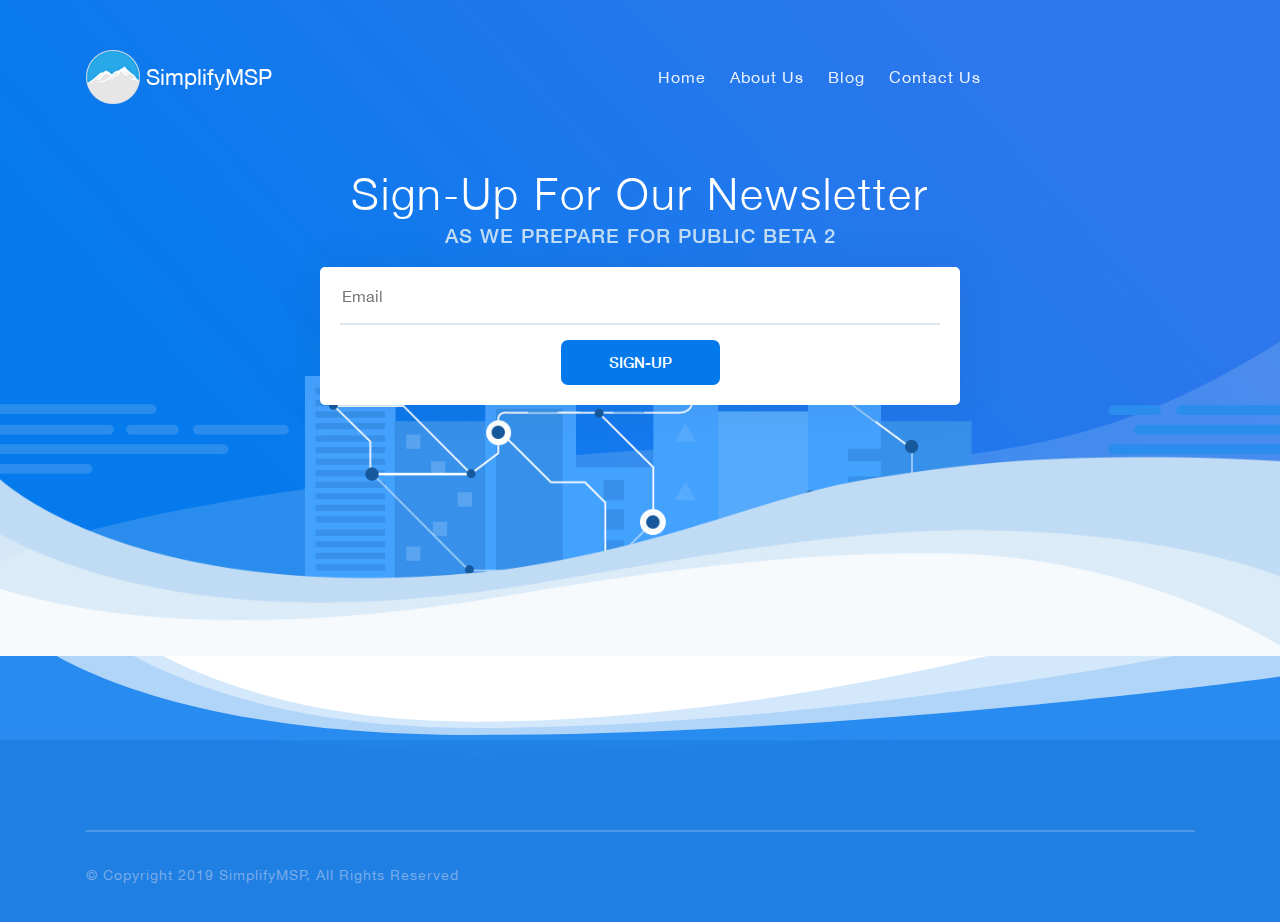
<file: index.html>
<!DOCTYPE html>
<html lang="en">
<head>
	<meta charset="UTF-8">
	<title>SimplifyMSP</title>
	<meta name="viewport" content="width=device-width, initial-scale=1, maximum-scale=1.5">

	<link rel="icon" type="image/x-icon" href="assets/images/logofavicon.ico">

	<!-- Framework Css -->
	<link rel="stylesheet" type="text/css" href="assets/css/lib/bootstrap.min.css">
	<!-- Font Awesome / Icon Fonts -->
	<link rel="stylesheet" type="text/css" href="assets/css/lib/font-awesome.min.css">
	<!-- Owl Carousel / Carousel- Slider -->
	<link rel="stylesheet" type="text/css" href="assets/css/lib/owl.carousel.min.css">
	<!-- Animations -->
	<link rel="stylesheet" type="text/css" href="assets/css/lib/animations.min.css">
	<!-- Style Theme -->
	<link rel="stylesheet" type="text/css" href="assets/css/style.css">
	<!-- Responsive Theme -->
	<link rel="stylesheet" type="text/css" href="assets/css/responsive.css">
</head>
<body>
<div class="wrapper">
	<!--===================== Header ========================-->
<header class="transparent">
	<div class="container">
		<div class="row">
			<div class="col-md-3">
				<div class="logo">
					<a href="index.html"><img src="assets/images/simplifymsp_logo_54x54.png" alt="logo"> SimplifyMSP</a>
				</div>
			</div>
			<div class="col-md-7">
				<ul class="menu">
					<li><a href="index.html">Home</a></li>
					<li><a href="about_us.html">About Us</a></li>
					<!-- <li class="children">
						<a href="#">Hosting</a>
						<ul class="sub-menu">
							<li><a href="service_page.html">Service page 1</a></li>
							<li><a href="service_page_light.html">Service page 2</a></li>
							<li><a href="service_page_dark.html">Service page 3</a></li>
							<li><a href="service_page_images.html">Service page 4</a></li>
						</ul>
					</li>
					<li class="children">
						<a href="user_interface.html">Pages</a>
						<ul class="sub-menu">
							<li><a href="404.html">404 Page</a></li>
							<li><a href="order_page.html">Order</a></li>
							<li><a href="user_interface.html">User Interface</a></li>
						</ul>
					</li> -->
					<li><a href="blog_list.html">Blog</a></li>
					<li><a href="contact_us.html">Contact Us</a></li>
				</ul>
			</div>
			<div class="col-md-2">
				<!-- <div class="button-header">
					<a href="login.html" class="custom-btn login">Login</a>
					<a href="sign_up.html" class="custom-btn">Sign Up</a>
				</div> -->
			</div>
		</div>
	</div>
	<div class="mobile-block">
		<div class="logo-mobile">
			<a href="index.html"><img src="assets/images/simplifymsp_logo_54x54.png" alt="logo"> SimplifyMSP</a>
		</div>
		<a href="#" class="mobile-menu-btn"><span></span></a>
		<div class="mobile-menu">
			<div class="inside">
				<div class="logo">
					<a href="index.html"><img src="assets/images/simplifymsp_logo_54x54.png" alt="logo"> SimplifyMSP</a>
				</div><!--logo-->
				<ul class="menu panel-group" id="accordion" aria-multiselectable="true">
					<li><a href="index.html">Home</a></li>
					<li><a href="about_us.html">About Us</a></li>
					<!-- <li class="children panel">
						<a href="#menu1" class="collapsed" data-toggle="collapse" data-parent="#accordion" aria-expanded="false" aria-controls="menu1">Hosting</a>
						<ul class="sub-menu panel-collapse collapse" id="menu1">
							<li><a href="service_page.html">Service page 1</a></li>
							<li><a href="service_page_light.html">Service page 2</a></li>
							<li><a href="service_page_dark.html">Service page 3</a></li>
							<li><a href="service_page_images.html">Service page 4</a></li>
						</ul>
					</li>
					<li class="children panel">
						<a href="#menu2" class="collapsed" data-toggle="collapse" data-parent="#accordion" aria-expanded="false" aria-controls="menu2">Pages</a>
						<ul class="sub-menu panel-collapse collapse" id="menu2">
							<li><a href="404.html">404 Page</a></li>
							<li><a href="order_page.html">Order</a></li>
							<li><a href="user_interface.html">User Interface</a></li>
						</ul>
					</li> -->
					<li><a href="blog_list.html">Blog</a></li>
					<li><a href="contact_us.html">Contact Us</a></li>
				</ul><!--menu-->
				<div class="button-header">
					<!-- <a href="login.html" class="custom-btn login">Login</a>
					<a href="#" class="custom-btn">Sign Up</a> -->
				</div><!--button-header-->
			</div><!--inside-->
		</div><!--mobile-menu-->
	</div>
</header>
<!--===================== End of Header ========================-->
	<!--===================== Base Slider ========================-->
	<div class="base-slider owl-carousel owl-theme bg-gray">
		<div class="item">
			<img src="assets/images/bg-test.png" alt="slider">
			<div class="inside">
				<div class="newsletter-signup-email-container">
					<h2>Sign-up for our Newsletter</h2>
					<p>As we prepare for public beta 2</p>
					<form class="newsletter-signup-email-form" action="https://simplifymsp.us19.list-manage.com/subscribe/post">
						<div class="form-group">
							<input type="hidden" name="u" value="c78847944c35caf927c35604d">
							<input type="hidden" name="id" value="2f710079f3">
							<input
								type="email"
								autocapitalize="off"
								autocorrect="off"
								name="MERGE0"
								id="MERGE0"
								size="25"
								value=""
								placeholder="Email"
								class="newsletter-signup-email-input"
							>
						</div>
						<!-- <a href="service-page.html" class="custom-btn">Sign-Up</a> -->
						<div>
							<button class="newsletter-signup-email-button" type="submit">Sign-Up</button>
						</div>
					</form>
				</div>
				<!-- <a href="service-page.html" class="custom-btn">Get Started Now</a> -->
			</div><!--inside-->
		</div>
		<!-- <div class="item">
			<img src="assets/images/bg-test.png" alt="slider">
			<div class="inside">
				<h2>Best Web Hosting For Your Website</h2>
				<p>get best speed for your website. dont loose more clients.</p>
				<a href="service-page.html" class="custom-btn">Get Started Now</a>
			</div>
		</div> -->
	</div>
	<!--===================== End of Base Slider ========================-->
	<section class="bg-gray">
		<div class="container">
			<!--===================== Partner ========================-->
			<!-- <div class="partner animatedParent">
				<h5>Trusted by 150,000+ happy customers worldwide</h5>
				<div class="partner-slider owl-carousel owl-theme">
					<div class="item animated bounceInLeft delay-250"><a href="#"><img src="assets/images/brand.png" alt="partner"></a></div>
					<div class="item animated bounceInLeft delay-500"><a href="#"><img src="assets/images/brand.png" alt="partner"></a></div>
					<div class="item animated bounceInLeft delay-750"><a href="#"><img src="assets/images/brand.png" alt="partner"></a></div>
					<div class="item animated bounceInLeft delay-1000"><a href="#"><img src="assets/images/brand.png" alt="partner"></a></div>
					<div class="item animated bounceInLeft delay-1250"><a href="#"><img src="assets/images/brand.png" alt="partner"></a></div>
				</div>
			</div> -->
			<!--===================== End of Partner ========================-->
			<!--===================== Why Choose ========================-->
			<!-- <div class="why-choose animatedParent">
				<h2 class="title-head">Why you should choose us</h2>
				<div class="row">
					<div class="col-md-4 col-xs-12 animated bounceInUp delay-250">
						<div class="inside">
							<img src="assets/images/optimised.svg" alt="optimised">
							<a href="#">Totaly Optimised</a>
							<p>Our wordpress theme is totaly optimised for you needs. Very fast and responsive website convert your traffic to new customers.</p>
							<a href="#" class="read-more">Learn More <img src="assets/images/right.png" alt="right"></a>
						</div>
					</div>
					<div class="col-md-4 col-xs-12 animated bounceInUp delay-500">
						<div class="inside">
							<img src="assets/images/powerfull.svg" alt="powerfull">
							<a href="#">Powerful Features</a>
							<p>Our theme get everything you need to work with your hosting website. Its fresh, brandly new and with awesome customizing features. </p>
							<a href="#" class="read-more">Learn More <img src="assets/images/right.png" alt="right"></a>
						</div>
					</div>
					<div class="col-md-4 col-xs-12 animated bounceInUp delay-750">
						<div class="inside">
							<img src="assets/images/website.svg" alt="website">
							<a href="#">Worldwide Support</a>
							<p>We will do suppor to your theme almost 24/7. If you get some bugs or have some problems - just simply write to us. </p>
							<a href="#" class="read-more">Learn More <img src="assets/images/right.png" alt="right"></a>
						</div>
					</div>
				</div>
			</div> -->
			<!--===================== End of Why Choose ========================-->
			<!--===================== Hosting Software ========================-->
			<!-- <div class="hosting-software">
				<h2 class="title-head">Powerful Hosting Software</h2>
				<ul id="counter">
					<li><b class="count" data-count="244">0</b><span>servers</span></li>
					<li>1M+<span>TB total space</span></li>
					<li><b class="count" data-count="5">0</b><span>color schemes</span></li>
					<li><b class="count" data-count="10">0</b><span>faster</span></li>
				</ul>
			</div> -->
			<!--===================== End of Hosting Software ========================-->
		</div>
	</section>
	<!--===================== Pricing Table ========================-->
	<!-- <div class="pricing-table animatedParent">
		<div class="container">
			<h2 class="title-head">Linux Reseller Hosting</h2>
			<p>High Performance cPanel WHM Reseller Hosting in Europe</p>
			<ul class="pricing-list">
				<li class="animated bounceInLeft delay-250">
					<div class="images"><img src="assets/images/server.svg" alt="server"></div>
					<h5>Dedicated Server</h5>
					<p>There are many variations of passages of Lorem Ipsum available.</p>
					<span><b>From</b></span>
					<div class="price">80$<span>/month</span></div>
					<a href="service-page.html" class="custom-btn">Get Started Now</a>
				</li>
				<li class="animated bounceInLeft delay-500">
					<div class="images"><img src="assets/images/hosting.svg" alt="hosting"></div>
					<h5>Reseller Hosting</h5>
					<p>There are many variations of passages of Lorem Ipsum available.</p>
					<span><b>From</b></span>
					<div class="price">160$<span>/month</span></div>
					<a href="service-page.html" class="custom-btn">Get Started Now</a>
				</li>
				<li class="animated bounceInLeft delay-750">
					<div class="images"><img src="assets/images/hosting2.svg" alt="hosting2"></div>
					<h5>Shared Hosting</h5>
					<p>There are many variations of passages of Lorem Ipsum available.</p>
					<span><b>From</b></span>
					<div class="price">9$<span>/month</span></div>
					<a href="service-page.html" class="custom-btn">Get Started Now</a>
				</li>
				<li class="animated bounceInLeft delay-1000">
					<div class="images"><img src="assets/images/vps.svg" alt="vpn"></div>
					<h5>VPS Hosting</h5>
					<p>There are many variations of passages of Lorem Ipsum available.</p>
					<span><b>From</b></span>
					<div class="price">82$<span>/month</span></div>
					<a href="service-page.html" class="custom-btn">Get Started Now</a>
				</li>
			</ul>
			<div class="info-pricing animated bounceInRight delay-250">
				<h4>Why you need a HOSTING?</h4>
				<ul>
					<li>
						<h6>Easy to Customize</h6>
						<p>Lorem Ipsum is simply dummy text of the printing and typesetting industry. </p>
					</li>
					<li class="right">
						<h6>Powerful Security</h6>
						<p>Letraset sheets containing Lorem Ipsum passages, and more recently with desktop.</p>
					</li>
				</ul>
				<ul class="right">
					<li>
						<h6>Market Performance</h6>
						<p>There are many variations of passages of Lorem Ipsum available, but the majority have suffered.</p>
					</li>
					<li class="button right">
						<a href="service-page.html" class="custom-btn">Get Started Now</a>
					</li>
				</ul>
			</div>
		</div>
	</div> -->
	<!--===================== End of Pricing Table ========================-->
	<!--===================== User Slider ========================-->
<!-- <div class="user-slider">
	<div class="container">
		<div class="slider owl-carousel owl-theme">
			<div class="item">
				<div class="inside">
					<img src="assets/images/icon.svg" class="icon" alt="icon">
					<img src="assets/images/brand.png" alt="logo-tesla">
					<p>It is a long established fact that a reader will be distracted by the readable content of a page when looking at its layout. The point of using Lorem Ipsum is that it has a more-or-less normal distribution of letters.</p>
					<div class="user">
						<a href="#">
							<img src="assets/images/user.png" alt="user">
							Oliver Mitchell
							<span>Manager at Lorem Ipsum</span>
						</a>
					</div>
				</div>
			</div>
			<div class="item">
				<div class="inside">
					<img src="assets/images/icon.svg" class="icon" alt="icon">
					<img src="assets/images/brand.png" alt="logo-tesla">
					<p>It is a long established fact that a reader will be distracted by the readable content of a page when looking at its layout. The point of using Lorem Ipsum is that it has a more-or-less normal distribution of letters.</p>
					<div class="user">
						<a href="#">
							<img src="assets/images/user.png" alt="user">
							Oliver Mitchell
							<span>Manager at Lorem Ipsum</span>
						</a>
					</div>
				</div>
			</div>
		</div>
	</div>
</div> -->
<!--===================== End of User Slider ========================-->
	<div class="pre-footer"><img src="assets/images/line-prefoter.svg" alt="bg-prefooter"></div> 
<!--===================== Search Domain ========================-->
<!-- <div class="search-domain animatedParent">
	<div class="container animated fadeInUpShort">
		<div class="row">
			<div class="col-md-4 col-xs-12">
				<h3>Search Your Domain</h3>
			</div>
			<div class="col-md-8 col-xs-12">
				<form>
					<div class="form-group">
						<input type="text" placeholder="Domain Name">
						<select>
							<option value=".com">.com</option>
							<option value=".ua">.ua</option>
							<option value=".nu">.nu</option>
						</select>
					</div>
					<button class="custom-btn green">Search</button>
				</form>
			</div>
		</div>
	</div>
</div> -->
<!--===================== End of Search Domain ========================-->
	<!--===================== Footer ========================-->
<footer>
	<div class="container">
		<!-- <div class="widget-footer">
			<h4>Product</h4>
			<ul>
				<li><a href="service-page.html">Web Hosting</a></li>
				<li><a href="service-page.html">Shared Hosting</a></li>
				<li><a href="service-page.html">Dedicated Server</a></li>
				<li><a href="service-page.html">Private Cloud</a></li>
			</ul>
		</div>
		<div class="widget-footer">
			<h4>Company</h4>
			<ul>
				<li><a href="about.html">About Us</a></li>
				<li><a href="service-page.html">Careers</a></li>
				<li><a href="blog-list.html">Blog</a></li>
				<li><a href="contact.html">Contact</a></li>
			</ul>
		</div>
		<div class="widget-footer">
			<h4>Support</h4>
			<ul>
				<li><a href="service-page.html">FAQ</a></li>
				<li><a href="contact.html">Contact Us</a></li>
			</ul>
		</div>
		<div class="widget-footer">
			<h4>Contact Us</h4>
			<ul>
				<li><a href="#">+123-333-123</a></li>
				<li><a href="#">support@enginehosting.com</a></li>
			</ul>
		</div>
		<div class="widget-footer last">
			<a href="index.html"><img src="assets/images/logo.svg" alt="logo"></a>
			<p>There are many variations of passages of Lorem Ipsum </p>
			<ul class="social-icon">
				<li><a href="#"><i class="fa fa-facebook"></i></a></li>
				<li><a href="#"><i class="fa fa-instagram"></i></a></li>
				<li><a href="#"><i class="fa fa-youtube"></i></a></li>
			</ul>
		</div> -->
		<div class="copyright">
			<p>&copy; Copyright 2019 SimplifyMSP, All Rights Reserved</p>
		</div>
	</div>
</footer>
<!--===================== End of Footer ========================-->
</div><!--wrapper-->
<script src="assets/js/lib/jquery.js"></script>
<script src="assets/js/lib/bootstrap.min.js"></script>
<script src="assets/js/lib/owl.carousel.min.js"></script>
<script src="assets/js/lib/css3-animate-it.js"></script>
<script src="assets/js/lib/counter.js"></script>
<script src="assets/js/main.js"></script>
</body>
</html>
</file>
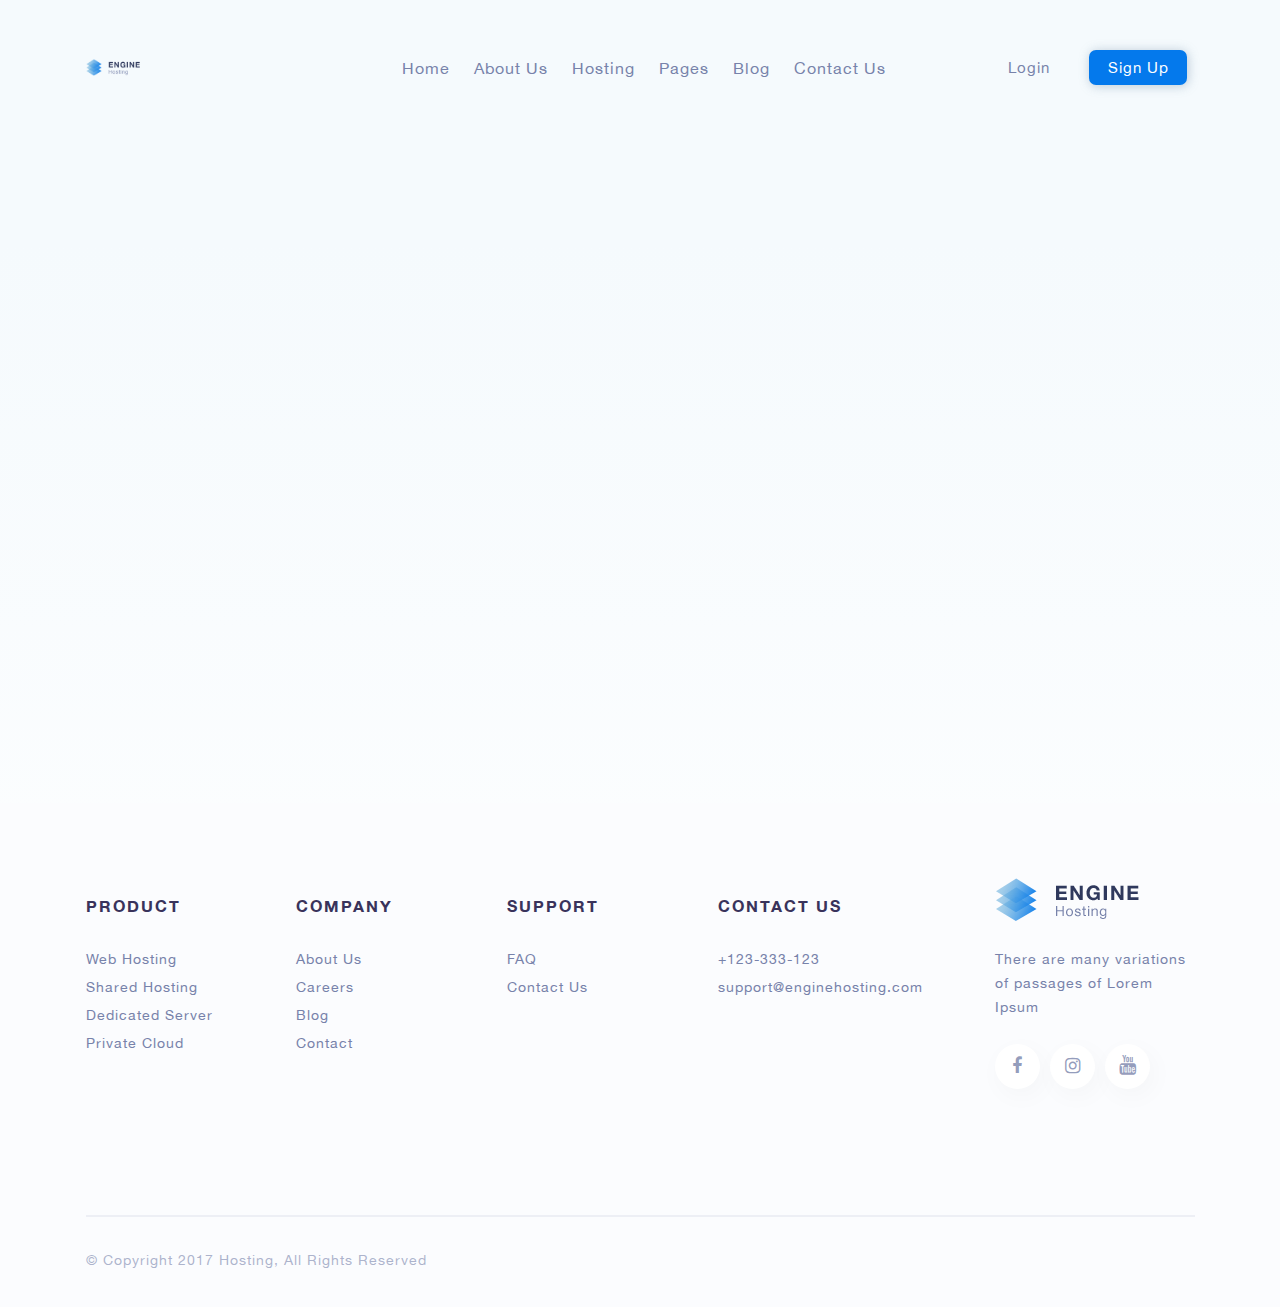
<file: 404-light.html>
<!DOCTYPE html>
<html lang="en">
<head>
	<meta charset="UTF-8">
	<title>EngineHosting</title>
	<meta name="viewport" content="width=device-width, initial-scale=1, maximum-scale=1.5">
	<!-- Framework Css -->
	<link rel="stylesheet" type="text/css" href="assets/css/lib/bootstrap.min.css">
	<!-- Font Awesome / Icon Fonts -->
	<link rel="stylesheet" type="text/css" href="assets/css/lib/font-awesome.min.css">
	<!-- Owl Carousel / Carousel- Slider -->
	<link rel="stylesheet" type="text/css" href="assets/css/lib/owl.carousel.min.css">
	<!-- Animations -->
	<link rel="stylesheet" type="text/css" href="assets/css/lib/animations.min.css">
	<!-- Style Theme -->
	<link rel="stylesheet" type="text/css" href="assets/css/style.css">
	<!-- Light Style Theme -->
	<link rel="stylesheet" type="text/css" href="assets/css/light.css">
	<!-- Responsive Theme -->
	<link rel="stylesheet" type="text/css" href="assets/css/responsive.css">
</head>
<body class="error-page">
<div class="wrapper">
	<!--===================== Header ========================-->
<header class="transparent">
	<div class="container">
		<div class="row">
			<div class="col-md-2">
				<div class="logo"><a href="index-light.html"><img src="assets/images/logo-light.png" alt="logo"></a></div>
			</div>
			<div class="col-md-7">
				<ul class="menu">
					<li><a href="index-light.html">Home</a></li>
					<li><a href="about-light.html">About Us</a></li>
					<li class="children">
						<a href="#">Hosting</a>
						<ul class="sub-menu">
							<li><a href="service-page.html">Service page 1</a></li>
							<li><a href="service-page-light.html">Service page 2</a></li>
							<li><a href="service-page-dark.html">Service page 3</a></li>
							<li><a href="service-page-images.html">Service page 4</a></li>
						</ul><!--sub-menu-->
					</li><!--children-->
					<li class="children">
						<a href="user-interface-light.html">Pages</a>
						<ul class="sub-menu">
							<li><a href="404-light.html">404 Page</a></li>
							<li><a href="order-light.html">Order</a></li>
							<li><a href="user-interface-light.html">User Interface</a></li>
						</ul><!--sub-menu-->
					</li>
					<li><a href="blog-list-light.html">Blog</a></li>
					<li><a href="contact-light.html">Contact Us</a></li>
				</ul>
			</div>
			<div class="col-md-3">
				<div class="button-header">
					<a href="login-light.html" class="custom-btn login">Login</a>
					<a href="sign-up-light.html" class="custom-btn">Sign Up</a>
				</div>
			</div>
		</div>
	</div>
	<div class="mobile-block">
		<div class="logo-mobile"><a href="index.html"><img src="assets/images/logo.svg" alt="logo"></a></div>
		<a href="#" class="mobile-menu-btn"><span></span></a>
		<div class="mobile-menu">
			<div class="inside">
				<div class="logo">
					<a href="index-light.html"><img src="assets/images/logo.svg" alt="logo"></a>
				</div><!--logo-->
				<ul class="menu panel-group" id="accordion" aria-multiselectable="true">
					<li><a href="index-light.html">Home</a></li>
					<li><a href="about.html">About Us</a></li>
					<li class="children panel">
						<a href="#menu1" class="collapsed" data-toggle="collapse" data-parent="#accordion" aria-expanded="false" aria-controls="menu1">Hosting</a>
						<ul class="sub-menu panel-collapse collapse" id="menu1">
							<li><a href="service-page.html">Service page 1</a></li>
							<li><a href="service-page-light.html">Service page 2</a></li>
							<li><a href="service-page-dark.html">Service page 3</a></li>
							<li><a href="service-page-images.html">Service page 4</a></li>
						</ul><!--sub-menu-->
					</li>
					<li class="children panel">
						<a href="#menu2" class="collapsed" data-toggle="collapse" data-parent="#accordion" aria-expanded="false" aria-controls="menu2">Pages</a>
						<ul class="sub-menu panel-collapse collapse" id="menu2">
							<li><a href="404-light.html">404 Page</a></li>
							<li><a href="order-light.html">Order</a></li>
							<li><a href="user-interface-light.html">User Interface</a></li>
						</ul><!--sub-menu-->
					</li>
					<li><a href="blog-list-light.html">Blog</a></li>
					<li><a href="contact-light.html">Contact Us</a></li>
				</ul><!--menu-->
				<div class="button-header">
					<a href="login-light.html" class="custom-btn login">Login</a>
					<a href="#" class="custom-btn">Sign Up</a>
				</div><!--button-header-->
			</div><!--inside-->
		</div><!--mobile-menu-->
	</div>
</header>
<!--===================== End of Header ========================-->
	<div class="container inside text-center animatedParent">
		<h2 class="animated bounceInLeft">404</h2>
		<h4 class="animated bounceInRight delay-550">Something Going Wrong</h4>
		<p class="animated bounceInRight delay-550">page you are looking for is not found</p>
	</div>
	<!--===================== Footer ========================-->
<footer>
	<div class="container">
		<div class="widget-footer">
			<h4>Product</h4>
			<ul>
				<li><a href="service-page.html">Web Hosting</a></li>
				<li><a href="service-page.html">Shared Hosting</a></li>
				<li><a href="service-page.html">Dedicated Server</a></li>
				<li><a href="service-page.html">Private Cloud</a></li>
			</ul>
		</div><!--widget-footer-->
		<div class="widget-footer">
			<h4>Company</h4>
			<ul>
				<li><a href="about.html">About Us</a></li>
				<li><a href="service-page.html">Careers</a></li>
				<li><a href="blog-list.html">Blog</a></li>
				<li><a href="contact.html">Contact</a></li>
			</ul>
		</div><!--widget-footer-->
		<div class="widget-footer">
			<h4>Support</h4>
			<ul>
				<li><a href="service-page.html">FAQ</a></li>
				<li><a href="contact.html">Contact Us</a></li>
			</ul>
		</div><!--widget-footer-->
		<div class="widget-footer">
			<h4>Contact Us</h4>
			<ul>
				<li><a href="#">+123-333-123</a></li>
				<li><a href="#">support@enginehosting.com</a></li>
			</ul>
		</div><!--widget-footer-->
		<div class="widget-footer last">
			<a href="index.html"><img src="assets/images/logo-light.png" alt="logo"></a>
			<p>There are many variations of passages of Lorem Ipsum </p>
			<ul class="social-icon">
				<li><a href="#"><i class="fa fa-facebook"></i></a></li>
				<li><a href="#"><i class="fa fa-instagram"></i></a></li>
				<li><a href="#"><i class="fa fa-youtube"></i></a></li>
			</ul>
		</div><!--widget-footer-->
		<div class="copyright">
			<p>&copy; Copyright 2017 Hosting, All Rights Reserved</p>
		</div><!--copyright-->
	</div>
</footer>
<!--===================== End of Footer ========================-->
</div><!--wrapper-->
<script src="assets/js/lib/jquery.js"></script>
<script src="assets/js/lib/bootstrap.min.js"></script>
<script src="assets/js/lib/owl.carousel.min.js"></script>
<script src="assets/js/lib/css3-animate-it.js"></script>
<script src="assets/js/lib/counter.js"></script>
<script src="assets/js/main.js"></script>
</body>
</html>
</file>
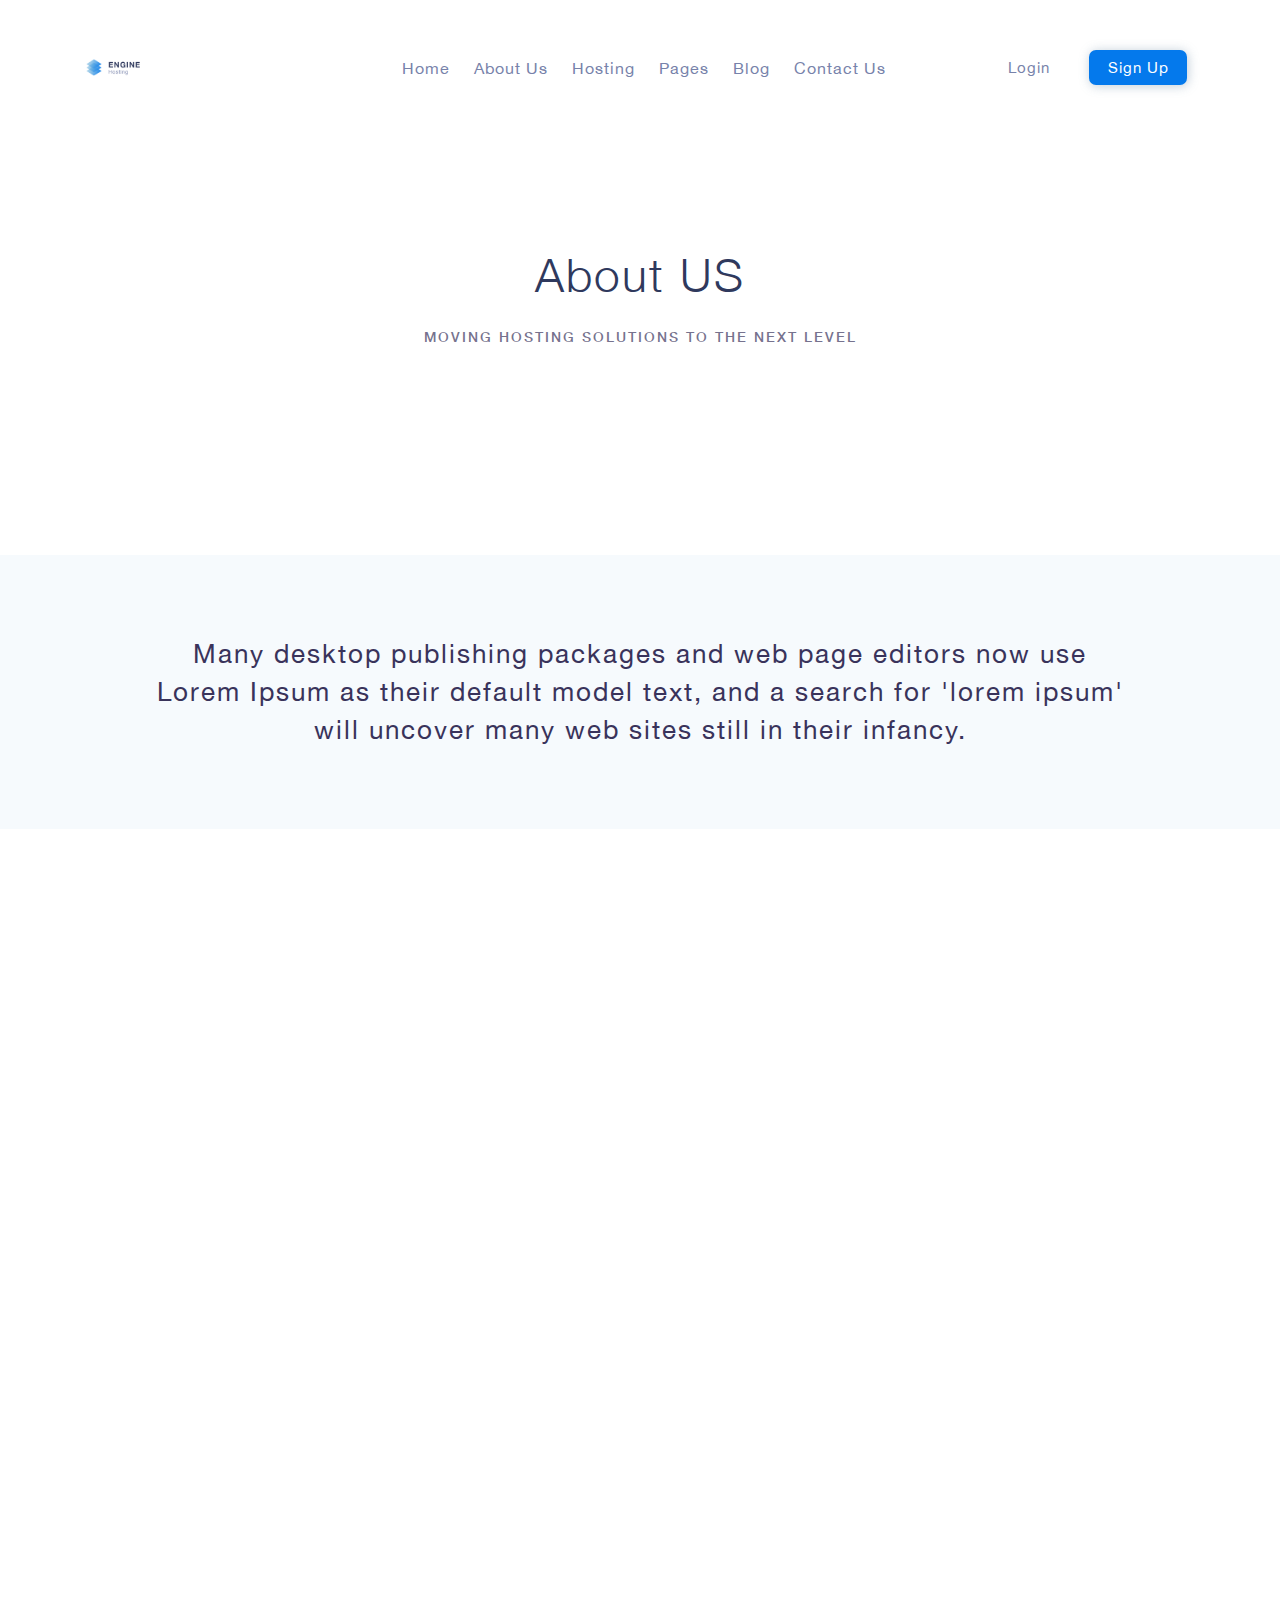
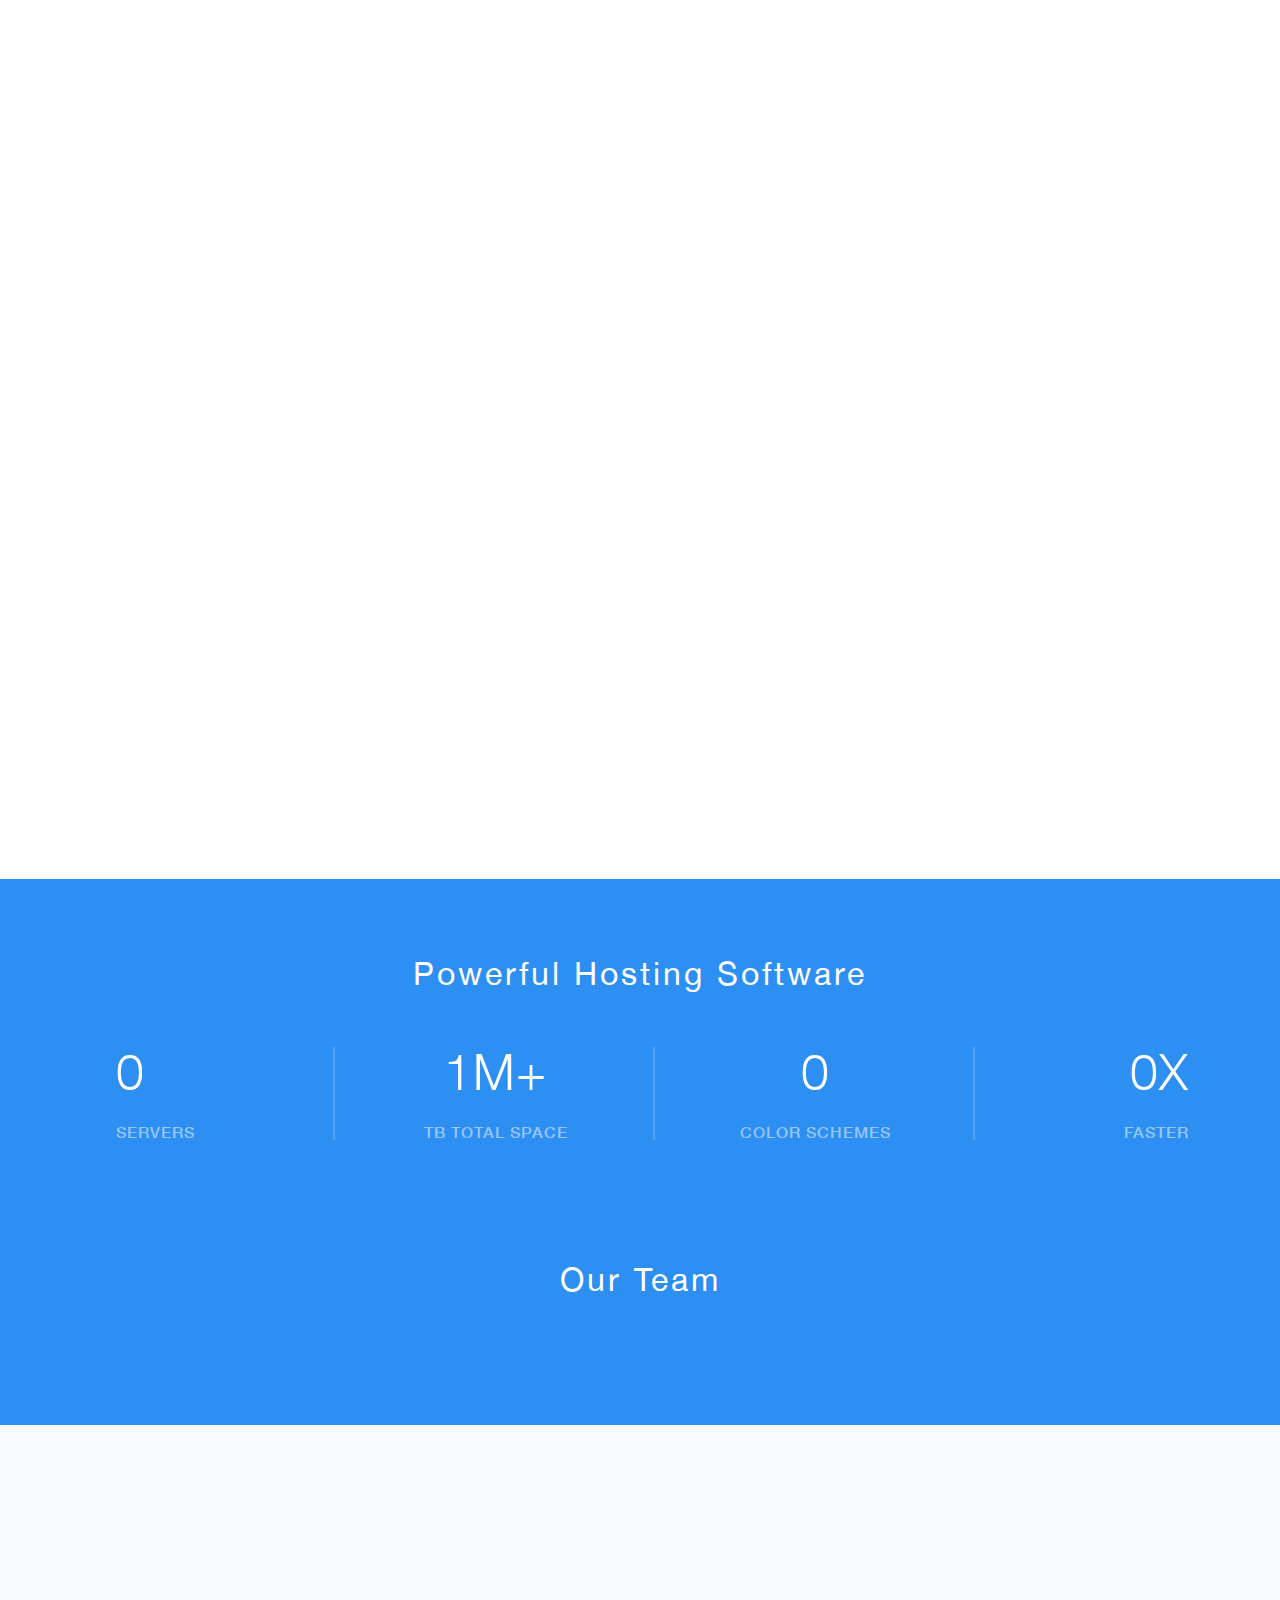
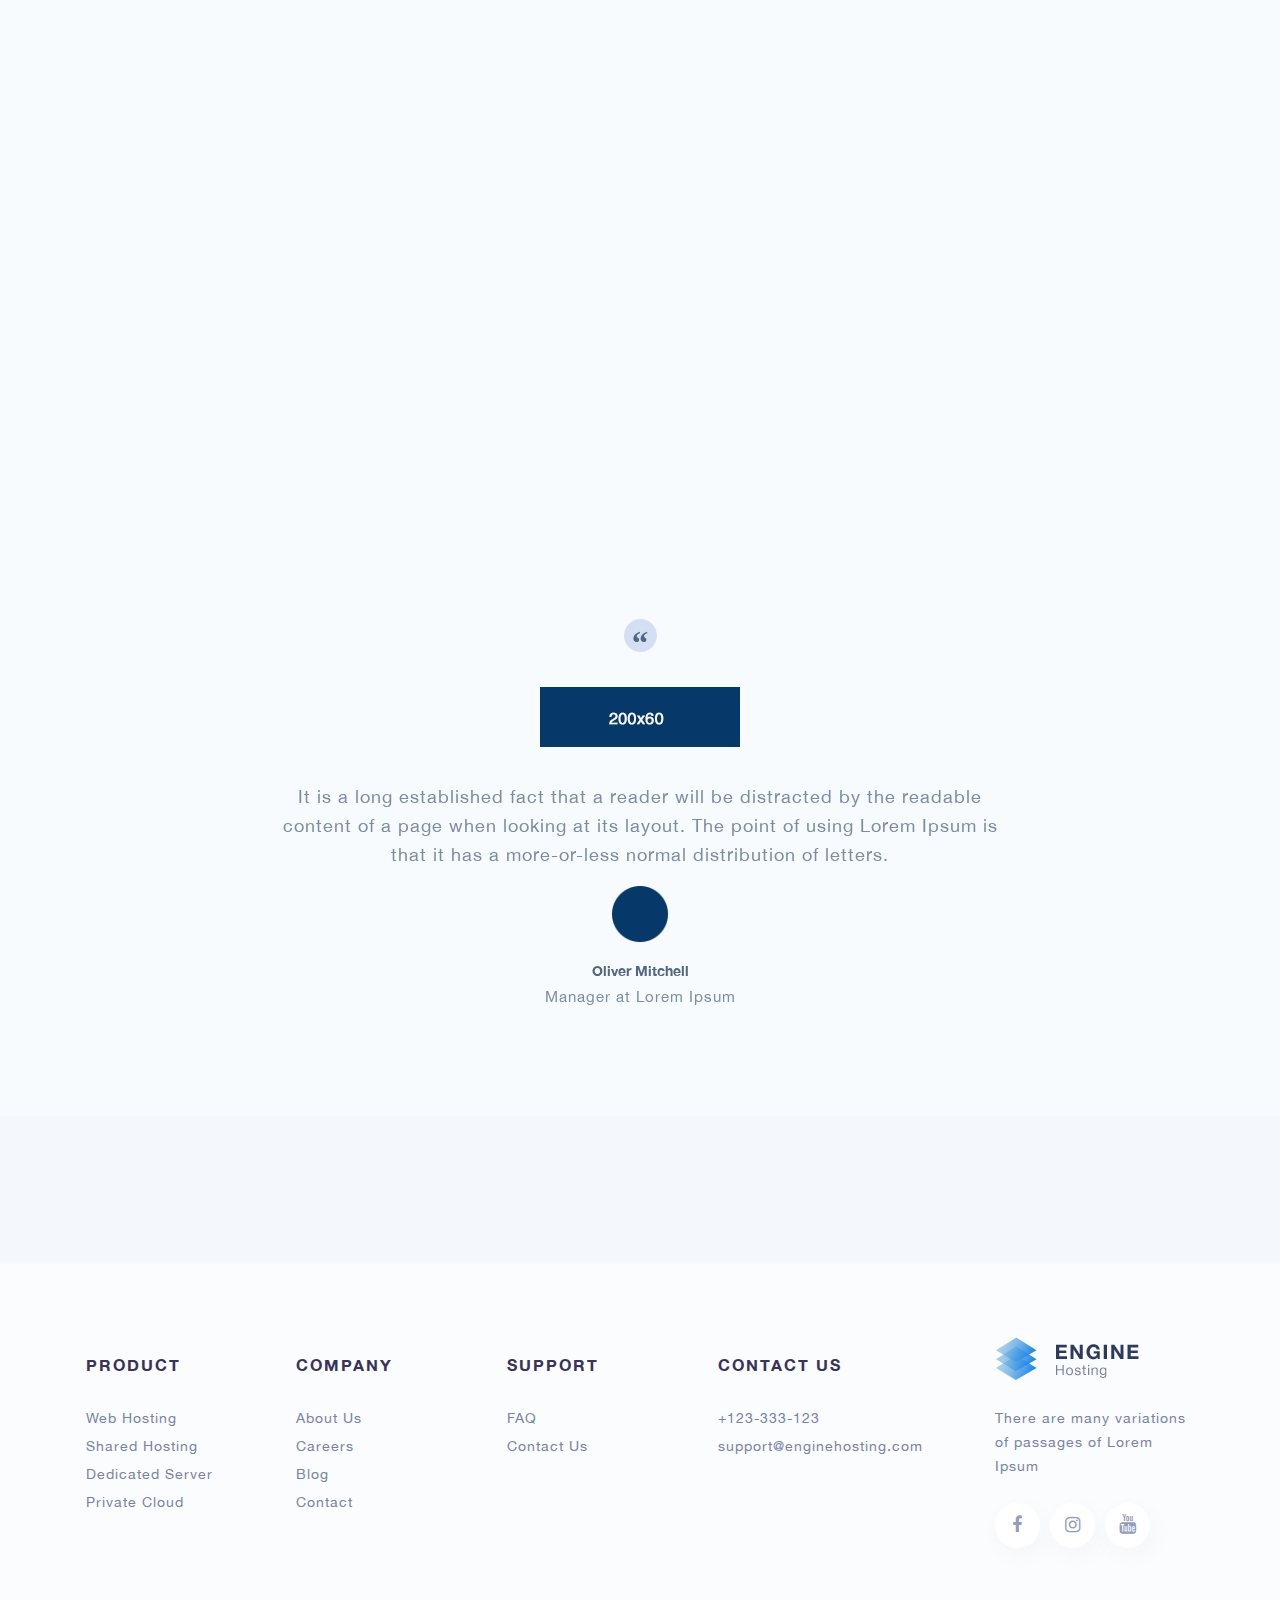
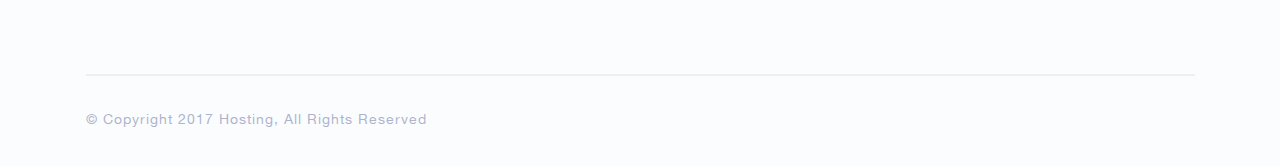
<file: about_us-light.html>
<!DOCTYPE html>
<html lang="en">
<head>
	<meta charset="UTF-8">
	<title>EngineHosting</title>
	<meta name="viewport" content="width=device-width, initial-scale=1, maximum-scale=1.5">
	<!-- Framework Css -->
	<link rel="stylesheet" type="text/css" href="assets/css/lib/bootstrap.min.css">
	<!-- Font Awesome / Icon Fonts -->
	<link rel="stylesheet" type="text/css" href="assets/css/lib/font-awesome.min.css">
	<!-- Owl Carousel / Carousel- Slider -->
	<link rel="stylesheet" type="text/css" href="assets/css/lib/owl.carousel.min.css">
	<!-- Animations -->
	<link rel="stylesheet" type="text/css" href="assets/css/lib/animations.min.css">
	<!-- Style Theme -->
	<link rel="stylesheet" type="text/css" href="assets/css/style.css">
	<!-- Light Style Theme -->
	<link rel="stylesheet" type="text/css" href="assets/css/light.css">
	<!-- Responsive Theme -->
	<link rel="stylesheet" type="text/css" href="assets/css/responsive.css">
</head>
<body>
<div class="wrapper">
	<!--===================== Header ========================-->
<header class="transparent">
	<div class="container">
		<div class="row">
			<div class="col-md-2">
				<div class="logo"><a href="index-light.html"><img src="assets/images/logo-light.png" alt="logo"></a></div>
			</div>
			<div class="col-md-7">
				<ul class="menu">
					<li><a href="index-light.html">Home</a></li>
					<li><a href="about-light.html">About Us</a></li>
					<li class="children">
						<a href="#">Hosting</a>
						<ul class="sub-menu">
							<li><a href="service-page.html">Service page 1</a></li>
							<li><a href="service-page-light.html">Service page 2</a></li>
							<li><a href="service-page-dark.html">Service page 3</a></li>
							<li><a href="service-page-images.html">Service page 4</a></li>
						</ul><!--sub-menu-->
					</li><!--children-->
					<li class="children">
						<a href="user-interface-light.html">Pages</a>
						<ul class="sub-menu">
							<li><a href="404-light.html">404 Page</a></li>
							<li><a href="order-light.html">Order</a></li>
							<li><a href="user-interface-light.html">User Interface</a></li>
						</ul><!--sub-menu-->
					</li>
					<li><a href="blog-list-light.html">Blog</a></li>
					<li><a href="contact-light.html">Contact Us</a></li>
				</ul>
			</div>
			<div class="col-md-3">
				<div class="button-header">
					<a href="login-light.html" class="custom-btn login">Login</a>
					<a href="sign-up-light.html" class="custom-btn">Sign Up</a>
				</div>
			</div>
		</div>
	</div>
	<div class="mobile-block">
		<div class="logo-mobile"><a href="index.html"><img src="assets/images/logo.svg" alt="logo"></a></div>
		<a href="#" class="mobile-menu-btn"><span></span></a>
		<div class="mobile-menu">
			<div class="inside">
				<div class="logo">
					<a href="index-light.html"><img src="assets/images/logo.svg" alt="logo"></a>
				</div><!--logo-->
				<ul class="menu panel-group" id="accordion" aria-multiselectable="true">
					<li><a href="index-light.html">Home</a></li>
					<li><a href="about.html">About Us</a></li>
					<li class="children panel">
						<a href="#menu1" class="collapsed" data-toggle="collapse" data-parent="#accordion" aria-expanded="false" aria-controls="menu1">Hosting</a>
						<ul class="sub-menu panel-collapse collapse" id="menu1">
							<li><a href="service-page.html">Service page 1</a></li>
							<li><a href="service-page-light.html">Service page 2</a></li>
							<li><a href="service-page-dark.html">Service page 3</a></li>
							<li><a href="service-page-images.html">Service page 4</a></li>
						</ul><!--sub-menu-->
					</li>
					<li class="children panel">
						<a href="#menu2" class="collapsed" data-toggle="collapse" data-parent="#accordion" aria-expanded="false" aria-controls="menu2">Pages</a>
						<ul class="sub-menu panel-collapse collapse" id="menu2">
							<li><a href="404-light.html">404 Page</a></li>
							<li><a href="order-light.html">Order</a></li>
							<li><a href="user-interface-light.html">User Interface</a></li>
						</ul><!--sub-menu-->
					</li>
					<li><a href="blog-list-light.html">Blog</a></li>
					<li><a href="contact-light.html">Contact Us</a></li>
				</ul><!--menu-->
				<div class="button-header">
					<a href="login-light.html" class="custom-btn login">Login</a>
					<a href="#" class="custom-btn">Sign Up</a>
				</div><!--button-header-->
			</div><!--inside-->
		</div><!--mobile-menu-->
	</div>
</header>
<!--===================== End of Header ========================-->
	<!--===================== Breadcrumbs ========================-->
	<div class="breadcrumbs">
		<div class="container">
			<h1>About US</h1>
			<p>moving hosting solutions to the next level</p>
		</div>
	</div>
	<!--===================== End of Breadcrumbs ========================-->
	<!--===================== Info Block ========================-->
	<div class="info-block">
		<div class="container">
			<p>Many desktop publishing packages and web page editors now use Lorem Ipsum as their default model text, and a search for 'lorem ipsum' will uncover many web sites still in their infancy. </p>
		</div>
	</div>
	<!--===================== End of Info Block ========================-->
	<!--===================== Team Block ========================-->
	<div class="team-block animatedParent">
		<div class="row">
			<div class="col-md-6 col-6 animated bounceInRight">
				<h3>Great Team for You</h3>
				<p>There are many variations of passages of Lorem Ipsum available, but the majority have suffered alteration in some form.</p>
				<ul>
					<li>
						<h5>Feature One</h5>
						<p>There are many variations of passages of Lorem Ipsum available, but the majority .</p>
					</li>
					<li>
						<h5>Feature Two</h5>
						<p>There are many variations of passages of Lorem Ipsum available, but the majority .</p>
					</li>
				</ul>
				<span>
					<img src="assets/images/php-logo.png" alt="php">
					<img src="assets/images/ibm.png" alt="ibm">
				</span>
			</div>
			<div class="col-md-6 images animated bounceInLeft">
				<img src="assets/images/image.png" alt="image">
			</div>
		</div>
	</div>
	<!--===================== End of Team Block ========================-->
	<!--===================== Team Block ========================-->
	<div class="team-block reverse animatedParent">
		<div class="row">
			<div class="col-md-6 images animated bounceInRight">
				<img src="assets/images/image.png" alt="image">
			</div>
			<div class="col-md-6 col-6 animated bounceInLeft">
				<h3>We take care of Upgrades, Maintenance and Security</h3>
				<p>The point of using Lorem Ipsum is that it has a more-or-less normal distribution of letters, as opposed to using 'Content here, content here', making it look like readable English.</p>
				<p>Many desktop publishing packages and web page editors now use Lorem Ipsum as their default model text, and a search for 'lorem ipsum' will uncover many web sites still in their infancy.</p>
				<p>Various versions have evolved over the years, sometimes by accident, sometimes on purpose (injected humour and the like).</p>
			</div>
		</div>
	</div>
	<!--===================== End of Team Block ========================-->
	<!--===================== Images Bg ========================-->
	<div class="images-bg animatedParent">
		<img class="animated growIn" src="assets/images/image2.jpg" alt="image2">
	</div>
	<!--===================== End of Images Bg ========================-->
	<!--===================== About Block ========================-->
	<section class="about-block">
		<div class="hosting-software white">
			<div class="container">
				<h2 class="title-head">Powerful Hosting Software</h2>
				<ul id="counter">
					<li><b class="count" data-count="244">0</b><span>servers</span></li>
					<li>1M+<span>TB total space</span></li>
					<li><b class="count" data-count="5">0</b><span>color schemes</span></li>
					<li><b class="count" data-count="10">0</b><span>faster</span></li>
				</ul>
			</div>
		</div><!--hosting-software-->
		<div class="container small">
			<div class="our-team animatedParent">
				<h2 class="title-head">Our Team</h2>
				<ul>
					<li class="animated bounceInUp delay-250">
						<img src="assets/images/team-img.png" alt="team-img">
						<div class="inside">
							<a href="#" class="name">John Packet</a>
							<span>CEO</span>
						</div><!--inside-->
					</li>
					<li class="animated bounceInUp delay-550">
						<img src="assets/images/team-img.png" alt="team-img">
						<div class="inside">
							<a href="#" class="name">Mike Schillig</a>
							<span>Head Developer</span>
						</div><!--inside-->
					</li>
					<li class="animated bounceInUp delay-750">
						<img src="assets/images/team-img.png" alt="team-img">
						<div class="inside">
							<a href="#" class="name">Lizy Dabars</a>
							<span>Manager</span>
						</div><!--inside-->
					</li>
					<li class="animated bounceInUp delay-1000">
						<img src="assets/images/team-img.png" alt="team-img">
						<div class="inside">
							<a href="#" class="name">Ann Lecar</a>
							<span>CEO</span>
						</div><!--inside-->
					</li>
				</ul>
				<ul>
					<li class="animated bounceInUp delay-1000">
						<img src="assets/images/team-img.png" alt="team-img">
						<div class="inside">
							<a href="#" class="name">John Packet</a>
							<span>CEO</span>
						</div><!--inside-->
					</li>
					<li class="animated bounceInUp delay-1250">
						<img src="assets/images/team-img.png" alt="team-img">
						<div class="inside">
							<a href="#" class="name">Mike Schillig</a>
							<span>Head Developer</span>
						</div><!--inside-->
					</li>
					<li class="animated bounceInUp delay-1500">
						<img src="assets/images/team-img.png" alt="team-img">
						<div class="inside">
							<a href="#" class="name">Lizy Dabars</a>
							<span>Manager</span>
						</div><!--inside-->
					</li>
					<li class="animated bounceInUp delay-1750">
						<img src="assets/images/team-img.png" alt="team-img">
						<div class="inside">
							<a href="#" class="name">Ann Lecar</a>
							<span>CEO</span>
						</div><!--inside-->
					</li>
				</ul>
			</div><!--our-team-->
			<div class="user-slider">
				<div class="slider owl-carousel owl-theme">
					<div class="item">
						<div class="inside">
							<img src="assets/images/icon.svg" class="icon" alt="icon">
							<img src="assets/images/brand.png" alt="logo-tesla">
							<p>It is a long established fact that a reader will be distracted by the readable content of a page when looking at its layout. The point of using Lorem Ipsum is that it has a more-or-less normal distribution of letters.</p>
							<div class="user">
								<a href="#">
									<img src="assets/images/user.png" alt="user">
									Oliver Mitchell
									<span>Manager at Lorem Ipsum</span>
								</a>
							</div><!--user-->
						</div><!--inside-->
					</div>
					<div class="item">
						<div class="inside">
							<img src="assets/images/icon.svg" class="icon" alt="icon">
							<img src="assets/images/brand.png" alt="logo-tesla">
							<p>It is a long established fact that a reader will be distracted by the readable content of a page when looking at its layout. The point of using Lorem Ipsum is that it has a more-or-less normal distribution of letters.</p>
							<div class="user">
								<a href="#">
									<img src="assets/images/user.png" alt="user">
									Oliver Mitchell
									<span>Manager at Lorem Ipsum</span>
								</a>
							</div><!--user-->
						</div><!--inside-->
					</div>
				</div><!--slider-->
			</div><!--user-slider"-->
		</div>
	</section>
	<!--===================== End of About Block ========================-->
	<!--===================== Search Domain ========================-->
	<div class="search-domain animatedParent">
		<div class="container animated fadeInUpShort">
			<div class="row">
				<div class="col-md-4 col-xs-12">
					<h3>Search Your Domain</h3>
				</div>
				<div class="col-md-8 col-xs-12">
					<form>
						<div class="form-group">
							<input type="text" placeholder="Domain Name">
							<select>
								<option value=".com">.com</option>
								<option value=".ua">.ua</option>
								<option value=".nu">.nu</option>
							</select>
						</div>
						<button class="custom-btn">Search</button>
					</form>
				</div>
			</div>
		</div>
	</div>
	<!--===================== End of Search Domain ========================-->
	<!--===================== Footer ========================-->
<footer>
	<div class="container">
		<div class="widget-footer">
			<h4>Product</h4>
			<ul>
				<li><a href="service-page.html">Web Hosting</a></li>
				<li><a href="service-page.html">Shared Hosting</a></li>
				<li><a href="service-page.html">Dedicated Server</a></li>
				<li><a href="service-page.html">Private Cloud</a></li>
			</ul>
		</div><!--widget-footer-->
		<div class="widget-footer">
			<h4>Company</h4>
			<ul>
				<li><a href="about.html">About Us</a></li>
				<li><a href="service-page.html">Careers</a></li>
				<li><a href="blog-list.html">Blog</a></li>
				<li><a href="contact.html">Contact</a></li>
			</ul>
		</div><!--widget-footer-->
		<div class="widget-footer">
			<h4>Support</h4>
			<ul>
				<li><a href="service-page.html">FAQ</a></li>
				<li><a href="contact.html">Contact Us</a></li>
			</ul>
		</div><!--widget-footer-->
		<div class="widget-footer">
			<h4>Contact Us</h4>
			<ul>
				<li><a href="#">+123-333-123</a></li>
				<li><a href="#">support@enginehosting.com</a></li>
			</ul>
		</div><!--widget-footer-->
		<div class="widget-footer last">
			<a href="index.html"><img src="assets/images/logo-light.png" alt="logo"></a>
			<p>There are many variations of passages of Lorem Ipsum </p>
			<ul class="social-icon">
				<li><a href="#"><i class="fa fa-facebook"></i></a></li>
				<li><a href="#"><i class="fa fa-instagram"></i></a></li>
				<li><a href="#"><i class="fa fa-youtube"></i></a></li>
			</ul>
		</div><!--widget-footer-->
		<div class="copyright">
			<p>&copy; Copyright 2017 Hosting, All Rights Reserved</p>
		</div><!--copyright-->
	</div>
</footer>
<!--===================== End of Footer ========================-->
</div><!--wrapper-->
<script src="assets/js/lib/jquery.js"></script>
<script src="assets/js/lib/bootstrap.min.js"></script>
<script src="assets/js/lib/owl.carousel.min.js"></script>
<script src="assets/js/lib/css3-animate-it.js"></script>
<script src="assets/js/lib/counter.js"></script>
<script src="assets/js/main.js"></script>
</body>
</html>
</file>
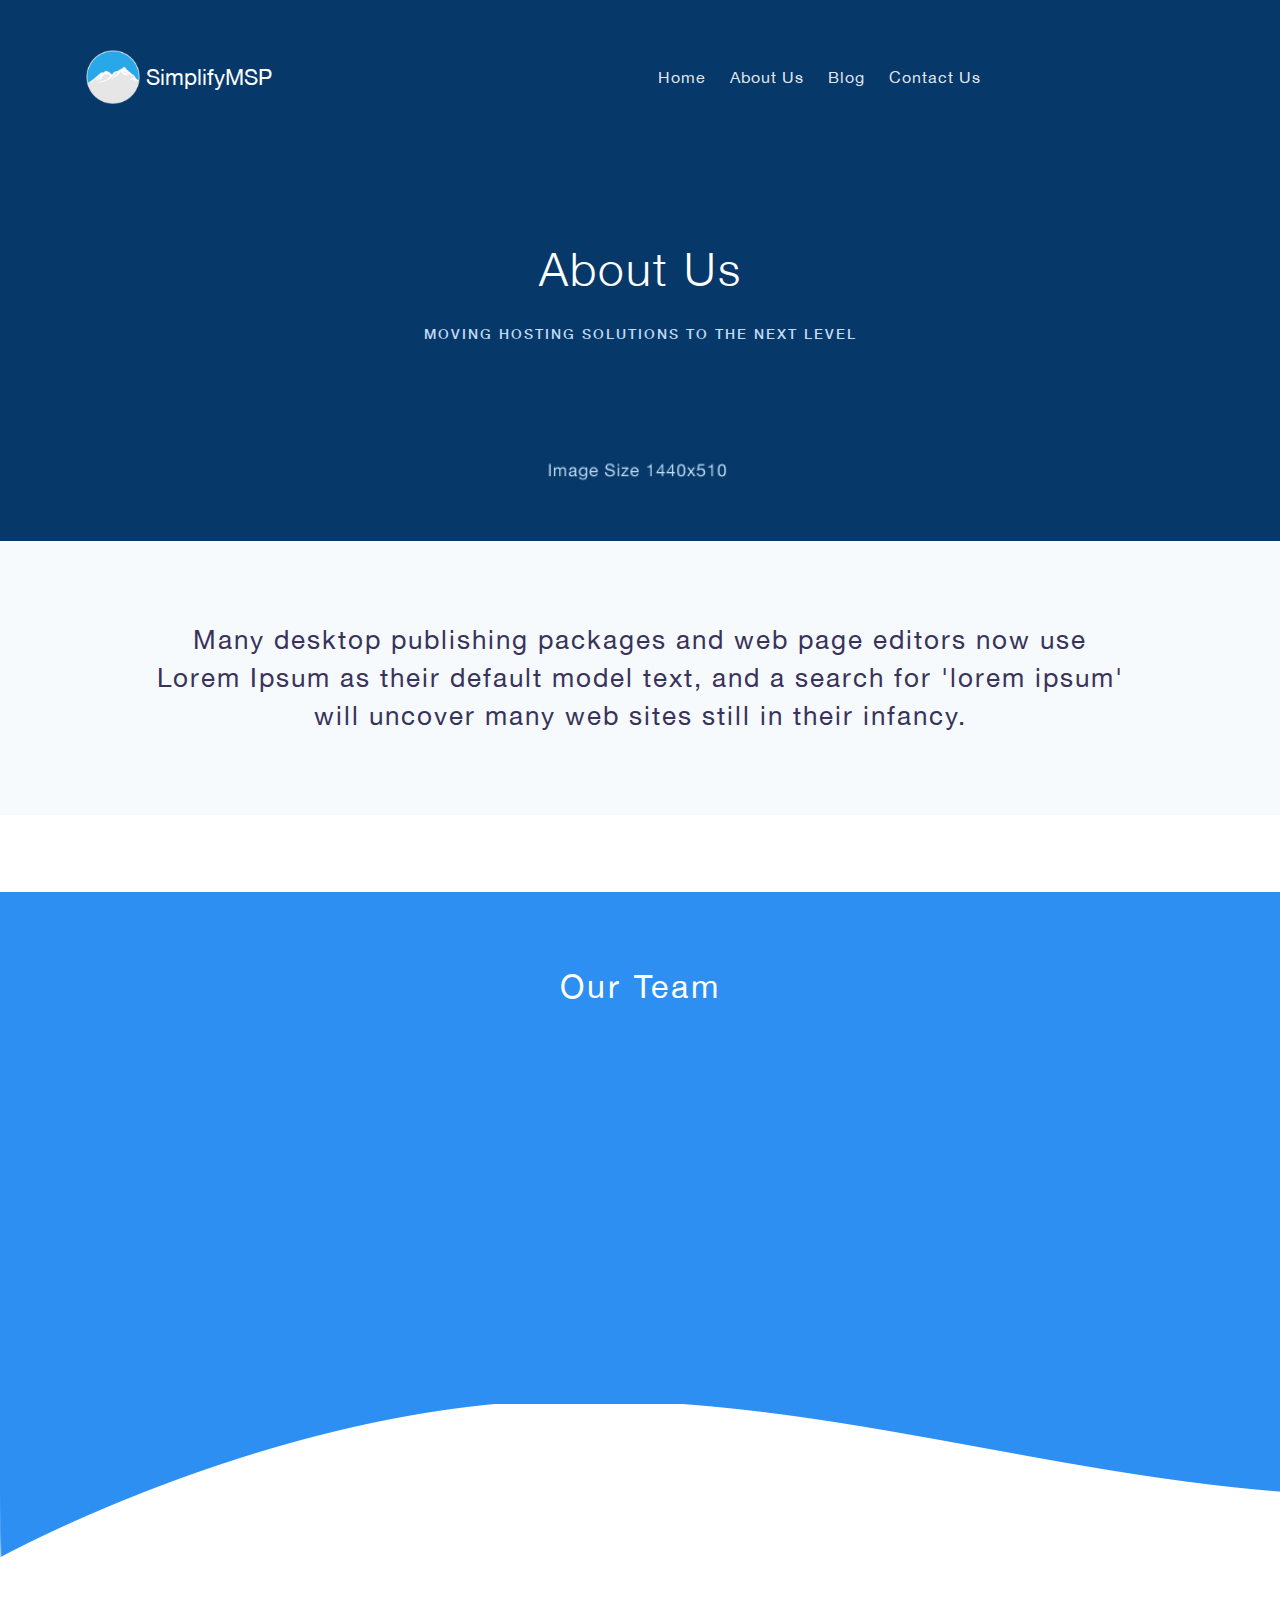
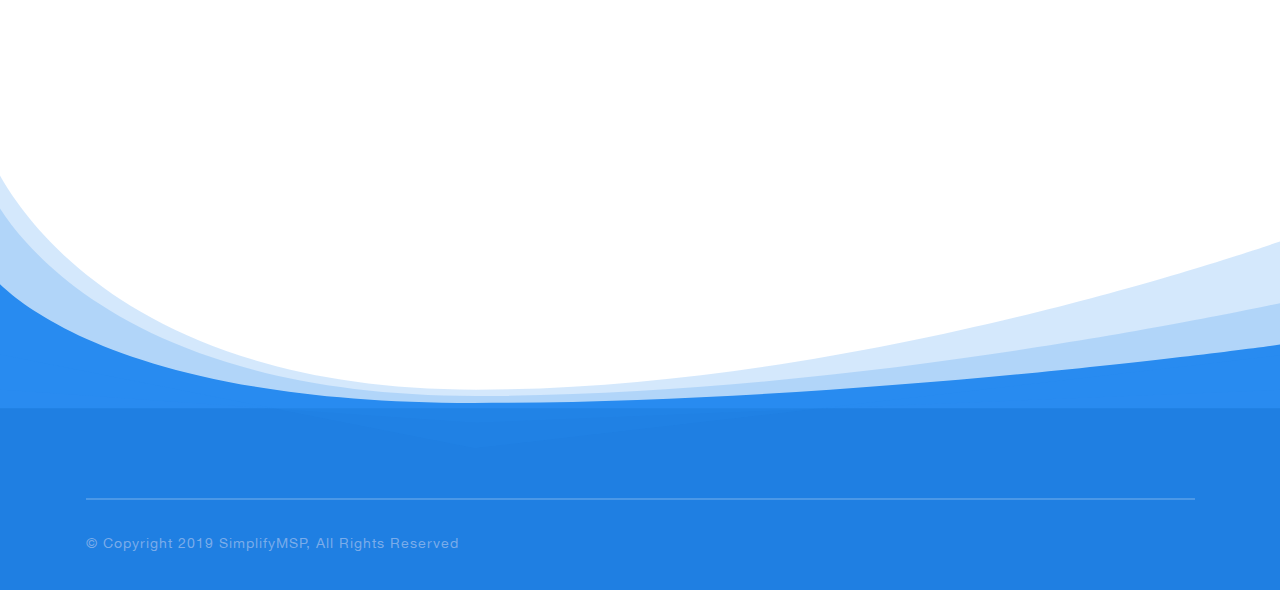
<file: about_us.html>
<!DOCTYPE html>
<html lang="en">
<head>
	<meta charset="UTF-8">
	<title>SimplifyMSP</title>
	<meta name="viewport" content="width=device-width, initial-scale=1, maximum-scale=1.5">
	<!-- Framework Css -->
	<link rel="stylesheet" type="text/css" href="assets/css/lib/bootstrap.min.css">
	<!-- Font Awesome / Icon Fonts -->
	<link rel="stylesheet" type="text/css" href="assets/css/lib/font-awesome.min.css">
	<!-- Owl Carousel / Carousel- Slider -->
	<link rel="stylesheet" type="text/css" href="assets/css/lib/owl.carousel.min.css">
	<!-- Animations -->
	<link rel="stylesheet" type="text/css" href="assets/css/lib/animations.min.css">
	<!-- Style Theme -->
	<link rel="stylesheet" type="text/css" href="assets/css/style.css">
	<!-- Responsive Theme -->
	<link rel="stylesheet" type="text/css" href="assets/css/responsive.css">
</head>
<body>
<div class="wrapper">
	<!--===================== Header ========================-->
<header class="transparent">
	<div class="container">
		<div class="row">
			<div class="col-md-3">
				<div class="logo">
					<a href="index.html"><img src="assets/images/simplifymsp_logo.png" alt="logo"> SimplifyMSP</a>
				</div>
			</div>
			<div class="col-md-7">
				<ul class="menu">
					<li><a href="index.html">Home</a></li>
					<li><a href="about_us.html">About Us</a></li>
					<!-- <li class="children">
						<a href="#">Hosting</a>
						<ul class="sub-menu">
							<li><a href="service_page.html">Service page 1</a></li>
							<li><a href="service_page_light.html">Service page 2</a></li>
							<li><a href="service_page_dark.html">Service page 3</a></li>
							<li><a href="service_page_images.html">Service page 4</a></li>
						</ul>
					</li>
					<li class="children">
						<a href="user_interface.html">Pages</a>
						<ul class="sub-menu">
							<li><a href="404.html">404 Page</a></li>
							<li><a href="order_page.html">Order</a></li>
							<li><a href="user_interface.html">User Interface</a></li>
						</ul>
					</li> -->
					<li><a href="blog_list.html">Blog</a></li>
					<li><a href="contact_us.html">Contact Us</a></li>
				</ul>
			</div>
			<div class="col-md-2">
				<div class="button-header">
					<!-- <a href="login.html" class="custom-btn login">Login</a>
					<a href="sign_up.html" class="custom-btn">Sign Up</a> -->
				</div>
			</div>
		</div>
	</div>
	<div class="mobile-block">
		<div class="logo-mobile">
			<a href="index.html"><img src="assets/images/simplifymsp_logo_54x54.png" alt="logo"> SimplifyMSP</a>
		</div>
		<a href="#" class="mobile-menu-btn"><span></span></a>
		<div class="mobile-menu">
			<div class="inside">
				<div class="logo">
					<a href="index.html"><img src="assets/images/simplifymsp_logo_54x54.png" alt="logo"> SimplifyMSP</a>
				</div>
				<ul class="menu panel-group" id="accordion" aria-multiselectable="true">
					<li><a href="index.html">Home</a></li>
					<li><a href="about_us.html">About Us</a></li>
					<!-- <li class="children panel">
						<a href="#menu1" class="collapsed" data-toggle="collapse" data-parent="#accordion" aria-expanded="false" aria-controls="menu1">Hosting</a>
						<ul class="sub-menu panel-collapse collapse" id="menu1">
							<li><a href="service_page.html">Service page 1</a></li>
							<li><a href="service_page_light.html">Service page 2</a></li>
							<li><a href="service_page_dark.html">Service page 3</a></li>
							<li><a href="service_page_images.html">Service page 4</a></li>
						</ul>
					</li>
					<li class="children panel">
						<a href="#menu2" class="collapsed" data-toggle="collapse" data-parent="#accordion" aria-expanded="false" aria-controls="menu2">Pages</a>
						<ul class="sub-menu panel-collapse collapse" id="menu2">
							<li><a href="404.html">404 Page</a></li>
							<li><a href="order_page.html">Order</a></li>
							<li><a href="user_interface.html">User Interface</a></li>
						</ul>
					</li> -->
					<li><a href="blog_list.html">Blog</a></li>
					<li><a href="contact_us.html">Contact Us</a></li>
				</ul><!--menu-->
				<div class="button-header">
					<!-- <a href="login.html" class="custom-btn login">Login</a>
					<a href="#" class="custom-btn">Sign Up</a> -->
				</div><!--button-header-->
			</div><!--inside-->
		</div><!--mobile-menu-->
	</div>
</header>
<!--===================== End of Header ========================-->
	<!--===================== Breadcrumbs ========================-->
	<div class="breadcrumbs">
		<div class="container">
			<h1>About Us</h1>
			<p>moving hosting solutions to the next level</p>
		</div>
	</div>
	<!--===================== End of Breadcrumbs ========================-->
	<!--===================== Info Block ========================-->
	<div class="info-block">
		<div class="container">
			<p>Many desktop publishing packages and web page editors now use Lorem Ipsum as their default model text, and a search for 'lorem ipsum' will uncover many web sites still in their infancy. </p>
		</div>
	</div>
	<!--===================== End of Info Block ========================-->
	<!--===================== Team Block ========================-->
	<!-- <div class="team-block animatedParent">
		<div class="row">
			<div class="col-md-6 col-6 animated bounceInRight">
				<h3>Great Team for You</h3>
				<p>There are many variations of passages of Lorem Ipsum available, but the majority have suffered alteration in some form.</p>
				<ul>
					<li>
						<h5>Feature One</h5>
						<p>There are many variations of passages of Lorem Ipsum available, but the majority .</p>
					</li>
					<li>
						<h5>Feature Two</h5>
						<p>There are many variations of passages of Lorem Ipsum available, but the majority .</p>
					</li>
				</ul>
				<span>
					<img src="assets/images/php-logo.png" alt="php">
					<img src="assets/images/ibm.png" alt="ibm">
				</span>
			</div>
			<div class="col-md-6 images animated bounceInLeft">
				<img src="assets/images/image.png" alt="image">
			</div>
		</div>
	</div> -->
	<!--===================== End of Team Block ========================-->
	<!--===================== Team Block ========================-->
	<!-- <div class="team-block reverse animatedParent">
		<div class="row">
			<div class="col-md-6 images animated bounceInRight">
				<img src="assets/images/image.png" alt="image">
			</div>
			<div class="col-md-6 col-6 animated bounceInLeft">
				<h3>We take care of Upgrades, Maintenance and Security</h3>
				<p>The point of using Lorem Ipsum is that it has a more-or-less normal distribution of letters, as opposed to using 'Content here, content here', making it look like readable English.</p>
				<p>Many desktop publishing packages and web page editors now use Lorem Ipsum as their default model text, and a search for 'lorem ipsum' will uncover many web sites still in their infancy.</p>
				<p>Various versions have evolved over the years, sometimes by accident, sometimes on purpose (injected humour and the like).</p>
			</div>
		</div>
	</div> -->
	<!--===================== End of Team Block ========================-->
	<!--===================== Images Bg ========================-->
	<!-- <div class="images-bg animatedParent">
		<img class="animated growIn" src="assets/images/image2.jpg" alt="image2">
	</div> -->
	<!--===================== End of Images Bg ========================-->
	<!--===================== About Block ========================-->
	<section class="about-block">
		<div class="container small">
			<!-- <div class="hosting-software white">
				<h2 class="title-head">Powerful Hosting Software</h2>
				<ul id="counter">
					<li><b class="count" data-count="244">0</b><span>servers</span></li>
					<li>1M+<span>TB total space</span></li>
					<li><b class="count" data-count="5">0</b><span>color schemes</span></li>
					<li><b class="count" data-count="10">0</b><span>faster</span></li>
				</ul>
			</div> -->
			<div class="our-team animatedParent">
				<h2 class="title-head">Our Team</h2>
				<ul>
					<li class="animated bounceInUp delay-250">
						<img src="assets/images/team-img.png" alt="team-img">
						<div class="inside">
							<a href="#" class="name">John Packet</a>
							<span>CEO</span>
						</div>
					</li>
					<li class="animated bounceInUp delay-550">
						<img src="assets/images/team-img.png" alt="team-img">
						<div class="inside">
							<a href="#" class="name">Mike Schillig</a>
							<span>Head Developer</span>
						</div>
					</li>
					<li class="animated bounceInUp delay-750">
						<img src="assets/images/team-img.png" alt="team-img">
						<div class="inside">
							<a href="#" class="name">Lizy Dabars</a>
							<span>Manager</span>
						</div>
					</li>
					<li class="animated bounceInUp delay-1000">
						<img src="assets/images/team-img.png" alt="team-img">
						<div class="inside">
							<a href="#" class="name">Ann Lecar</a>
							<span>CEO</span>
						</div>
					</li>
				</ul>
				<ul>
					<li class="animated bounceInUp delay-1000">
						<img src="assets/images/team-img.png" alt="team-img">
						<div class="inside">
							<a href="#" class="name">John Packet</a>
							<span>CEO</span>
						</div>
					</li>
					<li class="animated bounceInUp delay-1250">
						<img src="assets/images/team-img.png" alt="team-img">
						<div class="inside">
							<a href="#" class="name">Mike Schillig</a>
							<span>Head Developer</span>
						</div>
					</li>
					<li class="animated bounceInUp delay-1500">
						<img src="assets/images/team-img.png" alt="team-img">
						<div class="inside">
							<a href="#" class="name">Lizy Dabars</a>
							<span>Manager</span>
						</div>
					</li>
					<li class="animated bounceInUp delay-1750">
						<img src="assets/images/team-img.png" alt="team-img">
						<div class="inside">
							<a href="#" class="name">Ann Lecar</a>
							<span>CEO</span>
						</div>
					</li>
				</ul>
			</div>
		</div>
	</section>
	<!--===================== End of About Block ========================-->
	<!--===================== User Slider ========================-->
<!-- <div class="user-slider">
	<div class="container">
		<div class="slider owl-carousel owl-theme">
			<div class="item">
				<div class="inside">
					<img src="assets/images/icon.svg" class="icon" alt="icon">
					<img src="assets/images/brand.png" alt="logo-tesla">
					<p>It is a long established fact that a reader will be distracted by the readable content of a page when looking at its layout. The point of using Lorem Ipsum is that it has a more-or-less normal distribution of letters.</p>
					<div class="user">
						<a href="#">
							<img src="assets/images/user.png" alt="user">
							Oliver Mitchell
							<span>Manager at Lorem Ipsum</span>
						</a>
					</div>
				</div>
			</div>
			<div class="item">
				<div class="inside">
					<img src="assets/images/icon.svg" class="icon" alt="icon">
					<img src="assets/images/brand.png" alt="logo-tesla">
					<p>It is a long established fact that a reader will be distracted by the readable content of a page when looking at its layout. The point of using Lorem Ipsum is that it has a more-or-less normal distribution of letters.</p>
					<div class="user">
						<a href="#">
							<img src="assets/images/user.png" alt="user">
							Oliver Mitchell
							<span>Manager at Lorem Ipsum</span>
						</a>
					</div>
				</div>
			</div>
		</div>
	</div>
</div> -->
<!--===================== End of User Slider ========================-->
	<div class="pre-footer"><img src="assets/images/line-prefoter.svg" alt="bg-prefooter"></div> 
<!--===================== Search Domain ========================-->
<!-- <div class="search-domain animatedParent">
	<div class="container animated fadeInUpShort">
		<div class="row">
			<div class="col-md-4 col-xs-12">
				<h3>Search Your Domain</h3>
			</div>
			<div class="col-md-8 col-xs-12">
				<form>
					<div class="form-group">
						<input type="text" placeholder="Domain Name">
						<select>
							<option value=".com">.com</option>
							<option value=".ua">.ua</option>
							<option value=".nu">.nu</option>
						</select>
					</div>
					<button class="custom-btn green">Search</button>
				</form>
			</div>
		</div>
	</div>
</div> -->
<!--===================== End of Search Domain ========================-->
	<!--===================== Footer ========================-->
<footer>
	<div class="container">
		<!-- <div class="widget-footer">
			<h4>Product</h4>
			<ul>
				<li><a href="service-page.html">Web Hosting</a></li>
				<li><a href="service-page.html">Shared Hosting</a></li>
				<li><a href="service-page.html">Dedicated Server</a></li>
				<li><a href="service-page.html">Private Cloud</a></li>
			</ul>
		</div>
		<div class="widget-footer">
			<h4>Company</h4>
			<ul>
				<li><a href="about.html">About Us</a></li>
				<li><a href="service-page.html">Careers</a></li>
				<li><a href="blog-list.html">Blog</a></li>
				<li><a href="contact.html">Contact</a></li>
			</ul>
		</div>
		<div class="widget-footer">
			<h4>Support</h4>
			<ul>
				<li><a href="service-page.html">FAQ</a></li>
				<li><a href="contact.html">Contact Us</a></li>
			</ul>
		</div>
		<div class="widget-footer">
			<h4>Contact Us</h4>
			<ul>
				<li><a href="#">+123-333-123</a></li>
				<li><a href="#">support@enginehosting.com</a></li>
			</ul>
		</div>
		<div class="widget-footer last">
			<a href="index.html"><img src="assets/images/logo.svg" alt="logo"></a>
			<p>There are many variations of passages of Lorem Ipsum </p>
			<ul class="social-icon">
				<li><a href="#"><i class="fa fa-facebook"></i></a></li>
				<li><a href="#"><i class="fa fa-instagram"></i></a></li>
				<li><a href="#"><i class="fa fa-youtube"></i></a></li>
			</ul>
		</div> -->
		<div class="copyright">
			<p>&copy; Copyright 2019 SimplifyMSP, All Rights Reserved</p>
		</div>
	</div>
</footer>
<!--===================== End of Footer ========================-->
</div><!--wrapper-->
<script src="assets/js/lib/jquery.js"></script>
<script src="assets/js/lib/bootstrap.min.js"></script>
<script src="assets/js/lib/owl.carousel.min.js"></script>
<script src="assets/js/lib/css3-animate-it.js"></script>
<script src="assets/js/lib/counter.js"></script>
<script src="assets/js/main.js"></script>
</body>
</html>
</file>
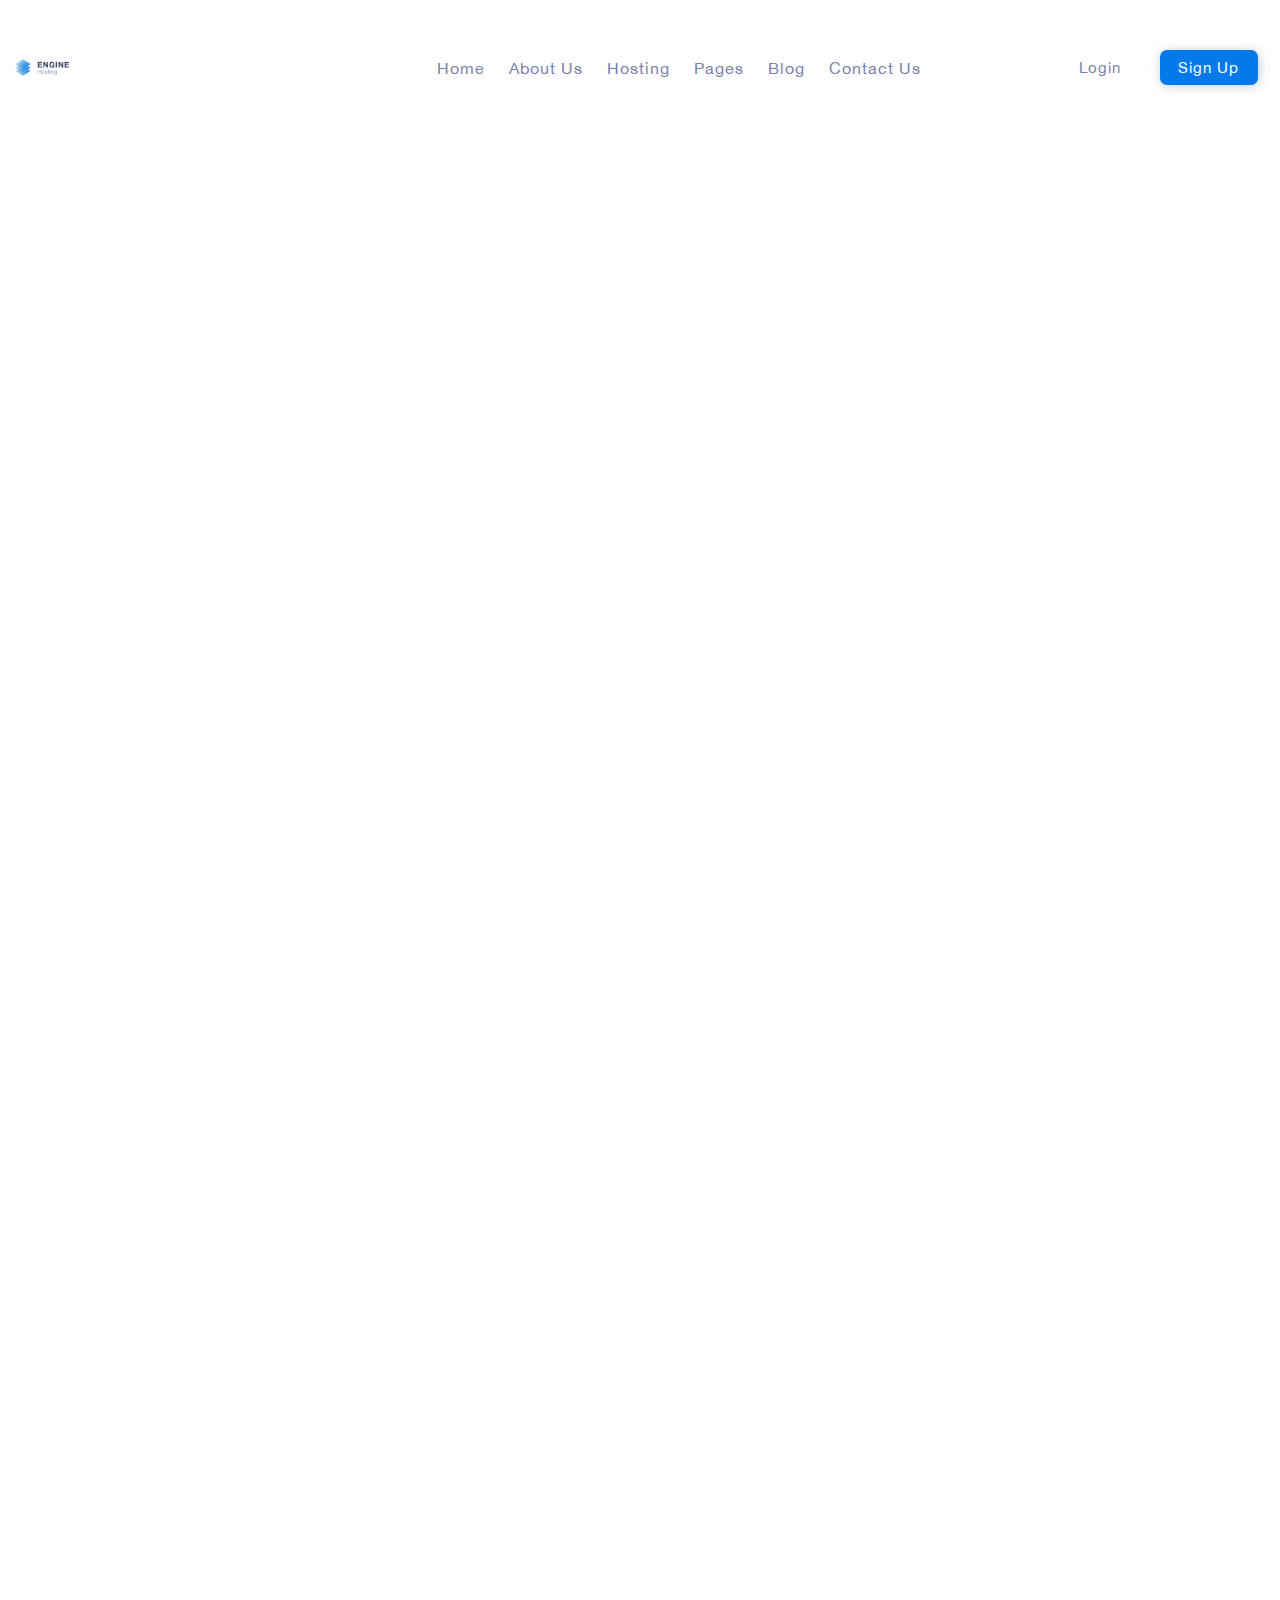
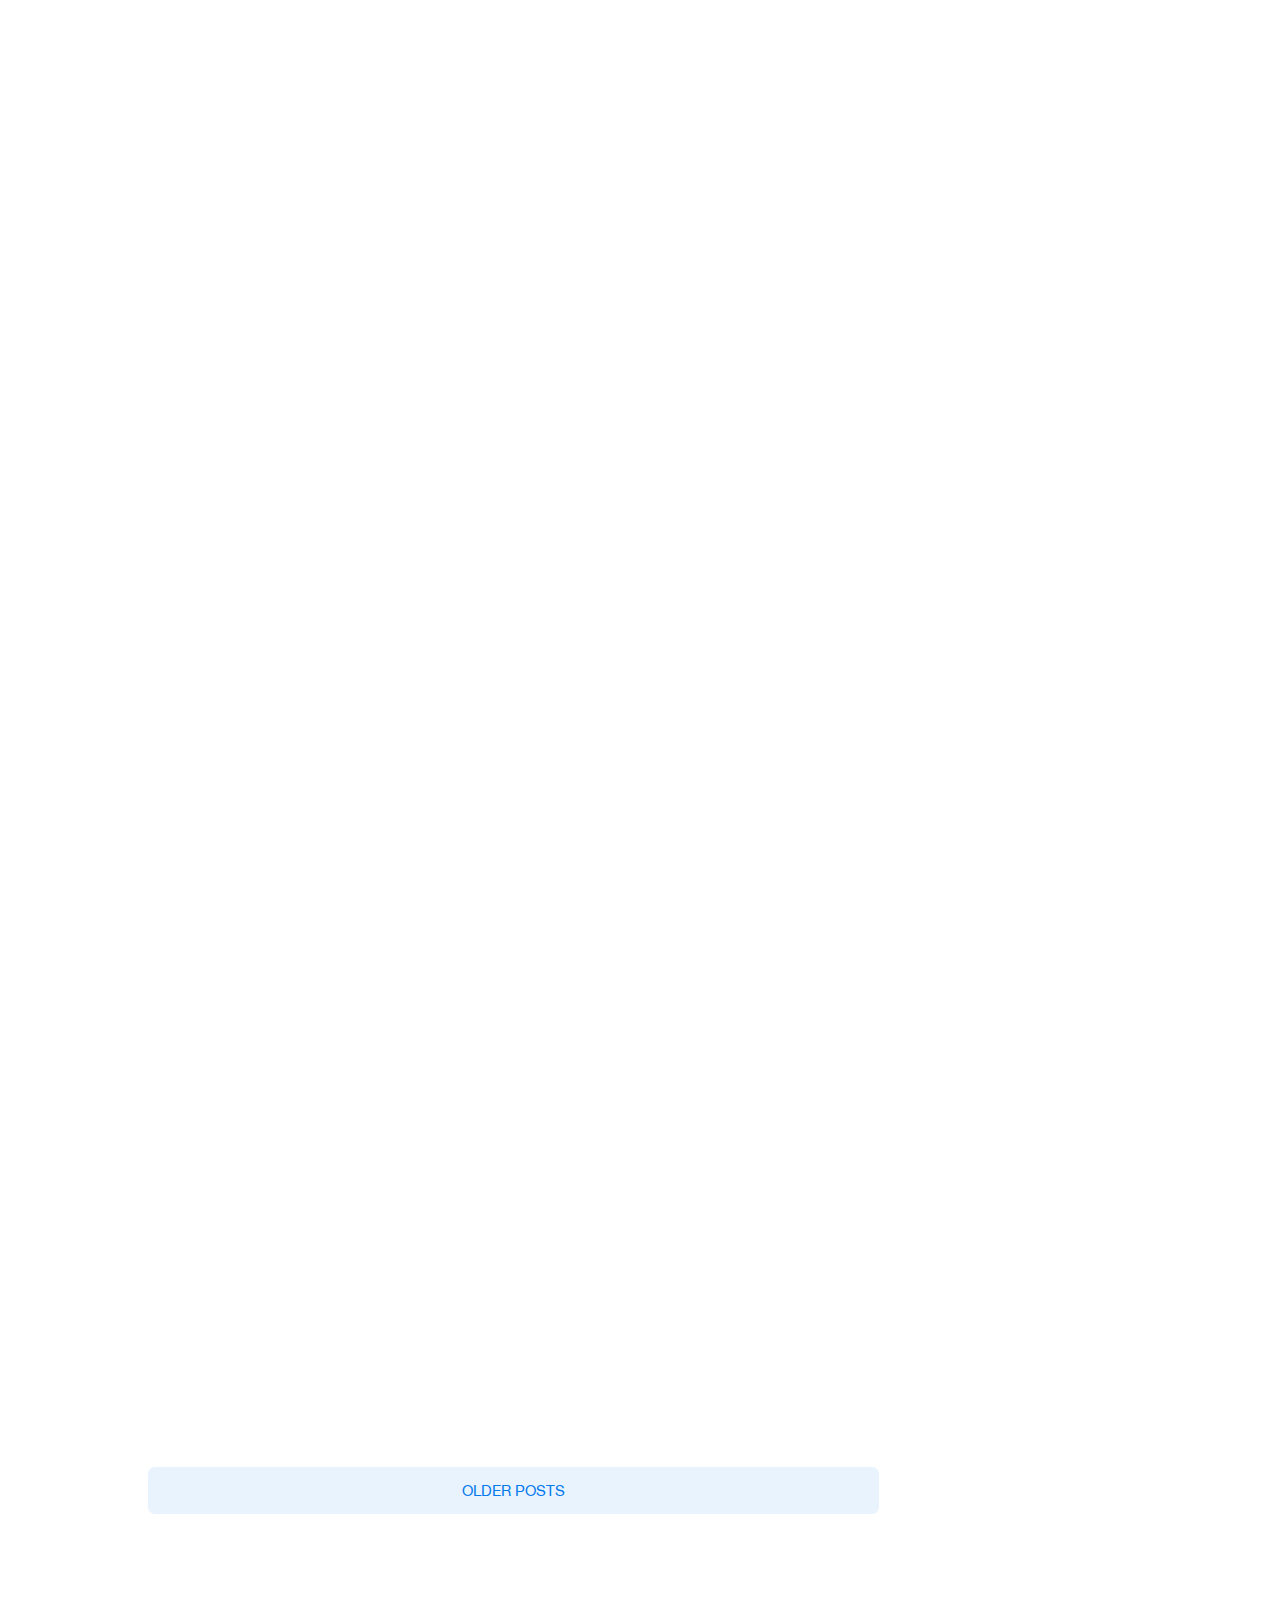
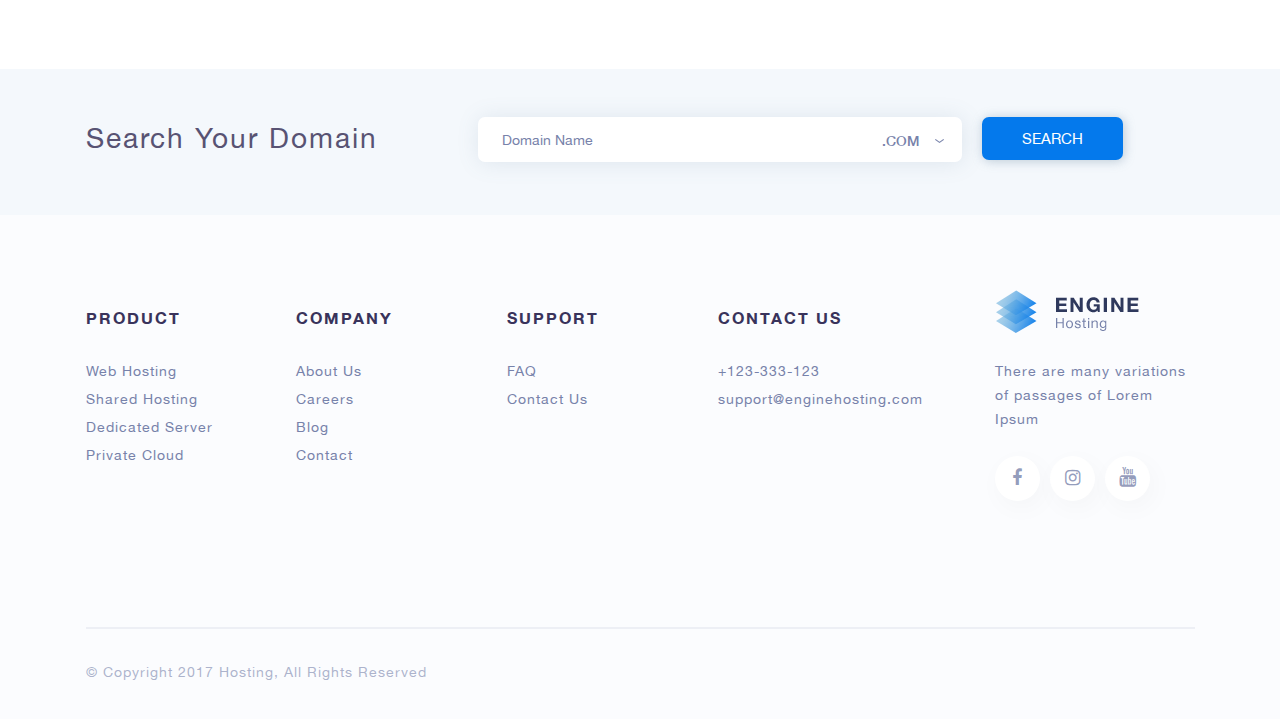
<file: blog_list-light.html>
<!DOCTYPE html>
<html lang="en">
<head>
	<meta charset="UTF-8">
	<title>EngineHosting</title>
	<meta name="viewport" content="width=device-width, initial-scale=1, maximum-scale=1.5">
	<!-- Framework Css -->
	<link rel="stylesheet" type="text/css" href="assets/css/lib/bootstrap.min.css">
	<!-- Font Awesome / Icon Fonts -->
	<link rel="stylesheet" type="text/css" href="assets/css/lib/font-awesome.min.css">
	<!-- Owl Carousel / Carousel- Slider -->
	<link rel="stylesheet" type="text/css" href="assets/css/lib/owl.carousel.min.css">
	<!-- Animations -->
	<link rel="stylesheet" type="text/css" href="assets/css/lib/animations.min.css">
	<!-- Style Theme -->
	<link rel="stylesheet" type="text/css" href="assets/css/style.css">
	<!-- Light Style Theme -->
	<link rel="stylesheet" type="text/css" href="assets/css/light.css">
	<!-- Responsive Theme -->
	<link rel="stylesheet" type="text/css" href="assets/css/responsive.css">
</head>
<body class="blog">
<div class="wrapper">
	<!--===================== Header ========================-->
<header>
	<div class="container">
		<div class="row">
			<div class="col-md-2">
				<div class="logo"><a href="index-light.html"><img src="assets/images/logo-light.png" alt="logo"></a></div>
			</div>
			<div class="col-md-7">
				<ul class="menu">
					<li><a href="index-light.html">Home</a></li>
					<li><a href="about-light.html">About Us</a></li>
					<li class="children">
						<a href="#">Hosting</a>
						<ul class="sub-menu">
							<li><a href="service-page.html">Service page 1</a></li>
							<li><a href="service-page-light.html">Service page 2</a></li>
							<li><a href="service-page-dark.html">Service page 3</a></li>
							<li><a href="service-page-images.html">Service page 4</a></li>
						</ul><!--sub-menu-->
					</li><!--children-->
					<li class="children">
						<a href="user-interface-light.html">Pages</a>
						<ul class="sub-menu">
							<li><a href="404-light.html">404 Page</a></li>
							<li><a href="order-light.html">Order</a></li>
							<li><a href="user-interface-light.html">User Interface</a></li>
						</ul><!--sub-menu-->
					</li>
					<li><a href="blog-list-light.html">Blog</a></li>
					<li><a href="contact-light.html">Contact Us</a></li>
				</ul>
			</div>
			<div class="col-md-3">
				<div class="button-header">
					<a href="login-light.html" class="custom-btn login">Login</a>
					<a href="sign-up-light.html" class="custom-btn">Sign Up</a>
				</div>
			</div>
		</div>
	</div>
	<div class="mobile-block">
		<div class="logo-mobile"><a href="index.html"><img src="assets/images/logo.svg" alt="logo"></a></div>
		<a href="#" class="mobile-menu-btn"><span></span></a>
		<div class="mobile-menu">
			<div class="inside">
				<div class="logo">
					<a href="index-light.html"><img src="assets/images/logo.svg" alt="logo"></a>
				</div><!--logo-->
				<ul class="menu panel-group" id="accordion" aria-multiselectable="true">
					<li><a href="index-light.html">Home</a></li>
					<li><a href="about.html">About Us</a></li>
					<li class="children panel">
						<a href="#menu1" class="collapsed" data-toggle="collapse" data-parent="#accordion" aria-expanded="false" aria-controls="menu1">Hosting</a>
						<ul class="sub-menu panel-collapse collapse" id="menu1">
							<li><a href="service-page.html">Service page 1</a></li>
							<li><a href="service-page-light.html">Service page 2</a></li>
							<li><a href="service-page-dark.html">Service page 3</a></li>
							<li><a href="service-page-images.html">Service page 4</a></li>
						</ul><!--sub-menu-->
					</li>
					<li class="children panel">
						<a href="#menu2" class="collapsed" data-toggle="collapse" data-parent="#accordion" aria-expanded="false" aria-controls="menu2">Pages</a>
						<ul class="sub-menu panel-collapse collapse" id="menu2">
							<li><a href="404-light.html">404 Page</a></li>
							<li><a href="order-light.html">Order</a></li>
							<li><a href="user-interface-light.html">User Interface</a></li>
						</ul><!--sub-menu-->
					</li>
					<li><a href="blog-list-light.html">Blog</a></li>
					<li><a href="contact-light.html">Contact Us</a></li>
				</ul><!--menu-->
				<div class="button-header">
					<a href="login-light.html" class="custom-btn login">Login</a>
					<a href="#" class="custom-btn">Sign Up</a>
				</div><!--button-header-->
			</div><!--inside-->
		</div><!--mobile-menu-->
	</div>
</header>
<!--===================== End of Header ========================-->
	<div class="container">
		<div class="row animatedParent">
			<div class="col-md-9 col-xs-12">
				<!--===================== Post ========================-->
				<article class="post animated bounceInLeft">
					<div class="top-post">
						<h3><a href="single-blog-light.html">Increasing your Audience with<br>Inclusive Content</a></h3>
						<span class="date">November 8, 2017</span>
					</div><!--top-post-->
					<div class="post-images">
						<a href="single-blog-light.html"><img src="assets/images/post-image.jpg" alt="post-image"></a>
					</div><!--post-images-->
					<div class="bottom-post">
						<p>Many desktop publishing packages and web page editors now use Lorem Ipsum as their default model text, and a search for 'lorem ipsum' will uncover many web sites.</p>
						<a href="single-blog-light.html" class="custom-btn blue">Read more</a>
					</div><!--bottom-post-->
				</article>
				<!--===================== End of Post ========================-->
				<!--===================== Post ========================-->
				<article class="post animated bounceInRight">
					<div class="top-post">
						<h3><a href="single-blog-light.html">Here’s The Deck Andy Raskin Called “The<br>Greatest Sales Pitch I’ve Seen All Year”</a></h3>
						<span class="date">November 7, 2017</span>
					</div><!--top-post-->
					<div class="post-images">
						<a href="single-blog-light.html"><img src="assets/images/post-image.jpg" alt="post-image"></a>
					</div><!--post-images-->
					<div class="bottom-post">
						<p>Many desktop publishing packages and web page editors now use Lorem Ipsum as their default model text, and a search for 'lorem ipsum' will uncover many<br>web sites.</p>
						<a href="single-blog-light.html" class="custom-btn blue">Read more</a>
					</div><!--bottom-post-->
				</article>
				<!--===================== End of Post ========================-->
				<!--===================== Post ========================-->
				<article class="post animated bounceInLeft">
					<div class="top-post">
						<h3><a href="single-blog-light.html">Principles in Practice – Hotelchamp’s<br>Voucher, Online Support &amp; USP<br>Comparison Tools</a></h3>
						<span class="date">November 6, 2017</span>
					</div><!--top-post-->
					<div class="post-images">
						<a href="single-blog-light.html"><img src="assets/images/post-image.jpg" alt="post-image"></a>
					</div><!--post-images-->
					<div class="bottom-post">
						<p>Many desktop publishing packages and web page editors now use Lorem Ipsum as their default model text, and a search for 'lorem ipsum' will uncover many web sites.</p>
						<a href="single-blog.html" class="custom-btn blue">Read more</a>
					</div><!--bottom-post-->
				</article>
				<!--===================== End of Post ========================-->
				<!--===================== Post ========================-->
				<article class="post animated bounceInRight">
					<div class="top-post">
						<h3><a href="single-blog-light.html">8 Lessons From One of Silicon Valley’s<br>Top VCs</a></h3>
						<span class="date">November 4, 2017</span>
					</div><!--top-post-->
					<div class="post-images">
						<a href="single-blog-light.html"><img src="assets/images/post-image.jpg" alt="post-image"></a>
					</div><!--post-images-->
					<div class="bottom-post">
						<p>Many desktop publishing packages and web page editors now use Lorem Ipsum as their default model text, and a search for 'lorem ipsum' will uncover many web sites.</p>
						<a href="single-blog.html" class="custom-btn blue">Read more</a>
					</div><!--bottom-post-->
				</article>
				<!--===================== End of Post ========================-->
				<!--===================== Post ========================-->
				<article class="post animated bounceInLeft">
					<div class="top-post">
						<h3><a href="single-blog-light.html">Upcoming Events in November</a></h3>
						<span class="date">November 1, 2017</span>
					</div><!--top-post-->
					<div class="post-images">
						<a href="single-blog-light.html"><img src="assets/images/post-image.jpg" alt="post-image"></a>
					</div><!--post-images-->
					<div class="bottom-post">
						<p>Many desktop publishing packages and web page editors now use Lorem Ipsum as their default model text, and a search for 'lorem ipsum' will uncover many web sites.</p>
						<a href="single-blog.html" class="custom-btn blue">Read more</a>
					</div><!--bottom-post-->
				</article>
				<!--===================== End of Post ========================-->
				<a href="#" class="custom-btn order">Older posts</a>
			</div>
			<div class="col-md-3 col-xs-12">
				<!--===================== Sidebar ========================-->
				<aside class="animated bounceInRight">
					<!--===================== Widget Categories ========================-->
					<div class="widget-categories widget">
						<h4 class="widget-title">Categories</h4>
						<ul>
							<li><a href="#"><span>#</span>Trends</a></li>
							<li><a href="#"><span>#</span>Hosting</a></li>
							<li><a href="#"><span>#</span>Wordpress</a></li>
							<li><a href="#"><span>#</span>Lifestyle</a></li>
							<li><a href="#"><span>#</span>Computering</a></li>
							<li><a href="#"><span>#</span>WebsiteDesign</a></li>
							<li><a href="#"><span>#</span>PHP</a></li>
						</ul>
					</div><!--===================== End of Widget Categories ========================-->
					<!--===================== Widget Popular ========================-->
					<div class="widget-popular widget">
						<h4 class="widget-title">Most Popular</h4>
						<ul>
							<li><a href="#">Tricks of the Trades – What Hotels can Learn from Planes.</a></li>
							<li><a href="#">Hotelchamp partners with TrustYou and offers review content to users</a></li>
							<li><a href="#">Champ in the spotlight!</a></li>
						</ul>
					</div>
					<!--===================== End of Widget Popular ========================-->
				</aside>
				<!--===================== End of Sidebar ========================-->
			</div>
		</div>
	</div>
	<div class="search-domain">
		<div class="container">
			<div class="row">
				<div class="col-md-4 col-xs-12">
					<h3>Search Your Domain</h3>
				</div>
				<div class="col-md-8 col-xs-12">
					<form>
						<div class="form-group">
							<input type="text" placeholder="Domain Name">
							<select>
								<option value=".com">.com</option>
								<option value=".ua">.ua</option>
								<option value=".nu">.nu</option>
							</select>
						</div>
						<button class="custom-btn">Search</button>
					</form>
				</div>
			</div>
		</div>
	</div><!--search-domain-->
	<!--===================== Footer ========================-->
<footer>
	<div class="container">
		<div class="widget-footer">
			<h4>Product</h4>
			<ul>
				<li><a href="service-page.html">Web Hosting</a></li>
				<li><a href="service-page.html">Shared Hosting</a></li>
				<li><a href="service-page.html">Dedicated Server</a></li>
				<li><a href="service-page.html">Private Cloud</a></li>
			</ul>
		</div><!--widget-footer-->
		<div class="widget-footer">
			<h4>Company</h4>
			<ul>
				<li><a href="about.html">About Us</a></li>
				<li><a href="service-page.html">Careers</a></li>
				<li><a href="blog-list.html">Blog</a></li>
				<li><a href="contact.html">Contact</a></li>
			</ul>
		</div><!--widget-footer-->
		<div class="widget-footer">
			<h4>Support</h4>
			<ul>
				<li><a href="service-page.html">FAQ</a></li>
				<li><a href="contact.html">Contact Us</a></li>
			</ul>
		</div><!--widget-footer-->
		<div class="widget-footer">
			<h4>Contact Us</h4>
			<ul>
				<li><a href="#">+123-333-123</a></li>
				<li><a href="#">support@enginehosting.com</a></li>
			</ul>
		</div><!--widget-footer-->
		<div class="widget-footer last">
			<a href="index.html"><img src="assets/images/logo-light.png" alt="logo"></a>
			<p>There are many variations of passages of Lorem Ipsum </p>
			<ul class="social-icon">
				<li><a href="#"><i class="fa fa-facebook"></i></a></li>
				<li><a href="#"><i class="fa fa-instagram"></i></a></li>
				<li><a href="#"><i class="fa fa-youtube"></i></a></li>
			</ul>
		</div><!--widget-footer-->
		<div class="copyright">
			<p>&copy; Copyright 2017 Hosting, All Rights Reserved</p>
		</div><!--copyright-->
	</div>
</footer>
<!--===================== End of Footer ========================-->
</div><!--wrapper-->
<script src="assets/js/lib/jquery.js"></script>
<script src="assets/js/lib/bootstrap.min.js"></script>
<script src="assets/js/lib/owl.carousel.min.js"></script>
<script src="assets/js/lib/css3-animate-it.js"></script>
<script src="assets/js/lib/counter.js"></script>
<script src="assets/js/main.js"></script>
</body>
</html>
</file>
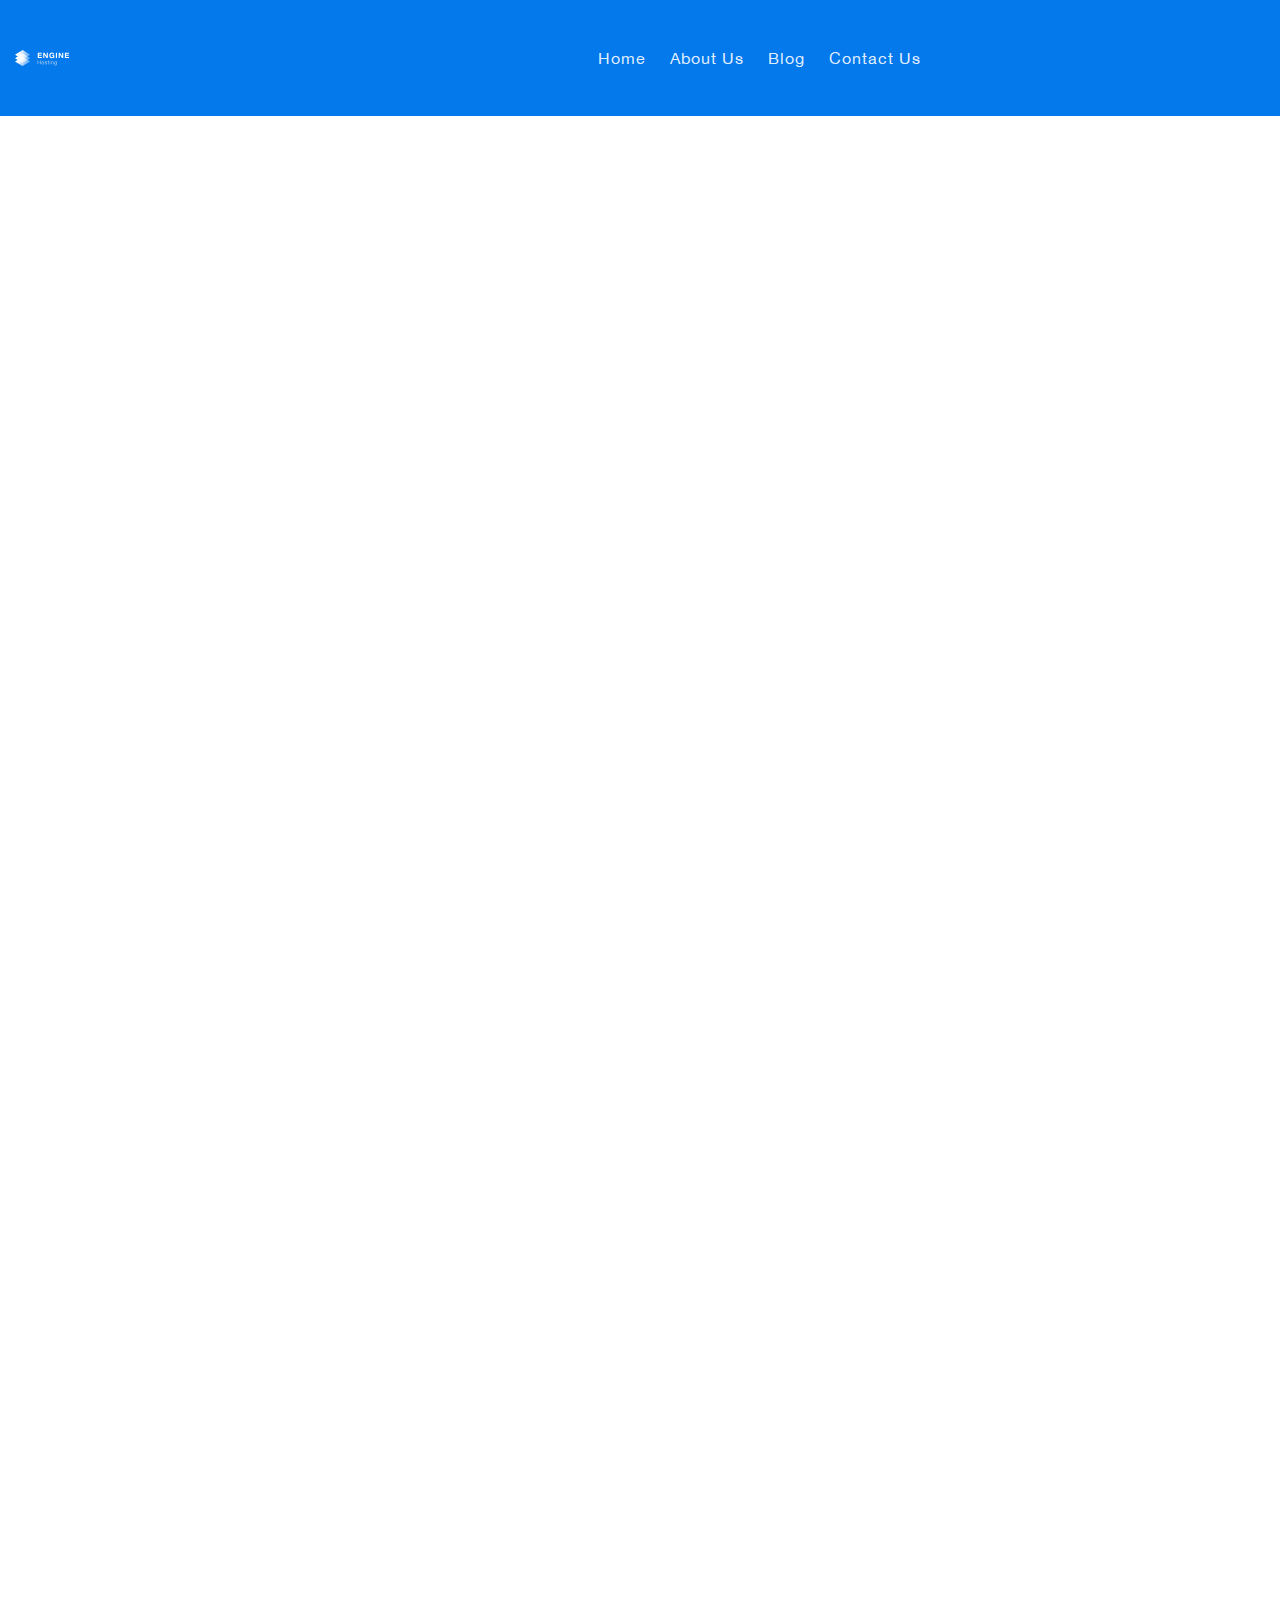
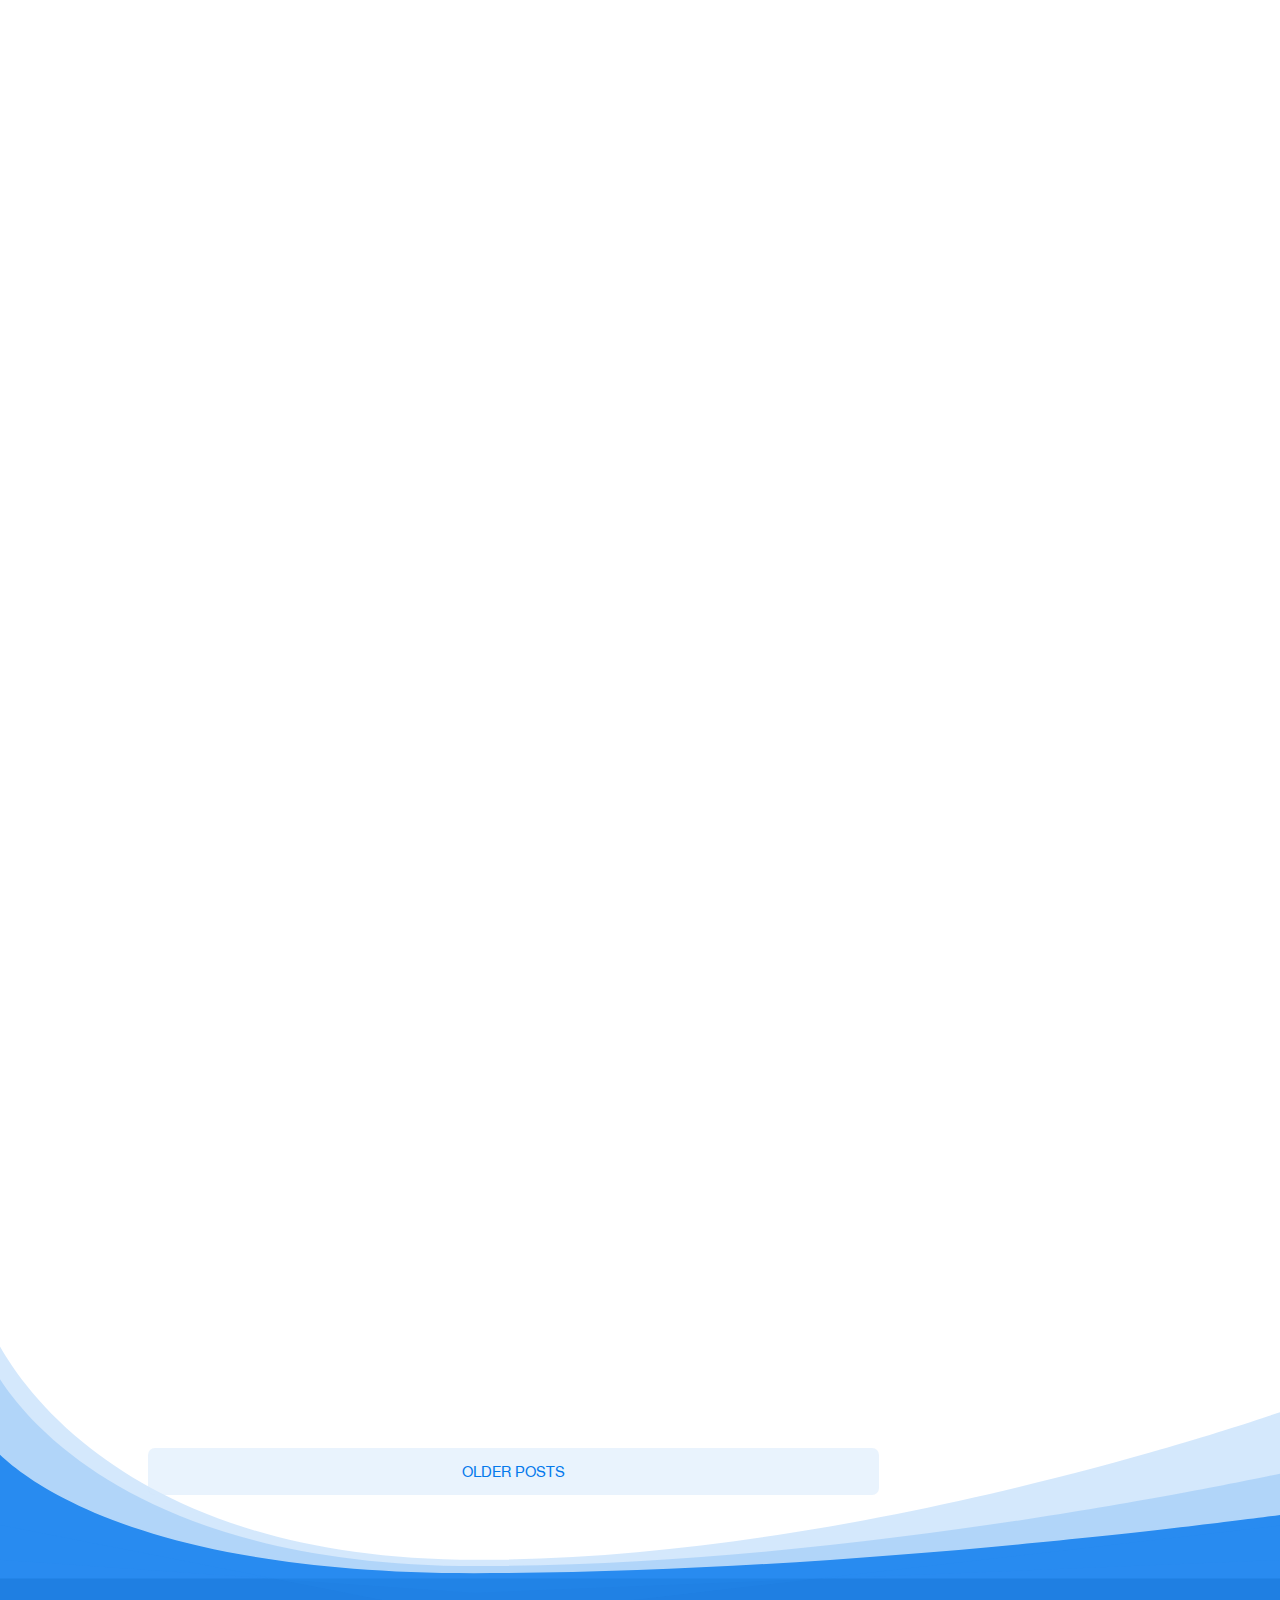
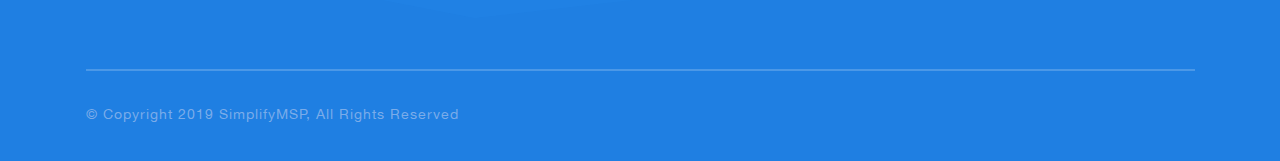
<file: blog_list.html>
<!DOCTYPE html>
<html lang="en">
<head>
	<meta charset="UTF-8">
	<title>SimplifyMSP</title>
	<meta name="viewport" content="width=device-width, initial-scale=1, maximum-scale=1.5">
	<!-- Framework Css -->
	<link rel="stylesheet" type="text/css" href="assets/css/lib/bootstrap.min.css">
	<!-- Font Awesome / Icon Fonts -->
	<link rel="stylesheet" type="text/css" href="assets/css/lib/font-awesome.min.css">
	<!-- Owl Carousel / Carousel- Slider -->
	<link rel="stylesheet" type="text/css" href="assets/css/lib/owl.carousel.min.css">
	<!-- Animations -->
	<link rel="stylesheet" type="text/css" href="assets/css/lib/animations.min.css">
	<!-- Style Theme -->
	<link rel="stylesheet" type="text/css" href="assets/css/style.css">
	<!-- Responsive Theme -->
	<link rel="stylesheet" type="text/css" href="assets/css/responsive.css">
</head>
<body class="blog">
<div class="wrapper">
	<!--===================== Header ========================-->
<header>
	<div class="container">
		<div class="row">
			<div class="col-md-2">
				<div class="logo"><a href="index.html"><img src="assets/images/logo.svg" alt="logo"></a></div>
			</div>
			<div class="col-md-7">
				<ul class="menu">
					<li><a href="index.html">Home</a></li>
					<li><a href="about_us.html">About Us</a></li>
					<!-- <li class="children">
						<a href="#">Hosting</a>
						<ul class="sub-menu">
							<li><a href="service_page.html">Service page 1</a></li>
							<li><a href="service_page_light.html">Service page 2</a></li>
							<li><a href="service_page_dark.html">Service page 3</a></li>
							<li><a href="service_page_images.html">Service page 4</a></li>
						</ul>
					</li>
					<li class="children">
						<a href="user_interface.html">Pages</a>
						<ul class="sub-menu">
							<li><a href="404.html">404 Page</a></li>
							<li><a href="order_page.html">Order</a></li>
							<li><a href="user_interface.html">User Interface</a></li>
						</ul>
					</li> -->
					<li><a href="blog_list.html">Blog</a></li>
					<li><a href="contact_us.html">Contact Us</a></li>
				</ul>
			</div>
			<div class="col-md-3">
				<div class="button-header">
					<!-- <a href="login.html" class="custom-btn login">Login</a>
					<a href="sign_up.html" class="custom-btn">Sign Up</a> -->
				</div>
			</div>
		</div>
	</div>
	<div class="mobile-block">
		<div class="logo-mobile"><a href="index.html"><img src="assets/images/logo.svg" alt="logo"></a></div>
		<a href="#" class="mobile-menu-btn"><span></span></a>
		<div class="mobile-menu">
			<div class="inside">
				<div class="logo">
					<a href="index.html"><img src="assets/images/logo.svg" alt="logo"></a>
				</div><!--logo-->
				<ul class="menu panel-group" id="accordion" aria-multiselectable="true">
					<li><a href="index.html">Home</a></li>
					<li><a href="about_us.html">About Us</a></li>
					<!-- <li class="children panel">
						<a href="#menu1" class="collapsed" data-toggle="collapse" data-parent="#accordion" aria-expanded="false" aria-controls="menu1">Hosting</a>
						<ul class="sub-menu panel-collapse collapse" id="menu1">
							<li><a href="service_page.html">Service page 1</a></li>
							<li><a href="service_page_light.html">Service page 2</a></li>
							<li><a href="service_page_dark.html">Service page 3</a></li>
							<li><a href="service_page_images.html">Service page 4</a></li>
						</ul>
					</li>
					<li class="children panel">
						<a href="#menu2" class="collapsed" data-toggle="collapse" data-parent="#accordion" aria-expanded="false" aria-controls="menu2">Pages</a>
						<ul class="sub-menu panel-collapse collapse" id="menu2">
							<li><a href="404.html">404 Page</a></li>
							<li><a href="order_page.html">Order</a></li>
							<li><a href="user_interface.html">User Interface</a></li>
						</ul>
					</li> -->
					<li><a href="blog_list.html">Blog</a></li>
					<li><a href="contact_us.html">Contact Us</a></li>
				</ul><!--menu-->
				<div class="button-header">
					<!-- <a href="login.html" class="custom-btn login">Login</a>
					<a href="#" class="custom-btn">Sign Up</a> -->
				</div><!--button-header-->
			</div><!--inside-->
		</div><!--mobile-menu-->
	</div>
</header>
<!--===================== End of Header ========================-->
	<div class="container">
		<div class="row animatedParent">
			<div class="col-md-9 col-xs-12">
				<!--===================== Post ========================-->
				<article class="post animated bounceInLeft">
					<div class="top-post">
						<h3><a href="single-blog.html">Increasing your Audience with<br>Inclusive Content</a></h3>
						<span class="date">November 8, 2017</span>
					</div><!--top-post-->
					<div class="post-images">
						<a href="single-blog.html"><img src="assets/images/post-image.jpg" alt="post-image"></a>
					</div><!--post-images-->
					<div class="bottom-post">
						<p>Many desktop publishing packages and web page editors now use Lorem Ipsum as their default model text, and a search for 'lorem ipsum' will uncover many web sites.</p>
						<a href="single-blog.html" class="custom-btn blue">Read more</a>
					</div><!--bottom-post-->
				</article>
				<!--===================== End of Post ========================-->
				<!--===================== Post ========================-->
				<article class="post animated bounceInRight">
					<div class="top-post">
						<h3><a href="single-blog.html">Here’s The Deck Andy Raskin Called “The<br>Greatest Sales Pitch I’ve Seen All Year”</a></h3>
						<span class="date">November 7, 2017</span>
					</div><!--top-post-->
					<div class="post-images">
						<a href="single-blog.html"><img src="assets/images/post-image.jpg" alt="post-image"></a>
					</div><!--post-images-->
					<div class="bottom-post">
						<p>Many desktop publishing packages and web page editors now use Lorem Ipsum as their default model text, and a search for 'lorem ipsum' will uncover many<br>web sites.</p>
						<a href="single-blog.html" class="custom-btn blue">Read more</a>
					</div><!--bottom-post-->
				</article>
				<!--===================== End of Post ========================-->
				<!--===================== Post ========================-->
				<article class="post animated bounceInLeft">
					<div class="top-post">
						<h3><a href="single-blog.html">Principles in Practice – Hotelchamp’s<br>Voucher, Online Support &amp; USP<br>Comparison Tools</a></h3>
						<span class="date">November 6, 2017</span>
					</div><!--top-post-->
					<div class="post-images">
						<a href="single-blog.html"><img src="assets/images/post-image.jpg" alt="post-image"></a>
					</div><!--post-images-->
					<div class="bottom-post">
						<p>Many desktop publishing packages and web page editors now use Lorem Ipsum as their default model text, and a search for 'lorem ipsum' will uncover many web sites.</p>
						<a href="single-blog.html" class="custom-btn blue">Read more</a>
					</div><!--bottom-post-->
				</article>
				<!--===================== End of Post ========================-->
				<!--===================== Post ========================-->
				<article class="post animated bounceInRight">
					<div class="top-post">
						<h3><a href="single-blog.html">8 Lessons From One of Silicon Valley’s<br>Top VCs</a></h3>
						<span class="date">November 4, 2017</span>
					</div><!--top-post-->
					<div class="post-images">
						<a href="single-blog.html"><img src="assets/images/post-image.jpg" alt="post-image"></a>
					</div><!--post-images-->
					<div class="bottom-post">
						<p>Many desktop publishing packages and web page editors now use Lorem Ipsum as their default model text, and a search for 'lorem ipsum' will uncover many web sites.</p>
						<a href="single-blog.html" class="custom-btn blue">Read more</a>
					</div><!--bottom-post-->
				</article>
				<!--===================== End of Post ========================-->
				<!--===================== Post ========================-->
				<article class="post animated bounceInLeft">
					<div class="top-post">
						<h3><a href="single-blog.html">Upcoming Events in November</a></h3>
						<span class="date">November 1, 2017</span>
					</div><!--top-post-->
					<div class="post-images">
						<a href="single-blog.html"><img src="assets/images/post-image.jpg" alt="post-image"></a>
					</div><!--post-images-->
					<div class="bottom-post">
						<p>Many desktop publishing packages and web page editors now use Lorem Ipsum as their default model text, and a search for 'lorem ipsum' will uncover many web sites.</p>
						<a href="single-blog.html" class="custom-btn blue">Read more</a>
					</div><!--bottom-post-->
				</article>
				<!--===================== End of Post ========================-->
				<a href="#" class="custom-btn order">Older posts</a>
			</div>
			<div class="col-md-3 col-xs-12">
				<!--===================== Sidebar ========================-->
				<aside class="animated bounceInRight">
					<!--===================== Widget Categories ========================-->
					<div class="widget-categories widget">
						<h4 class="widget-title">Categories</h4>
						<ul>
							<li><a href="#"><span>#</span>Trends</a></li>
							<li><a href="#"><span>#</span>Hosting</a></li>
							<li><a href="#"><span>#</span>Wordpress</a></li>
							<li><a href="#"><span>#</span>Lifestyle</a></li>
							<li><a href="#"><span>#</span>Computering</a></li>
							<li><a href="#"><span>#</span>WebsiteDesign</a></li>
							<li><a href="#"><span>#</span>PHP</a></li>
						</ul>
					</div>
					<!--===================== End of Widget Categories ========================-->
					<!--===================== Widget Popular ========================-->
					<div class="widget-popular widget">
						<h4 class="widget-title">Most Popular</h4>
						<ul>
							<li><a href="#">Tricks of the Trades – What Hotels can Learn from Planes.</a></li>
							<li><a href="#">Hotelchamp partners with TrustYou and offers review content to users</a></li>
							<li><a href="#">Champ in the spotlight!</a></li>
						</ul>
					</div>
					<!--===================== End of Widget Popular ========================-->
				</aside>
				<!--===================== End of Sidebar ========================-->
			</div>
		</div>
	</div>
	<div class="pre-footer"><img src="assets/images/line-prefoter.svg" alt="bg-prefooter"></div> 
<!--===================== Search Domain ========================-->
<!-- <div class="search-domain animatedParent">
	<div class="container animated fadeInUpShort">
		<div class="row">
			<div class="col-md-4 col-xs-12">
				<h3>Search Your Domain</h3>
			</div>
			<div class="col-md-8 col-xs-12">
				<form>
					<div class="form-group">
						<input type="text" placeholder="Domain Name">
						<select>
							<option value=".com">.com</option>
							<option value=".ua">.ua</option>
							<option value=".nu">.nu</option>
						</select>
					</div>
					<button class="custom-btn green">Search</button>
				</form>
			</div>
		</div>
	</div>
</div> -->
<!--===================== End of Search Domain ========================-->
	<!--===================== Footer ========================-->
<footer>
	<div class="container">
		<!-- <div class="widget-footer">
			<h4>Product</h4>
			<ul>
				<li><a href="service-page.html">Web Hosting</a></li>
				<li><a href="service-page.html">Shared Hosting</a></li>
				<li><a href="service-page.html">Dedicated Server</a></li>
				<li><a href="service-page.html">Private Cloud</a></li>
			</ul>
		</div>
		<div class="widget-footer">
			<h4>Company</h4>
			<ul>
				<li><a href="about.html">About Us</a></li>
				<li><a href="service-page.html">Careers</a></li>
				<li><a href="blog-list.html">Blog</a></li>
				<li><a href="contact.html">Contact</a></li>
			</ul>
		</div>
		<div class="widget-footer">
			<h4>Support</h4>
			<ul>
				<li><a href="service-page.html">FAQ</a></li>
				<li><a href="contact.html">Contact Us</a></li>
			</ul>
		</div>
		<div class="widget-footer">
			<h4>Contact Us</h4>
			<ul>
				<li><a href="#">+123-333-123</a></li>
				<li><a href="#">support@enginehosting.com</a></li>
			</ul>
		</div>
		<div class="widget-footer last">
			<a href="index.html"><img src="assets/images/logo.svg" alt="logo"></a>
			<p>There are many variations of passages of Lorem Ipsum </p>
			<ul class="social-icon">
				<li><a href="#"><i class="fa fa-facebook"></i></a></li>
				<li><a href="#"><i class="fa fa-instagram"></i></a></li>
				<li><a href="#"><i class="fa fa-youtube"></i></a></li>
			</ul>
		</div> -->
		<div class="copyright">
			<p>&copy; Copyright 2019 SimplifyMSP, All Rights Reserved</p>
		</div>
	</div>
</footer>
<!--===================== End of Footer ========================-->
</div><!--wrapper-->
<script src="assets/js/lib/jquery.js"></script>
<script src="assets/js/lib/bootstrap.min.js"></script>
<script src="assets/js/lib/owl.carousel.min.js"></script>
<script src="assets/js/lib/css3-animate-it.js"></script>
<script src="assets/js/lib/counter.js"></script>
<script src="assets/js/main.js"></script>
</body>
</html>
</file>
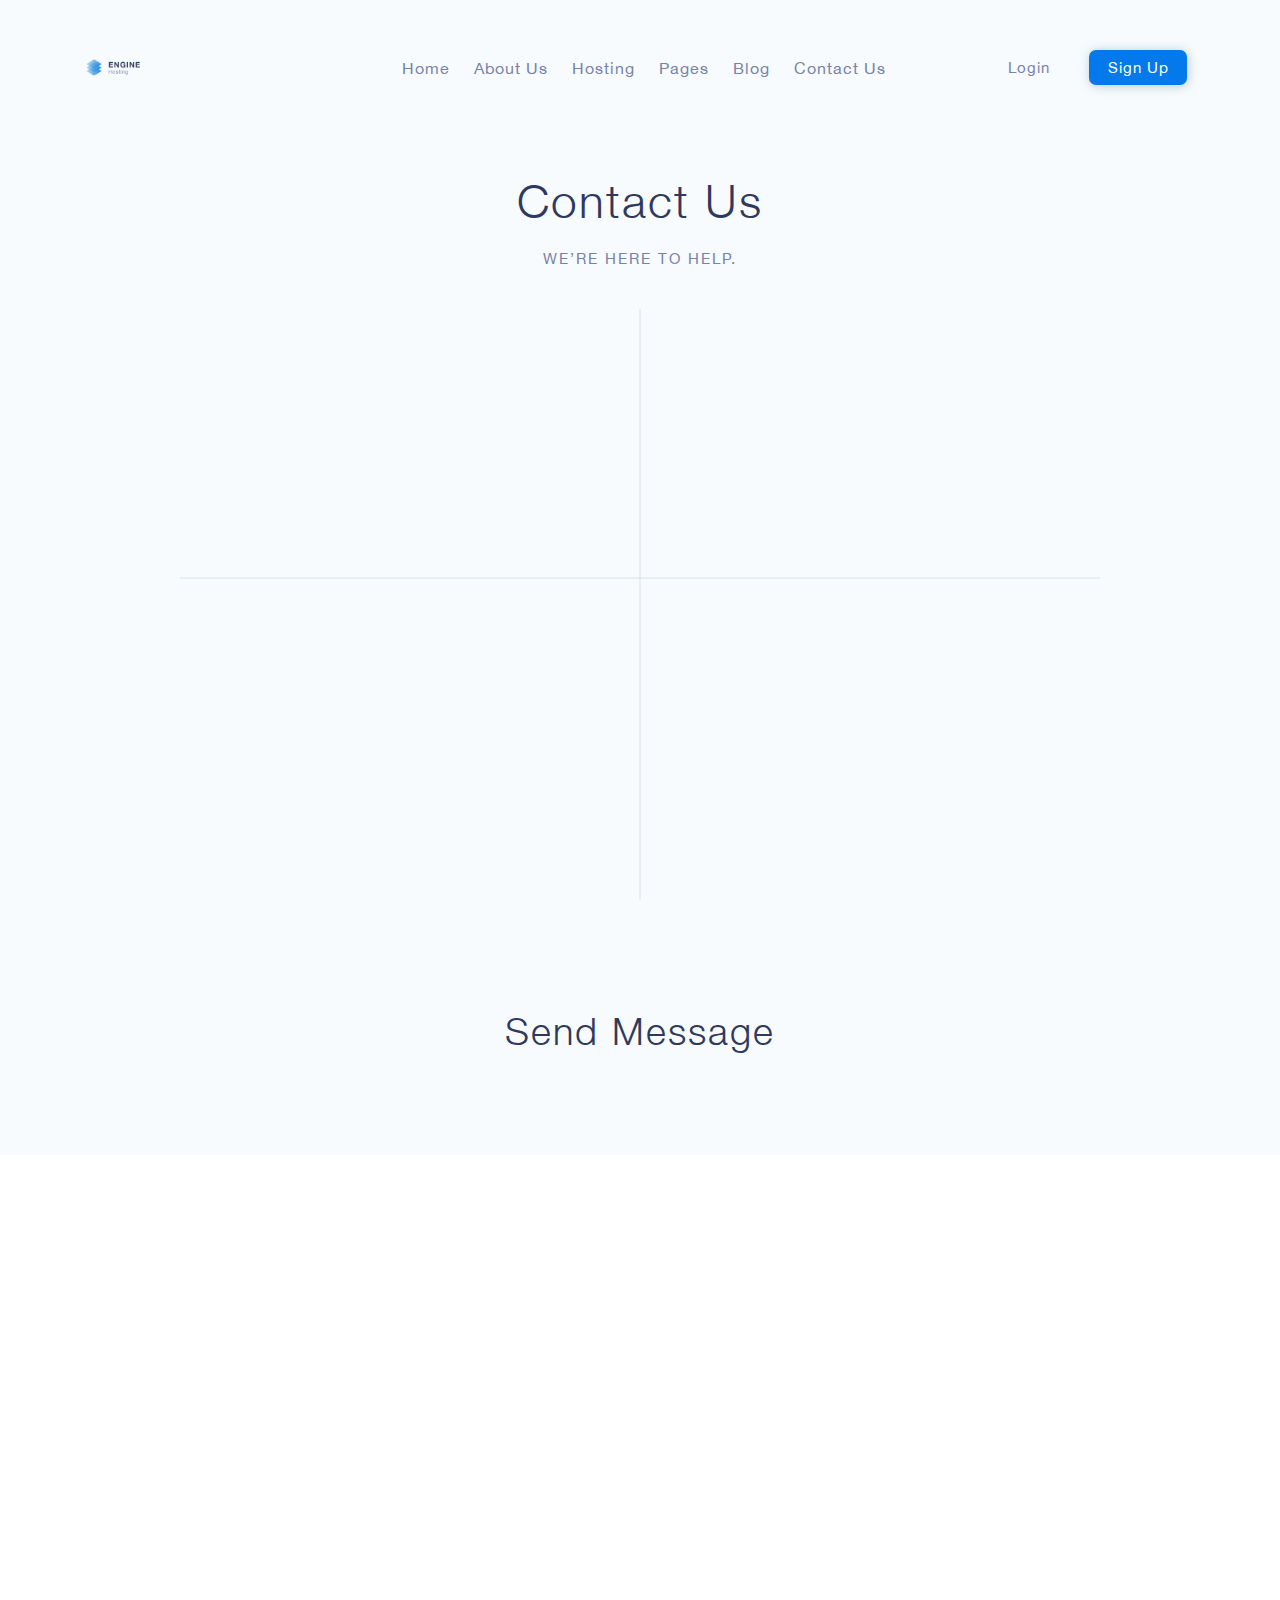
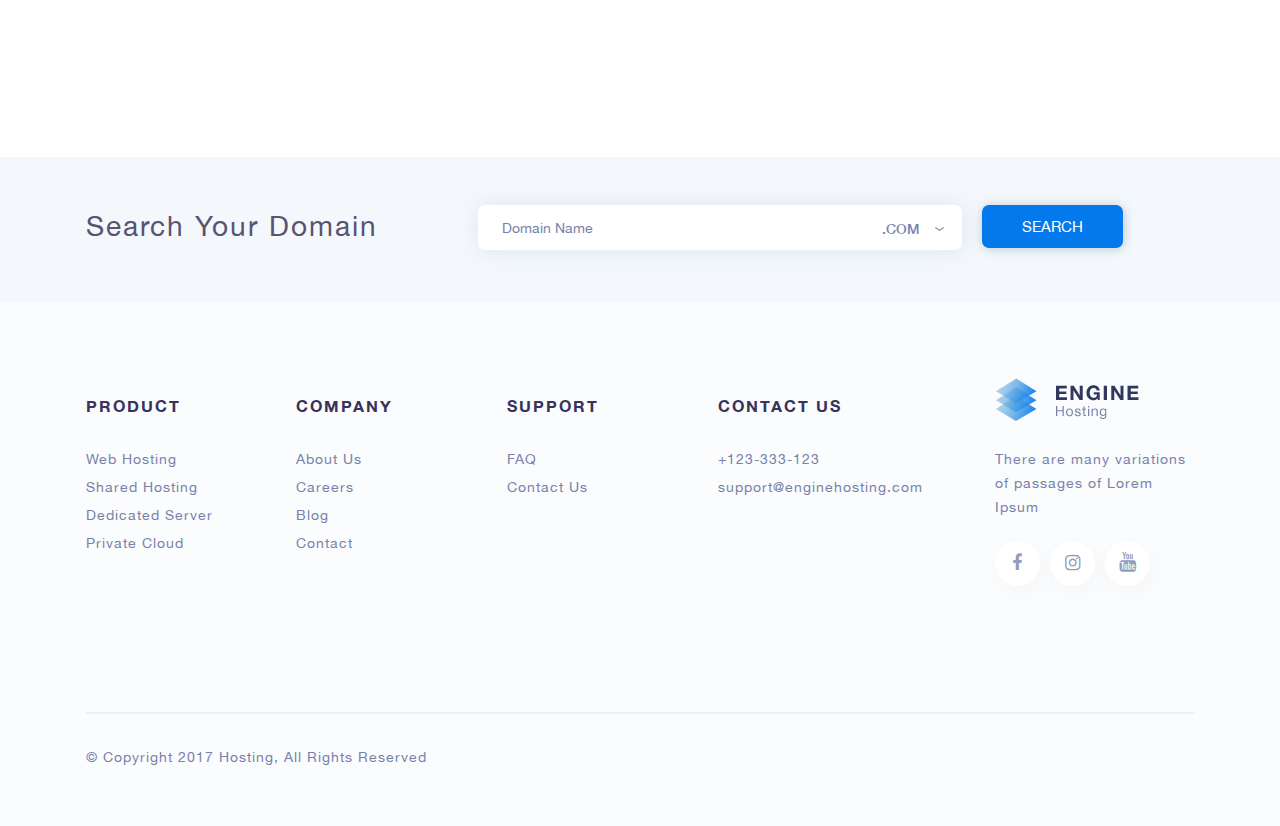
<file: contact_us-light.html>
<!DOCTYPE html>
<html lang="en">
<head>
	<meta charset="UTF-8">
	<title>EngineHosting</title>
	<meta name="viewport" content="width=device-width, initial-scale=1, maximum-scale=1.5">
	<!-- Framework Css -->
	<link rel="stylesheet" type="text/css" href="assets/css/lib/bootstrap.min.css">
	<!-- Font Awesome / Icon Fonts -->
	<link rel="stylesheet" type="text/css" href="assets/css/lib/font-awesome.min.css">
	<!-- Owl Carousel / Carousel- Slider -->
	<link rel="stylesheet" type="text/css" href="assets/css/lib/owl.carousel.min.css">
	<!-- Animations -->
	<link rel="stylesheet" type="text/css" href="assets/css/lib/animations.min.css">
	<!-- Style Theme -->
	<link rel="stylesheet" type="text/css" href="assets/css/style.css">
	<!-- Light Style Theme -->
	<link rel="stylesheet" type="text/css" href="assets/css/light.css">
	<!-- Responsive Theme -->
	<link rel="stylesheet" type="text/css" href="assets/css/responsive.css">
</head>
<body class="contact">
<div class="wrapper">
	<!--===================== Header ========================-->
<header class="transparent">
	<div class="container">
		<div class="row">
			<div class="col-md-2">
				<div class="logo"><a href="index-light.html"><img src="assets/images/logo-light.png" alt="logo"></a></div>
			</div>
			<div class="col-md-7">
				<ul class="menu">
					<li><a href="index-light.html">Home</a></li>
					<li><a href="about-light.html">About Us</a></li>
					<li class="children">
						<a href="#">Hosting</a>
						<ul class="sub-menu">
							<li><a href="service-page.html">Service page 1</a></li>
							<li><a href="service-page-light.html">Service page 2</a></li>
							<li><a href="service-page-dark.html">Service page 3</a></li>
							<li><a href="service-page-images.html">Service page 4</a></li>
						</ul><!--sub-menu-->
					</li><!--children-->
					<li class="children">
						<a href="user-interface-light.html">Pages</a>
						<ul class="sub-menu">
							<li><a href="404-light.html">404 Page</a></li>
							<li><a href="order-light.html">Order</a></li>
							<li><a href="user-interface-light.html">User Interface</a></li>
						</ul><!--sub-menu-->
					</li>
					<li><a href="blog-list-light.html">Blog</a></li>
					<li><a href="contact-light.html">Contact Us</a></li>
				</ul>
			</div>
			<div class="col-md-3">
				<div class="button-header">
					<a href="login-light.html" class="custom-btn login">Login</a>
					<a href="sign-up-light.html" class="custom-btn">Sign Up</a>
				</div>
			</div>
		</div>
	</div>
	<div class="mobile-block">
		<div class="logo-mobile"><a href="index.html"><img src="assets/images/logo.svg" alt="logo"></a></div>
		<a href="#" class="mobile-menu-btn"><span></span></a>
		<div class="mobile-menu">
			<div class="inside">
				<div class="logo">
					<a href="index-light.html"><img src="assets/images/logo.svg" alt="logo"></a>
				</div><!--logo-->
				<ul class="menu panel-group" id="accordion" aria-multiselectable="true">
					<li><a href="index-light.html">Home</a></li>
					<li><a href="about.html">About Us</a></li>
					<li class="children panel">
						<a href="#menu1" class="collapsed" data-toggle="collapse" data-parent="#accordion" aria-expanded="false" aria-controls="menu1">Hosting</a>
						<ul class="sub-menu panel-collapse collapse" id="menu1">
							<li><a href="service-page.html">Service page 1</a></li>
							<li><a href="service-page-light.html">Service page 2</a></li>
							<li><a href="service-page-dark.html">Service page 3</a></li>
							<li><a href="service-page-images.html">Service page 4</a></li>
						</ul><!--sub-menu-->
					</li>
					<li class="children panel">
						<a href="#menu2" class="collapsed" data-toggle="collapse" data-parent="#accordion" aria-expanded="false" aria-controls="menu2">Pages</a>
						<ul class="sub-menu panel-collapse collapse" id="menu2">
							<li><a href="404-light.html">404 Page</a></li>
							<li><a href="order-light.html">Order</a></li>
							<li><a href="user-interface-light.html">User Interface</a></li>
						</ul><!--sub-menu-->
					</li>
					<li><a href="blog-list-light.html">Blog</a></li>
					<li><a href="contact-light.html">Contact Us</a></li>
				</ul><!--menu-->
				<div class="button-header">
					<a href="login-light.html" class="custom-btn login">Login</a>
					<a href="#" class="custom-btn">Sign Up</a>
				</div><!--button-header-->
			</div><!--inside-->
		</div><!--mobile-menu-->
	</div>
</header>
<!--===================== End of Header ========================-->
	<!--===================== Bg Form ========================-->
	<div class="bg-form">
		<div class="container">
			<h2 class="text-center">Contact Us</h2>
			<p class="text-center">We’re here to help.</p>
			<div class="info-block-contact animatedParent">
				<div class="row">
					<div class="col-md-6 col-sm-6 col-xs-12 animated bounceInLeft">
						<div class="inside left">
							<div class="images"><img src="assets/images/phone-light.png" alt="phone"></div>
							<h4>Have questions? Call Us.</h4>
							<a href="#">+1 888 231 1211</a>
						</div><!--inside-->
					</div>
					<div class="col-md-6 col-sm-6 col-xs-12 animated bounceInRight">
						<div class="inside right">
							<div class="images"><img src="assets/images/mail-light.svg" alt="mail"></div>
							<h4>Email Us</h4>
							<a href="#">hello@enginehosting.com</a>
						</div><!--inside-->
					</div>
				</div>
				<div class="row">
					<div class="col-md-6 col-sm-6 col-xs-12 animated bounceInLeft">
						<div class="inside left">
							<div class="images"><img src="assets/images/address-light.svg" alt="address"></div>
							<h4>Address</h4>
							<span>514 S. Magnolia St.<br>Orlando, FL 32806</span>
						</div><!--inside-->
					</div>
					<div class="col-md-6 col-sm-6 col-xs-12 animated bounceInRight">
						<div class="inside right">
							<div class="images"><img src="assets/images/like-light.svg" alt="like"></div>
							<h4>Follow Us</h4>
							<ul class="social-icon">
								<li><a href="#"><i class="fa fa-facebook"></i></a></li>
								<li><a href="#"><i class="fa fa-instagram"></i></a></li>
								<li><a href="#"><i class="fa fa-youtube"></i></a></li>
							</ul><!--social-icon-->
						</div><!--inside-->
					</div>
				</div>
			</div><!--info-block-contact-->
		</div>
	</div>
	<!--===================== End of Bg Form ========================-->
	<!--===================== Form Contact ========================-->
	<div class="form-contact animatedParent">
		<h3>Send Message</h3>
		<form class="animated growIn">
			<div class="form-group">
				<input type="text" placeholder="Your Name">
			</div>
			<div class="form-group">
				<input type="text" placeholder="Email">
			</div>
			<div class="form-group">
				<label for="message">Message:</label>
				<textarea id="message" name="Message"></textarea>
			</div>
			<div class="form-group text-right">
				<button>Send</button>
			</div>
		</form>
	</div><!--form-contact-->
	<!--===================== End of Form Contact ========================-->
	<!--===================== Search Domain ========================-->
	<div class="search-domain">
		<div class="container">
			<div class="row">
				<div class="col-md-4 col-xs-12">
					<h3>Search Your Domain</h3>
				</div>
				<div class="col-md-8 col-xs-12">
					<form>
						<div class="form-group">
							<input type="text" placeholder="Domain Name">
							<select>
								<option value=".com">.com</option>
								<option value=".ua">.ua</option>
								<option value=".nu">.nu</option>
							</select>
						</div>
						<button class="custom-btn">Search</button>
					</form>
				</div>
			</div>
		</div>
	</div>
	<!--===================== End of Search Domain ========================-->
	<!--===================== Footer ========================-->
<footer>
	<div class="container">
		<div class="widget-footer">
			<h4>Product</h4>
			<ul>
				<li><a href="service-page.html">Web Hosting</a></li>
				<li><a href="service-page.html">Shared Hosting</a></li>
				<li><a href="service-page.html">Dedicated Server</a></li>
				<li><a href="service-page.html">Private Cloud</a></li>
			</ul>
		</div><!--widget-footer-->
		<div class="widget-footer">
			<h4>Company</h4>
			<ul>
				<li><a href="about.html">About Us</a></li>
				<li><a href="service-page.html">Careers</a></li>
				<li><a href="blog-list.html">Blog</a></li>
				<li><a href="contact.html">Contact</a></li>
			</ul>
		</div><!--widget-footer-->
		<div class="widget-footer">
			<h4>Support</h4>
			<ul>
				<li><a href="service-page.html">FAQ</a></li>
				<li><a href="contact.html">Contact Us</a></li>
			</ul>
		</div><!--widget-footer-->
		<div class="widget-footer">
			<h4>Contact Us</h4>
			<ul>
				<li><a href="#">+123-333-123</a></li>
				<li><a href="#">support@enginehosting.com</a></li>
			</ul>
		</div><!--widget-footer-->
		<div class="widget-footer last">
			<a href="index.html"><img src="assets/images/logo-light.png" alt="logo"></a>
			<p>There are many variations of passages of Lorem Ipsum </p>
			<ul class="social-icon">
				<li><a href="#"><i class="fa fa-facebook"></i></a></li>
				<li><a href="#"><i class="fa fa-instagram"></i></a></li>
				<li><a href="#"><i class="fa fa-youtube"></i></a></li>
			</ul>
		</div><!--widget-footer-->
		<div class="copyright">
			<p>&copy; Copyright 2017 Hosting, All Rights Reserved</p>
		</div><!--copyright-->
	</div>
</footer>
<!--===================== End of Footer ========================-->
</div><!--wrapper-->
<script src="assets/js/lib/jquery.js"></script>
<script src="assets/js/lib/bootstrap.min.js"></script>
<script src="assets/js/lib/owl.carousel.min.js"></script>
<script src="assets/js/lib/css3-animate-it.js"></script>
<script src="assets/js/lib/counter.js"></script>
<script src="assets/js/main.js"></script>
</body>
</html>
</file>
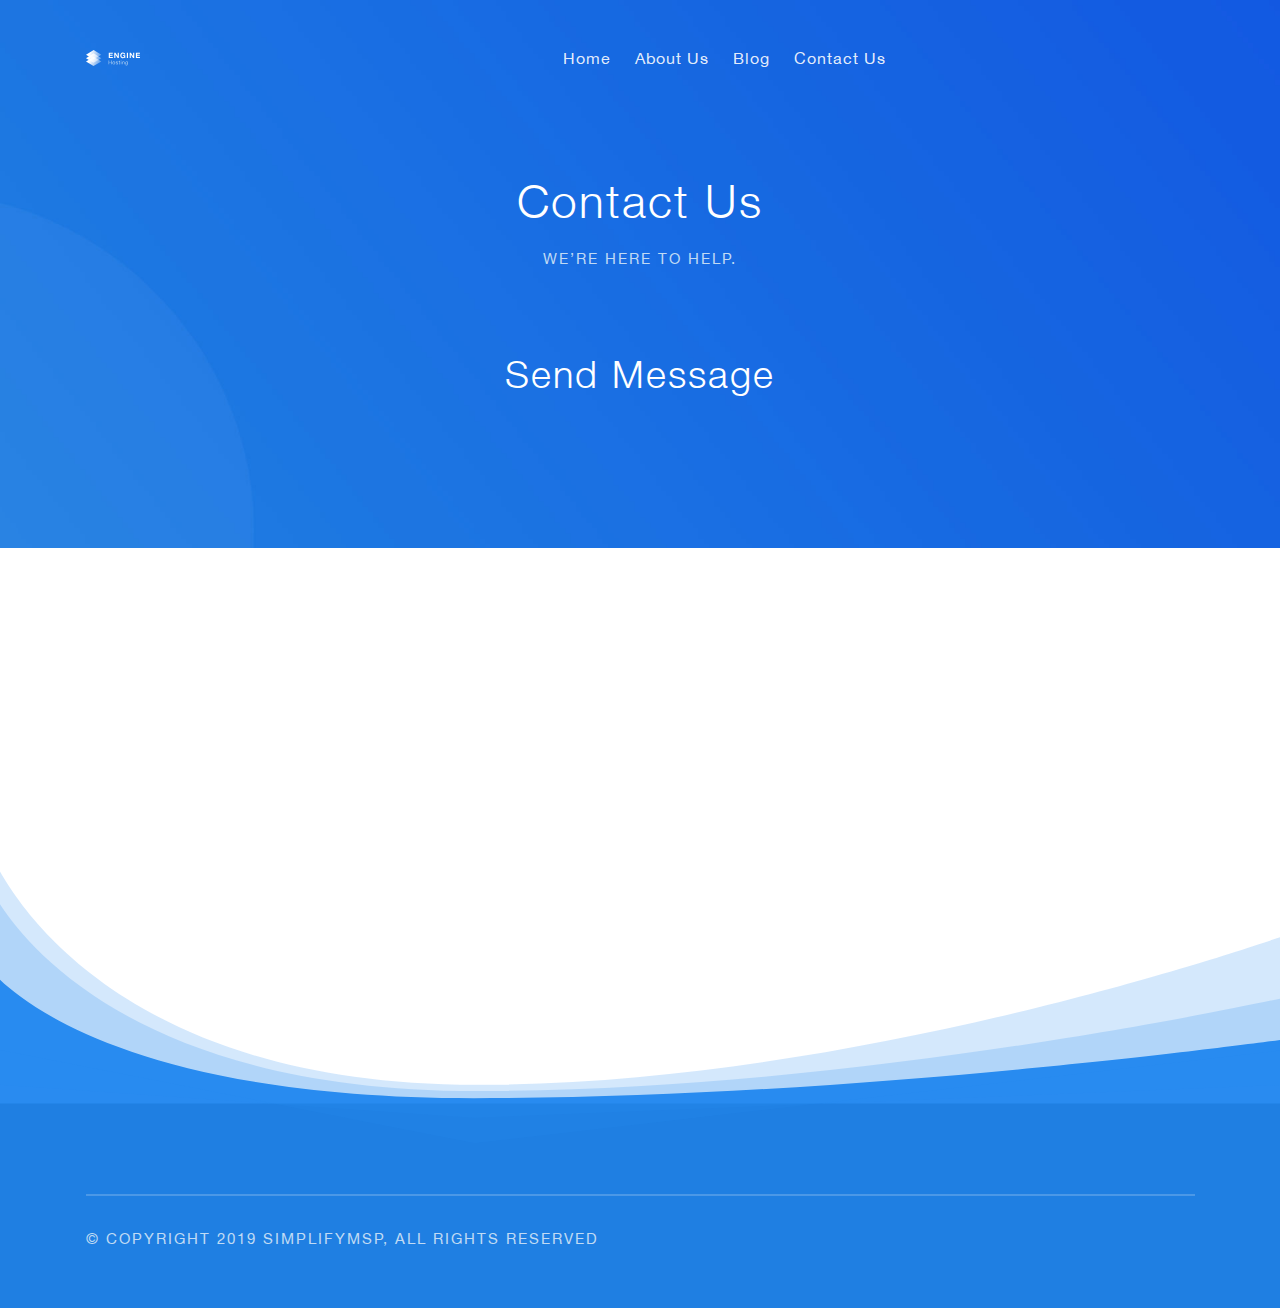
<file: contact_us.html>
<!DOCTYPE html>
<html lang="en">
<head>
	<meta charset="UTF-8">
	<title>SimplifyMSP</title>
	<meta name="viewport" content="width=device-width, initial-scale=1, maximum-scale=1.5">
	<!-- Framework Css -->
	<link rel="stylesheet" type="text/css" href="assets/css/lib/bootstrap.min.css">
	<!-- Font Awesome / Icon Fonts -->
	<link rel="stylesheet" type="text/css" href="assets/css/lib/font-awesome.min.css">
	<!-- Owl Carousel / Carousel- Slider -->
	<link rel="stylesheet" type="text/css" href="assets/css/lib/owl.carousel.min.css">
	<!-- Animations -->
	<link rel="stylesheet" type="text/css" href="assets/css/lib/animations.min.css">
	<!-- Style Theme -->
	<link rel="stylesheet" type="text/css" href="assets/css/style.css">
	<!-- Responsive Theme -->
	<link rel="stylesheet" type="text/css" href="assets/css/responsive.css">
</head>
<body class="contact">
<div class="wrapper">
	<!--===================== Header ========================-->
<header class="transparent">
	<div class="container">
		<div class="row">
			<div class="col-md-2">
				<div class="logo"><a href="index.html"><img src="assets/images/logo.svg" alt="logo"></a></div>
			</div>
			<div class="col-md-7">
				<ul class="menu">
					<li><a href="index.html">Home</a></li>
					<li><a href="about_us.html">About Us</a></li>
					<!-- <li class="children">
						<a href="#">Hosting</a>
						<ul class="sub-menu">
							<li><a href="service_page.html">Service page 1</a></li>
							<li><a href="service_page_light.html">Service page 2</a></li>
							<li><a href="service_page_dark.html">Service page 3</a></li>
							<li><a href="service_page_images.html">Service page 4</a></li>
						</ul>
					</li>
					<li class="children">
						<a href="user_interface.html">Pages</a>
						<ul class="sub-menu">
							<li><a href="404.html">404 Page</a></li>
							<li><a href="order_page.html">Order</a></li>
							<li><a href="user_interface.html">User Interface</a></li>
						</ul>
					</li> -->
					<li><a href="blog_list.html">Blog</a></li>
					<li><a href="contact_us.html">Contact Us</a></li>
				</ul>
			</div>
			<div class="col-md-3">
				<div class="button-header">
					<!-- <a href="login.html" class="custom-btn login">Login</a>
					<a href="sign_up.html" class="custom-btn">Sign Up</a> -->
				</div>
			</div>
		</div>
	</div>
	<div class="mobile-block">
		<div class="logo-mobile"><a href="index.html"><img src="assets/images/logo.svg" alt="logo"></a></div>
		<a href="#" class="mobile-menu-btn"><span></span></a>
		<div class="mobile-menu">
			<div class="inside">
				<div class="logo">
					<a href="index.html"><img src="assets/images/logo.svg" alt="logo"></a>
				</div><!--logo-->
				<ul class="menu panel-group" id="accordion" aria-multiselectable="true">
					<li><a href="index.html">Home</a></li>
					<li><a href="about_us.html">About Us</a></li>
					<!-- <li class="children panel">
						<a href="#menu1" class="collapsed" data-toggle="collapse" data-parent="#accordion" aria-expanded="false" aria-controls="menu1">Hosting</a>
						<ul class="sub-menu panel-collapse collapse" id="menu1">
							<li><a href="service_page.html">Service page 1</a></li>
							<li><a href="service_page_light.html">Service page 2</a></li>
							<li><a href="service_page_dark.html">Service page 3</a></li>
							<li><a href="service_page_images.html">Service page 4</a></li>
						</ul>
					</li>
					<li class="children panel">
						<a href="#menu2" class="collapsed" data-toggle="collapse" data-parent="#accordion" aria-expanded="false" aria-controls="menu2">Pages</a>
						<ul class="sub-menu panel-collapse collapse" id="menu2">
							<li><a href="404.html">404 Page</a></li>
							<li><a href="order_page.html">Order</a></li>
							<li><a href="user_interface.html">User Interface</a></li>
						</ul>
					</li> -->
					<li><a href="blog_list.html">Blog</a></li>
					<li><a href="contact_us.html">Contact Us</a></li>
				</ul><!--menu-->
				<div class="button-header">
					<!-- <a href="login.html" class="custom-btn login">Login</a>
					<a href="#" class="custom-btn">Sign Up</a> -->
				</div><!--button-header-->
			</div><!--inside-->
		</div><!--mobile-menu-->
	</div>
</header>
<!--===================== End of Header ========================-->
	<!--===================== Bg Form ========================-->
	<div class="bg-form">
		<div class="container">
			<h2 class="text-center">Contact Us</h2>
			<p class="text-center">We’re here to help.</p>
			<!-- <div class="info-block-contact animatedParent">
				<div class="row">
					<div class="col-md-6 col-sm-6 col-xs-12 animated bounceInLeft">
						<div class="inside left">
							<div class="images"><img src="assets/images/phone.png" alt="phone"></div>
							<h4>Have questions? Call Us.</h4>
							<a href="#">+1 888 231 1211</a>
						</div>
					</div>
					<div class="col-md-6 col-sm-6 col-xs-12 animated bounceInRight">
						<div class="inside right">
							<div class="images"><img src="assets/images/mail.svg" alt="mail"></div>
							<h4>Email Us</h4>
							<a href="#">hello@enginehosting.com</a>
						</div>
					</div>
				</div>
				<div class="row">
					<div class="col-md-6 col-sm-6 col-xs-12 animated bounceInLeft">
						<div class="inside left">
							<div class="images"><img src="assets/images/address.svg" alt="address"></div>
							<h4>Address</h4>
							<span>514 S. Magnolia St.<br>Orlando, FL 32806</span>
						</div>
					</div>
					<div class="col-md-6 col-sm-6 col-xs-12 animated bounceInRight">
						<div class="inside right">
							<div class="images"><img src="assets/images/like.svg" alt="like"></div>
							<h4>Follow Us</h4>
							<ul class="social-icon">
								<li><a href="#"><i class="fa fa-facebook"></i></a></li>
								<li><a href="#"><i class="fa fa-instagram"></i></a></li>
								<li><a href="#"><i class="fa fa-youtube"></i></a></li>
							</ul>
						</div>
					</div>
				</div>
			</div> -->
		</div>
	</div>
	<!--===================== End of Bg Form ========================-->
	<!--===================== Form Contact ========================-->
	<div class="form-contact animatedParent">
		<h3>Send Message</h3>
		<form class="animated growIn">
			<div class="form-group">
				<input type="text" placeholder="Your Name">
			</div>
			<div class="form-group">
				<input type="text" placeholder="Email">
			</div>
			<div class="form-group">
				<label for="message">Message:</label>
				<textarea id="message" name="Message"></textarea>
			</div>
			<div class="form-group text-right">
				<button>Send</button>
			</div>
		</form>
	</div>
	<!--===================== End of Form Contact ========================-->
	<div class="pre-footer"><img src="assets/images/line-prefoter.svg" alt="bg-prefooter"></div> 
<!--===================== Search Domain ========================-->
<!-- <div class="search-domain animatedParent">
	<div class="container animated fadeInUpShort">
		<div class="row">
			<div class="col-md-4 col-xs-12">
				<h3>Search Your Domain</h3>
			</div>
			<div class="col-md-8 col-xs-12">
				<form>
					<div class="form-group">
						<input type="text" placeholder="Domain Name">
						<select>
							<option value=".com">.com</option>
							<option value=".ua">.ua</option>
							<option value=".nu">.nu</option>
						</select>
					</div>
					<button class="custom-btn green">Search</button>
				</form>
			</div>
		</div>
	</div>
</div> -->
<!--===================== End of Search Domain ========================-->
	<!--===================== Footer ========================-->
<footer>
	<div class="container">
		<!-- <div class="widget-footer">
			<h4>Product</h4>
			<ul>
				<li><a href="service-page.html">Web Hosting</a></li>
				<li><a href="service-page.html">Shared Hosting</a></li>
				<li><a href="service-page.html">Dedicated Server</a></li>
				<li><a href="service-page.html">Private Cloud</a></li>
			</ul>
		</div>
		<div class="widget-footer">
			<h4>Company</h4>
			<ul>
				<li><a href="about.html">About Us</a></li>
				<li><a href="service-page.html">Careers</a></li>
				<li><a href="blog-list.html">Blog</a></li>
				<li><a href="contact.html">Contact</a></li>
			</ul>
		</div>
		<div class="widget-footer">
			<h4>Support</h4>
			<ul>
				<li><a href="service-page.html">FAQ</a></li>
				<li><a href="contact.html">Contact Us</a></li>
			</ul>
		</div>
		<div class="widget-footer">
			<h4>Contact Us</h4>
			<ul>
				<li><a href="#">+123-333-123</a></li>
				<li><a href="#">support@enginehosting.com</a></li>
			</ul>
		</div>
		<div class="widget-footer last">
			<a href="index.html"><img src="assets/images/logo.svg" alt="logo"></a>
			<p>There are many variations of passages of Lorem Ipsum </p>
			<ul class="social-icon">
				<li><a href="#"><i class="fa fa-facebook"></i></a></li>
				<li><a href="#"><i class="fa fa-instagram"></i></a></li>
				<li><a href="#"><i class="fa fa-youtube"></i></a></li>
			</ul>
		</div> -->
		<div class="copyright">
			<p>&copy; Copyright 2019 SimplifyMSP, All Rights Reserved</p>
		</div>
	</div>
</footer>
<!--===================== End of Footer ========================-->
</div><!--wrapper-->
<script src="assets/js/lib/jquery.js"></script>
<script src="assets/js/lib/bootstrap.min.js"></script>
<script src="assets/js/lib/owl.carousel.min.js"></script>
<script src="assets/js/lib/css3-animate-it.js"></script>
<script src="assets/js/lib/counter.js"></script>
<script src="assets/js/main.js"></script>
</body>
</html>
</file>
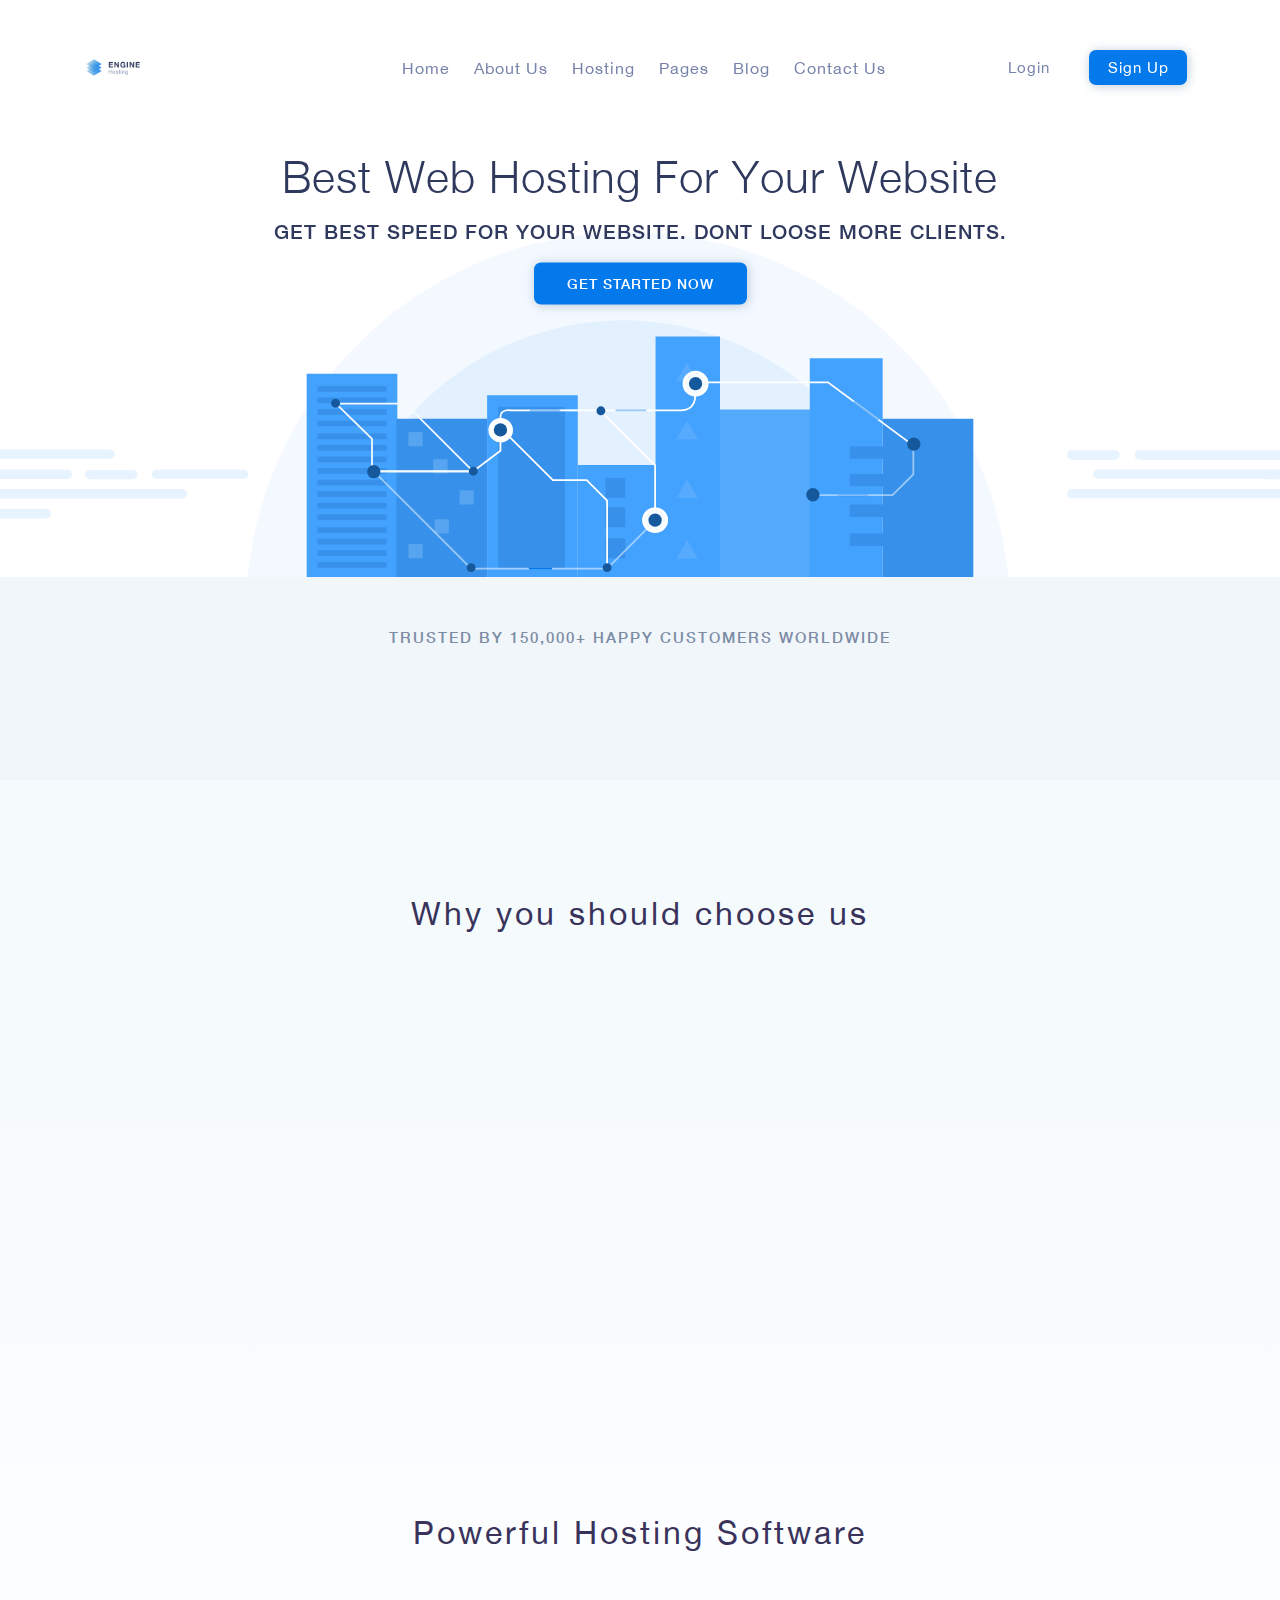
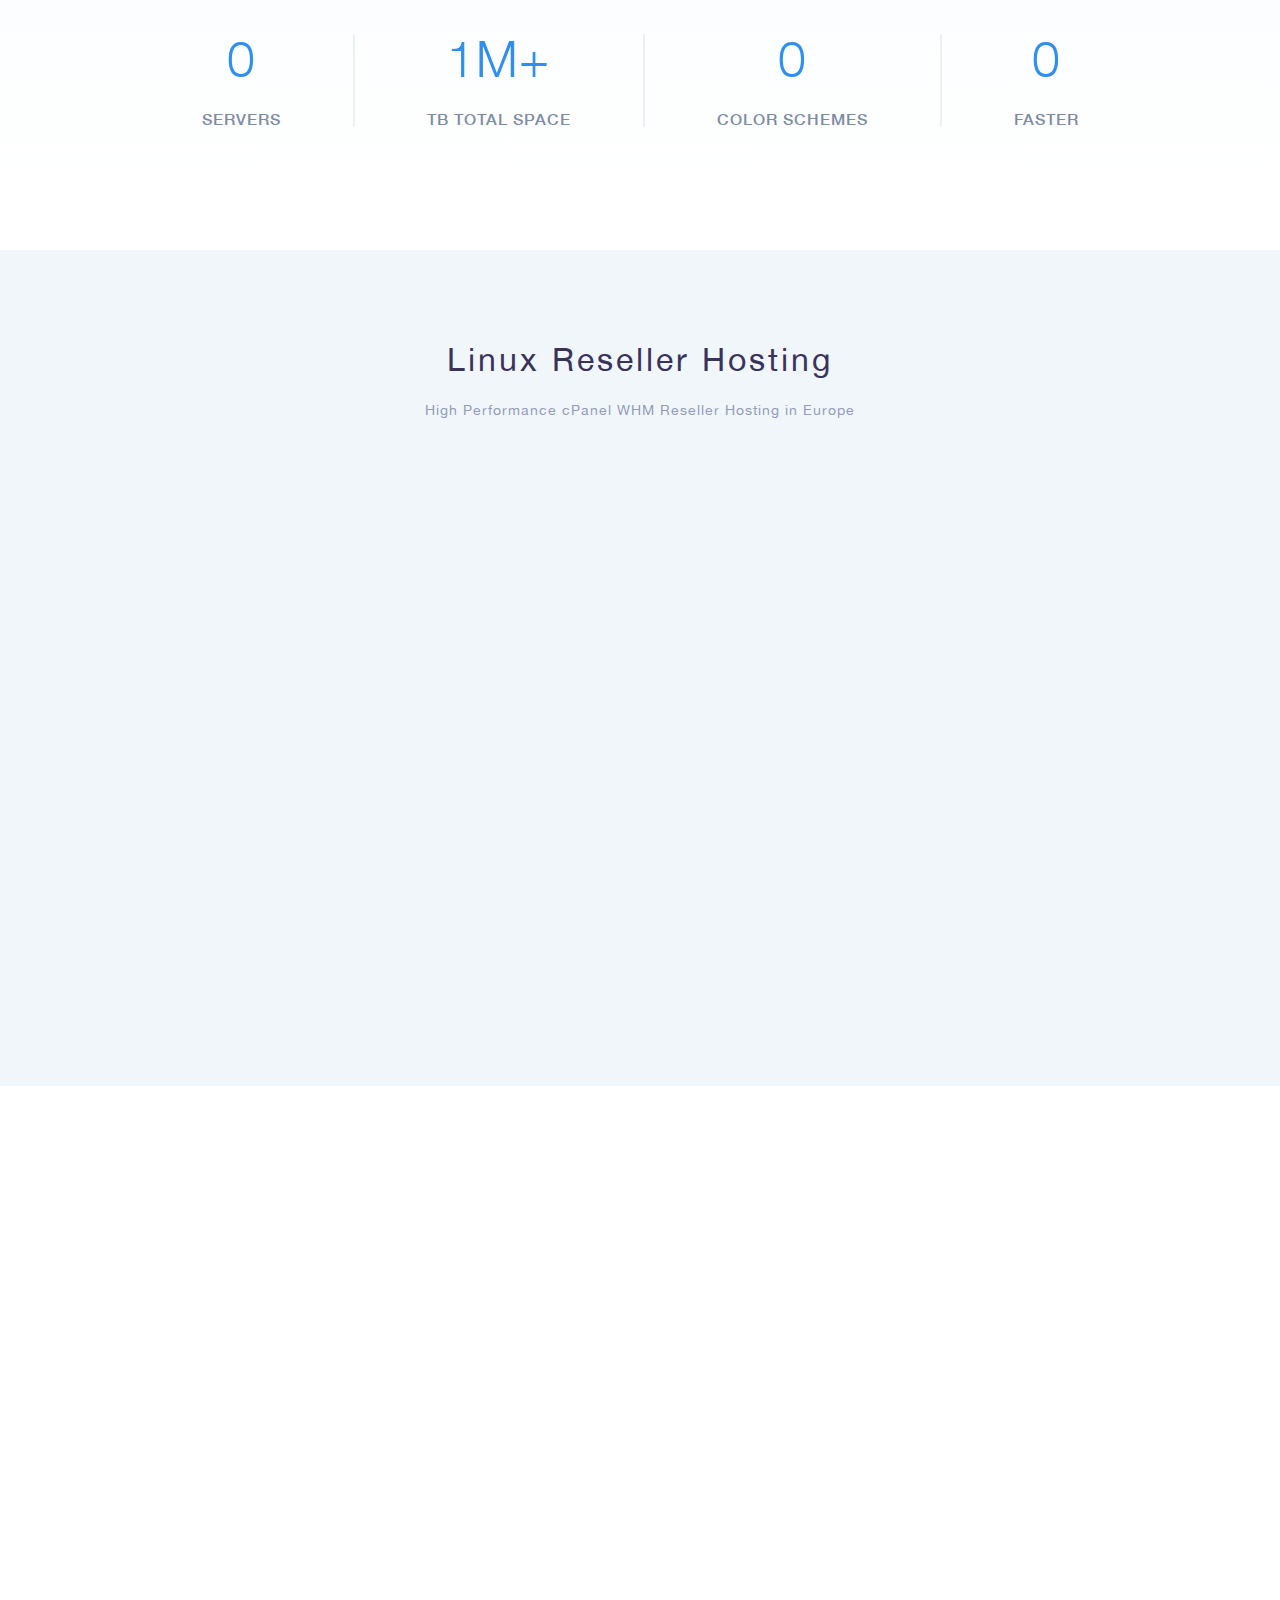
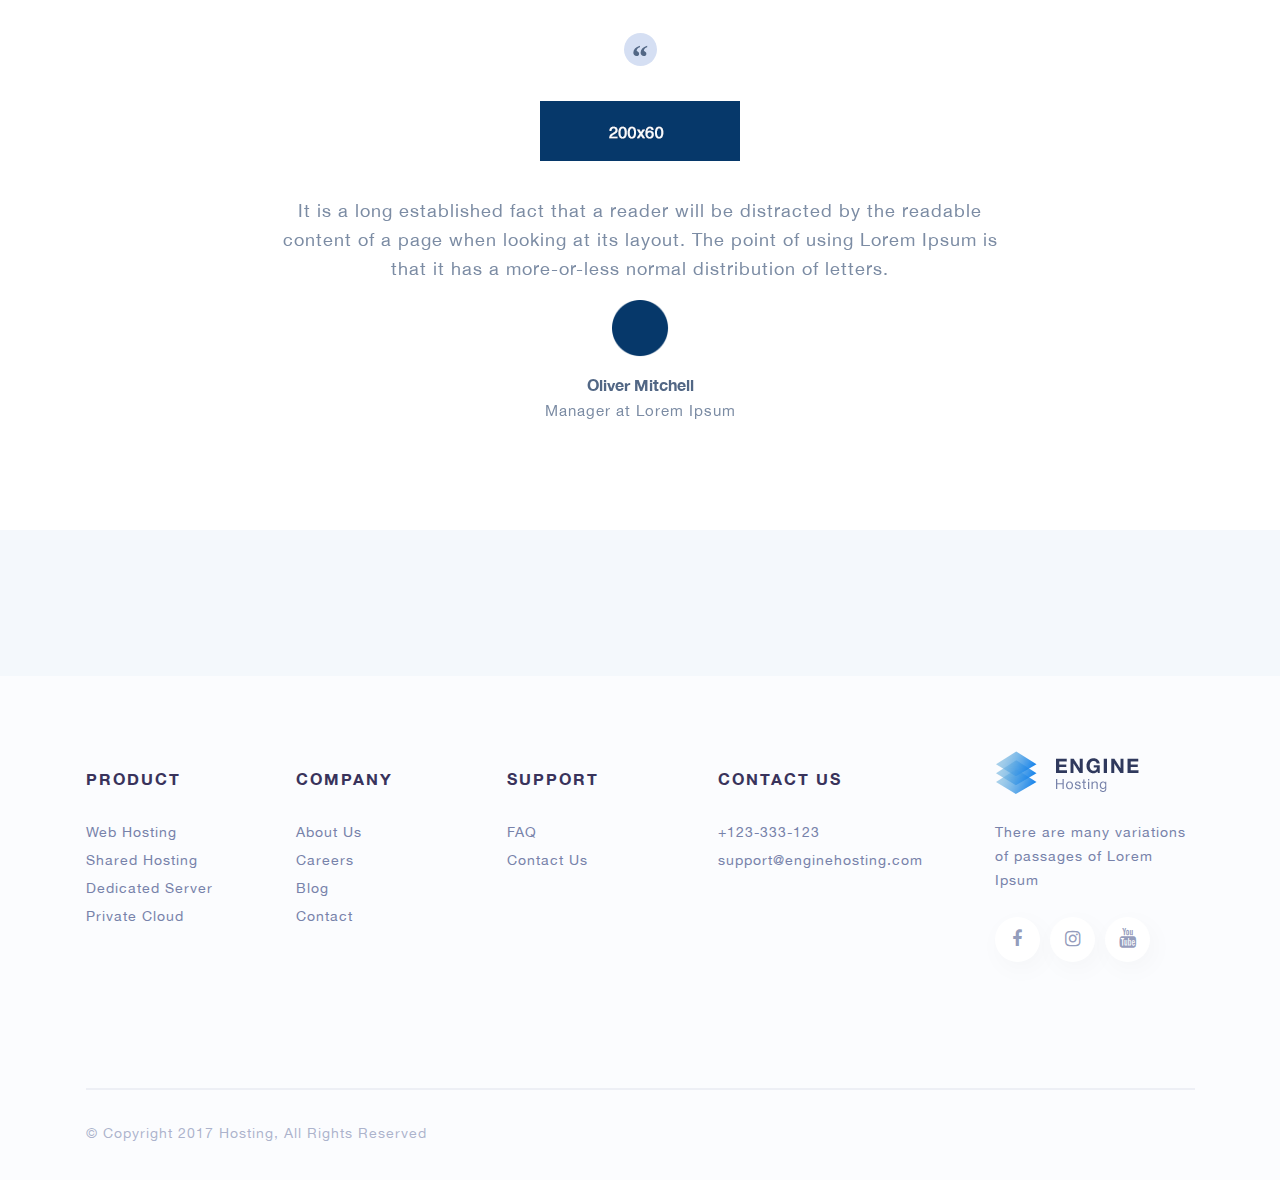
<file: index-light.html>
<!DOCTYPE html>
<html lang="en">
<head>
	<meta charset="UTF-8">
	<title>EngineHosting</title>
	<meta name="viewport" content="width=device-width, initial-scale=1, maximum-scale=1.5">
	<!-- Framework Css -->
	<link rel="stylesheet" type="text/css" href="assets/css/lib/bootstrap.min.css">
	<!-- Font Awesome / Icon Fonts -->
	<link rel="stylesheet" type="text/css" href="assets/css/lib/font-awesome.min.css">
	<!-- Owl Carousel / Carousel- Slider -->
	<link rel="stylesheet" type="text/css" href="assets/css/lib/owl.carousel.min.css">
	<!-- Animations -->
	<link rel="stylesheet" type="text/css" href="assets/css/lib/animations.min.css">
	<!-- Style Theme -->
	<link rel="stylesheet" type="text/css" href="assets/css/style.css">
	<!-- Light Style Theme -->
	<link rel="stylesheet" type="text/css" href="assets/css/light.css">
	<!-- Responsive Theme -->
	<link rel="stylesheet" type="text/css" href="assets/css/responsive.css">
</head>
<body>
<div class="wrapper">
	<!--===================== Header ========================-->
<header class="transparent">
	<div class="container">
		<div class="row">
			<div class="col-md-2">
				<div class="logo"><a href="index-light.html"><img src="assets/images/logo-light.png" alt="logo"></a></div>
			</div>
			<div class="col-md-7">
				<ul class="menu">
					<li><a href="index-light.html">Home</a></li>
					<li><a href="about-light.html">About Us</a></li>
					<li class="children">
						<a href="#">Hosting</a>
						<ul class="sub-menu">
							<li><a href="service-page.html">Service page 1</a></li>
							<li><a href="service-page-light.html">Service page 2</a></li>
							<li><a href="service-page-dark.html">Service page 3</a></li>
							<li><a href="service-page-images.html">Service page 4</a></li>
						</ul><!--sub-menu-->
					</li><!--children-->
					<li class="children">
						<a href="user-interface-light.html">Pages</a>
						<ul class="sub-menu">
							<li><a href="404-light.html">404 Page</a></li>
							<li><a href="order-light.html">Order</a></li>
							<li><a href="user-interface-light.html">User Interface</a></li>
						</ul><!--sub-menu-->
					</li>
					<li><a href="blog-list-light.html">Blog</a></li>
					<li><a href="contact-light.html">Contact Us</a></li>
				</ul>
			</div>
			<div class="col-md-3">
				<div class="button-header">
					<a href="login-light.html" class="custom-btn login">Login</a>
					<a href="sign-up-light.html" class="custom-btn">Sign Up</a>
				</div>
			</div>
		</div>
	</div>
	<div class="mobile-block">
		<div class="logo-mobile"><a href="index.html"><img src="assets/images/logo.svg" alt="logo"></a></div>
		<a href="#" class="mobile-menu-btn"><span></span></a>
		<div class="mobile-menu">
			<div class="inside">
				<div class="logo">
					<a href="index-light.html"><img src="assets/images/logo.svg" alt="logo"></a>
				</div><!--logo-->
				<ul class="menu panel-group" id="accordion" aria-multiselectable="true">
					<li><a href="index-light.html">Home</a></li>
					<li><a href="about.html">About Us</a></li>
					<li class="children panel">
						<a href="#menu1" class="collapsed" data-toggle="collapse" data-parent="#accordion" aria-expanded="false" aria-controls="menu1">Hosting</a>
						<ul class="sub-menu panel-collapse collapse" id="menu1">
							<li><a href="service-page.html">Service page 1</a></li>
							<li><a href="service-page-light.html">Service page 2</a></li>
							<li><a href="service-page-dark.html">Service page 3</a></li>
							<li><a href="service-page-images.html">Service page 4</a></li>
						</ul><!--sub-menu-->
					</li>
					<li class="children panel">
						<a href="#menu2" class="collapsed" data-toggle="collapse" data-parent="#accordion" aria-expanded="false" aria-controls="menu2">Pages</a>
						<ul class="sub-menu panel-collapse collapse" id="menu2">
							<li><a href="404-light.html">404 Page</a></li>
							<li><a href="order-light.html">Order</a></li>
							<li><a href="user-interface-light.html">User Interface</a></li>
						</ul><!--sub-menu-->
					</li>
					<li><a href="blog-list-light.html">Blog</a></li>
					<li><a href="contact-light.html">Contact Us</a></li>
				</ul><!--menu-->
				<div class="button-header">
					<a href="login-light.html" class="custom-btn login">Login</a>
					<a href="#" class="custom-btn">Sign Up</a>
				</div><!--button-header-->
			</div><!--inside-->
		</div><!--mobile-menu-->
	</div>
</header>
<!--===================== End of Header ========================-->
	<!--===================== Base Slider ========================-->
	<div class="base-slider owl-carousel owl-theme">
		<div class="item">
			<img src="assets/images/slider-light.svg" alt="slider">
			<div class="inside">
				<h2>Best Web Hosting For Your Website</h2>
				<p>get best speed for your website. dont loose more clients.</p>
				<a href="service-page.html" class="custom-btn">Get Started Now</a>
			</div><!--inside-->
		</div>
		<div class="item">
			<img src="assets/images/slider-light.svg" alt="slider">
			<div class="inside">
				<h2>Best Web Hosting For Your Website</h2>
				<p>get best speed for your website. dont loose more clients.</p>
				<a href="service-page.html" class="custom-btn">Get Started Now</a>
			</div><!--inside-->
		</div>
	</div>
	<!--===================== End of Base Slider ========================-->
	<!--===================== Partner ========================-->
	<div class="partner animatedParent">
		<div class="container">
			<h5>Trusted by 150,000+ happy customers worldwide</h5>
			<div class="partner-slider owl-carousel owl-theme">
				<div class="item animated bounceInLeft delay-250"><a href="#"><img src="assets/images/brand.png" alt="partner"></a></div>
				<div class="item animated bounceInLeft delay-500"><a href="#"><img src="assets/images/brand.png" alt="partner"></a></div>
				<div class="item animated bounceInLeft delay-750"><a href="#"><img src="assets/images/brand.png" alt="partner"></a></div>
				<div class="item animated bounceInLeft delay-1000"><a href="#"><img src="assets/images/brand.png" alt="partner"></a></div>
				<div class="item animated bounceInLeft delay-1250"><a href="#"><img src="assets/images/brand.png" alt="partner"></a></div>
			</div>
		</div>
	</div>
	<!--===================== End of Partner ========================-->
	<!--===================== Why Choose ========================-->
	<section class="bg-gray animatedParent">
		<div class="container">
			<div class="why-choose">
				<h2 class="title-head">Why you should choose us</h2>
				<div class="row">
					<div class="col-md-4 col-xs-12 animated bounceInUp delay-250">
						<div class="inside">
							<img src="assets/images/optimised.svg" alt="optimised">
							<a href="#">Totaly Optimised</a>
							<p>Our wordpress theme is totaly optimised for you needs. Very fast and responsive website convert your traffic to new customers.</p>
							<a href="#" class="read-more">Learn More <img src="assets/images/right.png" alt="right"></a>
						</div><!--inside-->
					</div>
					<div class="col-md-4 col-xs-12 animated bounceInUp delay-500">
						<div class="inside center">
							<img src="assets/images/powerfull.svg" alt="powerfull">
							<a href="#">Powerful Features</a>
							<p>Our theme get everything you need to work with your hosting website. Its fresh, brandly new and with awesome customizing features. </p>
							<a href="#" class="read-more">Learn More <img src="assets/images/right.png" alt="right"></a>
						</div><!--inside-->
					</div>
					<div class="col-md-4 col-xs-12 animated bounceInUp delay-750">
						<div class="inside">
							<img src="assets/images/website.svg" alt="website">
							<a href="#">Worldwide Support</a>
							<p>We will do suppor to your theme almost 24/7. If you get some bugs or have some problems - just simply write to us. </p>
							<a href="#" class="read-more">Learn More <img src="assets/images/right.png" alt="right"></a>
						</div><!--inside-->
					</div>
				</div>
			</div><!--why-choose-->
			<!--===================== Hosting Software ========================-->
			<div class="hosting-software">
				<h2 class="title-head">Powerful Hosting Software</h2>
				<ul id="counter">
					<li><b class="count" data-count="244">0</b><span>servers</span></li>
					<li>1M+<span>TB total space</span></li>
					<li><b class="count" data-count="5">0</b><span>color schemes</span></li>
					<li><b class="count" data-count="10">0</b><span>faster</span></li>
				</ul>
			</div>
			<!--===================== End of Hosting Software ========================-->
		</div>
	</section>
	<!--===================== End of Why Choose ========================-->
	<!--===================== Pricing Table ========================-->
	<div class="pricing-table animatedParent">
		<div class="container">
			<h2 class="title-head">Linux Reseller Hosting</h2>
			<p>High Performance cPanel WHM Reseller Hosting in Europe</p>
			<ul class="pricing-list">
				<li class="animated bounceInLeft delay-250">
					<div class="images"><img src="assets/images/server.svg" alt="server"></div>
					<h5>Dedicated Server</h5>
					<p>There are many variations of passages of Lorem Ipsum available.</p>
					<span><b>From</b></span>
					<div class="price">80$<span>/month</span></div>
					<a href="service-page.html" class="custom-btn">Get Started Now</a>
				</li>
				<li class="animated bounceInLeft delay-500">
					<div class="images"><img src="assets/images/hosting.svg" alt="hosting"></div>
					<h5>Reseller Hosting</h5>
					<p>There are many variations of passages of Lorem Ipsum available.</p>
					<span><b>From</b></span>
					<div class="price">160$<span>/month</span></div>
					<a href="service-page.html" class="custom-btn">Get Started Now</a>
				</li>
				<li class="animated bounceInLeft delay-750">
					<div class="images"><img src="assets/images/hosting2.svg" alt="hosting2"></div>
					<h5>Shared Hosting</h5>
					<p>There are many variations of passages of Lorem Ipsum available.</p>
					<span><b>From</b></span>
					<div class="price">9$<span>/month</span></div>
					<a href="service-page.html" class="custom-btn">Get Started Now</a>
				</li>
				<li class="animated bounceInLeft delay-1000">
					<div class="images"><img src="assets/images/vps.svg" alt="vpn"></div>
					<h5>VPS Hosting</h5>
					<p>There are many variations of passages of Lorem Ipsum available.</p>
					<span><b>From</b></span>
					<div class="price">82$<span>/month</span></div>
					<a href="service-page.html" class="custom-btn">Get Started Now</a>
				</li>
			</ul><!--pricing-list-->
			<div class="security animated bounceInRight delay-250">
				<img src="assets/images/security-light.svg" alt="security-light">
				<div class="text">
					<h4>Security Guaranted</h4>
					<p>Our wordpress theme is totaly optimised for you needs. Very fast and responsive website<br>convert your traffic to new customers.</p>
				</div>
			</div><!--security-->
		</div>
	</div>
	<!--===================== End of Pricing Table ========================-->
	<!--===================== Info Pricing ========================-->
	<div class="container animatedParent">
		<div class="info-pricing animated growIn">
			<h4>Why you need a HOSTING?</h4>
			<ul>
				<li>
					<h6>Easy to Customize</h6>
					<p>Lorem Ipsum is simply dummy text of the printing and typesetting industry. </p>
				</li>
				<li class="right">
					<h6>Powerful Security</h6>
					<p>Letraset sheets containing Lorem Ipsum passages, and more recently with desktop.</p>
				</li>
			</ul>
			<ul class="right">
				<li>
					<h6>Market Performance</h6>
					<p>There are many variations of passages of Lorem Ipsum available, but the majority have suffered.</p>
				</li>
				<li class="button right">
					<a href="service-page.html" class="custom-btn">Get Started Now</a>
				</li>
			</ul>
		</div>
	</div>
	<!--===================== End of Info Pricing ========================-->
	<!--===================== User Slider ========================-->
<div class="user-slider">
	<div class="container">
		<div class="slider owl-carousel owl-theme">
			<div class="item">
				<div class="inside">
					<img src="assets/images/icon.svg" class="icon" alt="icon">
					<img src="assets/images/brand.png" alt="logo-tesla">
					<p>It is a long established fact that a reader will be distracted by the readable content of a page when looking at its layout. The point of using Lorem Ipsum is that it has a more-or-less normal distribution of letters.</p>
					<div class="user">
						<a href="#">
							<img src="assets/images/user.png" alt="user">
							Oliver Mitchell
							<span>Manager at Lorem Ipsum</span>
						</a>
					</div><!--user-->
				</div><!--inside-->
			</div>
			<div class="item">
				<div class="inside">
					<img src="assets/images/icon.svg" class="icon" alt="icon">
					<img src="assets/images/brand.png" alt="logo-tesla">
					<p>It is a long established fact that a reader will be distracted by the readable content of a page when looking at its layout. The point of using Lorem Ipsum is that it has a more-or-less normal distribution of letters.</p>
					<div class="user">
						<a href="#">
							<img src="assets/images/user.png" alt="user">
							Oliver Mitchell
							<span>Manager at Lorem Ipsum</span>
						</a>
					</div><!--user-->
				</div><!--inside-->
			</div>
		</div><!--slider-->
	</div>
</div>
<!--===================== End of User Slider ========================-->
	<!--===================== Search Domain ========================-->
	<div class="search-domain animatedParent">
		<div class="container animated fadeInUpShort">
			<div class="row">
				<div class="col-md-4 col-xs-12">
					<h3>Search Your Domain</h3>
				</div>
				<div class="col-md-8 col-xs-12">
					<form>
						<div class="form-group">
							<input type="text" placeholder="Domain Name">
							<select>
								<option value=".com">.com</option>
								<option value=".ua">.ua</option>
								<option value=".nu">.nu</option>
							</select>
						</div>
						<button class="custom-btn">Search</button>
					</form>
				</div>
			</div>
		</div>
	</div>
	<!--===================== End of Search Domain ========================-->
	<!--===================== Footer ========================-->
<footer>
	<div class="container">
		<div class="widget-footer">
			<h4>Product</h4>
			<ul>
				<li><a href="service-page.html">Web Hosting</a></li>
				<li><a href="service-page.html">Shared Hosting</a></li>
				<li><a href="service-page.html">Dedicated Server</a></li>
				<li><a href="service-page.html">Private Cloud</a></li>
			</ul>
		</div><!--widget-footer-->
		<div class="widget-footer">
			<h4>Company</h4>
			<ul>
				<li><a href="about.html">About Us</a></li>
				<li><a href="service-page.html">Careers</a></li>
				<li><a href="blog-list.html">Blog</a></li>
				<li><a href="contact.html">Contact</a></li>
			</ul>
		</div><!--widget-footer-->
		<div class="widget-footer">
			<h4>Support</h4>
			<ul>
				<li><a href="service-page.html">FAQ</a></li>
				<li><a href="contact.html">Contact Us</a></li>
			</ul>
		</div><!--widget-footer-->
		<div class="widget-footer">
			<h4>Contact Us</h4>
			<ul>
				<li><a href="#">+123-333-123</a></li>
				<li><a href="#">support@enginehosting.com</a></li>
			</ul>
		</div><!--widget-footer-->
		<div class="widget-footer last">
			<a href="index.html"><img src="assets/images/logo-light.png" alt="logo"></a>
			<p>There are many variations of passages of Lorem Ipsum </p>
			<ul class="social-icon">
				<li><a href="#"><i class="fa fa-facebook"></i></a></li>
				<li><a href="#"><i class="fa fa-instagram"></i></a></li>
				<li><a href="#"><i class="fa fa-youtube"></i></a></li>
			</ul>
		</div><!--widget-footer-->
		<div class="copyright">
			<p>&copy; Copyright 2017 Hosting, All Rights Reserved</p>
		</div><!--copyright-->
	</div>
</footer>
<!--===================== End of Footer ========================-->
</div><!--wrapper-->
<script src="assets/js/lib/jquery.js"></script>
<script src="assets/js/lib/bootstrap.min.js"></script>
<script src="assets/js/lib/owl.carousel.min.js"></script>
<script src="assets/js/lib/css3-animate-it.js"></script>
<script src="assets/js/lib/counter.js"></script>
<script src="assets/js/main.js"></script>
</body>
</html>
</file>
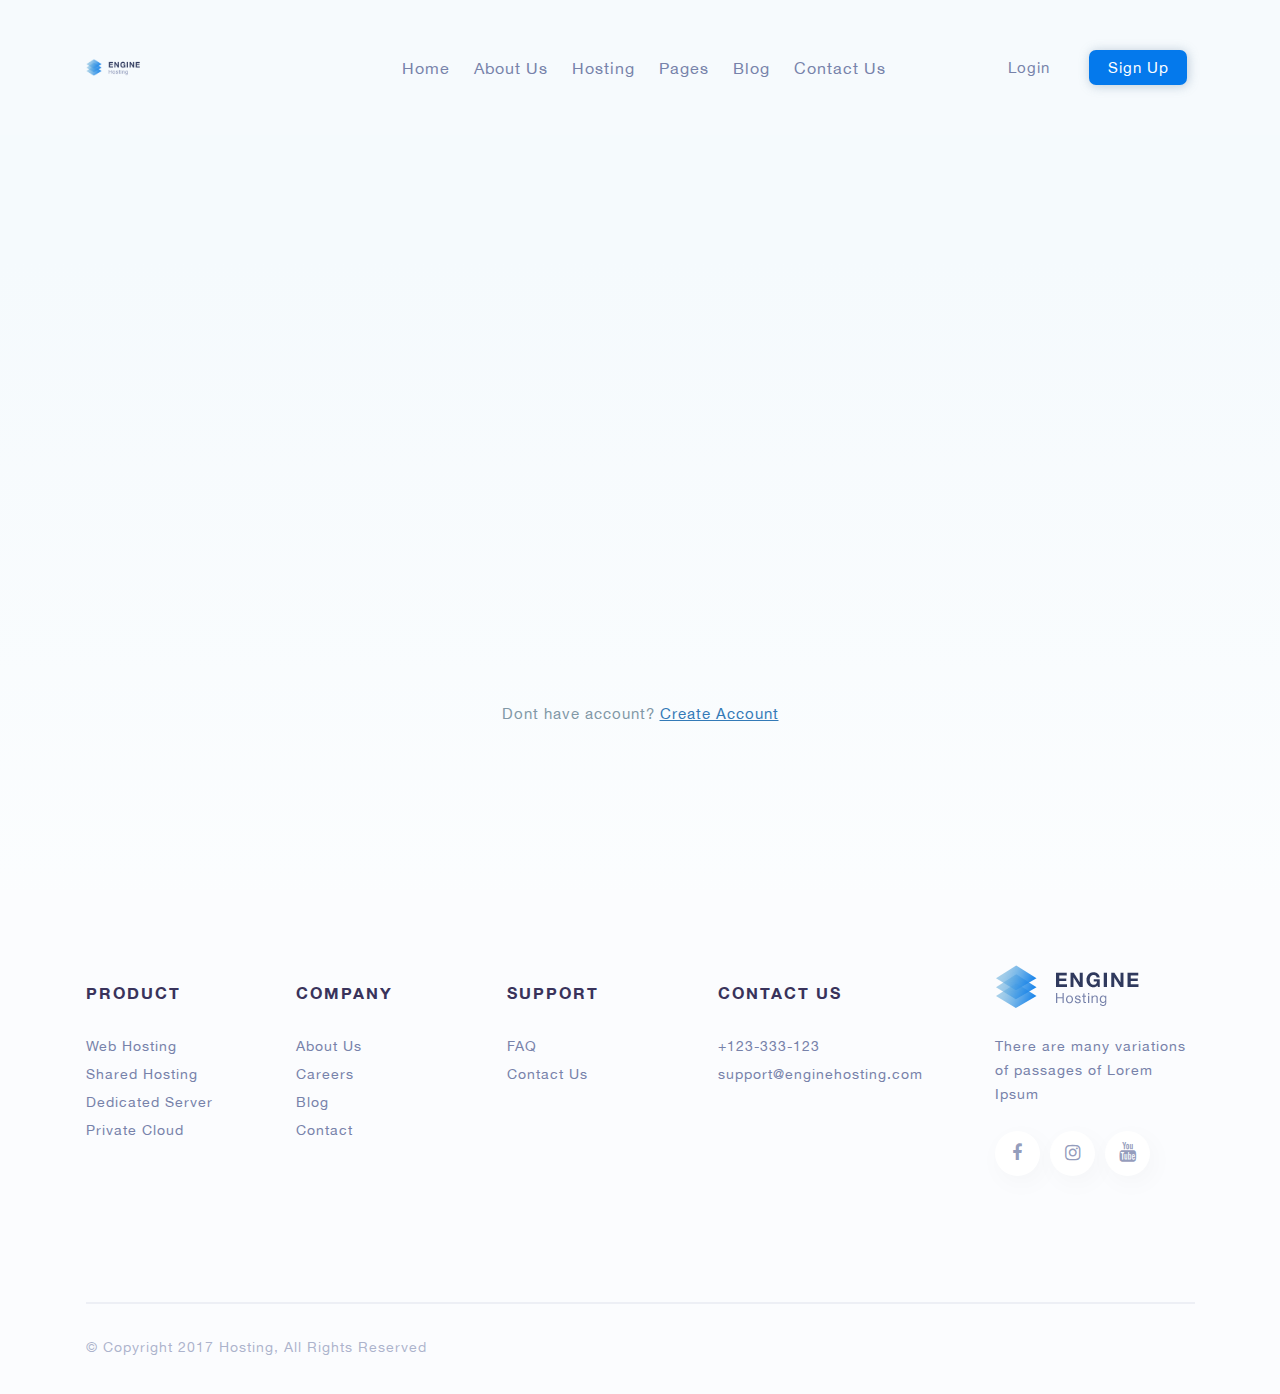
<file: login-light.html>
<!DOCTYPE html>
<html lang="en">
<head>
	<meta charset="UTF-8">
	<title>EngineHosting</title>
	<meta name="viewport" content="width=device-width, initial-scale=1, maximum-scale=1.5">
	<!-- Framework Css -->
	<link rel="stylesheet" type="text/css" href="assets/css/lib/bootstrap.min.css">
	<!-- Font Awesome / Icon Fonts -->
	<link rel="stylesheet" type="text/css" href="assets/css/lib/font-awesome.min.css">
	<!-- Owl Carousel / Carousel- Slider -->
	<link rel="stylesheet" type="text/css" href="assets/css/lib/owl.carousel.min.css">
	<!-- Animations -->
	<link rel="stylesheet" type="text/css" href="assets/css/lib/animations.min.css">
	<!-- Style Theme -->
	<link rel="stylesheet" type="text/css" href="assets/css/style.css">
	<!-- Light Style Theme -->
	<link rel="stylesheet" type="text/css" href="assets/css/light.css">
	<!-- Responsive Theme -->
	<link rel="stylesheet" type="text/css" href="assets/css/responsive.css">
</head>
<body class="login-page">
<div class="wrapper">
	<!--===================== Header ========================-->
<header>
	<div class="container">
		<div class="row">
			<div class="col-md-2">
				<div class="logo"><a href="index-light.html"><img src="assets/images/logo-light.png" alt="logo"></a></div>
			</div>
			<div class="col-md-7">
				<ul class="menu">
					<li><a href="index-light.html">Home</a></li>
					<li><a href="about-light.html">About Us</a></li>
					<li class="children">
						<a href="#">Hosting</a>
						<ul class="sub-menu">
							<li><a href="service-page.html">Service page 1</a></li>
							<li><a href="service-page-light.html">Service page 2</a></li>
							<li><a href="service-page-dark.html">Service page 3</a></li>
							<li><a href="service-page-images.html">Service page 4</a></li>
						</ul><!--sub-menu-->
					</li><!--children-->
					<li class="children">
						<a href="user-interface-light.html">Pages</a>
						<ul class="sub-menu">
							<li><a href="404-light.html">404 Page</a></li>
							<li><a href="order-light.html">Order</a></li>
							<li><a href="user-interface-light.html">User Interface</a></li>
						</ul><!--sub-menu-->
					</li>
					<li><a href="blog-list-light.html">Blog</a></li>
					<li><a href="contact-light.html">Contact Us</a></li>
				</ul>
			</div>
			<div class="col-md-3">
				<div class="button-header">
					<a href="login-light.html" class="custom-btn login">Login</a>
					<a href="sign-up-light.html" class="custom-btn">Sign Up</a>
				</div>
			</div>
		</div>
	</div>
	<div class="mobile-block">
		<div class="logo-mobile"><a href="index.html"><img src="assets/images/logo.svg" alt="logo"></a></div>
		<a href="#" class="mobile-menu-btn"><span></span></a>
		<div class="mobile-menu">
			<div class="inside">
				<div class="logo">
					<a href="index-light.html"><img src="assets/images/logo.svg" alt="logo"></a>
				</div><!--logo-->
				<ul class="menu panel-group" id="accordion" aria-multiselectable="true">
					<li><a href="index-light.html">Home</a></li>
					<li><a href="about.html">About Us</a></li>
					<li class="children panel">
						<a href="#menu1" class="collapsed" data-toggle="collapse" data-parent="#accordion" aria-expanded="false" aria-controls="menu1">Hosting</a>
						<ul class="sub-menu panel-collapse collapse" id="menu1">
							<li><a href="service-page.html">Service page 1</a></li>
							<li><a href="service-page-light.html">Service page 2</a></li>
							<li><a href="service-page-dark.html">Service page 3</a></li>
							<li><a href="service-page-images.html">Service page 4</a></li>
						</ul><!--sub-menu-->
					</li>
					<li class="children panel">
						<a href="#menu2" class="collapsed" data-toggle="collapse" data-parent="#accordion" aria-expanded="false" aria-controls="menu2">Pages</a>
						<ul class="sub-menu panel-collapse collapse" id="menu2">
							<li><a href="404-light.html">404 Page</a></li>
							<li><a href="order-light.html">Order</a></li>
							<li><a href="user-interface-light.html">User Interface</a></li>
						</ul><!--sub-menu-->
					</li>
					<li><a href="blog-list-light.html">Blog</a></li>
					<li><a href="contact-light.html">Contact Us</a></li>
				</ul><!--menu-->
				<div class="button-header">
					<a href="login-light.html" class="custom-btn login">Login</a>
					<a href="#" class="custom-btn">Sign Up</a>
				</div><!--button-header-->
			</div><!--inside-->
		</div><!--mobile-menu-->
	</div>
</header>
<!--===================== End of Header ========================-->
	<!--===================== Login Bg ========================-->
	<div class="login-bg animatedParent">
		<form class="animated growIn">
			<h2>Login</h2>
			<div class="form-group">
				<input type="text" placeholder="Email Address">
			</div>
			<div class="form-group">
				<input type="text" placeholder="Password">
			</div>
			<div class="form-group">
				<a href="#">Forgot Password?</a>
				<button>Login</button>
			</div>
		</form>
		<h3 class="text-center create">Dont have account? <a href="sign-up.html">Create Account</a></h3>
	</div>
	<!--===================== End of Login Bg ========================-->
	<!--===================== Footer ========================-->
<footer>
	<div class="container">
		<div class="widget-footer">
			<h4>Product</h4>
			<ul>
				<li><a href="service-page.html">Web Hosting</a></li>
				<li><a href="service-page.html">Shared Hosting</a></li>
				<li><a href="service-page.html">Dedicated Server</a></li>
				<li><a href="service-page.html">Private Cloud</a></li>
			</ul>
		</div><!--widget-footer-->
		<div class="widget-footer">
			<h4>Company</h4>
			<ul>
				<li><a href="about.html">About Us</a></li>
				<li><a href="service-page.html">Careers</a></li>
				<li><a href="blog-list.html">Blog</a></li>
				<li><a href="contact.html">Contact</a></li>
			</ul>
		</div><!--widget-footer-->
		<div class="widget-footer">
			<h4>Support</h4>
			<ul>
				<li><a href="service-page.html">FAQ</a></li>
				<li><a href="contact.html">Contact Us</a></li>
			</ul>
		</div><!--widget-footer-->
		<div class="widget-footer">
			<h4>Contact Us</h4>
			<ul>
				<li><a href="#">+123-333-123</a></li>
				<li><a href="#">support@enginehosting.com</a></li>
			</ul>
		</div><!--widget-footer-->
		<div class="widget-footer last">
			<a href="index.html"><img src="assets/images/logo-light.png" alt="logo"></a>
			<p>There are many variations of passages of Lorem Ipsum </p>
			<ul class="social-icon">
				<li><a href="#"><i class="fa fa-facebook"></i></a></li>
				<li><a href="#"><i class="fa fa-instagram"></i></a></li>
				<li><a href="#"><i class="fa fa-youtube"></i></a></li>
			</ul>
		</div><!--widget-footer-->
		<div class="copyright">
			<p>&copy; Copyright 2017 Hosting, All Rights Reserved</p>
		</div><!--copyright-->
	</div>
</footer>
<!--===================== End of Footer ========================-->
</div><!--wrapper-->
<script src="assets/js/lib/jquery.js"></script>
<script src="assets/js/lib/bootstrap.min.js"></script>
<script src="assets/js/lib/owl.carousel.min.js"></script>
<script src="assets/js/lib/css3-animate-it.js"></script>
<script src="assets/js/lib/counter.js"></script>
<script src="assets/js/main.js"></script>
</body>
</html>
</file>
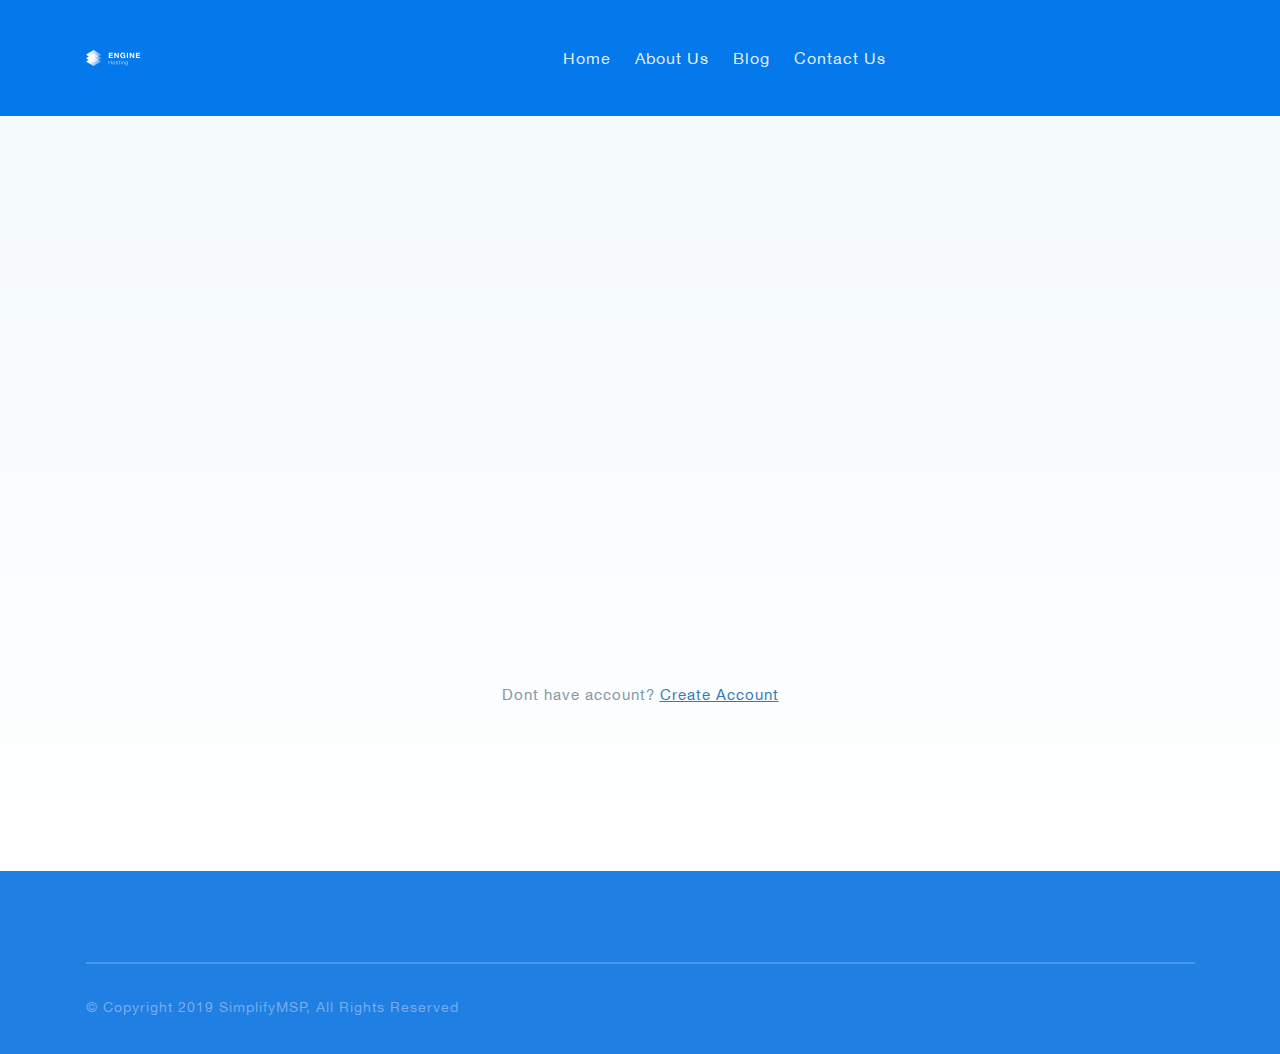
<file: login.html>
<!DOCTYPE html>
<html lang="en">
<head>
	<meta charset="UTF-8">
	<title>SimplifyMSP</title>
	<meta name="viewport" content="width=device-width, initial-scale=1, maximum-scale=1.5">
	<!-- Framework Css -->
	<link rel="stylesheet" type="text/css" href="assets/css/lib/bootstrap.min.css">
	<!-- Font Awesome / Icon Fonts -->
	<link rel="stylesheet" type="text/css" href="assets/css/lib/font-awesome.min.css">
	<!-- Owl Carousel / Carousel- Slider -->
	<link rel="stylesheet" type="text/css" href="assets/css/lib/owl.carousel.min.css">
	<!-- Animations -->
	<link rel="stylesheet" type="text/css" href="assets/css/lib/animations.min.css">
	<!-- Style Theme -->
	<link rel="stylesheet" type="text/css" href="assets/css/style.css">
	<!-- Responsive Theme -->
	<link rel="stylesheet" type="text/css" href="assets/css/responsive.css">
</head>
<body class="login-page">
<div class="wrapper">
	<!--===================== Header ========================-->
<header>
	<div class="container">
		<div class="row">
			<div class="col-md-2">
				<div class="logo"><a href="index.html"><img src="assets/images/logo.svg" alt="logo"></a></div>
			</div>
			<div class="col-md-7">
				<ul class="menu">
					<li><a href="index.html">Home</a></li>
					<li><a href="about_us.html">About Us</a></li>
					<!-- <li class="children">
						<a href="#">Hosting</a>
						<ul class="sub-menu">
							<li><a href="service_page.html">Service page 1</a></li>
							<li><a href="service_page_light.html">Service page 2</a></li>
							<li><a href="service_page_dark.html">Service page 3</a></li>
							<li><a href="service_page_images.html">Service page 4</a></li>
						</ul>
					</li>
					<li class="children">
						<a href="user_interface.html">Pages</a>
						<ul class="sub-menu">
							<li><a href="404.html">404 Page</a></li>
							<li><a href="order_page.html">Order</a></li>
							<li><a href="user_interface.html">User Interface</a></li>
						</ul>
					</li> -->
					<li><a href="blog_list.html">Blog</a></li>
					<li><a href="contact_us.html">Contact Us</a></li>
				</ul>
			</div>
			<div class="col-md-3">
				<div class="button-header">
					<!-- <a href="login.html" class="custom-btn login">Login</a>
					<a href="sign_up.html" class="custom-btn">Sign Up</a> -->
				</div>
			</div>
		</div>
	</div>
	<div class="mobile-block">
		<div class="logo-mobile"><a href="index.html"><img src="assets/images/logo.svg" alt="logo"></a></div>
		<a href="#" class="mobile-menu-btn"><span></span></a>
		<div class="mobile-menu">
			<div class="inside">
				<div class="logo">
					<a href="index.html"><img src="assets/images/logo.svg" alt="logo"></a>
				</div><!--logo-->
				<ul class="menu panel-group" id="accordion" aria-multiselectable="true">
					<li><a href="index.html">Home</a></li>
					<li><a href="about_us.html">About Us</a></li>
					<!-- <li class="children panel">
						<a href="#menu1" class="collapsed" data-toggle="collapse" data-parent="#accordion" aria-expanded="false" aria-controls="menu1">Hosting</a>
						<ul class="sub-menu panel-collapse collapse" id="menu1">
							<li><a href="service_page.html">Service page 1</a></li>
							<li><a href="service_page_light.html">Service page 2</a></li>
							<li><a href="service_page_dark.html">Service page 3</a></li>
							<li><a href="service_page_images.html">Service page 4</a></li>
						</ul>
					</li>
					<li class="children panel">
						<a href="#menu2" class="collapsed" data-toggle="collapse" data-parent="#accordion" aria-expanded="false" aria-controls="menu2">Pages</a>
						<ul class="sub-menu panel-collapse collapse" id="menu2">
							<li><a href="404.html">404 Page</a></li>
							<li><a href="order_page.html">Order</a></li>
							<li><a href="user_interface.html">User Interface</a></li>
						</ul>
					</li> -->
					<li><a href="blog_list.html">Blog</a></li>
					<li><a href="contact_us.html">Contact Us</a></li>
				</ul><!--menu-->
				<div class="button-header">
					<!-- <a href="login.html" class="custom-btn login">Login</a>
					<a href="#" class="custom-btn">Sign Up</a> -->
				</div><!--button-header-->
			</div><!--inside-->
		</div><!--mobile-menu-->
	</div>
</header>
<!--===================== End of Header ========================-->
	<!--===================== Login Bg ========================-->
	<div class="login-bg animatedParent">
		<form class="animated growIn">
			<h2>Login</h2>
			<div class="form-group">
				<input type="text" placeholder="Email Address">
			</div>
			<div class="form-group">
				<input type="text" placeholder="Password">
			</div>
			<div class="form-group">
				<a href="#">Forgot Password?</a>
				<button>Login</button>
			</div>
		</form>
		<h3 class="text-center create">Dont have account? <a href="sign-up.html">Create Account</a></h3>
	</div>
	<!--===================== End of Login Bg ========================-->
	<!--===================== Footer ========================-->
<footer>
	<div class="container">
		<!-- <div class="widget-footer">
			<h4>Product</h4>
			<ul>
				<li><a href="service-page.html">Web Hosting</a></li>
				<li><a href="service-page.html">Shared Hosting</a></li>
				<li><a href="service-page.html">Dedicated Server</a></li>
				<li><a href="service-page.html">Private Cloud</a></li>
			</ul>
		</div>
		<div class="widget-footer">
			<h4>Company</h4>
			<ul>
				<li><a href="about.html">About Us</a></li>
				<li><a href="service-page.html">Careers</a></li>
				<li><a href="blog-list.html">Blog</a></li>
				<li><a href="contact.html">Contact</a></li>
			</ul>
		</div>
		<div class="widget-footer">
			<h4>Support</h4>
			<ul>
				<li><a href="service-page.html">FAQ</a></li>
				<li><a href="contact.html">Contact Us</a></li>
			</ul>
		</div>
		<div class="widget-footer">
			<h4>Contact Us</h4>
			<ul>
				<li><a href="#">+123-333-123</a></li>
				<li><a href="#">support@enginehosting.com</a></li>
			</ul>
		</div>
		<div class="widget-footer last">
			<a href="index.html"><img src="assets/images/logo.svg" alt="logo"></a>
			<p>There are many variations of passages of Lorem Ipsum </p>
			<ul class="social-icon">
				<li><a href="#"><i class="fa fa-facebook"></i></a></li>
				<li><a href="#"><i class="fa fa-instagram"></i></a></li>
				<li><a href="#"><i class="fa fa-youtube"></i></a></li>
			</ul>
		</div> -->
		<div class="copyright">
			<p>&copy; Copyright 2019 SimplifyMSP, All Rights Reserved</p>
		</div>
	</div>
</footer>
<!--===================== End of Footer ========================-->
</div><!--wrapper-->
<script src="assets/js/lib/jquery.js"></script>
<script src="assets/js/lib/bootstrap.min.js"></script>
<script src="assets/js/lib/owl.carousel.min.js"></script>
<script src="assets/js/lib/css3-animate-it.js"></script>
<script src="assets/js/lib/counter.js"></script>
<script src="assets/js/main.js"></script>
</body>
</html>
</file>
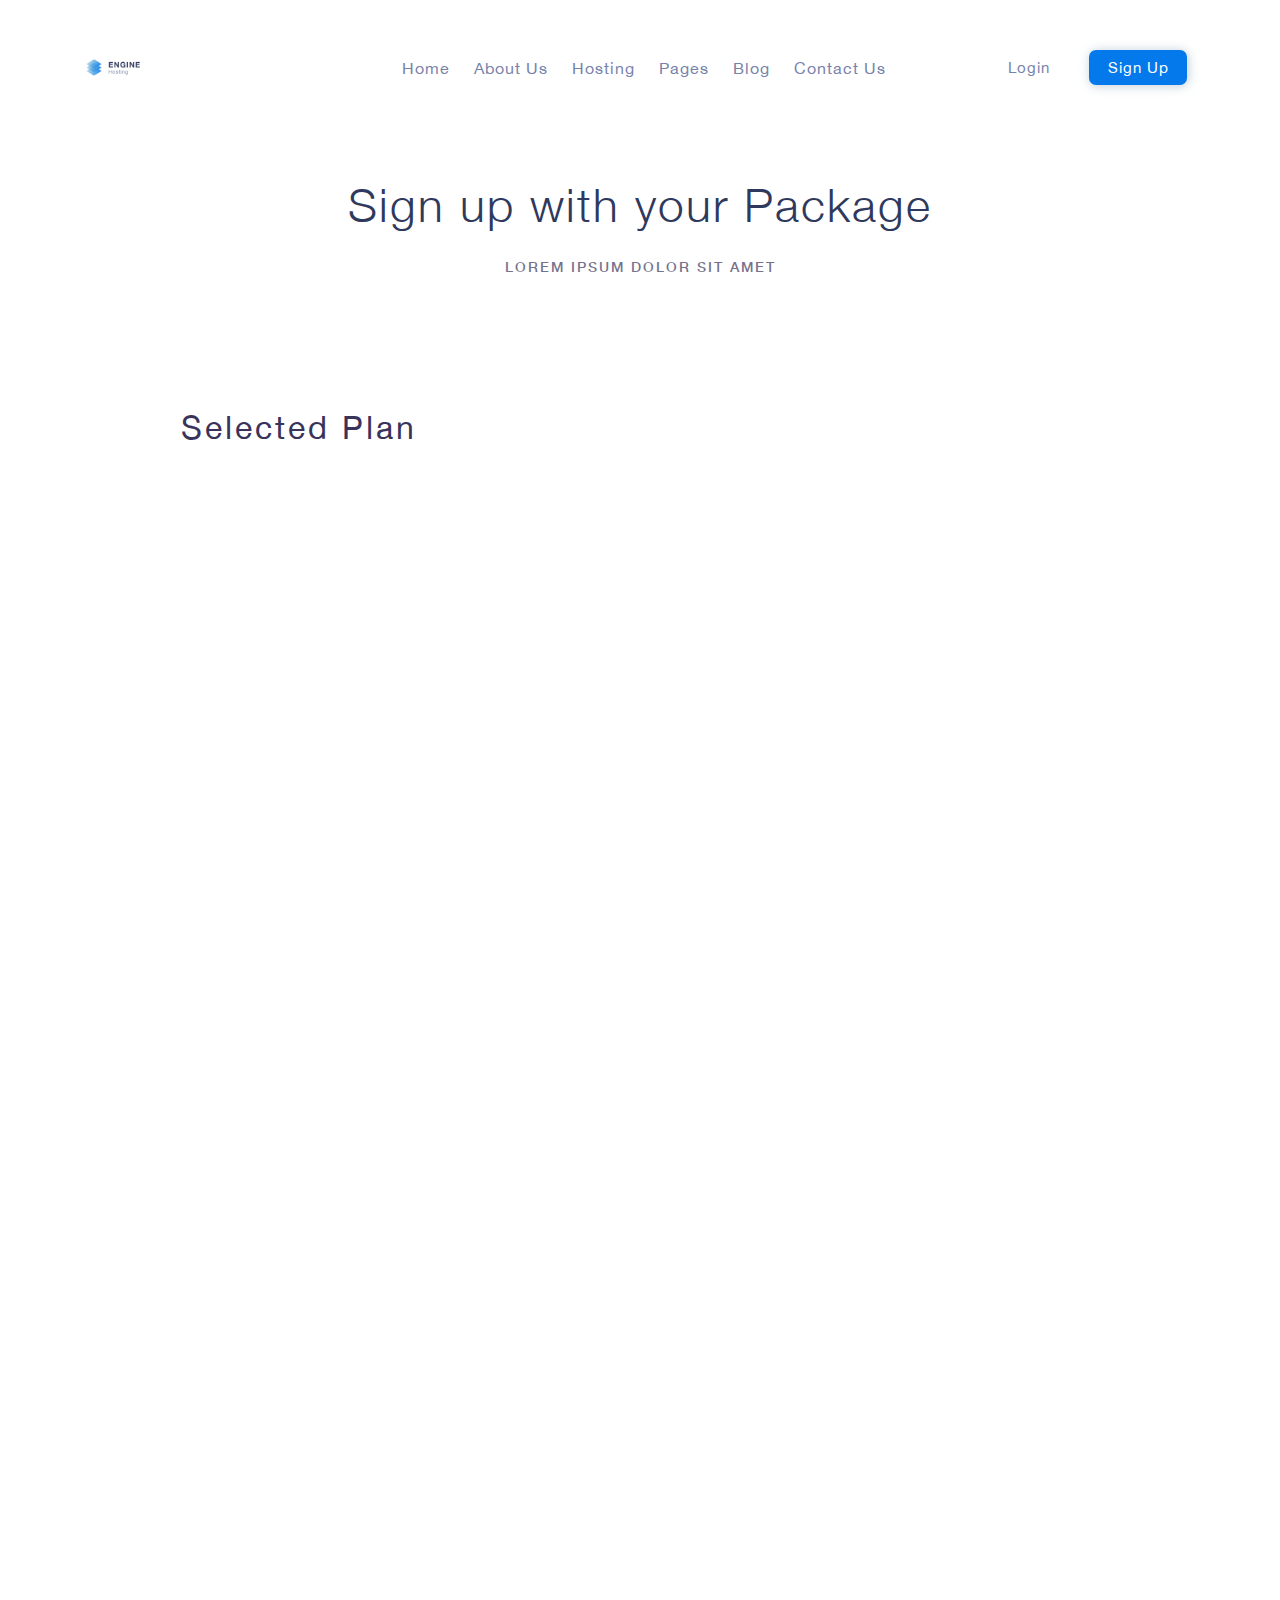
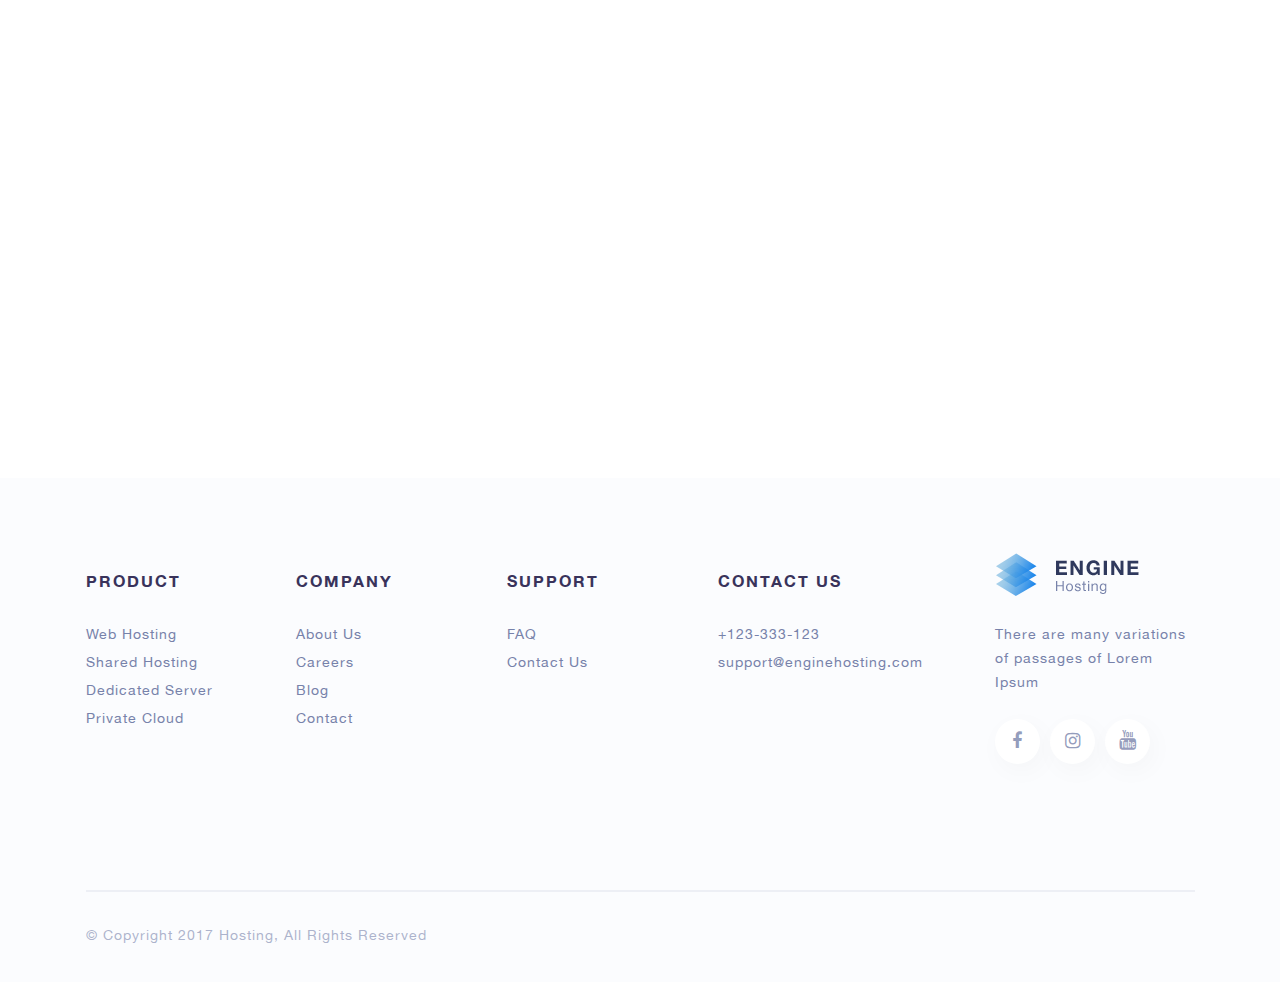
<file: order_page-light.html>
<!DOCTYPE html>
<html lang="en">
<head>
	<meta charset="UTF-8">
	<title>EngineHosting</title>
	<meta name="viewport" content="width=device-width, initial-scale=1, maximum-scale=1.5">
	<!-- Framework Css -->
	<link rel="stylesheet" type="text/css" href="assets/css/lib/bootstrap.min.css">
	<!-- Font Awesome / Icon Fonts -->
	<link rel="stylesheet" type="text/css" href="assets/css/lib/font-awesome.min.css">
	<!-- Owl Carousel / Carousel- Slider -->
	<link rel="stylesheet" type="text/css" href="assets/css/lib/owl.carousel.min.css">
	<!-- Animations -->
	<link rel="stylesheet" type="text/css" href="assets/css/lib/animations.min.css">
	<!-- Style Theme -->
	<link rel="stylesheet" type="text/css" href="assets/css/style.css">
	<!-- Light Style Theme -->
	<link rel="stylesheet" type="text/css" href="assets/css/light.css">
	<!-- Responsive Theme -->
	<link rel="stylesheet" type="text/css" href="assets/css/responsive.css">
</head>
<body class="order-page">
<div class="wrapper">
	<!--===================== Header ========================-->
<header class="transparent">
	<div class="container">
		<div class="row">
			<div class="col-md-2">
				<div class="logo"><a href="index-light.html"><img src="assets/images/logo-light.png" alt="logo"></a></div>
			</div>
			<div class="col-md-7">
				<ul class="menu">
					<li><a href="index-light.html">Home</a></li>
					<li><a href="about-light.html">About Us</a></li>
					<li class="children">
						<a href="#">Hosting</a>
						<ul class="sub-menu">
							<li><a href="service-page.html">Service page 1</a></li>
							<li><a href="service-page-light.html">Service page 2</a></li>
							<li><a href="service-page-dark.html">Service page 3</a></li>
							<li><a href="service-page-images.html">Service page 4</a></li>
						</ul><!--sub-menu-->
					</li><!--children-->
					<li class="children">
						<a href="user-interface-light.html">Pages</a>
						<ul class="sub-menu">
							<li><a href="404-light.html">404 Page</a></li>
							<li><a href="order-light.html">Order</a></li>
							<li><a href="user-interface-light.html">User Interface</a></li>
						</ul><!--sub-menu-->
					</li>
					<li><a href="blog-list-light.html">Blog</a></li>
					<li><a href="contact-light.html">Contact Us</a></li>
				</ul>
			</div>
			<div class="col-md-3">
				<div class="button-header">
					<a href="login-light.html" class="custom-btn login">Login</a>
					<a href="sign-up-light.html" class="custom-btn">Sign Up</a>
				</div>
			</div>
		</div>
	</div>
	<div class="mobile-block">
		<div class="logo-mobile"><a href="index.html"><img src="assets/images/logo.svg" alt="logo"></a></div>
		<a href="#" class="mobile-menu-btn"><span></span></a>
		<div class="mobile-menu">
			<div class="inside">
				<div class="logo">
					<a href="index-light.html"><img src="assets/images/logo.svg" alt="logo"></a>
				</div><!--logo-->
				<ul class="menu panel-group" id="accordion" aria-multiselectable="true">
					<li><a href="index-light.html">Home</a></li>
					<li><a href="about.html">About Us</a></li>
					<li class="children panel">
						<a href="#menu1" class="collapsed" data-toggle="collapse" data-parent="#accordion" aria-expanded="false" aria-controls="menu1">Hosting</a>
						<ul class="sub-menu panel-collapse collapse" id="menu1">
							<li><a href="service-page.html">Service page 1</a></li>
							<li><a href="service-page-light.html">Service page 2</a></li>
							<li><a href="service-page-dark.html">Service page 3</a></li>
							<li><a href="service-page-images.html">Service page 4</a></li>
						</ul><!--sub-menu-->
					</li>
					<li class="children panel">
						<a href="#menu2" class="collapsed" data-toggle="collapse" data-parent="#accordion" aria-expanded="false" aria-controls="menu2">Pages</a>
						<ul class="sub-menu panel-collapse collapse" id="menu2">
							<li><a href="404-light.html">404 Page</a></li>
							<li><a href="order-light.html">Order</a></li>
							<li><a href="user-interface-light.html">User Interface</a></li>
						</ul><!--sub-menu-->
					</li>
					<li><a href="blog-list-light.html">Blog</a></li>
					<li><a href="contact-light.html">Contact Us</a></li>
				</ul><!--menu-->
				<div class="button-header">
					<a href="login-light.html" class="custom-btn login">Login</a>
					<a href="#" class="custom-btn">Sign Up</a>
				</div><!--button-header-->
			</div><!--inside-->
		</div><!--mobile-menu-->
	</div>
</header>
<!--===================== End of Header ========================-->
	<!--===================== Breadcrumbs ========================-->
	<div class="breadcrumbs">
		<div class="container">
			<h1>Sign up with your Package</h1>
			<p>lorem ipsum dolor sit amet</p>
		</div>
	</div>
	<!--===================== End of Breadcrumbs ========================-->
	<!--===================== Content Order ========================-->
	<div class="content-order container animatedParent">
		<div class="row">
			<div class="col-md-12">
				<h2 class="first">Selected Plan</h2>
			</div>
			<div class="col-md-8 animated bounceInLeft">
				<!--===================== Tab Content ========================-->
				<div class="tab-content">
					<div class="content">
						<div>
							<img src="assets/images/vpn2.png" alt="vpn">
						</div>
						<div class="center">
							<h6>VPS Hosting Basic Plan</h6>
							<ul>
								<li>RAM</li>
								<li>Storage SSD</li>
								<li>SAS Storage</li>
								<li>CPU Cores</li>
								<li>Brandwidth</li>
							</ul>
							<span><b>Price</b>Monthly<span>Yearly</span></span>
						</div>
						<div class="last">
							<a href="#">Change Plan</a>
							<ul>
								<li>8 GB</li>
								<li>25 GB</li>
								<li>50GB</li>
								<li>2</li>
								<li>2 TB</li>
							</ul>
							<span>80$/Month<span>60$/Month</span></span>
						</div>
					</div><!--content-->
				</div>
				<!--===================== End of Tab Content ========================-->
				<!--===================== Account Details ========================-->
				<div class="account-details">
					<h2>Account Details</h2>
					<form>
						<div class="form-group col-2">
							<label>First Name <span>*</span></label>
							<input type="text">
						</div>
						<div class="form-group col-2">
							<label>Last Name <span>*</span></label>
							<input type="text">
						</div>
						<div class="form-group">
							<label>Country <span>*</span></label>
							<select name="Country">
								<option value="Select Country">Select</option>
								<option value="Select Country2">Ukraine</option>
							</select>
						</div>
						<div class="form-group col-2">
							<label>City <span>*</span></label>
							<input type="text">
						</div>
						<div class="form-group col-2">
							<label>ZIP Code * <span>*</span></label>
							<input type="text">
						</div>

						<div class="form-group">
							<label>Address <span>*</span></label>
							<input type="text">
						</div>
						<div class="form-group">
							<label>Email Address <span>*</span></label>
							<input type="text">
						</div>
						<div class="form-group last">
							<span>
								<input type="radio" name="company" id="individual">
								<label for="individual"><span></span>Individual</label>
							</span>
							<input type="radio" name="company" id="company">
							<label for="company"><span></span>Company</label>
						</div>
						<div class="form-group checkbox">
							<input type="checkbox" name="billing" value="company" id="billing"><label for="billing"><span class="first"></span><span>My billing address is the same as my contact address</span></label>
						</div>
					</form>
					<div class="bottom">
						<h3>Payment Information</h3>
						<p>Billing information not required on this step. Once you submit this form, we will send you a information to finish payment. </p>
						<button>create my account</button>
					</div><!--bottom-->
				</div>
				<!--===================== End of Account Details ========================-->
			</div>
			<div class="col-md-4 animated bounceInRight">
				<!--===================== Total Order ========================-->
				<div class="total-order">
					<h4>Summary</h4>
					<ul>
						<li>VPS Basic<span>80.00$</span></li>
						<li>Subtotal<span>80.00$</span></li>
						<li>VAT<span>0.00$</span></li>
					</ul>
					<form>
						<div class="form-group">
							<input type="radio" name="month" id="month">
							<label for="month">Pay per Month <span class="first"></span><b>80.00$</b></label>
						</div>
						<div class="form-group">
							<input type="radio" name="month" id="year">
							<label for="year">Pay per Year <span class="first"></span><b>720.00$</b></label>
						</div>
					</form>
					<span class="total">TOTAL: <b>80.00$</b></span>
				</div>
				<!--===================== End of Total Order ========================-->
			</div>
		</div>
	</div>
	<!--===================== End of Content Order ========================-->
	<!--===================== Footer ========================-->
<footer>
	<div class="container">
		<div class="widget-footer">
			<h4>Product</h4>
			<ul>
				<li><a href="service-page.html">Web Hosting</a></li>
				<li><a href="service-page.html">Shared Hosting</a></li>
				<li><a href="service-page.html">Dedicated Server</a></li>
				<li><a href="service-page.html">Private Cloud</a></li>
			</ul>
		</div><!--widget-footer-->
		<div class="widget-footer">
			<h4>Company</h4>
			<ul>
				<li><a href="about.html">About Us</a></li>
				<li><a href="service-page.html">Careers</a></li>
				<li><a href="blog-list.html">Blog</a></li>
				<li><a href="contact.html">Contact</a></li>
			</ul>
		</div><!--widget-footer-->
		<div class="widget-footer">
			<h4>Support</h4>
			<ul>
				<li><a href="service-page.html">FAQ</a></li>
				<li><a href="contact.html">Contact Us</a></li>
			</ul>
		</div><!--widget-footer-->
		<div class="widget-footer">
			<h4>Contact Us</h4>
			<ul>
				<li><a href="#">+123-333-123</a></li>
				<li><a href="#">support@enginehosting.com</a></li>
			</ul>
		</div><!--widget-footer-->
		<div class="widget-footer last">
			<a href="index.html"><img src="assets/images/logo-light.png" alt="logo"></a>
			<p>There are many variations of passages of Lorem Ipsum </p>
			<ul class="social-icon">
				<li><a href="#"><i class="fa fa-facebook"></i></a></li>
				<li><a href="#"><i class="fa fa-instagram"></i></a></li>
				<li><a href="#"><i class="fa fa-youtube"></i></a></li>
			</ul>
		</div><!--widget-footer-->
		<div class="copyright">
			<p>&copy; Copyright 2017 Hosting, All Rights Reserved</p>
		</div><!--copyright-->
	</div>
</footer>
<!--===================== End of Footer ========================-->
</div><!--wrapper-->
<script src="assets/js/lib/jquery.js"></script>
<script src="assets/js/lib/bootstrap.min.js"></script>
<script src="assets/js/lib/owl.carousel.min.js"></script>
<script src="assets/js/lib/css3-animate-it.js"></script>
<script src="assets/js/lib/counter.js"></script>
<script src="assets/js/main.js"></script>
</body>
</html>
</file>
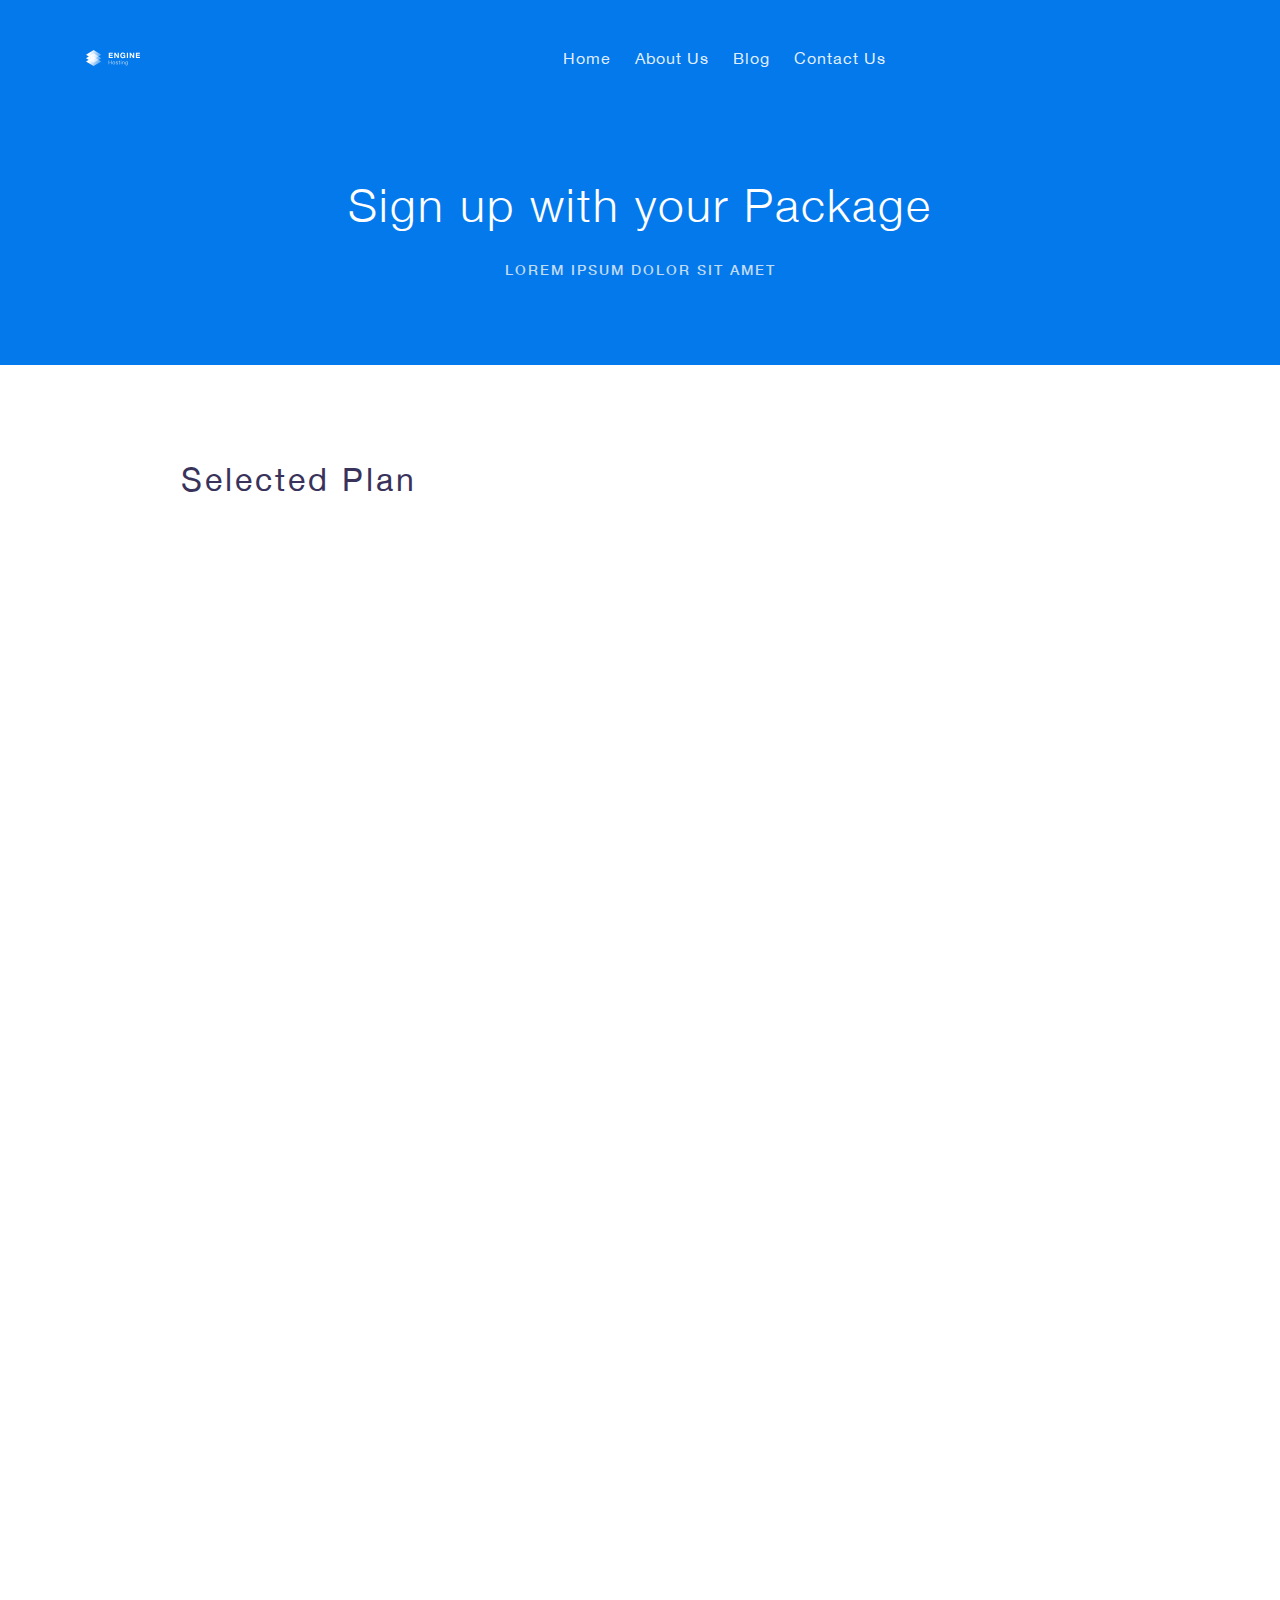
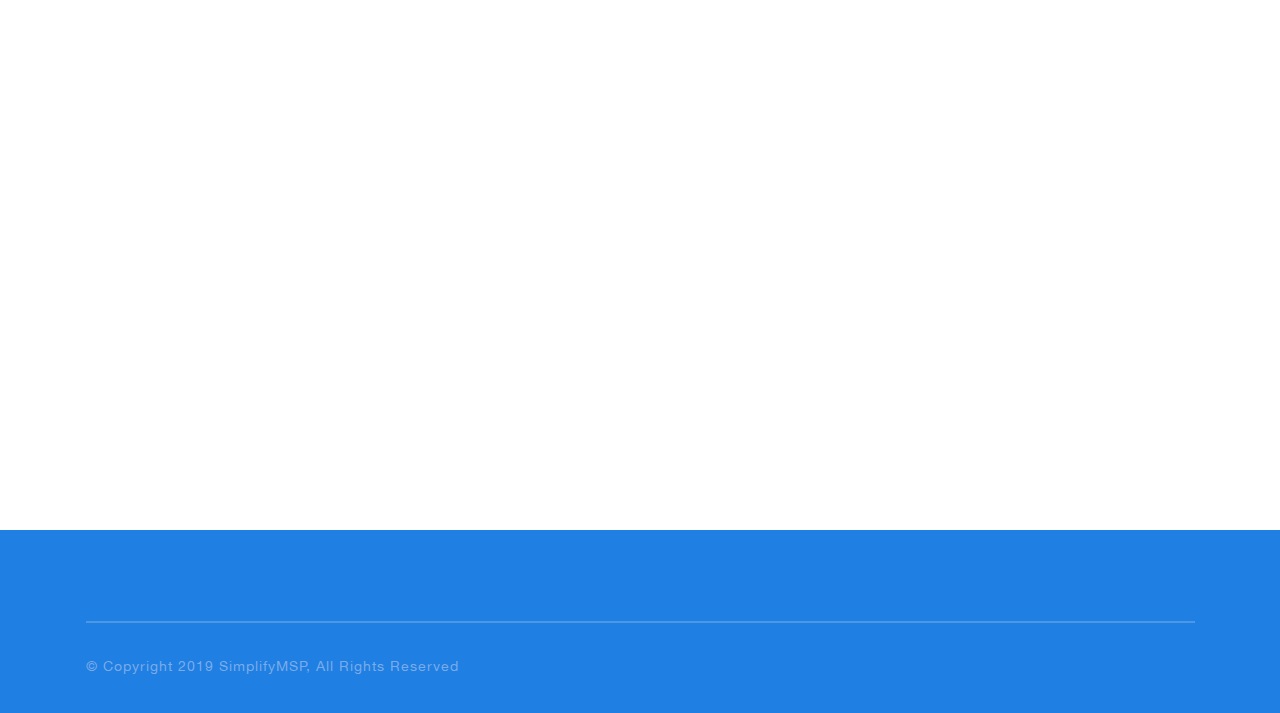
<file: order_page.html>
<!DOCTYPE html>
<html lang="en">
<head>
	<meta charset="UTF-8">
	<title>SimplifyMSP</title>
	<meta name="viewport" content="width=device-width, initial-scale=1, maximum-scale=1.5">
	<!-- Framework Css -->
	<link rel="stylesheet" type="text/css" href="assets/css/lib/bootstrap.min.css">
	<!-- Font Awesome / Icon Fonts -->
	<link rel="stylesheet" type="text/css" href="assets/css/lib/font-awesome.min.css">
	<!-- Owl Carousel / Carousel- Slider -->
	<link rel="stylesheet" type="text/css" href="assets/css/lib/owl.carousel.min.css">
	<!-- Animations -->
	<link rel="stylesheet" type="text/css" href="assets/css/lib/animations.min.css">
	<!-- Style Theme -->
	<link rel="stylesheet" type="text/css" href="assets/css/style.css">
	<!-- Responsive Theme -->
	<link rel="stylesheet" type="text/css" href="assets/css/responsive.css">
</head>
<body class="order-page">
<div class="wrapper">
	<!--===================== Header ========================-->
<header class="transparent">
	<div class="container">
		<div class="row">
			<div class="col-md-2">
				<div class="logo"><a href="index.html"><img src="assets/images/logo.svg" alt="logo"></a></div>
			</div>
			<div class="col-md-7">
				<ul class="menu">
					<li><a href="index.html">Home</a></li>
					<li><a href="about_us.html">About Us</a></li>
					<!-- <li class="children">
						<a href="#">Hosting</a>
						<ul class="sub-menu">
							<li><a href="service_page.html">Service page 1</a></li>
							<li><a href="service_page_light.html">Service page 2</a></li>
							<li><a href="service_page_dark.html">Service page 3</a></li>
							<li><a href="service_page_images.html">Service page 4</a></li>
						</ul>
					</li>
					<li class="children">
						<a href="user_interface.html">Pages</a>
						<ul class="sub-menu">
							<li><a href="404.html">404 Page</a></li>
							<li><a href="order_page.html">Order</a></li>
							<li><a href="user_interface.html">User Interface</a></li>
						</ul>
					</li> -->
					<li><a href="blog_list.html">Blog</a></li>
					<li><a href="contact_us.html">Contact Us</a></li>
				</ul>
			</div>
			<div class="col-md-3">
				<div class="button-header">
					<!-- <a href="login.html" class="custom-btn login">Login</a>
					<a href="sign_up.html" class="custom-btn">Sign Up</a> -->
				</div>
			</div>
		</div>
	</div>
	<div class="mobile-block">
		<div class="logo-mobile"><a href="index.html"><img src="assets/images/logo.svg" alt="logo"></a></div>
		<a href="#" class="mobile-menu-btn"><span></span></a>
		<div class="mobile-menu">
			<div class="inside">
				<div class="logo">
					<a href="index.html"><img src="assets/images/logo.svg" alt="logo"></a>
				</div><!--logo-->
				<ul class="menu panel-group" id="accordion" aria-multiselectable="true">
					<li><a href="index.html">Home</a></li>
					<li><a href="about_us.html">About Us</a></li>
					<!-- <li class="children panel">
						<a href="#menu1" class="collapsed" data-toggle="collapse" data-parent="#accordion" aria-expanded="false" aria-controls="menu1">Hosting</a>
						<ul class="sub-menu panel-collapse collapse" id="menu1">
							<li><a href="service_page.html">Service page 1</a></li>
							<li><a href="service_page_light.html">Service page 2</a></li>
							<li><a href="service_page_dark.html">Service page 3</a></li>
							<li><a href="service_page_images.html">Service page 4</a></li>
						</ul>
					</li>
					<li class="children panel">
						<a href="#menu2" class="collapsed" data-toggle="collapse" data-parent="#accordion" aria-expanded="false" aria-controls="menu2">Pages</a>
						<ul class="sub-menu panel-collapse collapse" id="menu2">
							<li><a href="404.html">404 Page</a></li>
							<li><a href="order_page.html">Order</a></li>
							<li><a href="user_interface.html">User Interface</a></li>
						</ul>
					</li> -->
					<li><a href="blog_list.html">Blog</a></li>
					<li><a href="contact_us.html">Contact Us</a></li>
				</ul><!--menu-->
				<div class="button-header">
					<!-- <a href="login.html" class="custom-btn login">Login</a>
					<a href="#" class="custom-btn">Sign Up</a> -->
				</div><!--button-header-->
			</div><!--inside-->
		</div><!--mobile-menu-->
	</div>
</header>
<!--===================== End of Header ========================-->
	<!--===================== Breadcrumbs ========================-->
	<div class="breadcrumbs">
		<div class="container">
			<h1>Sign up with your Package</h1>
			<p>lorem ipsum dolor sit amet</p>
		</div>
	</div>
	<!--===================== End of Breadcrumbs ========================-->
	<!--===================== Content Order ========================-->
	<div class="content-order container animatedParent">
		<div class="row">
			<div class="col-md-12">
				<h2 class="first">Selected Plan</h2>
			</div>
			<div class="col-md-8 animated bounceInLeft">
				<!--===================== Tab Content ========================-->
				<div class="tab-content">
					<div class="content">
						<div>
							<img src="assets/images/vpn3.svg" alt="vpn">
						</div>
						<div class="center">
							<h6>VPS Hosting Basic Plan</h6>
							<ul>
								<li>RAM</li>
								<li>Storage SSD</li>
								<li>SAS Storage</li>
								<li>CPU Cores</li>
								<li>Brandwidth</li>
							</ul>
							<span><b>Price</b>Monthly<span>Yearly</span></span>
						</div>
						<div class="last">
							<a href="#">Change Plan</a>
							<ul>
								<li>8 GB</li>
								<li>25 GB</li>
								<li>50GB</li>
								<li>2</li>
								<li>2 TB</li>
							</ul>
							<span>80$/Month<span>60$/Month</span></span>
						</div>
					</div><!--content-->
				</div>
				<!--===================== End of Tab Content ========================-->
				<!--===================== Account Details ========================-->
				<div class="account-details">
					<h2>Account Details</h2>
					<form>
						<div class="form-group col-2">
							<label>First Name <span>*</span></label>
							<input type="text">
						</div>
						<div class="form-group col-2">
							<label>Last Name <span>*</span></label>
							<input type="text">
						</div>
						<div class="form-group">
							<label>Country <span>*</span></label>
							<select name="Country">
								<option value="Select Country">Select</option>
								<option value="Select Country2">Ukraine</option>
							</select>
						</div>
						<div class="form-group col-2">
							<label>City <span>*</span></label>
							<input type="text">
						</div>
						<div class="form-group col-2">
							<label>ZIP Code * <span>*</span></label>
							<input type="text">
						</div>

						<div class="form-group">
							<label>Address <span>*</span></label>
							<input type="text">
						</div>
						<div class="form-group">
							<label>Email Address <span>*</span></label>
							<input type="text">
						</div>
						<div class="form-group last">
							<span>
								<input type="radio" name="company" id="individual">
								<label for="individual"><span></span>Individual</label>
							</span>
							<input type="radio" name="company" id="company">
							<label for="company"><span></span>Company</label>
						</div>
						<div class="form-group checkbox">
							<input type="checkbox" name="billing" value="company" id="billing"><label for="billing"><span class="first"></span><span>My billing address is the same as my contact address</span></label>
						</div>
					</form>
					<div class="bottom">
						<h3>Payment Information</h3>
						<p>Billing information not required on this step. Once you submit this form, we will send you a information to finish payment. </p>
						<button>create my account</button>
					</div><!--bottom-->
				</div>
				<!--===================== End of Account Details ========================-->
			</div>
			<div class="col-md-4 animated bounceInRight">
				<!--===================== Total Order ========================-->
				<div class="total-order">
					<h4>Summary</h4>
					<ul>
						<li>VPS Basic<span>80.00$</span></li>
						<li>Subtotal<span>80.00$</span></li>
						<li>VAT<span>0.00$</span></li>
					</ul>
					<form>
						<div class="form-group">
							<input type="radio" name="month" id="month">
							<label for="month">Pay per Month <span class="first"></span><b>80.00$</b></label>
						</div>
						<div class="form-group">
							<input type="radio" name="month" id="year">
							<label for="year">Pay per Year <span class="first"></span><b>720.00$</b></label>
						</div>
					</form>
					<span class="total">TOTAL: <b>80.00$</b></span>
				</div>
				<!--===================== End of Total Order ========================-->
			</div>
		</div>
	</div>
	<!--===================== End of Content Order ========================-->
	<!--===================== Footer ========================-->
<footer>
	<div class="container">
		<!-- <div class="widget-footer">
			<h4>Product</h4>
			<ul>
				<li><a href="service-page.html">Web Hosting</a></li>
				<li><a href="service-page.html">Shared Hosting</a></li>
				<li><a href="service-page.html">Dedicated Server</a></li>
				<li><a href="service-page.html">Private Cloud</a></li>
			</ul>
		</div>
		<div class="widget-footer">
			<h4>Company</h4>
			<ul>
				<li><a href="about.html">About Us</a></li>
				<li><a href="service-page.html">Careers</a></li>
				<li><a href="blog-list.html">Blog</a></li>
				<li><a href="contact.html">Contact</a></li>
			</ul>
		</div>
		<div class="widget-footer">
			<h4>Support</h4>
			<ul>
				<li><a href="service-page.html">FAQ</a></li>
				<li><a href="contact.html">Contact Us</a></li>
			</ul>
		</div>
		<div class="widget-footer">
			<h4>Contact Us</h4>
			<ul>
				<li><a href="#">+123-333-123</a></li>
				<li><a href="#">support@enginehosting.com</a></li>
			</ul>
		</div>
		<div class="widget-footer last">
			<a href="index.html"><img src="assets/images/logo.svg" alt="logo"></a>
			<p>There are many variations of passages of Lorem Ipsum </p>
			<ul class="social-icon">
				<li><a href="#"><i class="fa fa-facebook"></i></a></li>
				<li><a href="#"><i class="fa fa-instagram"></i></a></li>
				<li><a href="#"><i class="fa fa-youtube"></i></a></li>
			</ul>
		</div> -->
		<div class="copyright">
			<p>&copy; Copyright 2019 SimplifyMSP, All Rights Reserved</p>
		</div>
	</div>
</footer>
<!--===================== End of Footer ========================-->
</div><!--wrapper-->
<script src="assets/js/lib/jquery.js"></script>
<script src="assets/js/lib/bootstrap.min.js"></script>
<script src="assets/js/lib/owl.carousel.min.js"></script>
<script src="assets/js/lib/css3-animate-it.js"></script>
<script src="assets/js/lib/counter.js"></script>
<script src="assets/js/main.js"></script>
</body>
</html>
</file>
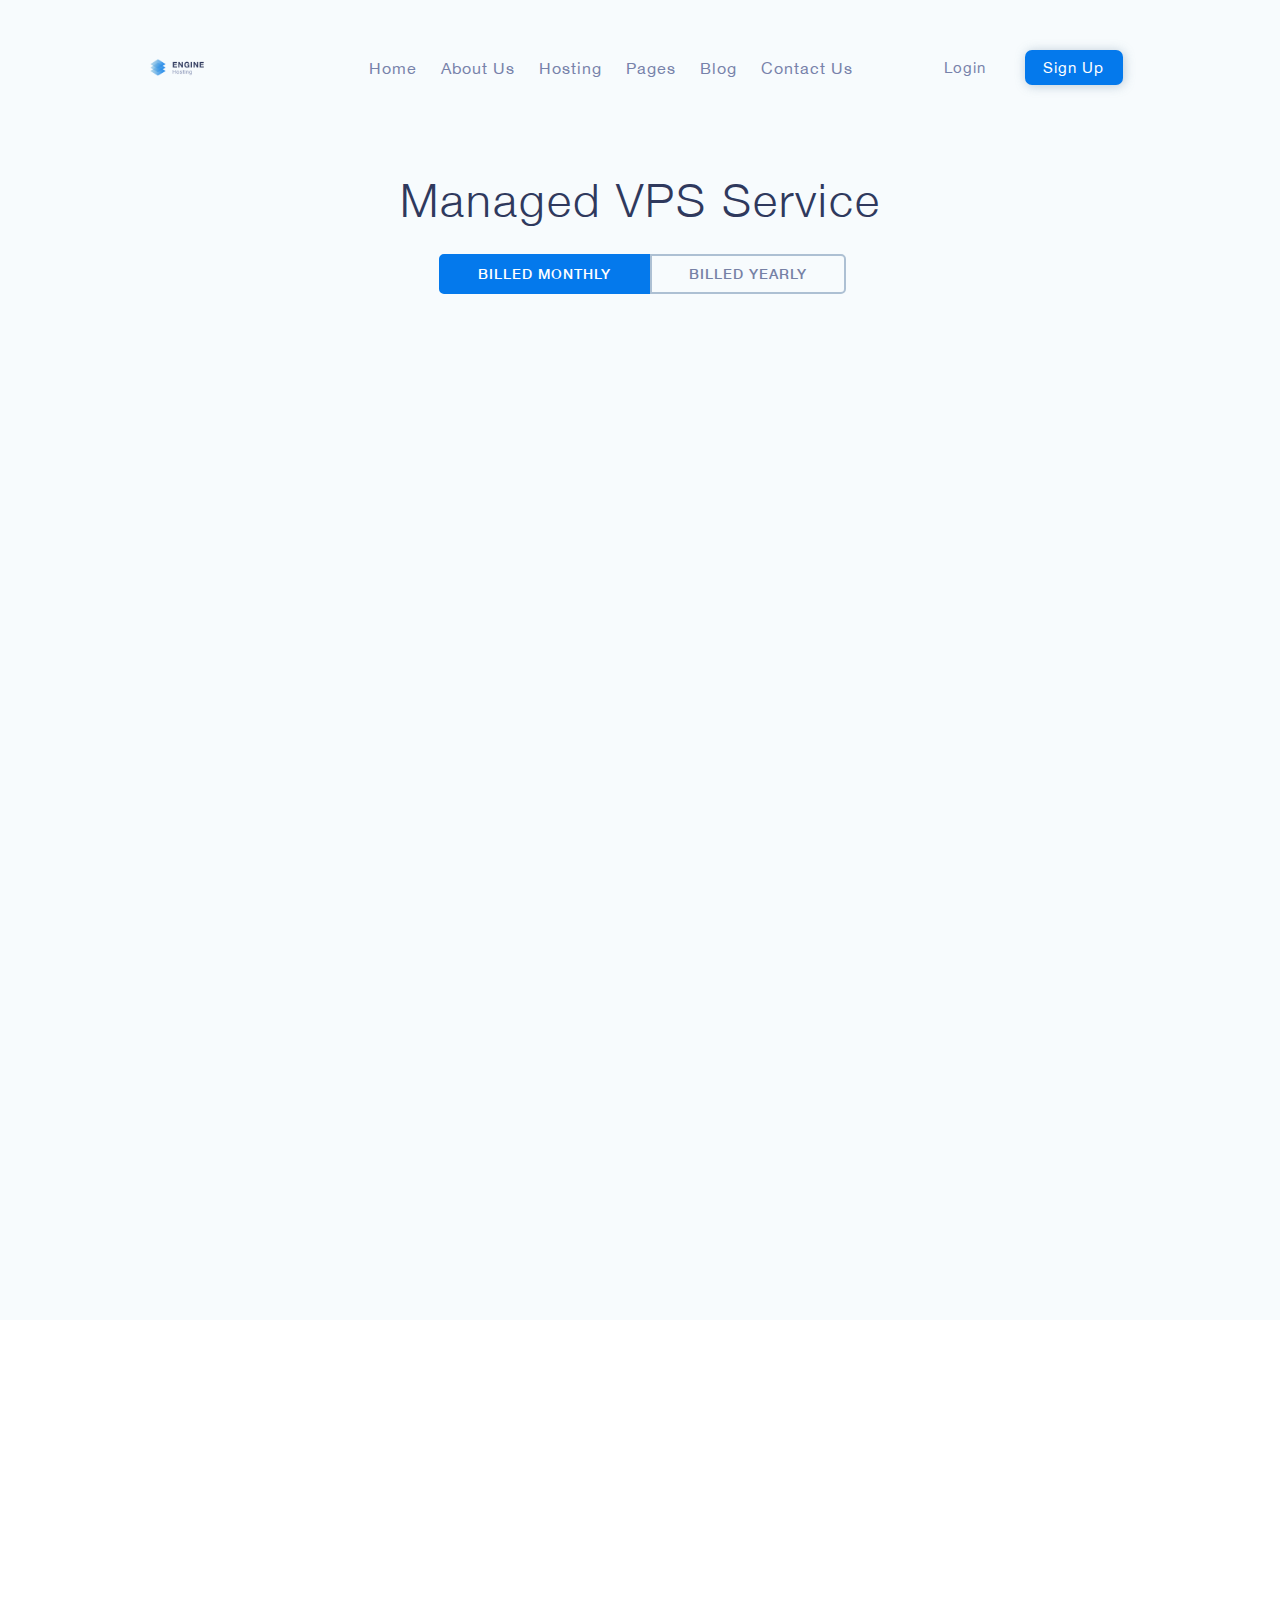
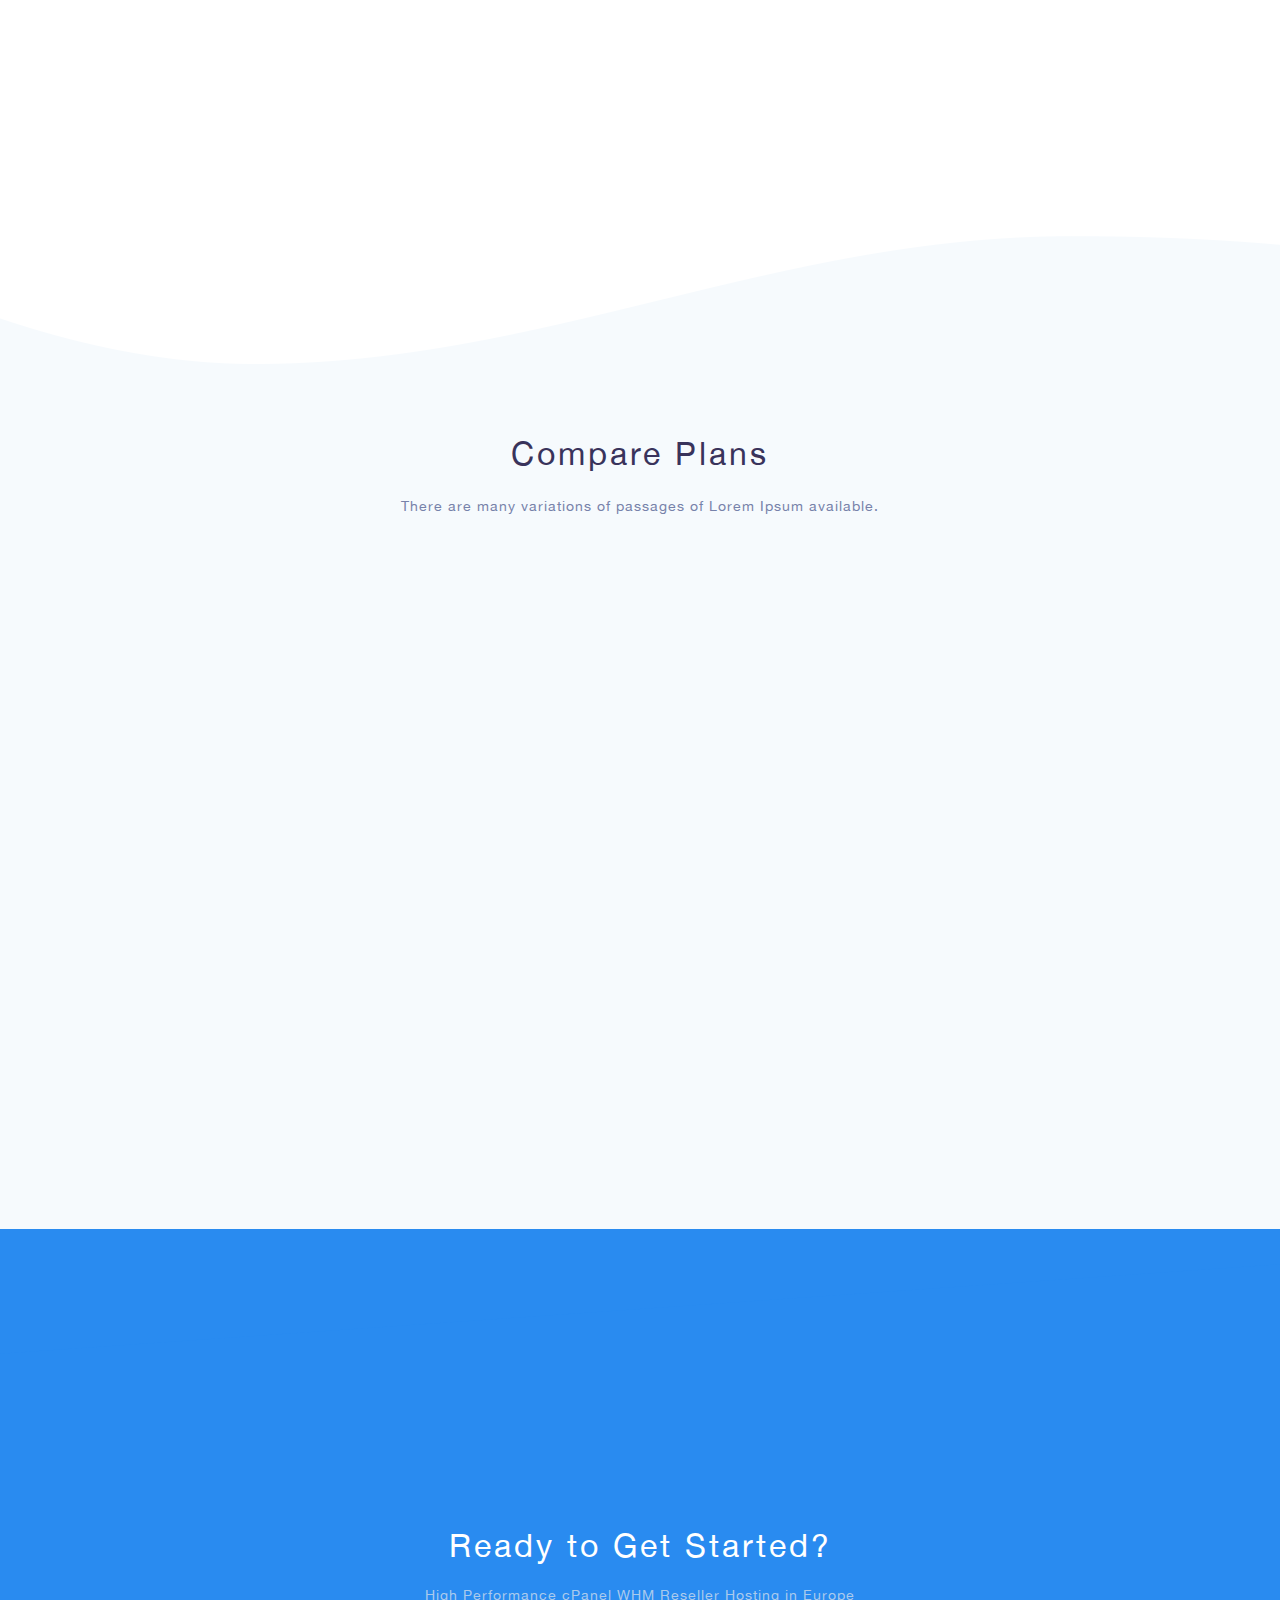
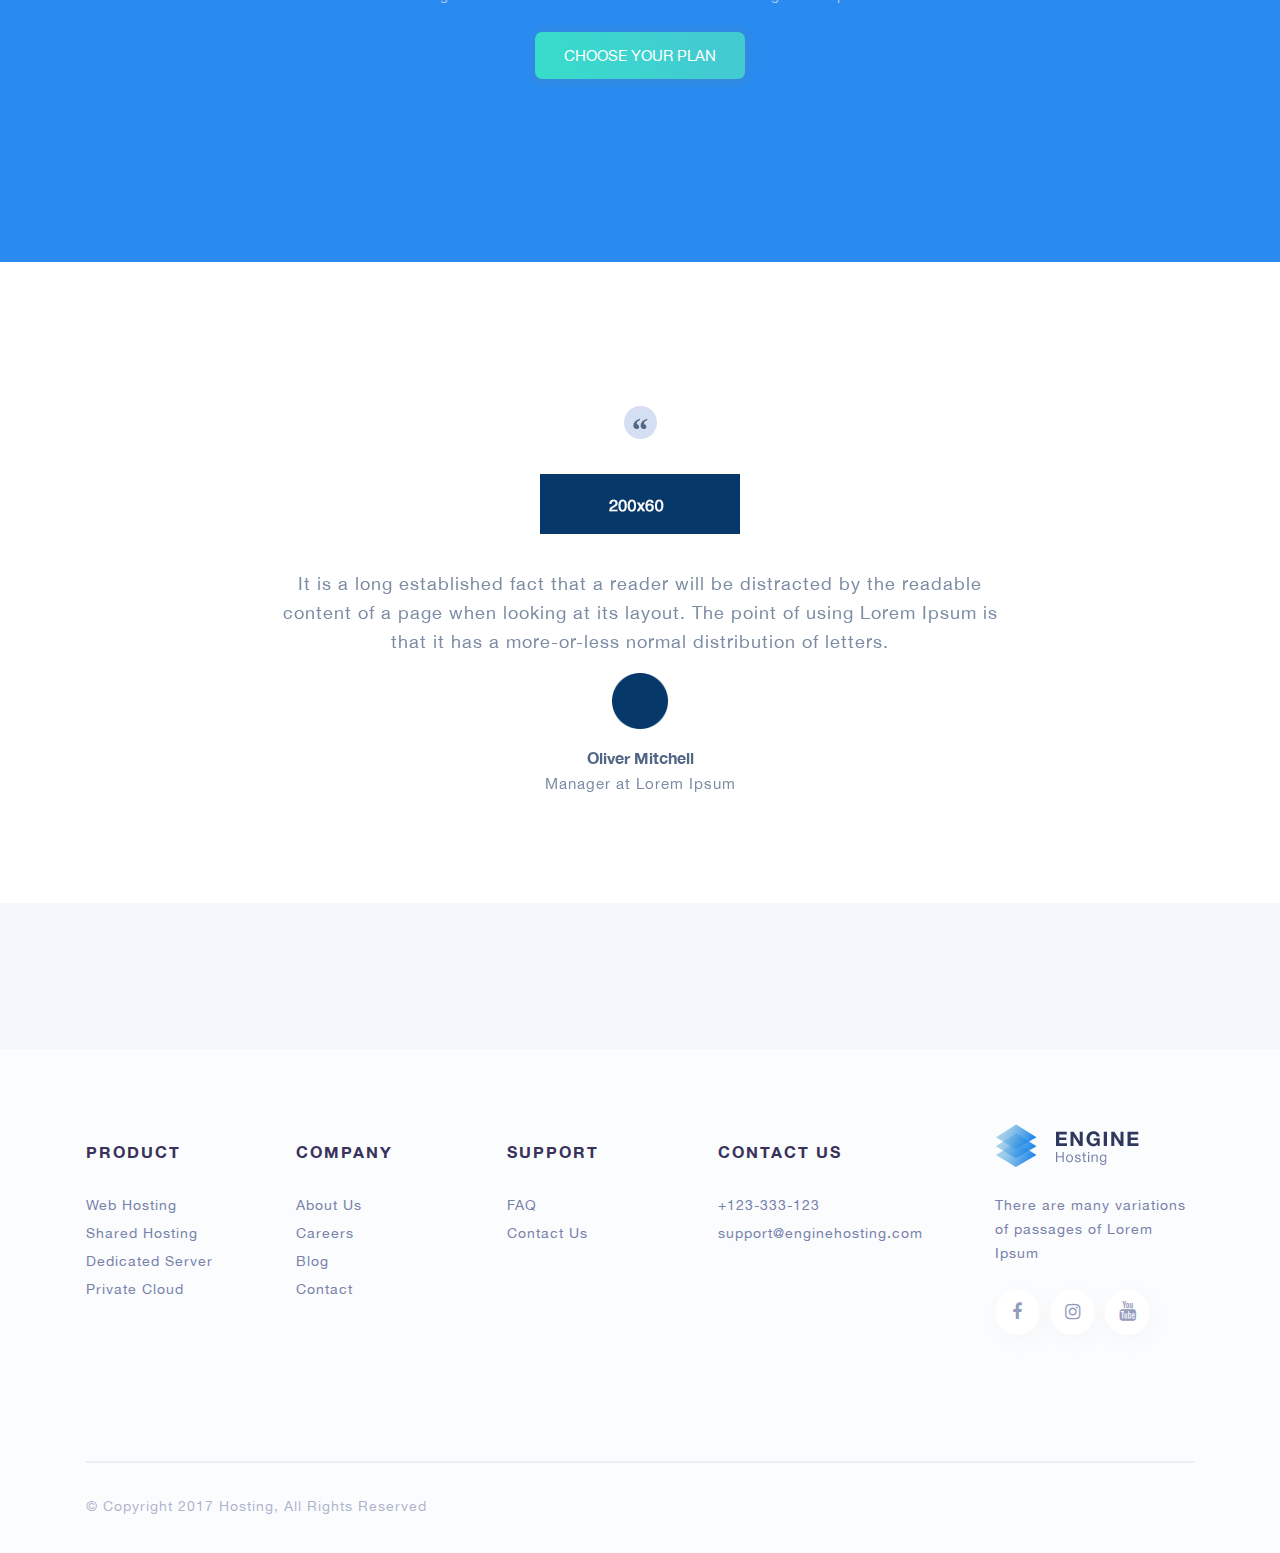
<file: service_page-light.html>
<!DOCTYPE html>
<html lang="en">
<head>
	<meta charset="UTF-8">
	<title>EngineHosting</title>
	<meta name="viewport" content="width=device-width, initial-scale=1, maximum-scale=1.5">
	<!-- Framework Css -->
	<link rel="stylesheet" type="text/css" href="assets/css/lib/bootstrap.min.css">
	<!-- Font Awesome / Icon Fonts -->
	<link rel="stylesheet" type="text/css" href="assets/css/lib/font-awesome.min.css">
	<!-- Owl Carousel / Carousel- Slider -->
	<link rel="stylesheet" type="text/css" href="assets/css/lib/owl.carousel.min.css">
	<!-- Animations -->
	<link rel="stylesheet" type="text/css" href="assets/css/lib/animations.min.css">
	<!-- Style Theme -->
	<link rel="stylesheet" type="text/css" href="assets/css/style.css">
	<!-- Light Style Theme -->
	<link rel="stylesheet" type="text/css" href="assets/css/light.css">
	<!-- Responsive Theme -->
	<link rel="stylesheet" type="text/css" href="assets/css/responsive.css">
</head>
<body class="service-page">
<div class="wrapper">
	<!--===================== Header ========================-->
<header class="transparent">
	<div class="container">
		<div class="row">
			<div class="col-md-2">
				<div class="logo"><a href="index-light.html"><img src="assets/images/logo-light.png" alt="logo"></a></div>
			</div>
			<div class="col-md-7">
				<ul class="menu">
					<li><a href="index-light.html">Home</a></li>
					<li><a href="about-light.html">About Us</a></li>
					<li class="children">
						<a href="#">Hosting</a>
						<ul class="sub-menu">
							<li><a href="service-page.html">Service page 1</a></li>
							<li><a href="service-page-light.html">Service page 2</a></li>
							<li><a href="service-page-dark.html">Service page 3</a></li>
							<li><a href="service-page-images.html">Service page 4</a></li>
						</ul><!--sub-menu-->
					</li><!--children-->
					<li class="children">
						<a href="user-interface-light.html">Pages</a>
						<ul class="sub-menu">
							<li><a href="404-light.html">404 Page</a></li>
							<li><a href="order-light.html">Order</a></li>
							<li><a href="user-interface-light.html">User Interface</a></li>
						</ul><!--sub-menu-->
					</li>
					<li><a href="blog-list-light.html">Blog</a></li>
					<li><a href="contact-light.html">Contact Us</a></li>
				</ul>
			</div>
			<div class="col-md-3">
				<div class="button-header">
					<a href="login-light.html" class="custom-btn login">Login</a>
					<a href="sign-up-light.html" class="custom-btn">Sign Up</a>
				</div>
			</div>
		</div>
	</div>
	<div class="mobile-block">
		<div class="logo-mobile"><a href="index.html"><img src="assets/images/logo.svg" alt="logo"></a></div>
		<a href="#" class="mobile-menu-btn"><span></span></a>
		<div class="mobile-menu">
			<div class="inside">
				<div class="logo">
					<a href="index-light.html"><img src="assets/images/logo.svg" alt="logo"></a>
				</div><!--logo-->
				<ul class="menu panel-group" id="accordion" aria-multiselectable="true">
					<li><a href="index-light.html">Home</a></li>
					<li><a href="about.html">About Us</a></li>
					<li class="children panel">
						<a href="#menu1" class="collapsed" data-toggle="collapse" data-parent="#accordion" aria-expanded="false" aria-controls="menu1">Hosting</a>
						<ul class="sub-menu panel-collapse collapse" id="menu1">
							<li><a href="service-page.html">Service page 1</a></li>
							<li><a href="service-page-light.html">Service page 2</a></li>
							<li><a href="service-page-dark.html">Service page 3</a></li>
							<li><a href="service-page-images.html">Service page 4</a></li>
						</ul><!--sub-menu-->
					</li>
					<li class="children panel">
						<a href="#menu2" class="collapsed" data-toggle="collapse" data-parent="#accordion" aria-expanded="false" aria-controls="menu2">Pages</a>
						<ul class="sub-menu panel-collapse collapse" id="menu2">
							<li><a href="404-light.html">404 Page</a></li>
							<li><a href="order-light.html">Order</a></li>
							<li><a href="user-interface-light.html">User Interface</a></li>
						</ul><!--sub-menu-->
					</li>
					<li><a href="blog-list-light.html">Blog</a></li>
					<li><a href="contact-light.html">Contact Us</a></li>
				</ul><!--menu-->
				<div class="button-header">
					<a href="login-light.html" class="custom-btn login">Login</a>
					<a href="#" class="custom-btn">Sign Up</a>
				</div><!--button-header-->
			</div><!--inside-->
		</div><!--mobile-menu-->
	</div>
</header>
<!--===================== End of Header ========================-->
	<!--===================== Choice Plan ========================-->
	<div class="choice-plan animatedParent">
		<div class="container">
			<h2 class="text-center">Managed VPS Service</h2>
			<!--===================== Nav Tabs ========================-->
			<ul class="nav nav-tabs" role="tablist">
				<li class="active"><a href="#monthly" aria-controls="monthly" role="tab" data-toggle="tab">Billed monthly</a></li>
				<li><a href="#yearly" aria-controls="yearly" role="tab" data-toggle="tab">Billed yearly</a></li>
			</ul>
			<!--===================== End of Nav Tabs ========================-->
			<div class="tab-content">
				<!--===================== Tab Monthly ========================-->
				<div role="tabpanel" class="tab-pane active" id="monthly">
					<ul class="pricing-list">
						<li class="animated bounceInLeft delay-250">
							<div class="images"><img src="assets/images/basic-plan.svg" alt="basic-plan"></div>
							<h5>Basic Plan</h5>
							<ul>
								<li>2GB RAM</li>
								<li>1 Cores</li>
								<li>2.5GHz per Core</li>
								<li>25GB SSD Storag</li>
								<li>50GB SAS Secondary</li>
								<li>1TB Bandwidth</li>
							</ul>
							<span><b>Price</b></span>
							<div class="price">80$<span>/month</span></div>
							<a href="sign-up.html" class="custom-btn">Get Started Now</a>
						</li>
						<li class="animated bounceInLeft delay-550">
							<div class="images"><img src="assets/images/star-plan.png" alt="star-plan"></div>
							<h5>Premium Plan</h5>
							<ul>
								<li>2GB RAM</li>
								<li>1 Cores</li>
								<li>2.5GHz per Core</li>
								<li>25GB SSD Storag</li>
								<li>50GB SAS Secondary</li>
								<li>1TB Bandwidth</li>
							</ul>
							<span><b>Price</b></span>
							<div class="price">90$<span>/month</span></div>
							<a href="sign-up.html" class="custom-btn">Get Started Now</a>
						</li>
						<li class="animated bounceInLeft delay-750">
							<div class="images"><img src="assets/images/hosting.svg" alt="line-plan"></div>
							<h5>Reseller Plan</h5>
							<ul>
								<li>2GB RAM</li>
								<li>1 Cores</li>
								<li>2.5GHz per Core</li>
								<li>25GB SSD Storag</li>
								<li>50GB SAS Secondary</li>
								<li>1TB Bandwidth</li>
							</ul>
							<span><b>Price</b></span>
							<div class="price">120$<span>/month</span></div>
							<a href="sign-up.html" class="custom-btn">Get Started Now</a>
						</li>
					</ul><!--pricing-list-->
				</div>
				<!--===================== End of Tab Monthly ========================-->
				<!--===================== Yearly ========================-->
				<div role="tabpanel" class="tab-pane" id="yearly">
					<ul class="pricing-list">
						<li class="animated bounceInLeft delay-250">
							<div class="images"><img src="assets/images/basic-plan.svg" alt="basic-plan"></div>
							<h5>Basic Plan</h5>
							<ul>
								<li>2GB RAM</li>
								<li>1 Cores</li>
								<li>2.5GHz per Core</li>
								<li>25GB SSD Storag</li>
								<li>50GB SAS Secondary</li>
								<li>1TB Bandwidth</li>
							</ul>
							<span><b>Price</b></span>
							<div class="price">90$<span>/month</span></div>
							<a href="#" class="custom-btn">Get Started Now</a>
						</li>
						<li class="animated bounceInLeft delay-550">
							<div class="images"><img src="assets/images/star-plan.png" alt="star-plan"></div>
							<h5>Premium Plan</h5>
							<ul>
								<li>2GB RAM</li>
								<li>1 Cores</li>
								<li>2.5GHz per Core</li>
								<li>25GB SSD Storag</li>
								<li>50GB SAS Secondary</li>
								<li>1TB Bandwidth</li>
							</ul>
							<span><b>Price</b></span>
							<div class="price">110$<span>/month</span></div>
							<a href="#" class="custom-btn">Get Started Now</a>
						</li>
						<li class="animated bounceInLeft delay-750">
							<div class="images"><img src="assets/images/hosting.svg" alt="line-plan"></div>
							<h5>Reseller Plan</h5>
							<ul>
								<li>2GB RAM</li>
								<li>1 Cores</li>
								<li>2.5GHz per Core</li>
								<li>25GB SSD Storag</li>
								<li>50GB SAS Secondary</li>
								<li>1TB Bandwidth</li>
							</ul>
							<span><b>Price</b></span>
							<div class="price">150$<span>/month</span></div>
							<a href="#" class="custom-btn">Get Started Now</a>
						</li>
					</ul><!--pricing-list-->
				</div>
				<!--===================== End of Tab Yearly ========================-->
			</div><!--tab-content-->
		</div><!--container-->
		<!--===================== Info Plan ========================-->
		<div class="info-plan">
			<div class="container">
				<div class="row">
					<div class="col-md-6 animated bounceInLeft">
						<img src="assets/images/improving.png" alt="improving">
						<h5>Always Improving</h5>
						<p>There are many variations of passages of Lorem Ipsum available, but the majority have suffered alteration in some form, by injected humour, or randomised words which don't look even slightly believable. If you are going to use a passage of Lorem Ipsum, you need to be sure there isn't anything embarrassing hidden in the middle of text.</p>
					</div>
					<div class="col-md-6 animated bounceInRight">
						<img src="assets/images/secured.png" alt="improving">
						<h5>100% Secured</h5>
						<p>There are many variations of passages of Lorem Ipsum available, but the majority have suffered alteration in some form, by injected humour, or randomised words which don't look even slightly believable. If you are going to use a passage of Lorem Ipsum, you need to be sure there isn't anything embarrassing hidden in the middle of text.</p>
					</div>
				</div>
			</div>
		</div>
		<!--===================== End of Info Plan ========================-->
	</div>
	<!--===================== End of Choice Plan ========================-->
	<!--===================== Block Features ========================-->
	<div class="container-fluid block-features animatedParent">
		<div class="row">
			<div class="col-md-6 col-5">
				<h3 class="animated bounceInUp delay-250">Some Feature</h3>
				<p class="animated bounceInUp delay-250">There are many variations of passages of Lorem Ipsum available, but the majority have suffered alteration in some form, by injected humour, or randomised words which don't look even slightly believable.</p>
				<h3 class="animated bounceInUp delay-750">Integrations</h3>
				<p class="animated bounceInUp delay-750">There are many variations of passages of Lorem Ipsum available, but the majority have suffered alteration in some form, by injected humour, or randomised words which don't look even slightly believable.</p>
			</div>
			<div class="col-md-5 text-left animated bounceInRight">
				<img src="assets/images/server-block.svg" alt="server-block">
			</div>
		</div>
	</div>
	<!--===================== End of Block Features ========================-->
	<!--===================== Info Plans ========================-->
	<div class="info-plans animatedParent">
		<div class="container">
			<h2 class="title-head">Compare Plans</h2>
			<p>There are many variations of passages of Lorem Ipsum available.</p>
			<table class="animated growIn">
				<thead>
					<tr>
						<td class="text-left">Features</td>
						<td>Basic</td>
						<td>Premium</td>
						<td>Reseller</td>
					</tr>
				</thead>
				<tr>
					<td class="text-left background">RAM</td>
					<td class="background">8 GB</td>
					<td class="background">12 GB</td>
					<td class="background">24 GB</td>
				</tr>
				<tr>
					<td class="text-left">Storage SSD</td>
					<td>25 GB</td>
					<td>55 GB</td>
					<td>100 GB</td>
				</tr>
				<tr>
					<td class="text-left background">SAS Storage</td>
					<td class="background">50 GB</td>
					<td class="background">132 GB</td>
					<td class="background">200 GB</td>
				</tr>
				<tr>
					<td class="text-left">CPU Cores</td>
					<td>2</td>
					<td>4</td>
					<td>16</td>
				</tr>
				<tr>
					<td class="text-left background">Brandwidth</td>
					<td class="background">2 TB</td>
					<td class="background">8 TB</td>
					<td class="background">12 TB</td>
				</tr>
				<tr class="offset-inside">
					<td class="text-left"><b>Available OS</b></td>
					<td>&nbsp;</td>
					<td>&nbsp;</td>
					<td>&nbsp;</td>
				</tr>
				<tr>
					<td class="text-left background">Ubuntu</td>
					<td class="background"><img src="assets/images/done.png" alt="done"></td>
					<td class="background"><img src="assets/images/done.png" alt="done"></td>
					<td class="background"><img src="assets/images/done.png" alt="done"></td>
				</tr>
				<tr>
					<td class="text-left">Windows Server 2008</td>
					<td><img src="assets/images/done.png" alt="done"></td>
					<td><img src="assets/images/done.png" alt="done"></td>
					<td><img src="assets/images/done.png" alt="done"></td>
				</tr>
				<tr class="offset-inside">
					<td class="text-left"><b>Support</b></td>
					<td>&nbsp;</td>
					<td>&nbsp;</td>
					<td>&nbsp;</td>
				</tr>
				<tr>
					<td class="text-left background">Phone Support</td>
					<td class="background">-</td>
					<td class="background"><img src="assets/images/done.png" alt="done"></td>
					<td class="background"><img src="assets/images/done.png" alt="done"></td>
				</tr>
				<tr>
					<td class="text-left">Live Chat</td>
					<td><img src="assets/images/done.png" alt="done"></td>
					<td><img src="assets/images/done.png" alt="done"></td>
					<td><img src="assets/images/done.png" alt="done"></td>
				</tr>
				<tr class="offset-inside">
					<td class="text-left"><b>More Features</b></td>
					<td>&nbsp;</td>
					<td>&nbsp;</td>
					<td>&nbsp;</td>
				</tr>
				<tr>
					<td class="text-left background">Some Feature 1</td>
					<td class="background">100 Mbps</td>
					<td class="background">100 Mbps</td>
					<td class="background">100 Mbps</td>
				</tr>
				<tr>
					<td class="text-left">Some Feature 2</td>
					<td>-</td>
					<td>-</td>
					<td><img src="assets/images/done.png" alt="done"></td>
				</tr>
				<tr class="offset-inside">
					<td class="text-left"><b>Price</b></td>
					<td>&nbsp;</td>
					<td>&nbsp;</td>
					<td>&nbsp;</td>
				</tr>
				<tr>
					<td class="text-left background">Monthly</td>
					<td class="background">80$/Month</td>
					<td class="background">80$/Month</td>
					<td class="background">80$/Month</td>
				</tr>
				<tr>
					<td class="text-left">Yearly</td>
					<td>50$/Month</td>
					<td>50$/Month</td>
					<td>50$/Month</td>
				</tr>
			</table>
		</div>
	</div>
	<!--===================== End of Info Plans ========================-->
	<!--===================== Bottom Info Plans ========================-->
	<div class="bottom-info-plans animatedParent">
		<div class="container">
			<h2 class="title-head">Ready to Get Started?</h2>
			<p>High Performance cPanel WHM Reseller Hosting in Europe</p>
			<div class="text-center">
				<a href="#" class="custom-btn green">Choose your plan</a>
			</div>
			<div class="partner-slider owl-carousel owl-theme">
				<div class="item animated bounceInLeft delay-250">
					<a href="#"><img src="assets/images/brand.png" alt="microsoft-white"></a>
				</div>
				<div class="item animated bounceInLeft delay-550">
					<a href="#"><img src="assets/images/brand.png" alt="microsoft-white"></a>
				</div>
				<div class="item animated bounceInLeft delay-750">
					<a href="#"><img src="assets/images/brand.png" alt="microsoft-white"></a>
				</div>
				<div class="item animated bounceInLeft delay-1000">
					<a href="#"><img src="assets/images/brand.png" alt="microsoft-white"></a>
				</div>
				<div class="item animated bounceInLeft delay-1250">
					<a href="#"><img src="assets/images/brand.png" alt="microsoft-white"></a>
				</div>
			</div>
		</div>
	</div><!--===================== End of Bottom Info Plans ========================-->
	<!--===================== User Slider ========================-->
<div class="user-slider">
	<div class="container">
		<div class="slider owl-carousel owl-theme">
			<div class="item">
				<div class="inside">
					<img src="assets/images/icon.svg" class="icon" alt="icon">
					<img src="assets/images/brand.png" alt="logo-tesla">
					<p>It is a long established fact that a reader will be distracted by the readable content of a page when looking at its layout. The point of using Lorem Ipsum is that it has a more-or-less normal distribution of letters.</p>
					<div class="user">
						<a href="#">
							<img src="assets/images/user.png" alt="user">
							Oliver Mitchell
							<span>Manager at Lorem Ipsum</span>
						</a>
					</div><!--user-->
				</div><!--inside-->
			</div>
			<div class="item">
				<div class="inside">
					<img src="assets/images/icon.svg" class="icon" alt="icon">
					<img src="assets/images/brand.png" alt="logo-tesla">
					<p>It is a long established fact that a reader will be distracted by the readable content of a page when looking at its layout. The point of using Lorem Ipsum is that it has a more-or-less normal distribution of letters.</p>
					<div class="user">
						<a href="#">
							<img src="assets/images/user.png" alt="user">
							Oliver Mitchell
							<span>Manager at Lorem Ipsum</span>
						</a>
					</div><!--user-->
				</div><!--inside-->
			</div>
		</div><!--slider-->
	</div>
</div>
<!--===================== End of User Slider ========================-->
	<!--===================== Search Domain ========================-->
	<div class="search-domain animatedParent">
		<div class="container animated fadeInUpShort">
			<div class="row">
				<div class="col-md-4 col-xs-12">
					<h3>Search Your Domain</h3>
				</div>
				<div class="col-md-8 col-xs-12">
					<form>
						<div class="form-group">
							<input type="text" placeholder="Domain Name">
							<select>
								<option value=".com">.com</option>
								<option value=".ua">.ua</option>
								<option value=".nu">.nu</option>
							</select>
						</div>
						<button class="custom-btn">Search</button>
					</form>
				</div>
			</div>
		</div>
	</div>
	<!--===================== End of Search Domain ========================-->
	<!--===================== Footer ========================-->
<footer>
	<div class="container">
		<div class="widget-footer">
			<h4>Product</h4>
			<ul>
				<li><a href="service-page.html">Web Hosting</a></li>
				<li><a href="service-page.html">Shared Hosting</a></li>
				<li><a href="service-page.html">Dedicated Server</a></li>
				<li><a href="service-page.html">Private Cloud</a></li>
			</ul>
		</div><!--widget-footer-->
		<div class="widget-footer">
			<h4>Company</h4>
			<ul>
				<li><a href="about.html">About Us</a></li>
				<li><a href="service-page.html">Careers</a></li>
				<li><a href="blog-list.html">Blog</a></li>
				<li><a href="contact.html">Contact</a></li>
			</ul>
		</div><!--widget-footer-->
		<div class="widget-footer">
			<h4>Support</h4>
			<ul>
				<li><a href="service-page.html">FAQ</a></li>
				<li><a href="contact.html">Contact Us</a></li>
			</ul>
		</div><!--widget-footer-->
		<div class="widget-footer">
			<h4>Contact Us</h4>
			<ul>
				<li><a href="#">+123-333-123</a></li>
				<li><a href="#">support@enginehosting.com</a></li>
			</ul>
		</div><!--widget-footer-->
		<div class="widget-footer last">
			<a href="index.html"><img src="assets/images/logo-light.png" alt="logo"></a>
			<p>There are many variations of passages of Lorem Ipsum </p>
			<ul class="social-icon">
				<li><a href="#"><i class="fa fa-facebook"></i></a></li>
				<li><a href="#"><i class="fa fa-instagram"></i></a></li>
				<li><a href="#"><i class="fa fa-youtube"></i></a></li>
			</ul>
		</div><!--widget-footer-->
		<div class="copyright">
			<p>&copy; Copyright 2017 Hosting, All Rights Reserved</p>
		</div><!--copyright-->
	</div>
</footer>
<!--===================== End of Footer ========================-->
</div><!--wrapper-->
<script src="assets/js/lib/jquery.js"></script>
<script src="assets/js/lib/bootstrap.min.js"></script>
<script src="assets/js/lib/owl.carousel.min.js"></script>
<script src="assets/js/lib/css3-animate-it.js"></script>
<script src="assets/js/lib/counter.js"></script>
<script src="assets/js/main.js"></script>
</body>
</html>
</file>
<file: assets/css/style.css>
/*
Theme Name:     EngineHosting
Theme URI:      
Author:         fruitfulcode
Author URI:     https://fruitfulcode.com/
Description:    
Version:        1.0
License:        GNU General Public License v2 or later
License URI:    http://www.gnu.org/licenses/gpl-2.0.html
*/
/**
	Navigation Files

	01. Info
	02. Reset
	03. Base Style
	04. Header Style
	05. Elements Style
	06. Slider Style
	07. Footer Style
	08. About Style
	09. Blog Style
	10. Single Blog Style
	11. My Account Style
	12. Contact Style
	13. Widget Style
	14. 404Page Style
	15. Order Style
	16. Service Page Style
	17. Mobile Menu Style
	18. Login Style

 */
/*=================================
=            02. Reset            =
=================================*/
html,
body,
div,
span,
applet,
object,
iframe,
h1,
h2,
h3,
h4,
h5,
h6,
p,
blockquote,
pre,
a,
abbr,
acronym,
address,
big,
cite,
code,
del,
dfn,
em,
img,
ins,
kbd,
q,
s,
samp,
small,
strike,
strong,
sub,
sup,
tt,
var,
b,
u,
i,
center,
dl,
dt,
dd,
ol,
ul,
li,
fieldset,
form,
label,
legend,
table,
caption,
tbody,
tfoot,
thead,
tr,
th,
td,
article,
aside,
canvas,
details,
embed,
figure,
figcaption,
footer,
header,
hgroup,
menu,
nav,
output,
ruby,
section,
summary,
time,
mark,
audio,
video {
  margin: 0;
  padding: 0;
  border: 0;
  font-size: 100%;
  vertical-align: baseline;
}
/* HTML5 display-role reset for older browsers */
article,
aside,
details,
figcaption,
figure,
footer,
header,
hgroup,
menu,
nav,
section {
  display: block;
}
body {
  line-height: 1;
}
ol,
ul {
  list-style: none;
}
blockquote,
q {
  quotes: none;
}
blockquote:before,
blockquote:after,
q:before,
q:after {
  content: '';
}
button:focus {
  outline: none;
}
table {
  border-collapse: collapse;
  border-spacing: 0;
}
select {
  -webkit-appearance: none;
  -moz-appearance: none;
  -webkit-user-select: none;
     -moz-user-select: none;
      -ms-user-select: none;
          user-select: none;
}
select::-ms-expand {
  display: none;
}
label {
  font-weight: normal;
}
img {
  max-width: 100%;
  height: auto;
}
iframe {
  width: 100%;
}
/*=====  End of 02. Reset  ======*/
/*======================================
=            03. Base Style            =
======================================*/
/**
	Navigation File

	01. Global Style
	02. Input
	03. Title Head
	04. Custom Fonts

 */
/* 01. Global Style
   ==================================== */
body {
  font-weight: 400;
  font-family: "HelveticaNeue", serif;
}
.wrapper {
  position: relative;
}
h1 {
  font-size: 70px;
  line-height: 70px;
}
h2 {
  font-size: 50px;
  line-height: 60px;
  letter-spacing: 2px;
}
h3 {
  font-size: 42px;
  line-height: 52px;
  letter-spacing: 2px;
}
h4 {
  font-size: 32px;
  line-height: 36px;
  letter-spacing: 3px;
}
h5 {
  font-size: 26px;
  line-height: 32px;
  letter-spacing: 1px;
}
h6 {
  font-size: 18px;
  line-height: 24px;
}
a {
  display: block;
  transition: 0.2s linear;
  text-decoration: none;
}
a:hover {
  text-decoration: none;
}
p {
  color: #7782aa;
  font-size: 14px;
  line-height: 24px;
  letter-spacing: 1px;
}
ul li,
ol li {
  color: #7782aa;
  font-size: 15px;
  margin-bottom: 10px;
  letter-spacing: 1px;
}
.list {
  margin-bottom: 40px;
  list-style: initial;
}
.list-number {
  list-style: decimal;
}
.modal {
  padding-right: 0 !important;
}
#counter b {
  font-weight: normal;
}
/* 02. Input
   ==================================== */
input {
  color: #524f6f;
  background-color: transparent;
}
input::-webkit-input-placeholder {
  font-size: 16px;
}
input::-moz-placeholder {
  font-size: 16px;
}
input:-ms-input-placeholder {
  font-size: 16px;
}
input:-moz-placeholder {
  font-size: 16px;
}
/* 03. Title Head
   ==================================== */
.bg-gray {
  background-color: #f6fafd;
}
.title-head {
  text-align: center;
  font-size: 32px;
  color: #39335b;
  margin-bottom: 60px;
  letter-spacing: 3px;
}
.animatedParent {
  overflow: hidden;
}
/* 04. Custom Fonts
   ==================================== */
@font-face {
  font-family: "HelveticaNeue";
  src: url("../fonts/HelveticaNeue/HelveticaNeue.eot") format("embedded-opentype"), url("../fonts/HelveticaNeue/HelveticaNeue.ttf") format("truetype"), url("../fonts/HelveticaNeue/HelveticaNeue.woff") format("woff"), url("../fonts/HelveticaNeue/HelveticaNeue.woff2") format("woff2");
  font-weight: normal;
  font-style: normal;
}
@font-face {
  font-family: "HelveticaNeue-Bold";
  src: url("../fonts/HelveticaNeue/HelveticaNeue-Bold.eot") format("embedded-opentype"), url("../fonts/HelveticaNeue/HelveticaNeue-Bold.ttf") format("truetype"), url("../fonts/HelveticaNeue/HelveticaNeue-Bold.woff") format("woff"), url("../fonts/HelveticaNeue/HelveticaNeue-Bold.woff2") format("woff2");
  font-weight: normal;
  font-style: normal;
}
@font-face {
  font-family: "HelveticaNeue-Medium";
  src: url("../fonts/HelveticaNeue/HelveticaNeue-Medium.eot") format("embedded-opentype"), url("../fonts/HelveticaNeue/HelveticaNeue-Medium.ttf") format("truetype"), url("../fonts/HelveticaNeue/HelveticaNeue-Medium.woff") format("woff"), url("../fonts/HelveticaNeue/HelveticaNeue-Medium.woff2") format("woff2");
  font-weight: normal;
  font-style: normal;
}
@font-face {
  font-family: "HelveticaNeueLight";
  src: url("../fonts/HelveticaNeue/HelveticaNeueLight.eot") format("embedded-opentype"), url("../fonts/HelveticaNeue/HelveticaNeueLight.ttf") format("truetype"), url("../fonts/HelveticaNeue/HelveticaNeueLight.woff") format("woff"), url("../fonts/HelveticaNeue/HelveticaNeueLight.woff2") format("woff2");
  font-weight: normal;
  font-style: normal;
}
@font-face {
  font-family: "AthelasItalic";
  src: url("../fonts/Athelas/AthelasItalic.eot") format("embedded-opentype"), url("../fonts/Athelas/AthelasItalic.ttf") format("truetype"), url("../fonts/AthelasAthelasItalic.woff") format("woff"), url("../fonts/AthelasAthelasItalic.woff2") format("woff2");
  font-weight: normal;
  font-style: normal;
}
/*=====  End of 03. Base Style  ======*/
/*========================================
=            03. Header Style            =
========================================*/
/* 01. Header
   ==================================== */
header {
  padding: 50px 0;
  margin-bottom: 90px;
  position: relative;
  background-color: #0479ec;
}
header.transparent {
  top: 0;
  left: 0;
  width: 100%;
  z-index: 999999;
  padding: 50px 0 0;
  position: absolute;
  margin-bottom: 0;
  background-color: transparent;
}
header.transparent .logo-mobile {
  top: 10px;
  -ms-transform: translate(0);
      transform: translate(0);
}
header.active {
  padding: 0;
  background-color: #1f7fe2;
}
header.active .mobile-menu {
  display: inline-block;
}
header.active .logo-mobile {
  display: none;
}
header .row {
  display: -ms-flexbox;
  display: flex;
  -ms-flex-direction: row;
      flex-direction: row;
  -ms-flex-align: center;
      align-items: center;
}
header .logo img {
  max-width: 144px;
}
header .menu {
  text-align: right;
  margin-right: 24px;
}
header .menu li {
  position: relative;
  display: inline-block;
  margin-right: 41px;
  margin-bottom: 0;
}
header .menu li:last-child {
  margin-right: 0;
}
header .menu li:before {
  content: "";
  position: absolute;
  bottom: -12px;
  left: 50%;
  width: 24px;
  height: 2px;
  opacity: 0;
  transition: 0.2s linear;
  -ms-transform: translateX(-50%);
      transform: translateX(-50%);
  display: inline-block;
  background-color: rgba(255, 255, 255, 0.2);
}
header .menu li:hover:before {
  opacity: 1;
}
header .menu a {
  color: rgba(255, 255, 255, 0.9);
  font-size: 16px;
  letter-spacing: 1px;
}
header .menu .children:hover .sub-menu {
  opacity: 1;
  visibility: visible;
}
header .menu .children:after {
  content: "";
  width: 130px;
  height: 18px;
  bottom: -17px;
  -ms-transform: translateX(-50%);
      transform: translateX(-50%);
  left: 50%;
  background-color: transparent;
  position: absolute;
}
header .menu .sub-menu {
  top: 40px;
  left: 50%;
  -ms-transform: translateX(-50%);
      transform: translateX(-50%);
  position: absolute;
  text-align: left;
  width: 195px;
  z-index: 9;
  opacity: 0;
  visibility: hidden;
  border-radius: 5px;
  box-shadow: 1px 2px 40px rgba(28, 30, 32, 0.14);
  background-color: #fff;
  transition: 0.3s linear;
}
header .menu .sub-menu:before {
  content: "";
  top: -7px;
  left: 50%;
  -ms-transform: translateX(-50%);
  transform: translateX(-50%);
  display: inline-block;
  border-left: 8px solid transparent;
  border-right: 8px solid transparent;
  border-bottom: 7px solid #fff;
  position: absolute;
}
header .menu .sub-menu li {
  margin: 0;
  padding: 14px 20px;
  display: block;
}
header .menu .sub-menu li:first-child {
  border-top-right-radius: 5px;
  border-top-left-radius: 5px;
}
header .menu .sub-menu li:last-child {
  border-bottom-right-radius: 5px;
  border-bottom-left-radius: 5px;
}
header .menu .sub-menu li:hover {
  background-color: #e2eaf3;
}
header .menu .sub-menu li:hover a {
  color: #39335b;
}
header .menu .sub-menu li:before {
  display: none;
}
header .menu .sub-menu li a {
  color: rgba(35, 120, 236, 0.9);
}
header .button-header {
  text-align: right;
  margin-right: 7px;
}
header .button-header .custom-btn {
  width: 113px;
  color: #fff;
  box-shadow: 1px 1px 22px rgba(98, 129, 157, 0.4);
  border-radius: 5px;
  background: #42cbd1 linear-gradient(69deg, #37ddcb 0%, #42cbd1 80%, #42cbd1 100%);
  letter-spacing: 1px;
  display: inline-block;
  text-align: center;
  padding: 10px 15px;
  text-transform: none;
}
header .button-header .custom-btn.login {
  margin-right: 7px;
  box-shadow: 1px 1px 22px rgba(14, 21, 34, 0.19);
  border-radius: 5px;
  background: #5791ef none;
}
header .button-header .custom-btn.login:hover {
  color: #fff;
  background-color: #6b9ef1;
}
header .button-header .custom-btn:hover {
  opacity: 0.9;
}
/*=====  End of 03. Header Style  ======*/
/*=========================================
=            04. Elements Less            =
=========================================*/
/**
	Navigation File

	1. Custom Btn
	2. Owl Nav
	3. Partner
	4. Why Choose
	5. Hosting Software
	6. Pricing Table
	7. User Slider
	8. Search Domain
	9. Social Icon
	10.Breadcrumbs

 */
/* 01. Custom Btn
   ==================================== */
.custom-btn {
  padding: 14px 40px;
  font-size: 15px;
  color: #fff;
  box-shadow: 1px 1px 11px rgba(98, 129, 157, 0.4);
  border-radius: 7px;
  display: inline-block;
  text-transform: uppercase;
  background-color: #0479ec;
}
.custom-btn:hover {
  color: #fff;
}
.custom-btn.green {
  border: none;
  padding: 15px 71px;
  background: #0479ec linear-gradient(69deg, #37ddcb 0%, #42cbd1 80%, #42cbd1 100%);
}
.custom-btn.green:hover {
  color: #fff;
  background-image: linear-gradient(69deg, rgba(55, 221, 203, 0.9) 0%, rgba(66, 203, 209, 0.9) 80%, rgba(66, 203, 209, 0.9) 100%);
}
.custom-btn.blue {
  color: #0479ec;
  padding: 14px 38px;
  border: 1px solid #186ae1;
  box-shadow: none;
  background-color: transparent;
}
.custom-btn.blue:hover {
  color: #fff;
  background-color: #186ae1;
}
/* 02. Owl Nav
   ==================================== */
.owl-carousel {
  cursor: url(../images/drag.png) 16 9, ew-resize;
}
.owl-nav {
  position: static;
}
.owl-nav .owl-prev,
.owl-nav .owl-next {
  top: 50%;
  font-size: 0;
  margin-top: -20px;
  -ms-transform: translateY(-50%);
      transform: translateY(-50%);
  position: absolute;
}
.owl-nav .owl-prev i,
.owl-nav .owl-next i {
  font-size: 36px;
  color: #2f395d;
}
.owl-nav .owl-prev {
  left: 50px;
}
.owl-nav .owl-next {
  right: 50px;
}
.owl-dots {
  text-align: center;
}
.owl-dots span {
  width: 10px;
  height: 10px;
  border-radius: 100%;
  display: inline-block;
  background-color: #fff;
  box-shadow: 0 1px 7px 1px rgba(119, 119, 119, 0.16);
}
.owl-dots .owl-dot {
  display: inline-block;
  margin-right: 10px;
}
.owl-dots .owl-dot:last-child {
  margin-right: 0;
}
/* 03. Partner
   ==================================== */
.partner {
  text-align: center;
  padding-bottom: 47px;
  margin-bottom: 65px;
  border-bottom: 2px solid rgba(219, 234, 248, 0.6);
}
.partner h5 {
  font-size: 15px;
  margin-bottom: 45px;
  letter-spacing: 1px;
  text-transform: uppercase;
  font-family: "HelveticaNeue-Medium", serif;
}
.partner .partner-slider .owl-stage {
  display: -ms-flexbox;
  display: flex;
  -ms-flex-direction: row;
      flex-direction: row;
  -ms-flex-align: center;
      align-items: center;
}
.partner .partner-slider .owl-item {
  display: -ms-flexbox;
  display: flex;
  -ms-flex-pack: center;
      justify-content: center;
}
.partner .partner-slider .item img {
  width: 140px;
  transition: 0.2s linear;
}
.partner .partner-slider .item:hover img {
  -ms-transform: scale(1.1);
      transform: scale(1.1);
}
/* 04. Why Choose
   ==================================== */
.why-choose {
  margin-bottom: 88px;
}
.why-choose .inside {
  padding: 70px 39px 38px 39px;
  text-align: center;
  box-shadow: 1px 1px 22px rgba(157, 184, 209, 0.19);
  border-radius: 7px;
  background-color: #fff;
}
.why-choose .inside a {
  color: #39335b;
  font-size: 18px;
  margin-bottom: 12px;
  letter-spacing: 2px;
  font-family: "HelveticaNeue-Bold", serif;
}
.why-choose .inside a.read-more {
  margin-bottom: 0;
  color: #2687f1;
  font-size: 16px;
  display: inline-block;
  position: relative;
  letter-spacing: 1px;
  font-family: "HelveticaNeue-Medium", serif;
}
.why-choose .inside a.read-more:before {
  content: "";
  width: 0;
  height: 2px;
  bottom: -4px;
  left: 50%;
  opacity: 0;
  margin-left: -7px;
  -ms-transform: translateX(-50%);
      transform: translateX(-50%);
  position: absolute;
  background-color: #2687f1;
  display: inline-block;
  transition: 0.2s linear;
}
.why-choose .inside a.read-more:hover:before {
  width: 85%;
  opacity: 1;
}
.why-choose .inside > img {
  height: 76px;
  margin-bottom: 35px;
}
.why-choose .inside img {
  vertical-align: middle;
}
.why-choose .inside p {
  color: #7782aa;
  font-size: 14px;
  line-height: 24px;
  margin-bottom: 26px;
}
/* 05. Hosting Software
   ==================================== */
.hosting-software {
  margin-bottom: 113px;
}
.hosting-software ul {
  text-align: center;
}
.hosting-software ul li {
  color: #2e8ff3;
  font-size: 50px;
  text-align: center;
  text-transform: uppercase;
  display: inline-block;
  font-family: "HelveticaNeueLight", serif;
  border-right: 2px solid #e9f1f7;
  margin-right: 68px;
  padding-right: 72px;
}
.hosting-software ul li:last-child {
  margin-right: 0;
  padding-right: 0;
  border-right: 0;
}
.hosting-software ul li span {
  color: #7c8ca4;
  font-size: 16px;
  text-transform: uppercase;
  font-family: "HelveticaNeue-Medium", serif;
  display: block;
  margin-top: 27px;
  letter-spacing: 1px;
}
.hosting-software .title-head {
  margin-bottom: 71px;
}
.hosting-software.white .title-head {
  color: #fff;
}
.hosting-software.white li {
  color: #fff;
  border-color: rgba(233, 241, 247, 0.2);
}
.hosting-software.white li span {
  color: rgba(255, 255, 255, 0.5);
}
/* 06. Pricing Table
   ==================================== */
.pricing-table {
  padding: 80px 0 30px 0;
  background: url(../images/bg-blue.png) no-repeat center;
  background-size: cover;
  margin-bottom: 130px;
}
.pricing-table .title-head {
  color: #fff;
  margin-bottom: 8px;
}
.pricing-table p {
  text-align: center;
  margin-bottom: 62px;
  letter-spacing: 1px;
  color: rgba(205, 220, 236, 0.8);
}
.pricing-table .pricing-list .custom-btn {
  padding: 14px 15px;
}
.pricing-list {
  margin-bottom: 45px;
  width: 100%;
  clear: both;
  display: inline-block;
}
.pricing-list li {
  width: 24.3%;
  float: left;
  padding: 33px 29px 33px 35px;
  text-align: center;
  display: inline-block;
  box-shadow: 1px 1px 22px rgba(157, 184, 209, 0.19);
  border-radius: 3px;
  background-color: #fff;
  margin-right: 10px;
}
.pricing-list li:last-child {
  margin-right: 0;
}
.pricing-list li .images {
  margin-bottom: 17px;
}
.pricing-list li .images img {
  height: 50px;
}
.pricing-list li h5 {
  color: #39335b;
  font-size: 18px;
  margin-bottom: 9px;
  letter-spacing: 1px;
  font-family: "HelveticaNeue-Bold", serif;
}
.pricing-list li p {
  color: #7782aa;
  line-height: 22px;
  margin-bottom: 18px;
}
.pricing-list li > span {
  display: block;
  margin-bottom: 15px;
  position: relative;
}
.pricing-list li > span:before {
  content: "";
  top: 8px;
  left: 0;
  width: 100%;
  height: 2px;
  background-color: #d6dde4;
  display: inline-block;
  position: absolute;
}
.pricing-list li > span b {
  background-color: #fff;
  padding: 0 10px;
  font-size: 14px;
  color: #39335b;
  font-family: "HelveticaNeue-Medium", serif;
  position: relative;
  display: inline-block;
}
.pricing-list li span {
  color: #39335b;
  font-family: "HelveticaNeue-Medium", serif;
}
.pricing-list li .price {
  color: #39335b;
  font-size: 32px;
  margin-bottom: 23px;
  font-family: "HelveticaNeue-Medium", serif;
}
.pricing-list li .price span {
  font-size: 18px;
  display: inline-block;
  margin-left: 3px;
  letter-spacing: 2px;
}
.pricing-list li .custom-btn {
  width: 100%;
  padding: 10px 15px;
}
.pricing-list li .custom-btn:hover {
  -ms-transform: scale(1.02);
      transform: scale(1.02);
  background-color: #238ff9;
}
.info-pricing {
  padding: 50px 52px 20px 52px;
  box-shadow: 1px 1px 30px rgba(14, 21, 34, 0.07);
  border-radius: 4px;
  background-color: #fff;
  width: 100%;
  display: inline-block;
}
.info-pricing h4 {
  font-size: 24px;
  color: #39335b;
  margin-bottom: 33px;
  letter-spacing: 2px;
}
.info-pricing ul {
  width: 50%;
  float: left;
  display: inline-block;
}
.info-pricing ul li {
  width: 100%;
  text-align: left;
  display: inline-block;
  margin-bottom: 34px;
  background: url(../images/check.svg) no-repeat;
  padding-left: 32px;
}
.info-pricing ul li.button {
  background: none;
}
.info-pricing ul li h6 {
  color: #39335b;
  font-size: 14px;
  font-family: "HelveticaNeue-Bold", serif;
  margin-bottom: 8px;
  letter-spacing: 1px;
}
.info-pricing ul li p {
  color: #7782aa;
  text-align: left;
  margin-bottom: 0;
}
.info-pricing ul .custom-btn {
  box-shadow: 1px 1px 11px rgba(98, 129, 157, 0.4);
  border-radius: 7px;
  background-color: #0479ec;
  display: inline-block;
  padding: 14px 40px 14px 38px;
  letter-spacing: 0;
  text-transform: uppercase;
}
.info-pricing ul .custom-btn:hover {
  color: #fff;
  -ms-transform: scale(1.02);
      transform: scale(1.02);
  background-color: #238ff9;
}
.info-pricing ul.right {
  padding-left: 44px;
}
.info-pricing ul.right .button {
  margin-top: 13px;
}
.typography {
  margin-bottom: 60px;
}
.typography .title-head {
  margin-bottom: 30px;
}
.typography .custom-btn {
  margin-bottom: 15px;
}
.typography ol,
.typography ul {
  margin: 0 20px;
}
/* 07. User Slider
   ==================================== */
.user-slider {
  margin-bottom: 95px;
}
.user-slider .owl-carousel .owl-item img {
  width: auto;
}
.user-slider .inside {
  width: 740px;
  margin: 0 auto;
  text-align: center;
}
.user-slider .inside img {
  margin: 0 auto 35px;
}
.user-slider .inside .icon {
  width: 33px !important;
}
.user-slider .inside p {
  font-size: 18px;
  color: #7c8ca4;
  line-height: 29px;
  margin-bottom: 16px;
  letter-spacing: 1px;
}
.user-slider .user {
  color: #526785;
  line-height: 26px;
  font-family: "HelveticaNeue-Bold", serif;
}
.user-slider .user img {
  margin-bottom: 15px;
  border-radius: 100%;
  width: 58px !important;
}
.user-slider .user a {
  color: #526785;
}
.user-slider .user span {
  color: #7c8ca4;
  display: block;
  letter-spacing: 1px;
  font-family: "HelveticaNeue", serif;
  font-size: 15px;
}
.user-slider .owl-prev,
.user-slider .owl-next {
  width: 20px;
  height: 35px;
}
.user-slider .owl-prev img,
.user-slider .owl-next img {
  display: none;
}
.user-slider .owl-prev {
  background: url(../images/arrow-left-light.png) no-repeat;
}
.user-slider .owl-next {
  background: url(../images/arrow-right-light.png) no-repeat;
}
/* 08. Search Domain
   ==================================== */
.select-hidden {
  display: none;
  visibility: hidden;
  padding-right: 10px;
}
.select {
  cursor: pointer;
  display: inline-block;
  position: relative;
  font-size: 16px;
  color: #fff;
  width: 70px;
  height: 20px;
}
.select-styled {
  position: absolute;
  top: 0;
  right: 0;
  bottom: 0;
  left: 0;
  transition: 0.2s linear;
}
.select-options {
  display: none;
  position: absolute;
  top: 100%;
  right: 0;
  left: 0;
  z-index: 999;
  margin: 0;
  padding: 0;
  width: 195px;
  border-radius: 5px;
  list-style: none;
  box-shadow: 1px 2px 40px rgba(28, 30, 32, 0.14);
  background-color: #fff;
}
.select-options:before {
  content: "";
  top: -7px;
  left: 50%;
  -ms-transform: translateX(-50%);
      transform: translateX(-50%);
  display: inline-block;
  border-left: 8px solid transparent;
  border-right: 8px solid transparent;
  border-bottom: 7px solid #fff;
  position: absolute;
}
.select-options li {
  margin: 0;
  padding: 14px 30px;
  font-size: 14px;
  text-transform: uppercase;
  color: rgba(35, 120, 236, 0.9);
}
.select-options li:first-child {
  border-top-right-radius: 5px;
  border-top-left-radius: 5px;
}
.select-options li:last-child {
  border-bottom-right-radius: 5px;
  border-bottom-left-radius: 5px;
}
.select-options li:hover {
  color: #524f6f;
  background-color: #e2eaf3;
}
.select-options li[rel="hide"] {
  display: none;
}
.search-domain {
  overflow: visible;
  padding: 61px 0 45px 0;
  background-color: #298bef;
}
.search-domain h3 {
  font-size: 28px;
  color: #fff;
  letter-spacing: 2px;
  padding-top: 0;
  margin-top: -5px;
}
.search-domain form {
  margin-left: 13px;
}
.search-domain form .form-group {
  display: inline-block;
  position: relative;
}
.search-domain form .select {
  top: 17px;
  right: 10px;
  border: none;
  position: absolute;
  padding-right: 18px;
  color: #7782aa;
  font-size: 14px;
  font-family: "HelveticaNeue-Medium", serif;
  text-transform: uppercase;
  background: transparent url(../images/down.png) no-repeat 86% 33%;
}
.search-domain form .select-options {
  top: 45px;
  left: -50%;
}
.search-domain form input {
  width: 484px;
  border: none;
  height: 45px;
  padding: 0 90px 0 24px;
  line-height: 45px;
  box-shadow: 1px 1px 22px rgba(98, 129, 157, 0.15);
  border-radius: 7px;
  background-color: #fff;
}
.search-domain form input::-webkit-input-placeholder {
  color: #7782aa;
  font-size: 14px;
}
.search-domain form input::-moz-placeholder {
  color: #7782aa;
  font-size: 14px;
}
.search-domain form input:-ms-input-placeholder {
  color: #7782aa;
  font-size: 14px;
}
.search-domain form input:focus {
  outline-color: #7782aa;
}
.search-domain form .custom-btn {
  position: relative;
  top: -1px;
  margin-left: 16px;
  border: none;
}
/* 09. Social Icon
   ==================================== */
.social-icon li {
  background-color: #fff;
  box-shadow: 4px 7px 26px rgba(0, 0, 0, 0.03);
  margin-right: 6px;
  display: inline-block;
  width: 45px;
  height: 45px;
  border-radius: 100%;
  line-height: 46px;
  text-align: center;
  transition: 0.2s linear;
}
.social-icon li:last-child {
  margin-right: 0;
}
.social-icon li:last-child i {
  font-size: 20px;
}
.social-icon li img {
  margin-bottom: 0;
}
.social-icon li:hover {
  -ms-transform: scale(1.1);
      transform: scale(1.1);
}
.social-icon li a:hover {
  color: rgba(31, 127, 226, 0.8);
}
.social-icon i {
  color: rgba(31, 127, 226, 0.8);
  font-size: 18px;
}
/* 10. Breadcrumbs
   ==================================== */
.breadcrumbs {
  background: url(../images/breadcrumbs.jpg) no-repeat center;
  background-size: cover;
  text-align: center;
  padding: 234px 0 195px 0;
}
.breadcrumbs h1 {
  font-size: 46px;
  color: #fff;
  letter-spacing: 2px;
  margin-bottom: 18px;
  font-family: "HelveticaNeueLight", serif;
}
.breadcrumbs p {
  color: #c0dbf4;
  letter-spacing: 2px;
  font-family: "HelveticaNeue-Medium", serif;
  text-transform: uppercase;
}
/*=====  End of 04. Elements Less  ======*/
/*========================================
=            05. Slider Style            =
========================================*/
/* 01. Base Slider
   ==================================== */
.base-slider {
  padding-bottom: 10px;
}
.base-slider h2 {
  font-size: 50px;
  color: #fff;
  letter-spacing: 2px;
  margin-bottom: 13px;
  text-transform: capitalize;
  font-family: "HelveticaNeueLight", serif;
}
.base-slider p {
  color: #c0dbf4;
  font-size: 15px;
  text-transform: uppercase;
  letter-spacing: 1px;
  margin-bottom: 20px;
}
.base-slider p,
.base-slider a {
  font-family: "HelveticaNeue-Medium", serif;
}
.base-slider .custom-btn {
  font-size: 14px;
  color: #2378ec;
  padding: 14px 33px;
  letter-spacing: 1px;
  text-transform: uppercase;
  box-shadow: 1px 1px 11px rgba(98, 129, 157, 0.4);
  border-radius: 7px;
  background-color: #fff;
  display: inline-block;
}
.base-slider .custom-btn:hover {
  -ms-transform: scale(1.1);
      transform: scale(1.1);
}
.base-slider .inside {
  width: 100%;
  top: 44%;
  left: 50%;
  -ms-transform: translate(-50%, -50%);
      transform: translate(-50%, -50%);
  position: absolute;
  text-align: center;
}
.base-slider .owl-prev i,
.base-slider .owl-next i {
  color: #fff;
}
/*=====  End of 05. Slider Style  ======*/
/*==================================
=            06. Footer            =
==================================*/
/**
	Navigation File

	01. Footer
	02. Widget Footer
	03. Copyright

 */
/* 01. Footer
   ==================================== */
footer {
  padding-top: 91px;
  background-color: #1f7fe2;
}
.pre-footer {
  margin-top: -170px;
  margin-bottom: -3.3%;
}
.pre-footer img {
  width: 100%;
}
/* 02. Widget Footer
   ==================================== */
.widget-footer {
  width: 19%;
  float: left;
  display: inline-block;
  margin-bottom: 115px;
}
.widget-footer h4 {
  font-size: 16px;
  color: #fff;
  letter-spacing: 2px;
  text-transform: uppercase;
  margin-bottom: 28px;
  font-family: "HelveticaNeue-Bold", serif;
}
.widget-footer img {
  margin-top: -10px;
  margin-bottom: 5px;
}
.widget-footer ul li {
  margin-bottom: 14px;
}
.widget-footer ul li a {
  font-size: 14px;
  color: #c0dbf4;
  letter-spacing: 1px;
}
.widget-footer ul li a:hover {
  color: #e8f4ff;
}
.widget-footer p {
  color: #c0dbf4;
  margin-bottom: 25px;
  letter-spacing: 1px;
}
.widget-footer.last {
  width: 24%;
  padding-left: 67px;
}
.widget-footer.last img {
  max-width: 144px;
  margin-bottom: 23px;
}
/* 03. Copyright
   ==================================== */
.copyright {
  width: 100%;
  display: inline-block;
  padding: 31px 0 35px;
  border-top: 2px solid rgba(255, 255, 255, 0.2);
}
.copyright p {
  font-size: 14px;
  color: rgba(185, 203, 239, 0.6);
  letter-spacing: 1px;
}
/*=====  End of 06. Footer  ======*/
/*=======================================
=            07. About Style            =
=======================================*/
/**
	Navigation File

	01. Info Block
	02. Team Block
	03. About Block
	04. Our Team

 */
/* 01. Info Block
   ==================================== */
.info-block {
  padding: 80px 0;
  margin-bottom: 80px;
  background-color: #f6fafd;
}
.info-block p {
  color: #39335b;
  font-size: 26px;
  text-align: center;
  line-height: 38px;
  max-width: 970px;
  margin: 0 auto;
  letter-spacing: 2px;
}
/* 02. Team Block
   ==================================== */
.team-block {
  padding-right: 15px;
  padding-left: 15px;
  margin-right: auto;
  margin-left: auto;
  margin-bottom: 140px;
}
.team-block h3 {
  color: #39335b;
  font-size: 32px;
  letter-spacing: 3px;
  margin-bottom: 18px;
  margin-top: 23px;
}
.team-block ul {
  margin-top: 42px;
  margin-bottom: 33px;
}
.team-block ul li {
  margin-bottom: 23px;
}
.team-block ul li h5 {
  color: #39335b;
  font-size: 18px;
  font-family: "HelveticaNeue-Bold", serif;
  margin-bottom: 10px;
  letter-spacing: 2px;
}
.team-block p {
  color: #7782aa;
  font-size: 14px;
  letter-spacing: 1px;
}
.team-block span img {
  margin-right: 45px;
}
.team-block .row {
  display: -ms-flexbox;
  display: flex;
  -ms-flex-align: center;
      align-items: center;
  -ms-flex-direction: row;
      flex-direction: row;
  -ms-flex-pack: end;
      justify-content: flex-end;
}
.team-block .col-6 {
  width: 460px;
  margin-right: 23px;
}
.team-block .images {
  text-align: right;
  padding-right: 0;
}
.team-block .images img {
  width: 630px;
}
.team-block.reverse .row {
  -ms-flex-pack: start;
      justify-content: flex-start;
}
.team-block.reverse h3 {
  font-size: 31px;
  line-height: 45px;
  margin-top: 28px;
}
.team-block.reverse .images {
  text-align: left;
  padding-right: 15px;
  padding-left: 0;
}
.team-block.reverse .col-6 {
  width: 490px;
  margin-right: 0;
  margin-left: 20px;
}
.team-block.reverse p {
  margin-bottom: 20px;
  letter-spacing: 1px;
}
.images-bg img {
  width: 100%;
}
/* 03. About Block
   ==================================== */
.about-block {
  margin-top: -3px;
  padding-top: 65px;
  background-size: cover;
  background: url(../images/bg-team.png) no-repeat;
}
.about-block .hosting-software {
  margin-bottom: 90px;
}
.about-block .hosting-software .title-head {
  margin-bottom: 43px;
}
.about-block .hosting-software ul {
  width: 100%;
  display: inline-block;
}
.about-block .hosting-software ul li {
  width: 28.5%;
  margin-right: 0;
  padding-right: 0;
}
.about-block .hosting-software ul li:first-child {
  text-align: left;
  width: 22%;
  padding-left: 25px;
}
.about-block .hosting-software ul li:last-child {
  text-align: right;
  width: 19%;
}
.about-block .hosting-software ul li:last-child b:after {
  content: "x";
  font-size: 50px;
}
/* 04. Our Team
   ==================================== */
.our-team {
  margin-bottom: 88px;
}
.our-team .title-head {
  color: #fff;
  margin-bottom: 44px;
}
.our-team ul {
  width: 100%;
  display: inline-block;
  margin-bottom: 54px;
}
.our-team ul li {
  width: 234px;
  float: left;
  overflow: hidden;
  margin-right: 16px;
  display: inline-block;
}
.our-team ul li img {
  width: 100%;
  border-radius: 6px;
  transition: 0.3s linear;
}
.our-team ul li:last-child {
  margin-right: 0;
}
.our-team ul li .name {
  color: #39335b;
  font-size: 18px;
  letter-spacing: 1px;
  margin-bottom: 7px;
  font-family: "HelveticaNeue-Bold", serif;
}
.our-team ul li span {
  color: #7782aa;
  font-size: 14px;
}
.our-team ul li .inside {
  padding: 24px 26px;
  box-shadow: 1px 1px 44px rgba(38, 63, 90, 0.09);
  border-radius: 5px;
  background-color: #fff;
  text-align: center;
}
.our-team ul li:hover img {
  cursor: pointer;
  -ms-transform: scale(1.08);
      transform: scale(1.08);
}
/*=====  End of 07. About Style  ======*/
/*======================================
=            08. Blog Style            =
======================================*/
/**
	Navigation File

	01. Blog
	02. Post
	03. Order

 */
/* 01. Blog
   ==================================== */
.blog .container {
  width: 1015px;
}
.blog header .container {
  width: 1300px;
}
.blog aside {
  margin-left: 40px;
  margin-top: 14px;
}
.blog .search-domain .container,
.blog footer .container {
  width: 1139px;
}
/* 02. Post
   ==================================== */
.post {
  margin-bottom: 70px;
}
.post .top-post {
  margin-bottom: 17px;
}
.post .top-post h3 {
  margin-bottom: 15px;
}
.post .top-post h3 a:hover {
  color: #186ae1;
}
.post .top-post a {
  color: #39335b;
  font-size: 32px;
  line-height: 40px;
  letter-spacing: 1px;
  font-family: "HelveticaNeue-Medium", serif;
}
.post .top-post .date {
  font-size: 20px;
  color: #8289a2;
  letter-spacing: 1px;
  font-family: "AthelasItalic", serif;
}
.post .post-images {
  margin-bottom: 20px;
}
.post .post-images img {
  height: 220px;
  border-radius: 6px;
}
.post .bottom-post p {
  font-size: 16px;
  color: #39335b;
  line-height: 26px;
  letter-spacing: 1px;
  margin-bottom: 25px;
}
/* 03. Order
   ==================================== */
.order {
  width: 100%;
  display: block;
  color: #0479ec;
  padding: 16px 0;
  text-transform: uppercase;
  text-align: center;
  border-radius: 7px;
  margin-top: -14px;
  box-shadow: none;
  background-color: rgba(212, 232, 252, 0.5);
}
/*=====  End of 08. Blog Style  ======*/
/*=============================================
=            10. Single Blog Style            =
=============================================*/
/* 01. Single Blog
   ==================================== */
.single-blog {
  margin-top: -7px;
}
.single-blog.container {
  width: 760px;
}
.single-blog .post .top-post {
  margin-bottom: 22px;
  text-align: center;
}
.single-blog p {
  color: #39335b;
  font-size: 16px;
  line-height: 26px;
  margin-bottom: 27px;
  letter-spacing: 1px;
}
.single-blog .content-post {
  margin-top: 56px;
}
.single-blog .content-post h4 {
  color: #39335b;
  font-size: 26px;
  margin-bottom: 22px;
  letter-spacing: 1px;
  font-family: "HelveticaNeue-Medium", serif;
}
.single-blog .content-post p a {
  display: inline-block;
}
.single-blog .content-post .quote {
  font-size: 16px;
  padding-left: 70px;
  color: #39335b;
  margin-bottom: 38px;
  line-height: 27px;
  letter-spacing: 1px;
  font-family: "AthelasItalic", serif;
}
.single-blog .content-post .video {
  position: relative;
  margin-bottom: 31px;
}
.single-blog .content-post .video button {
  border: none;
  top: 50%;
  left: 50%;
  width: 65px;
  height: 65px;
  text-align: center;
  padding: 0;
  position: absolute;
  background-color: #fff;
  border-radius: 100%;
  box-shadow: 1px 2px 65px rgba(0, 0, 0, 0.76);
  -ms-transform: translate(-50%, -50%);
      transform: translate(-50%, -50%);
  transition: 0.2s linear;
}
.single-blog .content-post .video button:hover {
  box-shadow: none;
}
.single-blog .content-post .video button img {
  width: 22px;
  margin-left: 5px;
}
.single-blog .content-post .video iframe {
  margin-bottom: -2px;
}
.single-blog .content-post .video img {
  border-radius: 6px;
}
.single-blog .content-post .video .modal .modal-dialog {
  top: 50%;
  -ms-transform: translateY(-50%);
      transform: translateY(-50%);
  margin-top: -10px;
}
.single-blog .content-post ul {
  display: inline-block;
  margin-bottom: 18px;
  margin-top: 20px;
}
.single-blog .content-post ul li {
  display: inline-block;
  float: left;
}
.single-blog .content-post ul li:first-child {
  margin-right: 17px;
}
.single-blog .content-post ul li:last-child {
  margin-top: 27px;
}
.single-blog .content-post ul li img {
  border-radius: 6px;
}
.single-blog .content-post .last {
  margin-bottom: 60px;
}
.single-blog .content-post .share {
  padding-bottom: 56px;
  margin-top: 60px;
  margin-bottom: 50px;
  border-bottom: 4px solid #e8eef5;
}
.single-blog .content-post .share h5 {
  color: #39335b;
  font-size: 18px;
  letter-spacing: 1px;
  font-family: "HelveticaNeue-Bold", serif;
  margin-bottom: 20px;
}
.single-blog .content-post .share a {
  width: 46px;
  height: 46px;
  line-height: 53px;
  text-align: center;
  border-radius: 100%;
  display: inline-block;
  margin-right: 10px;
  background-color: #0479ec;
  box-shadow: 4px 7px 26px rgba(0, 0, 0, 0.03);
}
.single-blog .related-post {
  z-index: 9;
  position: relative;
}
.single-blog .related-post h5 {
  color: #39335b;
  font-size: 18px;
  font-family: "HelveticaNeue-Bold", serif;
  margin-bottom: 26px;
  letter-spacing: 2px;
}
.single-blog .related-post ul {
  width: 100%;
  display: inline-block;
}
.single-blog .related-post ul li {
  width: 50%;
  float: left;
}
.single-blog .related-post ul li img {
  margin-right: 12px;
  border-radius: 6px;
}
.single-blog .related-post ul li a {
  color: #0479ec;
  font-size: 18px;
  line-height: 26px;
  letter-spacing: 1px;
}
.single-blog .related-post ul li a:first-child {
  float: left;
  display: inline-block;
}
.single-blog .related-post ul li:last-child {
  padding-left: 21px;
}
/*=====  End of 10. Single Blog Style  ======*/
/*============================================
=            11. My Account Style            =
============================================*/
/**
	Navigation File

	01. My Account
	02. Information
	03. Tab Content
	04. Payment History
	05. Password

 */
/* 01. My Account
   ==================================== */
.my-account {
  background-color: #f5fafd;
}
.my-account header {
  margin-bottom: 0;
}
.top-panel {
  padding: 26px 0 19px 0;
  margin-bottom: 65px;
  box-shadow: 1px 1px 19px rgba(28, 61, 94, 0.17);
  background-color: #fff;
}
.top-panel .nav {
  text-align: center;
  border: none;
}
.top-panel .nav li {
  float: none;
  display: inline-block;
  margin-bottom: 0;
  margin-right: 60px;
}
.top-panel .nav li:last-child {
  margin-right: 0;
}
.top-panel .nav li:nth-child(2) svg {
  margin-top: -5px;
}
.top-panel .nav li svg {
  height: 26px;
}
.top-panel .nav li.active a,
.top-panel .nav li.active a:focus {
  border: none;
}
.top-panel .nav li.active a {
  color: #0479ec;
}
.top-panel .nav li.active a svg {
  fill: #0479ec;
}
.top-panel .nav li a {
  color: rgba(57, 51, 91, 0.9);
  padding: 0;
  border: none;
  font-size: 13px;
  letter-spacing: 1px;
  font-family: "HelveticaNeue-Medium", serif;
  text-transform: uppercase;
}
.top-panel .nav li a:hover {
  background-color: transparent;
}
.top-panel .nav li a:focus {
  background-color: transparent;
}
.top-panel .nav li a svg {
  width: 21px;
  vertical-align: middle;
  margin-right: 5px;
}
.top-panel .nav li a img {
  margin-right: 5px;
  vertical-align: middle;
}
/* 02. Information
   ==================================== */
#information .content {
  padding: 28px 30px 6px 30px;
}
#information .content .last a {
  text-decoration: underline;
  border: none;
  padding-bottom: 0;
  margin-bottom: 20px;
}
#information .content .last li {
  letter-spacing: 1px;
}
#information .password {
  padding: 29px 30px 30px 30px;
}
/* 03. Tab Content
   ==================================== */
.tab-content {
  padding-bottom: 250px;
}
.tab-content .content {
  width: 600px;
  display: -ms-flexbox;
  display: flex;
  -ms-flex-pack: justify;
      justify-content: space-between;
  padding: 28px 30px 37px 30px;
  margin: 0 auto 30px;
  box-shadow: 1px 1px 22px rgba(157, 184, 209, 0.19);
  border-radius: 3px;
  background-color: #fff;
}
.tab-content .content a {
  display: inline-block;
}
.tab-content .center {
  padding: 0 120px 0 12px;
}
.tab-content .last {
  text-align: right;
}
.tab-content .last span {
  margin-top: 22px;
}
.tab-content h5 {
  color: #39335b;
  font-size: 32px;
  margin-bottom: 31px;
  text-align: center;
  letter-spacing: 3px;
}
.tab-content h6 {
  color: #39335b;
  font-size: 18px;
  margin-bottom: 17px;
  letter-spacing: 1px;
  font-family: "HelveticaNeue-Bold", serif;
}
.tab-content a {
  color: #0479ec;
  font-size: 16px;
  margin-bottom: 16px;
  border-bottom: 1px solid #0479ec;
  padding-bottom: 3px;
}
.tab-content ul {
  margin-bottom: 34px;
}
.tab-content ul li {
  color: #7782aa;
  font-size: 15px;
  margin-bottom: 9px;
  letter-spacing: 1px;
}
.tab-content span {
  color: #7782aa;
  display: inline-block;
}
.tab-content span b {
  font-family: "HelveticaNeue-Medium", serif;
  display: block;
  color: #39335b;
  font-weight: normal;
  margin-bottom: 6px;
}
#payments .content {
  margin: 0 auto 25px;
  padding: 30px 30px 18px 30px;
}
#payments .last span {
  margin-top: 0;
}
/* 04. Payment History
   ==================================== */
.payment-history {
  display: -ms-flexbox;
  display: flex;
  padding: 30px 30px 14px 30px;
  -ms-flex-pack: justify;
      justify-content: space-between;
}
.payment-history,
.password {
  width: 600px;
  margin: 0 auto;
  padding: 27px 30px 14px 30px;
  box-shadow: 1px 1px 22px rgba(157, 184, 209, 0.19);
  border-radius: 3px;
  background-color: #fff;
}
/* 05. Password
   ==================================== */
.password {
  text-align: right;
}
.password span {
  float: left;
  color: #39335b;
  font-size: 18px;
  letter-spacing: 2px;
  display: inline-block;
  font-family: "HelveticaNeue-Bold", serif;
}
.password a {
  color: #0479ec;
  font-size: 15px;
  margin-bottom: 0;
  display: inline-block;
  letter-spacing: 1px;
}
/*=====  End of 11. My Account Style  ======*/
/*=========================================
=            12. Contact Style            =
=========================================*/
/**
	Navigation File

	01. Contact
	02. Info Block Contact
	03. Form Contact

 */
/* 01. Contact
   ==================================== */
.contact {
  background-color: #fff;
}
.contact .bg-form {
  background: url(../images/bg-form.jpg) no-repeat;
  background-size: cover;
  padding-top: 171px;
  padding-bottom: 255px;
}
.contact .bg-form .container {
  width: 950px;
}
.contact h2 {
  color: #fff;
  font-size: 46px;
  margin-bottom: 16px;
  letter-spacing: 2px;
  font-family: "HelveticaNeueLight", serif;
}
.contact p {
  color: #c0dbf4;
  font-size: 15px;
  letter-spacing: 2px;
  margin-bottom: 22px;
  text-transform: uppercase;
}
.contact .inside {
  padding-top: 50px;
  text-align: center;
  padding-bottom: 56px;
}
.contact .inside .images {
  width: 86px;
  height: 86px;
  margin: 0 auto 25px;
  text-align: center;
  -ms-flex-align: center;
      align-items: center;
  display: -ms-flexbox;
  display: flex;
  -ms-flex-pack: center;
      justify-content: center;
  border-radius: 100%;
  background-color: #307ce4;
  box-shadow: 1px 1px 44px rgba(0, 0, 0, 0.1);
}
.contact .inside .images img {
  width: 45px;
}
.contact .inside.left {
  padding-right: 118px;
}
.contact .inside.right {
  padding-left: 65px;
}
.contact .inside h4 {
  color: #fff;
  font-size: 18px;
  font-family: "HelveticaNeue-Bold", serif;
  letter-spacing: 2px;
  margin-bottom: 15px;
}
.contact .inside a,
.contact .inside span {
  font-size: 16px;
  color: #fff;
  letter-spacing: 1px;
}
.contact .inside span {
  line-height: 24px;
}
.contact .widget-footer p {
  font-size: 14px;
  letter-spacing: 1px;
  text-transform: none;
}
/* 02. Info Block Contact
   ==================================== */
.info-block-contact {
  position: relative;
}
.info-block-contact:before {
  content: "";
  width: 100%;
  height: 2px;
  top: 47%;
  left: 0;
  background-color: rgba(222, 230, 235, 0.2);
  position: absolute;
  display: block;
  -ms-transform: translateY(-50%);
      transform: translateY(-50%);
}
.info-block-contact:after {
  content: "";
  width: 2px;
  height: 100%;
  top: 16px;
  left: 50%;
  background-color: rgba(222, 230, 235, 0.2);
  position: absolute;
  display: block;
  -ms-transform: translateX(-50%);
      transform: translateX(-50%);
}
/* 03. Form Contact
   ==================================== */
.form-contact {
  position: relative;
  z-index: 9999;
  width: 541px;
  margin: -200px auto 60px;
}
.form-contact h3 {
  font-size: 38px;
  color: #fff;
  text-align: center;
  font-family: "HelveticaNeueLight", serif;
  margin-bottom: 50px;
  letter-spacing: 2px;
}
.form-contact label {
  font-size: 15px;
  letter-spacing: 1px;
  color: #8198a6;
}
.form-contact form,
.login-bg form,
.sign-up form {
  padding: 45px 65px 30px 63px;
  box-shadow: 1px 1px 44px rgba(38, 63, 90, 0.09);
  border-radius: 5px;
  background-color: #fff;
}
.form-contact form .form-group,
.login-bg form .form-group,
.sign-up form .form-group {
  margin-bottom: 35px;
}
.form-contact form .form-group:last-child,
.login-bg form .form-group:last-child,
.sign-up form .form-group:last-child {
  margin-top: -13px;
  margin-bottom: 0;
}
.form-contact form input,
.login-bg form input,
.sign-up form input {
  width: 100%;
  font-size: 15px;
  color: #8198a6;
  padding-bottom: 18px;
  border: none;
  border-bottom: 2px solid #dee6eb;
}
.form-contact form input::-webkit-input-placeholder,
.login-bg form input::-webkit-input-placeholder,
.sign-up form input::-webkit-input-placeholder {
  font-size: 15px;
  color: #8198a6;
  letter-spacing: 1px;
}
.form-contact form input::-moz-placeholder,
.login-bg form input::-moz-placeholder,
.sign-up form input::-moz-placeholder {
  font-size: 15px;
  letter-spacing: 1px;
  color: #8198a6;
}
.form-contact form input:-ms-input-placeholder,
.login-bg form input:-ms-input-placeholder,
.sign-up form input:-ms-input-placeholder {
  font-size: 15px;
  color: #8198a6;
  letter-spacing: 1px;
}
.form-contact form input:-moz-placeholder,
.login-bg form input:-moz-placeholder,
.sign-up form input:-moz-placeholder {
  font-size: 15px;
  color: #8198a6;
  letter-spacing: 1px;
}
.form-contact form input:focus,
.login-bg form input:focus,
.sign-up form input:focus {
  outline: none;
  border-color: rgba(119, 130, 170, 0.6);
}
.form-contact form label,
.login-bg form label,
.sign-up form label {
  font-size: 15px;
  color: #8198a6;
  display: block;
  margin-bottom: 22px;
}
.form-contact form textarea,
.login-bg form textarea,
.sign-up form textarea {
  width: 100%;
  color: #8198a6;
  height: 183px;
  border: 2px solid #dee6eb;
}
.form-contact form textarea:focus,
.login-bg form textarea:focus,
.sign-up form textarea:focus {
  outline: none;
  border-color: rgba(119, 130, 170, 0.6);
}
.form-contact form button,
.login-bg form button,
.sign-up form button {
  font-size: 15px;
  color: #fff;
  padding: 15px 48px;
  border-radius: 7px;
  text-transform: uppercase;
  border: none;
  transition: 0.2s linear;
  background-color: #0479ec;
  font-family: "HelveticaNeue-Medium", serif;
}
.form-contact form button:hover,
.login-bg form button:hover,
.sign-up form button:hover {
  background-color: #238ff9;
}
/*=====  End of 12. Contact Style  ======*/
/*=============================================
=            09. Widget Blog Style            =
=============================================*/
/**
	Navigation File

	01. Widget
	02. Widget Categories
	03. Widget Popular

 */
/* 01. Widget
   ==================================== */
.widget {
  margin-bottom: 56px;
}
.widget-title {
  color: #39335b;
  font-size: 18px;
  letter-spacing: 1px;
  font-family: "HelveticaNeue-Bold", serif;
  margin-bottom: 25px;
}
/* 02. Widget Categories
   ==================================== */
.widget-categories li {
  margin-bottom: 18px;
}
.widget-categories li a {
  color: #39335b;
  font-size: 18px;
}
.widget-categories li a:hover {
  color: #186ae1;
}
.widget-categories li span {
  color: #0479ec;
  margin-right: 5px;
}
/* 03. Widget Popular
   ==================================== */
.widget-popular li {
  margin-bottom: 33px;
}
.widget-popular a {
  color: #0479ec;
  font-size: 18px;
  line-height: 26px;
  letter-spacing: 1px;
}
/*=====  End of 09. Widget Blog Style  ======*/
/*==========================================
=            13. 404 Page Style            =
==========================================*/
/* 01. Error Page
   ==================================== */
.error-page {
  background-color: #0479ec;
}
.error-page .inside {
  padding-top: 264px;
  padding-bottom: 264px;
}
.error-page .inside h2 {
  font-size: 156px;
  margin-bottom: 30px;
}
.error-page .inside h4 {
  font-size: 44px;
  margin-bottom: 18px;
  letter-spacing: 2px;
  font-family: "HelveticaNeueLight", serif;
}
.error-page .inside p {
  font-size: 16px;
  font-family: "HelveticaNeue-Medium", serif;
  text-transform: uppercase;
  letter-spacing: 2px;
}
.error-page .inside h2,
.error-page .inside h4,
.error-page .inside p {
  color: #fff;
  line-height: normal;
}
/*=====  End of 13. 404 Page Style  ======*/
/*=======================================
=            14. Order Style            =
=======================================*/
/**
	Navigation File

	01. Order Page
	02. Content Order
	03. Total Order
	04. Account Details

 */
/* 01. Order Page
   ==================================== */
.order-page .breadcrumbs {
  margin-bottom: 85px;
  padding: 170px 0 83px;
  background: #0479ec;
}
.order-page .tab-content .content {
  padding: 28px 34px 27px 30px;
}
.order-page .tab-content .center {
  padding: 0 115px 0 17px;
}
.order-page .tab-content .center span {
  display: block;
}
.order-page .tab-content .center span > span {
  margin-top: 10px;
}
.order-page .tab-content .last span {
  display: block;
  margin-top: 57px;
}
.order-page .tab-content .last span > span {
  margin-top: 8px;
}
.order-page .tab-content div > img {
  margin-top: 10px;
  margin-left: 14px;
}
/* 02. Content Order
   ==================================== */
.content-order h2 {
  color: #39335b;
  font-size: 32px;
}
.content-order .first {
  padding-left: 95px;
  letter-spacing: 3px;
  margin-bottom: 27px;
}
.content-order .tab-content {
  width: 635px;
  float: right;
  padding-bottom: 0;
}
.content-order .tab-content .content {
  width: auto;
  border-radius: 3px;
  box-shadow: none;
  margin-bottom: 64px;
  background-color: #f5f8fb;
}
.content-order input[type="radio"] {
  display: none;
}
.content-order input[type="radio"] + label span {
  width: 16px;
  height: 15px;
  margin-right: 10px;
  cursor: pointer;
  border-radius: 100%;
  vertical-align: middle;
  display: inline-block;
  background-color: rgba(119, 130, 170, 0.2);
}
.content-order input[type="radio"]:checked + label span {
  background: url(../images/radio-check.png) no-repeat;
}
/* 03. Total Order
   ==================================== */
.total-order {
  width: 285px;
  padding: 17px 28px 26px 34px;
  border-radius: 3px;
  background-color: #f5f8fb;
}
.total-order h4 {
  color: #39335b;
  font-size: 18px;
  font-family: "HelveticaNeue-Bold", serif;
  letter-spacing: 2px;
  margin-bottom: 19px;
}
.total-order ul {
  margin-bottom: 22px;
}
.total-order ul li {
  color: #7782aa;
  font-size: 15px;
  text-align: left;
  margin-bottom: 8px;
  letter-spacing: 1px;
}
.total-order ul li span {
  float: right;
  font-family: "HelveticaNeue-Medium", serif;
}
.total-order b {
  font-weight: normal;
}
.total-order form {
  padding: 18px 0 2px 0;
  border-width: 3px 0;
  border-color: #dee6eb;
  border-style: solid;
  text-align: left;
  margin-bottom: 22px;
}
.total-order form label {
  color: #7782aa;
  font-size: 15px;
  margin-left: 20px;
  display: block;
  font-family: "HelveticaNeue", serif;
}
.total-order form input {
  float: left;
  margin-top: 3px;
}
.total-order form span {
  float: right;
}
.total-order input[type="radio"] + label {
  cursor: pointer;
  margin-left: 0;
  text-align: left;
}
.total-order input[type="radio"] + label span {
  padding-left: 0;
  margin-bottom: 0;
}
.total-order input[type="radio"] + label .first {
  float: left;
}
.total-order input[type="radio"] + label b {
  float: right;
}
.total-order .total {
  width: 100%;
  display: inline-block;
  text-align: left;
  color: #39335b;
  font-size: 15px;
  text-transform: uppercase;
  font-family: "HelveticaNeue-Medium", serif;
}
.total-order .total b {
  float: right;
}
/* 04. Account Details
   ==================================== */
.account-details {
  width: 635px;
  float: right;
}
.account-details h2 {
  color: #39335b;
  font-size: 32px;
  letter-spacing: 3px;
  margin-bottom: 31px;
}
.account-details form .form-group {
  clear: both;
  margin-bottom: 27px;
}
.account-details form .form-group.col-2 {
  width: 50%;
  clear: none;
  float: left;
  display: inline-block;
}
.account-details form .form-group.col-2 input {
  width: 300px;
}
.account-details form .form-group.col-2:nth-child(2),
.account-details form .form-group.col-2:nth-child(5) {
  padding-left: 16px;
}
.account-details form .form-group .select-styled {
  padding: 0 15px;
}
.account-details form .form-group .select-options {
  width: 100%;
  margin-top: 15px;
}
.account-details form .form-group .select-options li {
  padding: 14px 20px;
  line-height: normal;
}
.account-details form .form-group input {
  color: #524f6f;
}
.account-details form .form-group input:focus {
  border-color: rgba(119, 130, 170, 0.6);
}
.account-details form .form-group.last {
  padding-bottom: 10px;
  margin-bottom: 30px;
  margin-top: 34px;
  border-bottom: 2px solid #dee6eb;
}
.account-details form .form-group.last input {
  width: auto;
  height: auto;
}
.account-details form .form-group.last label {
  width: 100%;
  color: #7782aa;
  cursor: pointer;
  font-size: 15px;
  display: inline-block;
}
.account-details form .form-group.checkbox {
  margin-bottom: 50px;
}
.account-details form .form-group.checkbox span {
  color: #7782aa;
  font-size: 15px;
  vertical-align: top;
  font-family: "HelveticaNeue", serif;
}
.account-details form .form-group.checkbox input {
  width: auto;
  height: auto;
  margin-left: 0;
  display: none;
}
.account-details form .form-group.checkbox input + label {
  padding-left: 0;
}
.account-details form .form-group.checkbox input + label .first {
  width: 17px;
  height: 16px;
  padding-left: 0;
  margin-right: 10px;
  display: inline-block;
  border: 2px solid #dee6eb;
}
.account-details form .form-group.checkbox input:checked + label .first {
  border-color: #1f7fe2;
}
.account-details form .form-group.checkbox input:checked + label .first:before {
  content: "\f00c";
  font-family: 'FontAwesome', serif;
  font-size: 13px;
  position: relative;
  top: -2px;
  color: #1f7fe2;
}
.account-details form input,
.account-details form .select {
  width: 100%;
  height: 50px;
  padding: 0 15px;
  color: #7782aa;
  border: 2px solid #dee6eb;
}
.account-details form input:focus,
.account-details form .select:focus {
  outline: none;
}
.account-details form .select {
  line-height: 42px;
  background: url(../images/down-select.png) no-repeat 97% 50%;
}
.account-details form select {
  width: 100%;
  border: none;
  background-color: transparent;
}
.account-details form select:focus {
  outline: none;
}
.account-details form label {
  color: #7782aa;
  font-size: 15px;
  display: block;
  letter-spacing: 1px;
  margin-bottom: 12px;
  font-family: "HelveticaNeue-Medium", serif;
}
.account-details form label span {
  color: #dd4e69;
}
.account-details .bottom {
  margin-bottom: 195px;
}
.account-details .bottom h3 {
  color: #39335b;
  font-size: 32px;
  margin-bottom: 16px;
  letter-spacing: 3px;
}
.account-details .bottom p {
  color: #7782aa;
  font-size: 15px;
  padding-bottom: 21px;
  letter-spacing: 1px;
  margin-bottom: 25px;
  border-bottom: 2px solid #dee6eb;
}
.account-details .bottom button {
  color: #fff;
  width: 100%;
  padding: 18px 0;
  font-size: 15px;
  border: none;
  border-radius: 7px;
  transition: 0.2s linear;
  background-color: #0479ec;
  text-transform: uppercase;
}
.account-details .bottom button:hover {
  background-color: #238ff9;
}
/*=====  End of 14. Order Style  ======*/
/*==============================================
=            16. Service Page Style            =
==============================================*/
/**
	Navigation File

	01. Service Page
	02. Choice Plan
	03. Info Plan
	04. Block Features
	05. Info Plans
	06. Order Page
	07. Service Page Dark Color
	08. Service Page Images Color

 */
/* 01. Service Page
   ==================================== */
.service-page .container {
  width: 1010px;
}
.service-page .search-domain .container,
.service-page footer .container {
  width: 1139px;
}
/* 02. Choice Plan
   ==================================== */
.choice-plan {
  margin-bottom: 112px;
  padding: 160px 0 0;
  background-size: cover;
  background: #f6fafd url(../images/choice-plan.png) no-repeat top;
}
.choice-plan h2 {
  font-size: 46px;
  color: #fff;
  letter-spacing: 2px;
  margin-bottom: 24px;
  font-family: "HelveticaNeueLight", serif;
}
.choice-plan .nav-tabs {
  margin-bottom: 56px;
  border: none;
  width: 100%;
  text-align: center;
  display: inline-block;
}
.choice-plan .nav-tabs li {
  float: none;
  display: inline-block;
  border: 2px solid #74a0fb;
  margin-right: -4px;
}
.choice-plan .nav-tabs li:first-child {
  border-top-left-radius: 5px;
  border-bottom-left-radius: 5px;
}
.choice-plan .nav-tabs li:last-child {
  border-top-right-radius: 5px;
  border-bottom-right-radius: 5px;
}
.choice-plan .nav-tabs li a {
  border-radius: 0;
  color: #c0dbf4;
  font-size: 14px;
  letter-spacing: 1px;
  margin-right: 0;
  border: none;
  padding: 8px 37px;
  background-color: transparent;
  text-transform: uppercase;
  font-family: "HelveticaNeue-Medium", serif;
}
.choice-plan .nav-tabs li.active {
  background-color: #fff;
  border-color: #fff;
}
.choice-plan .nav-tabs li.active a {
  color: #3f75ff;
}
.choice-plan .nav-tabs li.active a:hover,
.choice-plan .nav-tabs li.active a:focus {
  color: #3f75ff;
  border: none;
  background-color: transparent;
}
.choice-plan .pricing-list {
  text-align: center;
}
.choice-plan .pricing-list li {
  width: 30.7%;
  float: none;
  padding: 43px 35px 12px 35px;
  margin-right: 33px;
}
.choice-plan .pricing-list li .custom-btn {
  color: #fff;
  text-decoration: none;
  font-size: 14px;
  padding: 14px 0;
}
.choice-plan .pricing-list li:last-child {
  margin-right: 0;
}
.choice-plan .pricing-list li .images {
  margin-bottom: 13px;
}
.choice-plan .pricing-list li h5 {
  margin-bottom: 26px;
}
.choice-plan .pricing-list li .custom-btn {
  text-transform: uppercase;
}
.choice-plan .pricing-list ul {
  margin-bottom: 15px;
  display: inline-block;
}
.choice-plan .pricing-list ul li {
  width: auto;
  float: none;
  margin-right: 0;
  box-shadow: none;
  margin-bottom: 17px;
  background-color: transparent;
  border-radius: 0;
  padding: 0;
  display: block;
  letter-spacing: 0;
}
.choice-plan .tab-content {
  padding-bottom: 18px;
}
/* 03. Info Plan
   ==================================== */
.info-plan {
  padding-bottom: 83px;
}
.info-plan img {
  margin-bottom: 28px;
}
.info-plan h5 {
  color: #39335b;
  font-size: 18px;
  letter-spacing: 2px;
  margin-bottom: 18px;
  font-family: "HelveticaNeue-Bold", serif;
}
.info-plan p {
  color: #7782aa;
  font-size: 14px;
  letter-spacing: 1px;
  line-height: 23px;
}
/* 04. Block Features
   ==================================== */
.block-features {
  margin-bottom: -120px;
}
.block-features .row {
  display: -ms-flexbox;
  display: flex;
  -ms-flex-pack: end;
      justify-content: flex-end;
  -ms-flex-direction: row;
      flex-direction: row;
}
.block-features .col-5 {
  padding-top: 23px;
  padding-left: 100px;
}
.block-features img {
  margin-left: 60px;
  max-width: 516px;
}
.block-features h3 {
  color: #39335b;
  font-size: 32px;
  margin-top: 5px;
  margin-bottom: 19px;
  letter-spacing: 3px;
}
.block-features p {
  color: #7782aa;
  margin-bottom: 65px;
  font-size: 14px;
  letter-spacing: 1px;
}
/* 05. Info Plans
   ==================================== */
.info-plans {
  background: #f6fafd url(../images/bg-servise-2.png) no-repeat top;
  padding-top: 268px;
}
.info-plans .title-head {
  margin-bottom: 10px;
}
.info-plans p {
  color: #7782aa;
  font-size: 14px;
  text-align: center;
  letter-spacing: 1px;
  margin-bottom: 45px;
}
.info-plans table {
  width: 100%;
  box-shadow: 1px 1px 22px rgba(157, 184, 209, 0.19);
  border-radius: 3px;
  z-index: 999;
  position: relative;
  background-color: #fff;
}
.info-plans table thead tr td {
  padding-top: 35px;
  color: #39335b;
  font-size: 18px;
  font-family: "HelveticaNeue-Bold", serif;
}
.info-plans table thead tr td:first-child {
  padding-bottom: 18px;
}
.info-plans table tbody tr:last-child td {
  padding-bottom: 43px;
}
.info-plans table tbody td.background {
  background-color: rgba(230, 237, 246, 0.4);
}
.info-plans table tr {
  padding: 0 40px;
}
.info-plans table tr.offset-inside td {
  padding-top: 43px;
}
.info-plans table tr td {
  color: #7782aa;
  font-size: 15px;
  letter-spacing: 1px;
  text-align: center;
  padding: 10px 0;
}
.info-plans table tr td.text-left {
  width: 27%;
  text-align: left;
  padding-left: 40px;
}
.info-plans table tr td b {
  color: #39335b;
  font-family: "HelveticaNeue-Medium", serif;
}
.info-plans table tr.border-line {
  border: 2px solid rgba(230, 237, 246, 0.4);
}
/* 06. Order Page
   ==================================== */
.bottom-info-plans {
  margin-top: -240px;
  padding: 260px 0 175px 0;
  margin-bottom: 80px;
  background-size: contain;
  background: url(../images/bottom-info-plans.png) no-repeat center;
}
.bottom-info-plans .title-head {
  color: #fff;
  margin-top: 100px;
  margin-bottom: 7px;
}
.bottom-info-plans p {
  text-align: center;
  font-size: 14px;
  margin-bottom: 25px;
  color: rgba(205, 220, 236, 0.8);
}
.bottom-info-plans .custom-btn {
  padding: 16px 29px;
  font-size: 15px;
}
.bottom-info-plans .partner-slider {
  margin-top: 85px;
  text-align: center;
}
.bottom-info-plans .partner-slider img {
  width: 125px;
}
.bottom-info-plans .partner-slider .owl-stage {
  display: -ms-flexbox;
  display: flex;
  -ms-flex-direction: row;
      flex-direction: row;
  -ms-flex-align: center;
      align-items: center;
}
.bottom-info-plans .partner-slider .owl-item {
  display: -ms-flexbox;
  display: flex;
  -ms-flex-pack: center;
      justify-content: center;
}
/* 07. Service Page Dark Color
   ==================================== */
.dark-color .choice-plan {
  background: #f5fafd url(../images/choice-plan2.png) no-repeat top;
}
.dark-color .choice-plan .nav-tabs li {
  border-color: #5c41c4;
}
.dark-color .choice-plan .nav-tabs li.active {
  border-color: #fff;
}
.dark-color .choice-plan .nav-tabs li.active a {
  color: #482cac;
}
.dark-color .choice-plan .nav-tabs li a {
  color: #c3b5f7;
}
.dark-color .bottom-info-plans {
  background: url(../images/bottom-info-plans2.png) no-repeat center;
}
.dark-color header .button-header .custom-btn.login {
  background-color: #675abf;
}
/* 08. Service Page Images Color
   ==================================== */
.images-color .choice-plan {
  background: url(../images/choice-plan3.png) no-repeat top;
}
.images-color .choice-plan .nav-tabs li {
  border-color: #7e94bb;
}
.images-color .choice-plan .nav-tabs li.active {
  border-color: #fff;
}
.images-color .choice-plan .nav-tabs li.active a {
  color: #063a6d;
}
.images-color header .button-header .custom-btn.login {
  background: rgba(255, 255, 255, 0.2) none;
}
.images-color .bottom-info-plans {
  background: url(../images/bottom-info-plans3.png) no-repeat center;
}
/*=====  End of 16. Service Page Style  ======*/
/*=============================================
=            17. Mobile Menu Style            =
=============================================*/
/**
	Navigation File

	01. Mobile Menu
	02. Mobile Menu Btn

 */
/* 01. Mobile Menu
   ==================================== */
.mobile-menu {
  display: none;
  width: 100%;
  height: 100vh;
}
.mobile-menu .inside {
  width: 100%;
  height: 100%;
  display: -ms-flexbox;
  display: flex;
  -ms-flex-direction: column;
      flex-direction: column;
  -ms-flex-pack: justify;
      justify-content: space-between;
}
.mobile-menu .menu {
  padding: 15px 0;
}
.mobile-menu .button-header {
  padding-bottom: 30px;
}
.mobile-menu .logo {
  padding: 30px 0 0;
}
.mobile-menu .menu li {
  width: 100%;
  padding: 10px 0 30px 0;
  margin-right: 0;
}
.mobile-menu .menu li:before {
  bottom: 15px;
}
.mobile-menu .menu .sub-menu {
  margin: 20px auto 0;
  position: static;
  left: auto;
  -ms-transform: translateX(0) scale(1);
      transform: translateX(0) scale(1);
  opacity: 1;
  visibility: visible;
}
.mobile-menu .menu .children {
  border-radius: 0;
  background-color: transparent;
  box-shadow: none;
  border: none;
}
.mobile-menu .menu .children > a:after {
  content: "\f107";
  font-size: 18px;
  color: #fff;
  position: relative;
  left: 6px;
  top: 2px;
  font-family: FontAwesome, serif;
  display: inline-block;
  -ms-transform: rotate(180deg);
      transform: rotate(180deg);
}
.mobile-menu .menu .children .collapsed:after {
  -ms-transform: rotate(0);
      transform: rotate(0);
}
.mobile-menu .menu .children:hover .sub-menu {
  -ms-transform: translateX(0) scale(1);
      transform: translateX(0) scale(1);
}
.mobile-menu .logo,
.mobile-menu .menu,
.mobile-menu .button-header {
  width: 100%;
  text-align: center;
}
.mobile-menu-open {
  overflow-y: hidden;
}
.mobile-menu-open .mobile-block {
  overflow-y: scroll;
}
/* 02. Mobile Menu Btn
   ==================================== */
.mobile-menu-btn {
  position: absolute;
  display: inline-block;
  top: 17px;
  right: 30px;
  height: 30px;
}
.mobile-menu-btn.active span {
  background-color: rgba(0, 0, 0, 0);
  transition-delay: 0.2s;
}
.mobile-menu-btn.active span:before {
  margin-top: 0;
  -ms-transform: rotate(45deg);
      transform: rotate(45deg);
  transition-delay: 0s, 0.2s;
}
.mobile-menu-btn.active span:after {
  margin-top: 0;
  -ms-transform: rotate(-45deg);
      transform: rotate(-45deg);
  transition-delay: 0s, 0.2s;
}
.mobile-menu-btn span {
  margin: 0 auto;
  position: relative;
  top: 10px;
  transition-duration: 0s;
  transition-delay: 0.2s;
}
.mobile-menu-btn span:before,
.mobile-menu-btn span:after {
  content: '';
  position: absolute;
}
.mobile-menu-btn span:before {
  margin-top: -10px;
  transition-property: margin, transform;
  transition-duration: 0.2s;
  transition-delay: 0.2s, 0s;
}
.mobile-menu-btn span:after {
  margin-top: 10px;
  transition-property: margin, transform;
  transition-duration: 0.2s;
  transition-delay: 0.2s, 0s;
}
.mobile-menu-btn span,
.mobile-menu-btn span:before,
.mobile-menu-btn span:after {
  width: 35px;
  height: 3px;
  background-color: #fff;
  display: block;
}
/*=====  End of 17. Mobile Menu Style  ======*/
/*=======================================
=            15. Login Style            =
=======================================*/
/**
	Navigation File

	01. Login Page
	02. Login Bg
	03. Create
	04. Sign Up

 */
/* 01. Login Page
   ==================================== */
.login-page {
  background: #f6fafd linear-gradient(to top, #ffffff 0%, #ffffff 1%, #f5fafd 80%, #f5fafd 100%);
}
.login-page header {
  margin-bottom: 115px;
}
/* 02. Login Bg
   ==================================== */
.login-bg,
.sign-up {
  padding-bottom: 150px;
}
.login-bg form,
.sign-up form {
  width: 540px;
  margin: 0 auto 37px;
  padding: 41px 60px 40px 65px;
  box-shadow: 1px 1px 44px rgba(38, 63, 90, 0.09);
  border-radius: 5px;
  background-color: #ffffff;
}
.login-bg form a,
.sign-up form a {
  display: inline-block;
}
.login-bg form .form-group,
.sign-up form .form-group {
  margin-bottom: 51px;
}
.login-bg form .form-group:last-child,
.sign-up form .form-group:last-child {
  text-align: right;
}
.login-bg form .form-group:last-child a,
.sign-up form .form-group:last-child a {
  float: left;
  padding-top: 12px;
}
.login-bg form button,
.sign-up form button {
  padding: 15px 42px;
}
.login-bg h2,
.sign-up h2 {
  color: #39335b;
  font-size: 38px;
  letter-spacing: 1px;
  margin-bottom: 50px;
}
/* 03. Create
   ==================================== */
.create {
  font-size: 15px;
  color: #8198a6;
  letter-spacing: 1px;
}
.create a {
  display: inline-block;
  text-decoration: underline;
}
/* 04. Sign Up
   ==================================== */
.sign-up .select {
  font-size: 15px;
  color: #8198a6;
  letter-spacing: 1px;
  width: 100%;
  padding-bottom: 37px;
  border-bottom: 2px solid #dee6eb;
  background: url(../images/down-select.png) no-repeat 97% 50%;
}
.sign-up .select .select-options:before {
  left: 15%;
}
.sign-up .select .select-options li {
  text-transform: capitalize;
  font-size: 16px;
}
/*=====  End of 15. Login Style  ======*/
/*===================================
=            Color Theme            =
===================================*/
/*=====  End of Color Theme  ======*/
/*===================================
=            Font Family            =
===================================*/
/*=====  End of Font Family  ======*/

header .logo img {
  max-width: 54px !important;
}

header .logo a {
  color: white !important;
  font-size: 22px;
  display: flex;
  align-items: center;
  justify-content: start;
  white-space: pre;
}

header.transparent .logo-mobile {
  top: 2px !important;
  left: 2px !important;
}

header .logo-mobile a {
  color: white !important;
  font-size: 22px;
  display: flex;
  align-items: center;
  justify-content: start;
  white-space: pre;
}

.owl-carousel {
  cursor: unset !important;
}

.grabbing {
  cursor: unset;
}

.newsletter-signup-email-container {
  position: relative;
  z-index: 9999;
  width: 75%;
  margin: -0px auto 0px;
}

.newsletter-signup-email-container h2 {
  /* margin-top: 15px; */
  margin-bottom: 0px !important;
}

.newsletter-signup-email-container p {
  /* margin-bottom: 0px !important; */
}

.newsletter-signup-email-form {
  padding: 20px;
  box-shadow: 1px 1px 44px rgba(38, 63, 90, 0.09);
  border-radius: 5px;
  background-color: #fff;
  /* margin-top: 15px; */
}

.newsletter-signup-email-form label {
  font-size: 15px;
  letter-spacing: 1px;
  color: #8198a6;
}

.newsletter-signup-email-form form input::-webkit-input-placeholder {
  font-size: 15px;
  color: #8198a6;
  letter-spacing: 1px;
}
.newsletter-signup-email-form form input::-moz-placeholder {
  font-size: 15px;
  letter-spacing: 1px;
  color: #8198a6;
}
.newsletter-signup-email-form form input:-ms-input-placeholder {
  font-size: 15px;
  color: #8198a6;
  letter-spacing: 1px;
}
.newsletter-signup-email-form form input:-moz-placeholder {
  font-size: 15px;
  color: #8198a6;
  letter-spacing: 1px;
}

.newsletter-signup-email-input {
  width: 100%;
  font-size: 15px;
  color: #8198a6;
  padding-bottom: 18px;
  border: none;
  border-bottom: 2px solid #dee6eb;
}

.newsletter-signup-email-button {
  font-size: 15px;
  color: #fff;
  padding: 15px 48px;
  border-radius: 7px;
  text-transform: uppercase;
  border: none;
  transition: 0.2s linear;
  background-color: #0479ec;
  font-family: "HelveticaNeue-Medium", serif;
}

.newsletter-signup-email-button:hover {
  background-color: #238ff9;
}

@media only screen and (max-width: 991px) {
  header .logo-mobile img {
      max-width: 54px !important;
  }
}

header.transparent .logo-mobile {
  top: 0px;
  -ms-transform: translate(0);
  transform: translate(0);
}

.mobile-menu-open .mobile-block {
  overflow-y: hidden;
}

.wrapper {
  height: 100vh;
}

@media only screen and (max-width: 991px) {
  .base-slider .inside {
    top: 60% !important;
  }
  .base-slider p {
    font-size: 16px !important;
  }
  .base-slider h2 {
    font-size: 28px !important;
  }
  .base-slider {
    height: 60%;
  }
  .mobile-menu .logo {
    padding: 2px 0 0 2px !important;
  }
  /* header.transparent.active {
    height: 100vh !important;
  } */
}
@media only screen and (max-width: 768px) {
  /* .base-slider .inside {
    top: 65% !important;
  } */
  .base-slider h2 {
    font-size: 24px !important;
  }
  .base-slider p {
    font-size: 14px !important;
  }
  .base-slider {
    padding-bottom: 55px;
    padding-top: 145px !important;
    background-color: #2d76eb;
  }
  .base-slider .inside {
    margin-top: -15px;
  }
}
@media only screen and (min-width: 768px) {
  .newsletter-signup-email-form {
    margin-top: 15px;
  }
  .newsletter-signup-email-container {
    width: 50%;
  }
}
@media only screen and (max-width: 590px) {
  .base-slider h2 {
    font-size: 20px !important;
  }
  .base-slider p {
    font-size: 12px !important;
  }
}
@media only screen and (max-width: 375px) {
  .base-slider h2 {
    font-size: 18px !important;
  }
  .base-slider p {
    font-size: 11px !important;
  }
  .newsletter-signup-email-button {
    padding: 8px 12px;
  }
  .copyright {
    padding: 40px 0 12px;
  }
}

@media only screen and (max-width: 480px) {
  .base-slider .inside p {
    line-height: 24px !important;
    margin-bottom: 20px !important;
  }
}

@media only screen and (max-width: 1200px) and (min-width: 991px) {
  .base-slider p {
    font-size: 16px !important;
  }
}

.base-slider h2 {
  font-size: 44px;
}

.base-slider p {
  font-size: 20px;
}

.why-choose {
  margin-top: 30px;
}
</file>
<file: assets/css/responsive.css>
/*========================================
=            Style Responsive            =
========================================*/
@media only screen and (min-width: 1460px) {
  .team-block .images img {
    width: 100%;
  }
}
@media only screen and (min-width: 1330px) and (max-width: 1440px) {
  .base-slider .owl-prev,
  .base-slider .owl-next {
    margin-top: -58px;
  }
  .block-features img {
    max-width: 100%;
    margin-left: 0;
  }
}
@media only screen and (min-width: 1200px) and (max-width: 1330px) {
  header .menu li {
    margin-right: 20px;
  }
  header .button-header .custom-btn {
    width: 98px;
  }
  .user-slider .owl-nav .owl-next {
    right: 50px !important;
  }
  .user-slider .owl-nav .owl-prev {
    left: 50px !important;
  }
  .blog header .container {
    width: 100%;
  }
  .block-features .col-5 {
    padding-left: 0;
  }
  .block-features img {
    margin-left: 0;
  }
  .block-features .row {
    justify-content: center;
  }
}
@media only screen and (min-width: 1320px) {
  header > .container,
  .service-page header .container {
    width: 1300px;
  }
}
@media only screen and (min-width: 1200px) {
  .container {
    width: 1139px;
  }
  .container.small {
    width: 1020px;
  }
  .user-slider .owl-nav .owl-prev {
    left: -118px;
  }
  .user-slider .owl-nav .owl-next {
    right: -110px;
  }
  .user-slider .owl-nav .owl-next,
  .user-slider .owl-nav .owl-prev {
    margin-top: -5px;
  }
}
@media only screen and (min-width: 991px) and (max-width: 1200px) {
  /*==================================
	=            Index.html            =
	==================================*/
  header.transparent {
    padding: 20px 0 0;
  }
  header .button-header .custom-btn {
    width: 91px;
  }
  header .menu li {
    margin-right: 16px;
  }
  .base-slider h2 {
    font-size: 28px;
  }
  .base-slider p {
    font-size: 11px;
  }
  .base-slider .inside {
    top: 50%;
  }
  .partner ul li {
    margin-right: 60px;
  }
  .hosting-software ul li {
    margin-right: 60px;
    padding-right: 60px;
  }
  .our-team ul li {
    width: 222px;
  }
  .pricing-list {
    display: flex;
    flex-direction: row;
  }
  .pricing-list li {
    width: 24%;
  }
  .pricing-list li h5 {
    font-size: 16px;
  }
  .pricing-list li .custom-btn {
    font-size: 12px;
  }
  .pricing-table {
    margin-bottom: 40px;
  }
  .user-slider {
    padding-bottom: 100px;
  }
  .search-domain h3 {
    padding-top: 0;
    margin-top: -6px;
  }
  .search-domain form input {
    width: 360px;
  }
  /*=====  End of Index.html  ======*/
  /*==================================
	=            About.html            =
	==================================*/
  .team-block .col-6 {
    margin-right: 70px;
  }
  .team-block.reverse .col-6 {
    margin-left: 70px;
  }
  /*=====  End of About.html  ======*/
  /*=========================================
	=            service-page.html            =
	=========================================*/
  .service-page .search-domain .container,
  .service-page footer .container {
    width: 950px;
  }
  .service-page .container {
    width: 950px;
  }
  .choice-plan {
    padding-top: 145px;
  }
  .choice-plan .pricing-list li {
    width: 30%;
  }
  .block-features .row {
    justify-content: center;
  }
  .blog .container,
  .blog .search-domain .container,
  .blog footer .container {
    width: auto;
  }
  .blog header .container {
    width: 100%;
  }
  .block-features .col-5 {
    padding-left: 0;
  }
  .block-features img {
    max-width: 100%;
    margin-left: 0;
  }
  /*=====  End of service-page.html  ======*/
  /*==================================
	=            order.html            =
	==================================*/
  .account-details {
    width: auto;
  }
  .order {
    margin-bottom: 120px;
  }
  .tab-content,
  .login-bg {
    padding-bottom: 150px;
  }
  /*=====  End of order.html  ======*/
  /*====================================
	=            contact.html            =
	====================================*/
  .form-contact {
    margin: -200px auto 160px;
  }
  .social-icon li {
    width: 40px;
    height: 40px;
    line-height: 42px;
    margin-right: 3px;
  }
  /*=====  End of contact.html  ======*/
}
@media only screen and (min-width: 992px) {
  .mobile-menu-btn,
  .logo-mobile {
    display: none;
  }
}
@media only screen and (max-width: 991px) {
  /*==================================
	=            Index.html            =
	==================================*/
  header {
    padding: 29px 0;
    background-color: #0479ec;
  }
  header > .container {
    display: none;
  }
  header.transparent {
    padding: 0;
    height: 58px;
    background-color: #0479ec;
  }
  header.transparent.active {
    height: 100%;
  }
  header .button-header .custom-btn {
    width: 96px;
  }
  header .button-header .custom-btn .custom-btn,
  header .button-header .custom-btn.login {
    color: #fff;
  }
  header .menu li {
    margin-right: 16px;
  }
  header .logo-mobile {
    display: inline-block;
    position: absolute;
    top: 50%;
    left: 30px;
    transform: translateY(-50%);
  }
  header .logo-mobile img {
    max-width: 144px;
  }
  .mobile-menu .logo {
    text-align: left;
    padding: 10px 0 0 30px;
  }
  h1,
  h2,
  h3,
  h4,
  h5,
  h6 {
    line-height: normal;
  }
  .base-slider h2 {
    font-size: 18px;
  }
  .base-slider p {
    font-size: 11px;
  }
  .base-slider .inside {
    top: 50%;
  }
  .partner ul li {
    margin-right: 15px;
  }
  .why-choose {
    margin-bottom: 40px;
  }
  .why-choose .inside {
    margin-bottom: 40px;
  }
  .hosting-software {
    margin-bottom: 80px;
  }
  .hosting-software ul li {
    margin-right: 35px;
    padding-right: 35px;
  }
  .pricing-list li {
    width: 48%;
    margin-bottom: 15px;
  }
  .search-domain form {
    margin-left: 0;
  }
  .pricing-table {
    margin-bottom: 60px;
  }
  .user-slider {
    margin-bottom: 100px;
  }
  footer .widget-footer {
    width: 33%;
    word-wrap: break-word;
  }
  footer .widget-footer:nth-child(3n+1) {
    clear: both;
  }
  footer .widget-footer.last {
    width: 33%;
    padding-left: 0;
  }
  /*=====  End of Index.html  ======*/
  /*==================================
	=            About.html            =
	==================================*/
  .team-block {
    margin-bottom: 60px;
  }
  .team-block .col-6 {
    margin-right: 0;
  }
  .team-block h3 {
    font-size: 21px;
  }
  .team-block.reverse .col-6 {
    margin-left: 0;
  }
  .team-block.reverse h3 {
    line-height: 30px;
  }
  .about-block {
    background-position: top;
  }
  .our-team ul li {
    width: 23%;
  }
  .breadcrumbs {
    padding: 150px 0;
  }
  .login-bg,
  .sign-up {
    margin: 0 15px;
  }
  /*=====  End of About.html  ======*/
  /*=========================================
	=            service-page.html            =
	=========================================*/
  .service-page .container {
    width: 750px;
  }
  .service-page .search-domain .container,
  .service-page footer .container {
    width: 750px;
  }
  .search-domain h3 {
    padding-bottom: 10px;
  }
  .block-features .row {
    align-items: center;
    flex-direction: column;
  }
  .block-features img {
    max-width: 100%;
    margin-left: 0;
  }
  .block-features .col-5 {
    padding-left: 15px;
  }
  .choice-plan {
    padding: 120px 0 0;
  }
  .choice-plan .pricing-list li {
    width: 30%;
    margin-right: 25px;
  }
  .choice-plan .pricing-list li .price {
    font-size: 26px;
  }
  .bottom-info-plans ul li {
    margin-right: 20px;
  }
  .user-slider .inside {
    width: 100%;
  }
  /*=====  End of service-page.html  ======*/
  /*===========================================
	=            user-interface.html            =
	===========================================*/
  .tab-content {
    padding-bottom: 220px;
  }
  /*=====  End of user-interface.html  ======*/
  /*===================================
	=            order.html             =
	===================================*/
  .content-order .tab-content,
  .content-order .account-details {
    width: auto;
    float: none;
  }
  .total-order {
    width: 100%;
  }
  .account-details .bottom {
    margin-bottom: 90px;
  }
  .account-details form .form-group.col-2 input {
    width: 344px;
  }
  /*=====  End of order.html   ======*/
  /*================================
	=            404.html            =
	================================*/
  .error-page .inside {
    padding-top: 150px;
    padding-bottom: 150px;
  }
  /*=====  End of 404.html  ======*/
  /*======================================
	=            blog-list.html            =
	======================================*/
  .order {
    margin-bottom: 30px;
  }
  .blog aside {
    margin-left: 0;
    margin-bottom: 120px;
  }
  .blog .container,
  .blog .search-domain .container,
  .blog footer .container {
    width: auto;
  }
  .single-blog .related-post ul li:last-child {
    padding-left: 0;
  }
  .post .post-images img {
    height: auto;
  }
  /*=====  End of blog-list.html  ======*/
  /*====================================
	=            contact.html            =
	====================================*/
  .form-contact {
    margin: -200px auto 150px;
  }
  .form-contact form,
  .login-bg form,
  .sign-up form {
    margin: 0 15px;
  }
  .contact .mobile-menu .inside {
    padding: 0;
  }
  .contact .bg-form .container {
    width: 100%;
  }
  .contact .inside.left {
    padding-right: 0;
  }
  .contact .inside.right {
    padding-left: 0;
  }
  .login-bg form,
  .sign-up form {
    margin: 30px auto;
  }
  .login-page header {
    background-color: #0479ec;
  }
  /*=====  End of contact.html  ======*/
}
@media only screen and (max-width: 768px) {
  /*==================================
	=            Index.html            =
	==================================*/
  header {
    margin-bottom: 60px;
  }
  .base-slider .custom-btn {
    font-size: 12px;
    padding: 11px 22px;
  }
  .base-slider .inside {
    width: 100%;
  }
  .base-slider .inside p {
    font-size: 9px;
  }
  .title-head {
    font-size: 24px;
    line-height: normal;
    margin-bottom: 50px;
  }
  .partner {
    padding-bottom: 40px;
    margin-bottom: 0;
  }
  .partner ul li {
    margin-bottom: 15px;
  }
  .hosting-software ul li {
    width: 50%;
    float: left;
    margin-right: 0;
    padding-right: 0;
    margin-bottom: 30px;
  }
  .hosting-software ul li:nth-child(2) {
    border: none;
  }
  .pricing-list li {
    width: 100%;
    margin-right: 0;
  }
  .info-pricing {
    padding: 53px 30px 22px 30px;
  }
  .info-pricing ul .custom-btn {
    padding: 10px 15px;
    font-size: 12px;
  }
  .info-pricing ul li {
    background-size: 7%;
  }
  .user-slider {
    margin-bottom: 150px;
  }
  .user-slider .inside {
    width: 100%;
  }
  .search-domain {
    padding: 30px 0 45px 0;
  }
  .search-domain h3 {
    margin-bottom: 15px;
  }
  .search-domain form input,
  .search-domain form .form-group,
  .search-domain form .custom-btn {
    width: 100%;
  }
  .search-domain form .custom-btn {
    margin-left: 0;
  }
  .pre-footer {
    margin-bottom: -4%;
  }
  footer .widget-footer {
    width: 50%;
  }
  footer .widget-footer:nth-child(2n+1) {
    clear: both;
  }
  footer .widget-footer:nth-child(3n+1) {
    clear: initial;
  }
  footer .widget-footer.last {
    width: 50%;
    padding-left: 0;
  }
  /*=====  End of Index.html  ======*/
  /*==================================
	=            About.html            =
	==================================*/
  .info-block {
    padding: 35px 0;
    margin-bottom: 40px;
  }
  .info-block p {
    font-size: 22px;
  }
  .team-block .col-6 {
    width: 100%;
    margin-bottom: 30px;
  }
  .team-block .row {
    flex-direction: column;
  }
  .team-block .images {
    padding-right: 15px;
  }
  .team-block.reverse {
    flex-direction: column-reverse;
  }
  .team-block.reverse .col-6 {
    width: 100%;
  }
  .team-block.reverse .images img {
    padding-left: 15px;
  }
  .team-block .images img {
    width: auto;
    margin-left: 0;
  }
  .about-block .hosting-software ul li {
    width: 50%;
  }
  .about-block .hosting-software ul li:first-child,
  .about-block .hosting-software ul li:last-child {
    width: 50%;
    text-align: center;
  }
  .our-team ul {
    margin-bottom: 0;
  }
  .our-team ul li {
    width: 49%;
    margin-right: 3px;
    margin-bottom: 20px;
  }
  .our-team ul li:nth-child(2n+1) {
    clear: both;
  }
  .user-slider .owl-prev,
  .user-slider .owl-next {
    display: none;
  }
  /*=====  End of About.html  ======*/
  /*=========================================
	=            service-page.html            =
	=========================================*/
  .service-page .container {
    width: auto;
  }
  .service-page .search-domain .container,
  .service-page footer .container {
    width: auto;
  }
  .choice-plan {
    margin-bottom: 60px;
  }
  .choice-plan h2 {
    font-size: 32px;
  }
  .choice-plan .pricing-list li {
    width: 48%;
    margin-right: 0;
  }
  .tab-content a {
    font-size: 11px;
  }
  .block-features .col-5 {
    padding-right: 15px;
    padding-left: 15px;
    margin-right: 0;
  }
  .block-features .row {
    flex-direction: column;
  }
  .block-features img {
    margin-left: 0;
  }
  .bottom-info-plans {
    padding: 260px 0 80px 0;
  }
  .bottom-info-plans ul li {
    margin-bottom: 15px;
  }
  .info-plan {
    padding-bottom: 40px;
  }
  .info-plan p {
    margin-bottom: 30px;
  }
  .info-plans table tr {
    padding: 0 15px;
    display: block;
  }
  .info-plans table tr td {
    padding: 15px !important;
    width: 23% !important;
    display: inline-block;
  }
  .search-domain form .select-options {
    left: 0;
  }
  .select-options {
    width: 100%;
  }
  .select-options li {
    padding: 10px;
  }
  /*=====  End of service-page.html  ======*/
  /*============================================
	=            user-interface.html             =
	============================================*/
  .top-panel .nav li {
    margin-right: 15px;
  }
  .top-panel .nav li a {
    font-size: 11px;
  }
  .my-account .tab-content {
    padding-bottom: 20px;
  }
  .tab-content .content {
    width: 100%;
  }
  .payment-history,
  .password {
    width: 100%;
  }
  /*=====  End of user-interface.html   ======*/
  /*===================================
	=             order.html            =
	===================================*/
  .account-details form .form-group.col-2 input {
    width: 100%;
  }
  .account-details .bottom {
    margin-bottom: 60px;
  }
  .total-order {
    width: 100%;
    margin-bottom: 30px;
  }
  .order-page .tab-content .content {
    padding: 15px;
  }
  .order-page .tab-content div > img {
    margin-left: 0;
  }
  /*=====  End of  order.html  ======*/
  /*=======================================
	=             blog-list.html            =
	=======================================*/
  .single-blog.container {
    width: 100%;
  }
  .single-blog .content-post .quote {
    padding-left: 0;
  }
  .single-blog .content-post ul li {
    width: 100%;
    float: none;
    text-align: center;
  }
  .single-blog .content-post ul li:first-child {
    margin-right: 0;
  }
  .single-blog .related-post {
    margin-bottom: 160px;
  }
  .single-blog .related-post ul li {
    width: 100%;
    float: none;
    display: inline-block;
    margin-bottom: 30px;
  }
  .blog aside {
    margin-bottom: 170px;
  }
  /*=====  End of  blog-list.html  ======*/
  /*====================================
	=            contact.html            =
	====================================*/
  .info-block-contact:after {
    display: none;
  }
  .form-contact {
    width: 100%;
  }
  /*=====  End of contact.html  ======*/
  /*==================================
	=            login.html            =
	==================================*/
  .login-bg,
  .sign-up {
    padding-bottom: 110px;
  }
  .login-bg form,
  .sign-up form {
    width: 100%;
  }
  /*=====  End of login.html  ======*/
}
@media only screen and (max-width: 480px) {
  /*==================================
	=            Index.html            =
	==================================*/
  .base-slider {
    padding-top: 55px;
  }
  .base-slider .owl-prev,
  .base-slider .owl-next {
    display: none;
  }
  .base-slider .inside {
    margin-top: -15px;
  }
  .base-slider .inside p {
    line-height: 15px;
    margin-bottom: 10px;
  }
  .base-slider h2 {
    font-size: 13px;
    line-height: normal;
  }
  .base-slider .custom-btn {
    font-size: 10px;
    padding: 10px 16px;
  }
  .partner {
    padding-bottom: 20px;
    margin-bottom: 30px;
  }
  .partner ul {
    flex-direction: column;
  }
  .partner ul li {
    width: 50%;
    margin-right: 0;
  }
  .hosting-software ul li span {
    font-size: 12px;
  }
  .title-head {
    font-size: 16px;
  }
  .info-pricing {
    padding: 30px 15px 10px 15px;
  }
  .info-pricing ul {
    width: 100%;
    float: none;
  }
  .info-pricing ul.right {
    padding-left: 0;
  }
  .info-pricing ul li {
    background-size: 8%;
  }
  .pricing-table {
    margin-bottom: 30px;
  }
  .user-slider .owl-nav .owl-prev,
  .user-slider .owl-nav .owl-next {
    display: none;
  }
  .search-domain h3 {
    font-size: 24px;
  }
  .search-domain form input {
    padding-left: 15px;
  }
  footer {
    padding-top: 60px;
  }
  footer .widget-footer {
    width: 100%;
    text-align: center;
  }
  footer .widget-footer.last {
    width: 100%;
  }
  .widget-footer {
    margin-bottom: 40px;
  }
  /*=====  End of Index.html  ======*/
  /*==================================
	=            About.html            =
	==================================*/
  .breadcrumbs {
    padding: 100px 0;
  }
  .our-team ul li {
    width: 100%;
    margin-right: 0;
    padding-right: 0;
  }
  .info-block p {
    font-size: 18px;
    line-height: 28px;
    letter-spacing: 0;
  }
  .info-plan p {
    margin-bottom: 30px;
  }
  .team-block h3 {
    font-size: 20px;
    letter-spacing: 0;
  }
  .team-block.reverse h3 {
    font-size: 24px;
  }
  .about-block .hosting-software {
    display: inline-block;
  }
  .error-page .inside h2 {
    font-size: 125px;
  }
  .error-page .inside h4 {
    font-size: 26px;
    letter-spacing: 0;
  }
  .error-page .inside p {
    font-size: 12px;
    letter-spacing: 0;
  }
  /*=====  End of About.html  ======*/
  /*=========================================
	=            service-page.html            =
	=========================================*/
  .choice-plan h2 {
    font-size: 20px;
  }
  .choice-plan .nav-tabs li a {
    font-size: 10px;
    padding: 6px 16px;
  }
  .choice-plan .pricing-list li {
    width: 100%;
  }
  .bottom-info-plans .title-head {
    margin-top: 40px;
  }
  .info-plans table thead tr td {
    font-size: 10px;
  }
  .info-plans table tr {
    padding: 0 15px;
    width: 100%;
    display: inline-block;
  }
  .info-plans table tr td {
    float: left;
    padding: 6px !important;
    width: 25% !important;
    margin-bottom: 5px;
    font-size: 10px;
  }
  .info-plans table tr td.text-left {
    text-align: center;
  }
  .info-plans table tr td img {
    width: 12px;
  }
  .info-plans table tr td b {
    font-size: 8px;
  }
  /*=====  End of service-page.html  ======*/
  /*===========================================
	=            user-interface.html            =
	===========================================*/
  .top-panel {
    padding: 15px 0;
    margin-bottom: 50px;
  }
  .top-panel .nav li {
    width: 100%;
    margin-right: 0;
    margin-bottom: 10px;
  }
  .tab-content {
    padding-bottom: 0;
  }
  .tab-content h5 {
    font-size: 20px;
    letter-spacing: 1px;
  }
  .tab-content h6 {
    font-size: 16px;
  }
  .tab-content .content {
    text-align: center;
    display: inline-block;
  }
  .tab-content .content a {
    font-size: 15px;
  }
  .tab-content .center {
    padding: 0;
    margin: 20px 0;
    flex-direction: column;
  }
  .tab-content .last {
    text-align: center;
    margin-top: 5px;
  }
  .my-account .content > div {
    margin-bottom: 20px;
  }
  .my-account .content .center,
  .my-account .content .last {
    width: 50%;
    float: left;
    margin: 0;
    text-align: left;
    display: inline-block;
  }
  .my-account #information .content div,
  .my-account #payments .content div {
    width: 50%;
    float: left;
    text-align: left;
  }
  #plan .content .last a {
    margin-bottom: 37px;
  }
  /*=====  End of user-interface.html  ======*/
  /*==================================
	=            order.html            =
	==================================*/
  .order-page .breadcrumbs {
    padding: 110px 0 83px;
    margin-bottom: 40px;
  }
  .order-page .breadcrumbs h1 {
    font-size: 32px;
  }
  .order-page .tab-content .content {
    width: 100%;
  }
  .order-page .tab-content .content > div {
    margin-bottom: 20px;
  }
  .order-page .tab-content .content .center,
  .order-page .tab-content .content .last {
    width: 50%;
    float: left;
    text-align: left;
    padding-left: 0;
    margin: 0;
  }
  .order-page .tab-content .center {
    padding-right: 0;
  }
  .tab-content a {
    text-decoration: underline;
    border-bottom: none;
  }
  .content-order .first {
    padding-left: 0;
  }
  .account-details form .form-group.col-2 {
    width: 100%;
  }
  .account-details form .form-group.col-2:nth-child(2),
  .account-details form .form-group.col-2:nth-child(5) {
    padding-left: 0;
  }
  /*=====  End of order.html  ======*/
  /*======================================
	=            blog-list.html            =
	======================================*/
  .post .top-post a {
    font-size: 18px;
    line-height: 26px;
  }
  .single-blog .related-post ul li a {
    font-size: 14px;
    line-height: 22px;
  }
  /*=====  End of blog-list.html  ======*/
  /*====================================
	=            contact.html            =
	====================================*/
  .form-contact form,
  .login-bg form,
  .sign-up form {
    padding: 30px 15px;
  }
  .login-page header {
    margin-bottom: 60px;
  }
  .login-bg form h2,
  .sign-up form h2 {
    margin-bottom: 20px;
  }
  .login-bg form .form-group,
  .sign-up form .form-group {
    margin-bottom: 35px;
  }
  .login-bg form button,
  .sign-up form button {
    margin-top: 20px;
  }
  /*=====  End of contact.html  ======*/
}
/*=====  End of Style Responsive  ======*/
</file>
<file: assets/css/light.css>
/*=========================================
=            Light Color Style            =
=========================================*/
/**
	Navigation File

	1. index-light.html
	2. service-page-light.html
	3. about-light.html
	4. contact-light.html
	5. order-light.html
	6. blog-list-light.html
	7. user-interface-light.html
	8. login-page-light.html
	9. 404-light.html
	10. Mobile Menu

 */
/* 01. Home
   ==================================== */
header .menu a {
  color: #7782aa;
}
header .menu li:before {
  background-color: rgba(119, 130, 170, 0.2);
}
header .button-header .custom-btn {
  background: #0479ec none;
  border-radius: 7px;
  box-shadow: 1px 1px 11px rgba(98, 129, 157, 0.4);
}
header .button-header .custom-btn.login {
  color: #7782aa;
  box-shadow: none;
  background-color: transparent;
}
header .button-header .custom-btn.login:hover {
  color: #7782aa;
  background-color: transparent;
}
.base-slider {
  padding-bottom: 0;
}
.base-slider h2,
.base-slider p {
  color: #2f395d;
  letter-spacing: 1px;
}
.base-slider .custom-btn {
  color: #fff;
  background-color: #0479ec;
}
.base-slider .inside {
  top: 39%;
}
.partner {
  padding: 44px 0 50px 0;
  border: none;
  margin-bottom: 0;
  background-color: #f1f6fb;
}
.partner h5 {
  color: #7c8ca4;
  letter-spacing: 2px;
  margin-bottom: 35px;
}
.bg-gray {
  background: transparent linear-gradient(to top, #ffffff 0%, #ffffff 1%, #f5fafd 80%, #f5fafd 100%);
}
.why-choose {
  margin-bottom: 112px;
  padding-top: 74px;
}
.pricing-table {
  background: #f1f6fb;
  margin-bottom: 80px;
  padding: 80px 0 70px 0;
}
.pricing-table .title-head {
  color: #39335b;
}
.pricing-table p {
  margin-bottom: 50px;
  color: rgba(119, 130, 170, 0.8);
}
.pricing-table .pricing-list {
  margin-bottom: 60px;
}
.pricing-table .security {
  display: flex;
  margin-left: 26px;
  align-items: flex-start;
}
.pricing-table .security p {
  text-align: left;
  margin-bottom: 0;
}
.pricing-table .security h4 {
  font-size: 18px;
  letter-spacing: 2px;
  color: #39335b;
  line-height: normal;
  margin-bottom: 13px;
  font-family: "HelveticaNeue-Bold", serif;
}
.pricing-table .security img {
  margin-right: 30px;
  width: 40px;
}
.info-pricing {
  margin-bottom: 100px;
  background-color: #f4f8fc;
}
.user-slider {
  margin-bottom: 106px;
}
.user-slider .owl-item .inside .icon {
  width: 35px;
}
.search-domain {
  padding: 48px 0 38px 0;
  background-color: #f4f8fc;
}
.search-domain h3 {
  color: #585373;
}
.search-domain form .custom-btn {
  background: #0479ec none;
}
.search-domain form .custom-btn:hover {
  background: rgba(4, 121, 236, 0.9) none;
}
footer {
  padding-top: 85px;
  background-color: #fbfcfe;
}
.widget-footer {
  margin-bottom: 112px;
}
.widget-footer h4 {
  color: #39335b;
}
.widget-footer ul li a {
  color: #7782aa;
}
.widget-footer p {
  color: #7782aa;
}
.copyright {
  border-color: rgba(119, 130, 170, 0.1);
}
.copyright p {
  color: rgba(119, 130, 170, 0.6);
}
.social-icon li a:hover {
  color: rgba(119, 130, 170, 0.8);
}
.social-icon i {
  color: rgba(119, 130, 170, 0.8);
  font-size: 18px;
}
/* 02. Service page
   ==================================== */
.choice-plan {
  padding: 170px 0 0;
  background: #f7fbfd;
}
.choice-plan h2 {
  color: #2f395d;
}
.choice-plan .nav-tabs li {
  border-color: #adc0d3;
}
.choice-plan .nav-tabs li.active {
  background-color: #0479ec;
  border-color: #0479ec;
}
.choice-plan .nav-tabs li.active a {
  color: #fff;
}
.choice-plan .nav-tabs li.active a:hover,
.choice-plan .nav-tabs li.active a:focus {
  color: #fff;
}
.choice-plan .nav-tabs li a {
  color: #7681a5;
}
.bottom-info-plans {
  margin-top: -170px;
  position: relative;
  padding: 187px 0 60px 0;
  background: #298bf0;
  margin-bottom: 144px;
}
.bottom-info-plans:before {
  content: "";
  display: inline-block;
  width: 100%;
  height: 150px;
  transform: skew(0deg, -4deg) translate3d(0, 0, 0);
  background: #298bf0;
  position: absolute;
  top: -70px;
}
/* 03. About
   ==================================== */
.breadcrumbs {
  padding: 240px 0 206px 0;
  background: #fff;
}
.breadcrumbs h1 {
  color: #2f395d;
  margin-bottom: 15px;
}
.breadcrumbs p {
  color: rgba(57, 51, 91, 0.7);
}
.about-block {
  padding-top: 0;
  background: #f7fbfd;
}
.about-block .our-team {
  margin-top: -265px;
}
.about-block .our-team .title-head {
  margin-bottom: 46px;
}
.bg-gray .hosting-software {
  padding: 0;
  background-color: transparent;
}
.hosting-software {
  padding: 65px 0 275px;
  background-color: #2e8ff3;
}
/* 04. Contact
   ==================================== */
.form-contact {
  margin: -150px auto 140px;
}
.form-contact h3 {
  color: #2f395d;
}
.contact .bg-form {
  background: #f7fbfd;
}
.contact h2 {
  color: #2f395d;
}
.contact p {
  color: #7782aa;
}
.contact .inside h4 {
  color: #2f395d;
}
.contact .inside a,
.contact .inside span {
  color: #2f395d;
}
.contact .inside .social-icon i {
  color: rgba(31, 127, 226, 0.8);
}
.contact .inside .images {
  box-shadow: none;
  background-color: #dfecfa;
}
.contact .inside .images img {
  width: 45px;
}
.contact footer p {
  font-size: 14px;
  letter-spacing: 1px;
  text-transform: none;
}
.info-block-contact:after,
.info-block-contact:before {
  background-color: rgba(119, 130, 170, 0.1);
}
/* 05. Order
   ==================================== */
.order-page .breadcrumbs {
  background: #fff;
  padding: 170px 0 34px;
}
/* 06. Blog List
   ==================================== */
header {
  background-color: #fff;
}
.custom-btn.order {
  margin-bottom: 155px;
}
/* 07. User Interface
   ==================================== */
.top-panel {
  border-top: 2px solid #f8fafb;
  box-shadow: 1px 10px 19px rgba(28, 61, 94, 0.17);
}
.my-account {
  background-image: linear-gradient(to top, #ffffff 0%, #ffffff 1%, #f5fafd 80%, #f5fafd 100%);
}
.my-account footer {
  background-color: #f8fbfd;
}
/* 08. Login page
   ==================================== */
.login-page header {
  background-color: #f6fafd;
}
/* 09. 404 page
   ==================================== */
.error-page {
  background: #f6fafd linear-gradient(to top, #ffffff 0%, #ffffff 1%, #f5fafd 80%, #f5fafd 100%);
}
.error-page .inside {
  padding-bottom: 234px;
}
.error-page .inside h2,
.error-page .inside h4,
.error-page .inside p {
  color: #2f395d;
}
/* 10. Mobile Menu
   ==================================== */
.mobile-menu .menu a {
  color: #fff;
}
/*=====  End of Light Color Style  ======*/
</file>
<file: assets/css/lib/animations.min.css>
/*animations*/

/******************
* Bounce in right *
*******************/


.animated { 
    -webkit-animation-duration: 1s; 
    animation-duration: 1s; 
    -webkit-animation-fill-mode: both; 
    animation-fill-mode: both; 
} 
.slow{
     -webkit-animation-duration: 1.5s; 
    animation-duration: 1.5s; 
    -webkit-animation-fill-mode: both; 
    animation-fill-mode: both; 
}
.slower{
     -webkit-animation-duration: 2s; 
    animation-duration: 2s; 
    -webkit-animation-fill-mode: both; 
    animation-fill-mode: both; 
}
.slowest{
     -webkit-animation-duration: 3s; 
    animation-duration: 3s; 
    -webkit-animation-fill-mode: both; 
    animation-fill-mode: both; 
}

/* Added by Andy Meetan */
.delay-250 {
    -webkit-animation-delay:0.25s;
    -moz-animation-delay:0.25s;
    -o-animation-delay:0.25s;
    animation-delay:0.25s;
}
.delay-500 {
    -webkit-animation-delay:0.5s;
    -moz-animation-delay:0.5s;
    -o-animation-delay:0.5s;
    animation-delay:0.5s;
}
.delay-750 {
    -webkit-animation-delay:0.75s;
    -moz-animation-delay:0.75s;
    -o-animation-delay:0.75s;
    animation-delay:0.75s;
}
.delay-1000 {
    -webkit-animation-delay:1.0s;
    -moz-animation-delay:1.0s;
    -o-animation-delay:1.0s;
    animation-delay:1.0s;
}
.delay-1250 {
    -webkit-animation-delay:1.25s;
    -moz-animation-delay:1.25s;
    -o-animation-delay:1.25s;
    animation-delay:1.25s;
}
.delay-1500 {
    -webkit-animation-delay:1.5s;
    -moz-animation-delay:1.5s;
    -o-animation-delay:1.5s;
    animation-delay:1.5s;
}
.delay-1750 {
    -webkit-animation-delay:1.75s;
    -moz-animation-delay:1.75s;
    -o-animation-delay:1.75s;
    animation-delay:1.75s;
}
.delay-2000 {
    -webkit-animation-delay:2.0s;
    -moz-animation-delay:2.0s;
    -o-animation-delay:2.0s;
    animation-delay:2.0s;
}
.delay-2500 {
    -webkit-animation-delay:2.5s;
    -moz-animation-delay:2.5s;
    -o-animation-delay:2.5s;
    animation-delay:2.5s;
}
.delay-2000 {
    -webkit-animation-delay:2.0s;
    -moz-animation-delay:2.0s;
    -o-animation-delay:2.0s;
    animation-delay:2.0s;
}
.delay-2500 {
    -webkit-animation-delay:2.5s;
    -moz-animation-delay:2.5s;
    -o-animation-delay:2.5s;
    animation-delay:2.5s;
}
.delay-3000 {
    -webkit-animation-delay:3.0s;
    -moz-animation-delay:3.0s;
    -o-animation-delay:3.0s;
    animation-delay:3.0s;
}
.delay-3500 {
    -webkit-animation-delay:3.5s;
    -moz-animation-delay:3.5s;
    -o-animation-delay:3.5s;
    animation-delay:3.5s;
}

.bounceInRight, .bounceInLeft, .bounceInUp, .bounceInDown{
    opacity:0;
    -webkit-transform: translateX(400px); 
    transform: translateX(400px); 
}
.fadeInRight, .fadeInLeft, .fadeInUp, .fadeInDown{
    opacity:0;
    -webkit-transform: translateX(400px); 
    transform: translateX(400px); 
}

.flipInX, .flipInY, .rotateIn, .rotateInUpLeft, .rotateInUpRight, .rotateInDownLeft, .rotateDownUpRight, .rollIn{
    opacity:0;
}

.lightSpeedInRight, .lightSpeedInLeft{
    opacity:0;
    -webkit-transform: translateX(400px); 
    transform: translateX(400px); 
}

/***********
* bounceIn *
************/
@-webkit-keyframes bounceIn { 
    0% { 
        opacity: 0; 
        -webkit-transform: scale(.3); 
    } 

    50% { 
        opacity: 1; 
        -webkit-transform: scale(1.05); 
    } 

    70% { 
        -webkit-transform: scale(.9); 
    } 

    100% { 
         -webkit-transform: scale(1); 
    } 
} 

@keyframes bounceIn { 
    0% { 
        opacity: 0; 
        transform: scale(.3); 
    } 

    50% { 
        opacity: 1; 
        transform: scale(1.05); 
    } 

    70% { 
        transform: scale(.9); 
    } 

    100% { 
        transform: scale(1); 
    } 
} 

.bounceIn.go { 
    -webkit-animation-name: bounceIn; 
    animation-name: bounceIn; 
}

/****************
* bounceInRight *
****************/

@-webkit-keyframes bounceInRight { 
    0% { 
        opacity: 0; 
        
        -webkit-transform: translateX(400px); 
    } 
    60% { 
        
        -webkit-transform: translateX(-30px); 
    } 
    80% { 
        -webkit-transform: translateX(10px); 
    } 
    100% {
    opacity: 1;
     
        -webkit-transform: translateX(0); 
    } 
} 

@keyframes bounceInRight { 
    0% { 
        opacity: 0; 
        
        transform: translateX(400px); 
    } 
    60% { 
        
        transform: translateX(-30px); 
    } 
    80% { 
        transform: translateX(10px); 
    } 
    100% {
    opacity: 1;
     
        transform: translateX(0); 
    } 
} 


.bounceInRight.go { 
    -webkit-animation-name: bounceInRight; 
    animation-name: bounceInRight; 
}

/******************
* Bounce in left *
*******************/

@-webkit-keyframes bounceInLeft { 
    0% { 
        opacity: 0; 
        
        -webkit-transform: translateX(-400px); 
    } 
    60% { 
       
        -webkit-transform: translateX(30px); 
    } 
    80% { 
        -webkit-transform: translateX(-10px); 
    } 
    100% {
        opacity: 1;
         
        -webkit-transform: translateX(0); 
    } 
} 

@keyframes bounceInLeft { 
    0% { 
        opacity: 0; 
        
        transform: translateX(-400px); 
    } 
    60% { 
       
        transform: translateX(30px); 
    } 
    80% { 
        transform: translateX(-10px); 
    } 
    100% {
        opacity: 1;
         
        transform: translateX(0); 
    } 
} 

.bounceInLeft.go { 
    -webkit-animation-name: bounceInLeft; 
    animation-name: bounceInLeft; 
}

/******************
* Bounce in up *
*******************/

@-webkit-keyframes bounceInUp { 
    0% { 
        opacity: 0; 
        
        -webkit-transform: translateY(400px); 
    } 
    60% { 
       
        -webkit-transform: translateY(-30px); 
    } 
    80% { 
        -webkit-transform: translateY(10px); 
    } 
    100% {
        opacity: 1;
         
        -webkit-transform: translateY(0); 
    } 
} 

@keyframes bounceInUp { 
    0% { 
        opacity: 0; 
        
        transform: translateY(400px); 
    } 
    60% { 
       
        transform: translateY(-30px); 
    } 
    80% { 
        transform: translateY(10px); 
    } 
    100% {
        opacity: 1;
         
        transform: translateY(0); 
    } 
} 

.bounceInUp.go { 
    -webkit-animation-name: bounceInUp; 
    animation-name: bounceInUp; 
}


/******************
* Bounce in down *
*******************/

@-webkit-keyframes bounceInDown { 
    0% { 
        opacity: 0; 
        
        -webkit-transform: translateY(-400px); 
    } 
    60% { 
       
        -webkit-transform: translateY(30px); 
    } 
    80% { 
        -webkit-transform: translateY(-10px); 
    } 
    100% {
        opacity: 1;
         
        -webkit-transform: translateY(0); 
    } 
} 

@keyframes bounceInDown { 
    0% { 
        opacity: 0; 
        
        transform: translateY(-400px); 
    } 
    60% { 
       
        transform: translateY(30px); 
    } 
    80% { 
        transform: translateY(-10px); 
    } 
    100% {
        opacity: 1;
         
        transform: translateY(0); 
    } 
} 

.bounceInDown.go { 
    -webkit-animation-name: bounceInDown; 
    animation-name: bounceInDown; 
}


/**********
* Fade In *
**********/ 
@-webkit-keyframes fadeIn { 
    0% {opacity: 0;} 
    100% {opacity: 1;
        display:block;} 
} 
@keyframes fadeIn { 
    0% {opacity: 0;} 
    100% {opacity: 1;
        display:block;} 
}
.fadeIn{
    opacity:0;
}
.fadeIn.go { 
    -webkit-animation-name: fadeIn; 
    animation-name: fadeIn; 
}

/**********
* Grow in *
***********/

@-webkit-keyframes growIn { 
    0% { 
        -webkit-transform: scale(0.2); 
        opacity:0;
    } 
    50% { 
        -webkit-transform: scale(1.2); 
        
    } 
    100% { 
        -webkit-transform: scale(1); 
        opacity:1;
    } 
} 
@keyframes growIn { 
    0% { 
        transform: scale(0.2); 
        opacity:0;
    } 
    50% { 
        transform: scale(1.2); 
        
    } 
    100% { 
        transform: scale(1); 
        opacity:1;
    } 
} 
.growIn { 

    -webkit-transform: scale(0.2);
    transform: scale(0.2);
    opacity:0;
}
.growIn.go{
    -webkit-animation-name: growIn; 
    animation-name: growIn; 
}

/********
* Shake *
********/
@-webkit-keyframes shake { 
    0%, 100% {-webkit-transform: translateX(0);} 
    10%, 30%, 50%, 70%, 90% {-webkit-transform: translateX(-10px);} 
    20%, 40%, 60%, 80% {-webkit-transform: translateX(10px);} 
} 
@keyframes shake { 
    0%, 100% {transform: translateX(0);} 
    10%, 30%, 50%, 70%, 90% {transform: translateX(-10px);} 
    20%, 40%, 60%, 80% {transform: translateX(10px);} 
} 
.shake.go { 
    -webkit-animation-name: shake; 
    animation-name: shake; 
}

/********
* ShakeUp *
********/
@-webkit-keyframes shakeUp { 
    0%, 100% {-webkit-transform: translateY(0);} 
    10%, 30%, 50%, 70%, 90% {-webkit-transform: translateY(-10px);} 
    20%, 40%, 60%, 80% {-webkit-transform: translateY(10px);} 
} 
@keyframes shakeUp { 
    0%, 100% {transform: translateY(0);} 
    10%, 30%, 50%, 70%, 90% {transform: translateY(-10px);} 
    20%, 40%, 60%, 80% {transform: translateY(10px);} 
} 
.shakeUp.go { 
    -webkit-animation-name: shakeUp; 
    animation-name: shakeUp; 
}

/*************
* FadeInLeft *
*************/

@-webkit-keyframes fadeInLeft { 
    0% { 
        opacity: 0; 
        -webkit-transform: translateX(-400px); 
    } 
    50%{
       opacity: 0.3; 
    }
    100% { 
        opacity: 1; 
        -webkit-transform: translateX(0); 
    } 
} 
@keyframes fadeInLeft { 
    0% { 
        opacity: 0; 
        transform: translateX(-400px); 
    } 
    50%{
       opacity: 0.3; 
    }
    100% { 
        opacity: 1; 
        transform: translateX(0); 
    } 
} 
.fadeInLeft{ 
    opacity: 0; 
    -webkit-transform: translateX(-400px); 
    transform: translateX(-400px);
}
.fadeInLeft.go { 
    -webkit-animation-name: fadeInLeft; 
    animation-name: fadeInLeft; 
}


/*************
* FadeInRight *
*************/

@-webkit-keyframes fadeInRight { 
    0% { 
        opacity: 0; 
        -webkit-transform: translateX(400px); 
    } 
    50%{
       opacity: 0.3; 
    }
    100% { 
        opacity: 1; 
        -webkit-transform: translateX(0); 
    } 
} 
@keyframes fadeInRight { 
    0% { 
        opacity: 0; 
        transform: translateX(400px); 
    } 
    50%{
       opacity: 0.3; 
    }
    100% { 
        opacity: 1; 
        transform: translateX(0); 
    } 
} 
.fadeInRight{ 
    opacity: 0; 
    -webkit-transform: translateX(400px); 
    transform: translateX(400px);
}
.fadeInRight.go { 
    -webkit-animation-name: fadeInRight; 
    animation-name: fadeInRight; 
}

/*************
* FadeInUp *
*************/

@-webkit-keyframes fadeInUp { 
    0% { 
        opacity: 0; 
        -webkit-transform: translateY(400px); 
    } 
    50%{
       opacity: 0.3; 
    }
    100% { 
        opacity: 1; 
        -webkit-transform: translateY(0); 
    } 
} 
@keyframes fadeInUp { 
    0% { 
        opacity: 0; 
        transform: translateY(400px); 
    } 
    50%{
       opacity: 0.3; 
    }
    100% { 
        opacity: 1; 
        transform: translateY(0); 
    } 
} 
.fadeInUp{ 
    opacity: 0; 
    -webkit-transform: translateY(400px); 
    transform: translateY(400px);
}
.fadeInUp.go { 
    -webkit-animation-name: fadeInUp; 
    animation-name: fadeInUp; 
}

/*************
* FadeInDown *
*************/

@-webkit-keyframes fadeInDown { 
    0% { 
        opacity: 0; 
        -webkit-transform: translateY(-400px); 
    } 
    50%{
       opacity: 0.3; 
    }
    100% { 
        opacity: 1; 
        -webkit-transform: translateY(0); 
    } 
} 
@keyframes fadeInDown { 
    0% { 
        opacity: 0; 
        transform: translateY(-400px); 
    } 
    50%{
       opacity: 0.3; 
    }
    100% { 
        opacity: 1; 
        transform: translateY(0); 
    } 
} 
.fadeInDown{ 
    opacity: 0; 
    -webkit-transform: translateY(-400px); 
    transform: translateY(-400px);
}
.fadeInDown.go { 
    -webkit-animation-name: fadeInDown; 
    animation-name: fadeInDown; 
}

/*****************
* rotateIn *
*****************/
@-webkit-keyframes rotateIn { 
    0% { 
        -webkit-transform-origin: center center; 
        -webkit-transform: rotate(-200deg); 
        opacity: 0; 
    } 
    100% { 
        -webkit-transform-origin: center center; 
        -webkit-transform: rotate(0); 
        opacity: 1; 
    } 
} 
@keyframes rotateIn { 
    0% { 
        transform-origin: center center; 
        transform: rotate(-200deg); 
        opacity: 0; 
    } 
    100% { 
        transform-origin: center center; 
        transform: rotate(0); 
        opacity: 1; 
    } 
} 
.rotateIn.go { 
    -webkit-animation-name: rotateIn; 
    animation-name: rotateIn; 
}

/*****************
* rotateInUpLeft *
*****************/

@-webkit-keyframes rotateInUpLeft { 
    0% { 
        -webkit-transform-origin: left bottom; 
        -webkit-transform: rotate(90deg); 
        opacity: 0; 
    } 
    100% { 
        -webkit-transform-origin: left bottom; 
        -webkit-transform: rotate(0); 
        opacity: 1; 
    } 
} 
@keyframes rotateInUpLeft { 
    0% { 
        transform-origin: left bottom; 
        transform: rotate(90deg); 
        opacity: 0; 
    } 
    100% { 
        transform-origin: left bottom; 
        transform: rotate(0); 
        opacity: 1; 
    } 
} 
.rotateInUpLeft.go { 
    -webkit-animation-name: rotateInUpLeft; 
    animation-name: rotateInUpLeft; 
}

/*******************
* rotateInDownLeft *
*******************/
@-webkit-keyframes rotateInDownLeft { 
    0% { 
        -webkit-transform-origin: left bottom; 
        -webkit-transform: rotate(-90deg); 
        opacity: 0; 
    } 
    100% { 
        -webkit-transform-origin: left bottom; 
        -webkit-transform: rotate(0); 
        opacity: 1; 
    } 
} 
@keyframes rotateInDownLeft { 
    0% { 
        transform-origin: left bottom; 
        transform: rotate(-90deg); 
        opacity: 0; 
    } 
    100% { 
        transform-origin: left bottom; 
        transform: rotate(0); 
        opacity: 1; 
    } 
} 
.rotateInDownLeft.go { 
    -webkit-animation-name: rotateInDownLeft; 
    animation-name: rotateInDownLeft; 
}

/******************
* rotateInUpRight *
*******************/

@-webkit-keyframes rotateInUpRight { 
    0% { 
        -webkit-transform-origin: right bottom; 
        -webkit-transform: rotate(-90deg); 
        opacity: 0; 
    } 
    100% { 
        -webkit-transform-origin: right bottom; 
        -webkit-transform: rotate(0); 
        opacity: 1; 
    } 
} 
@keyframes rotateInUpRight { 
    0% { 
        transform-origin: right bottom; 
        transform: rotate(-90deg); 
        opacity: 0; 
    } 
    100% { 
        transform-origin: right bottom; 
        transform: rotate(0); 
        opacity: 1; 
    } 
} 
.rotateInUpRight.go { 
    -webkit-animation-name: rotateInUpRight; 
    animation-name: rotateInUpRight; 
}

/********************
* rotateInDownRight *
********************/

@-webkit-keyframes rotateInDownRight { 
    0% { 
        -webkit-transform-origin: right bottom; 
        -webkit-transform: rotate(90deg); 
        opacity: 0; 
    } 
    100% { 
        -webkit-transform-origin: right bottom; 
        -webkit-transform: rotate(0); 
        opacity: 1; 
    } 
} 
@keyframes rotateInDownRight { 
    0% { 
        transform-origin: right bottom; 
        transform: rotate(90deg); 
        opacity: 0; 
    } 
    100% { 
        transform-origin: right bottom; 
        transform: rotate(0); 
        opacity: 1; 
    } 
} 
.rotateInDownRight.go { 
    -webkit-animation-name: rotateInDownRight; 
    animation-name: rotateInDownRight; 
}

/*********
* rollIn *
**********/

@-webkit-keyframes rollIn { 
    0% { opacity: 0; -webkit-transform: translateX(-100%) rotate(-120deg); } 
    100% { opacity: 1; -webkit-transform: translateX(0px) rotate(0deg); } 
} 
@keyframes rollIn { 
    0% { opacity: 0; transform: translateX(-100%) rotate(-120deg); } 
    100% { opacity: 1; transform: translateX(0px) rotate(0deg); } 
} 
.rollIn.go { 
    -webkit-animation-name: rollIn; 
    animation-name: rollIn; 
}

/*********
* wiggle *
**********/

@-webkit-keyframes wiggle { 
    0% { -webkit-transform: skewX(9deg); } 
    10% { -webkit-transform: skewX(-8deg); } 
    20% { -webkit-transform: skewX(7deg); } 
    30% { -webkit-transform: skewX(-6deg); } 
    40% { -webkit-transform: skewX(5deg); } 
    50% { -webkit-transform: skewX(-4deg); } 
    60% { -webkit-transform: skewX(3deg); } 
    70% { -webkit-transform: skewX(-2deg); } 
    80% { -webkit-transform: skewX(1deg); } 
    90% { -webkit-transform: skewX(0deg); } 
    100% { -webkit-transform: skewX(0deg); } 
} 
@keyframes wiggle { 
    0% { transform: skewX(9deg); } 
    10% { transform: skewX(-8deg); } 
    20% { transform: skewX(7deg); } 
    30% { transform: skewX(-6deg); } 
    40% { transform: skewX(5deg); } 
    50% { transform: skewX(-4deg); } 
    60% { transform: skewX(3deg); } 
    70% { transform: skewX(-2deg); } 
    80% { transform: skewX(1deg); } 
    90% { transform: skewX(0deg); } 
    100% { transform: skewX(0deg); } 
} 
.wiggle.go { 
    -webkit-animation-name: wiggle; 
    animation-name: wiggle; 
    -webkit-animation-timing-function: ease-in; 
    animation-timing-function: ease-in; 
} 

/********
* swing *
*********/

@-webkit-keyframes swing { 
    20%, 40%, 60%, 80%, 100% { -webkit-transform-origin: top center; } 
    20% { -webkit-transform: rotate(15deg); } 
    40% { -webkit-transform: rotate(-10deg); } 
    60% { -webkit-transform: rotate(5deg); } 
    80% { -webkit-transform: rotate(-5deg); } 
    100% { -webkit-transform: rotate(0deg); } 
} 
@keyframes swing { 
    20% { transform: rotate(15deg); } 
    40% { transform: rotate(-10deg); } 
    60% { transform: rotate(5deg); } 
    80% { transform: rotate(-5deg); } 
    100% { transform: rotate(0deg); } 
} 
.swing.go { 
    -webkit-transform-origin: top center; 
    transform-origin: top center; 
    -webkit-animation-name: swing; 
    animation-name: swing; 
}

/*******
* tada *
********/

@-webkit-keyframes tada { 
    0% {-webkit-transform: scale(1);} 
    10%, 20% {-webkit-transform: scale(0.9) rotate(-3deg);} 
    30%, 50%, 70%, 90% {-webkit-transform: scale(1.1) rotate(3deg);} 
    40%, 60%, 80% {-webkit-transform: scale(1.1) rotate(-3deg);} 
    100% {-webkit-transform: scale(1) rotate(0);} 
} 
@keyframes tada { 
    0% {transform: scale(1);} 
    10%, 20% {transform: scale(0.9) rotate(-3deg);} 
    30%, 50%, 70%, 90% {transform: scale(1.1) rotate(3deg);} 
    40%, 60%, 80% {transform: scale(1.1) rotate(-3deg);} 
    100% {transform: scale(1) rotate(0);} 
} 
.tada.go { 
    -webkit-animation-name: tada; 
    animation-name: tada; 
}

/*********
* wobble *
**********/

@-webkit-keyframes wobble { 
  0% { -webkit-transform: translateX(0%); } 
  15% { -webkit-transform: translateX(-25%) rotate(-5deg); } 
  30% { -webkit-transform: translateX(20%) rotate(3deg); } 
  45% { -webkit-transform: translateX(-15%) rotate(-3deg); } 
  60% { -webkit-transform: translateX(10%) rotate(2deg); } 
  75% { -webkit-transform: translateX(-5%) rotate(-1deg); } 
  100% { -webkit-transform: translateX(0%); } 
} 
@keyframes wobble { 
  0% { transform: translateX(0%); } 
  15% { transform: translateX(-25%) rotate(-5deg); } 
  30% { transform: translateX(20%) rotate(3deg); } 
  45% { transform: translateX(-15%) rotate(-3deg); } 
  60% { transform: translateX(10%) rotate(2deg); } 
  75% { transform: translateX(-5%) rotate(-1deg); } 
  100% { transform: translateX(0%); } 
} 
.wobble.go { 
    -webkit-animation-name: wobble; 
    animation-name: wobble; 
}

/********
* pulse *
*********/

@-webkit-keyframes pulse { 
    0% { -webkit-transform: scale(1); } 
    50% { -webkit-transform: scale(1.1); } 
    100% { -webkit-transform: scale(1); } 
} 
@keyframes pulse { 
    0% { transform: scale(1); } 
    50% { transform: scale(1.1); } 
    100% { transform: scale(1); } 
} 
.pulse.go { 
    -webkit-animation-name: pulse; 
    animation-name: pulse; 
}

/***************
* lightSpeedInRight *
****************/
@-webkit-keyframes lightSpeedInRight { 
   0% { -webkit-transform: translateX(100%) skewX(-30deg); opacity: 0; } 
    60% { -webkit-transform: translateX(-20%) skewX(30deg); opacity: 1; } 
    80% { -webkit-transform: translateX(0%) skewX(-15deg); opacity: 1; } 
    100% { -webkit-transform: translateX(0%) skewX(0deg); opacity: 1; } 
} 
@keyframes lightSpeedInRight { 
    0% { transform: translateX(100%) skewX(-30deg); opacity: 0; } 
    60% { transform: translateX(-20%) skewX(30deg); opacity: 1; } 
    80% { transform: translateX(0%) skewX(-15deg); opacity: 1; } 
    100% { transform: translateX(0%) skewX(0deg); opacity: 1; } 
} 
.lightSpeedInRight.go { 
    -webkit-animation-name: lightSpeedInRight; 
    animation-name: lightSpeedInRight; 
    -webkit-animation-timing-function: ease-out; 
    animation-timing-function: ease-out; 
} 

/***************
* lightSpeedInLeft *
****************/
@-webkit-keyframes lightSpeedInLeft { 
   0% { -webkit-transform: translateX(-100%) skewX(30deg); opacity: 0; } 
    60% { -webkit-transform: translateX(20%) skewX(-30deg); opacity: 1; } 
    80% { -webkit-transform: translateX(0%) skewX(15deg); opacity: 1; } 
    100% { -webkit-transform: translateX(0%) skewX(0deg); opacity: 1; } 
} 
@keyframes lightSpeedInLeft { 
    0% { transform: translateX(-100%) skewX(30deg); opacity: 0; } 
    60% { transform: translateX(20%) skewX(-30deg); opacity: 1; } 
    80% { transform: translateX(0%) skewX(15deg); opacity: 1; } 
    100% { transform: translateX(0%) skewX(0deg); opacity: 1; } 
} 
.lightSpeedInLeft.go { 
    -webkit-animation-name: lightSpeedInLeft; 
    animation-name: lightSpeedInLeft; 
    -webkit-animation-timing-function: ease-out; 
    animation-timing-function: ease-out; 
} 


/*******
* Flip *
*******/
@-webkit-keyframes flip { 
    0% { 
        -webkit-transform: perspective(400px) rotateY(0); 
        -webkit-animation-timing-function: ease-out; 
    } 
    40% { 
        -webkit-transform: perspective(400px) translateZ(150px) rotateY(170deg); 
        -webkit-animation-timing-function: ease-out; 
    } 
    50% { 
        -webkit-transform: perspective(400px) translateZ(150px) rotateY(190deg) scale(1); 
        -webkit-animation-timing-function: ease-in; 
    } 
    80% { 
        -webkit-transform: perspective(400px) rotateY(360deg) scale(.95); 
        -webkit-animation-timing-function: ease-in; 
    } 
    100% { 
        -webkit-transform: perspective(400px) scale(1); 
        -webkit-animation-timing-function: ease-in; 
    } 
}
@keyframes flip { 
    0% { 
        transform: perspective(400px) rotateY(0); 
        animation-timing-function: ease-out; 
    } 
    40% { 
        transform: perspective(400px) translateZ(150px) rotateY(170deg); 
        animation-timing-function: ease-out; 
    } 
    50% { 
        transform: perspective(400px) translateZ(150px) rotateY(190deg) scale(1); 
        animation-timing-function: ease-in; 
    } 
    80% { 
        transform: perspective(400px) rotateY(360deg) scale(.95); 
        animation-timing-function: ease-in; 
    } 
    100% { 
        transform: perspective(400px) scale(1); 
        animation-timing-function: ease-in; 
    } 
} 
.flip.go { 
    -webkit-backface-visibility: visible !important; 
    -webkit-animation-name: flip; 
    backface-visibility: visible !important; 
    animation-name: flip; 
}

/**********
* flipInX *
**********/
@-webkit-keyframes flipInX { 
    0% { 
        -webkit-transform: perspective(400px) rotateX(90deg); 
        opacity: 0; 
    } 
    40% { 
        -webkit-transform: perspective(400px) rotateX(-10deg); 
    } 
    70% { 
        -webkit-transform: perspective(400px) rotateX(10deg); 
    } 
    100% { 
        -webkit-transform: perspective(400px) rotateX(0deg); 
        opacity: 1; 
    } 
} 
@keyframes flipInX { 
    0% { 
        transform: perspective(400px) rotateX(90deg); 
        opacity: 0; 
    } 
    40% { 
        transform: perspective(400px) rotateX(-10deg); 
    } 
    70% { 
        transform: perspective(400px) rotateX(10deg); 
    } 
    100% { 
        transform: perspective(400px) rotateX(0deg); 
        opacity: 1; 
    } 
} 
.flipInX.go { 
    -webkit-backface-visibility: visible !important; 
    -webkit-animation-name: flipInX; 
    backface-visibility: visible !important; 
    animation-name: flipInX; 
}

/**********
* flipInY *
**********/

@-webkit-keyframes flipInY { 
    0% { 
        -webkit-transform: perspective(400px) rotateY(90deg); 
        opacity: 0; 
    } 
    40% { 
        -webkit-transform: perspective(400px) rotateY(-10deg); 
    } 
    70% { 
        -webkit-transform: perspective(400px) rotateY(10deg); 
    } 
    100% { 
        -webkit-transform: perspective(400px) rotateY(0deg); 
        opacity: 1; 
    } 
} 
@keyframes flipInY { 
    0% { 
        transform: perspective(400px) rotateY(90deg); 
        opacity: 0; 
    } 
    40% { 
        transform: perspective(400px) rotateY(-10deg); 
    } 
    70% { 
        transform: perspective(400px) rotateY(10deg); 
    } 
    100% { 
        transform: perspective(400px) rotateY(0deg); 
        opacity: 1; 
    } 
} 
.flipInY.go { 
    -webkit-backface-visibility: visible !important; 
    -webkit-animation-name: flipInY; 
    backface-visibility: visible !important; 
    animation-name: flipInY; 
}

/*****************
* Out animations *
*****************/


/************
* bounceOut *
*************/
@-webkit-keyframes bounceOut { 
    0% { 
        -webkit-transform: scale(1); 
    } 
    25% { 
        -webkit-transform: scale(.95); 
    } 
    50% { 
        opacity: 1; 
        -webkit-transform: scale(1.1); 
    } 
    100% { 
        opacity: 0; 
        -webkit-transform: scale(.3); 
    } 
} 
@keyframes bounceOut { 
    0% { 
        transform: scale(1); 
    } 
    25% { 
        transform: scale(.95); 
    } 
    50% { 
        opacity: 1; 
        transform: scale(1.1); 
    } 
    100% { 
        opacity: 0; 
        transform: scale(.3); 
    } 
} 
.bounceOut.goAway { 
    -webkit-animation-name: bounceOut; 
    animation-name: bounceOut; 
}

/************
* bounceOutUp *
*************/
@-webkit-keyframes bounceOutUp { 
    0% { 
        -webkit-transform: translateY(0); 
    } 
    20% { 
        opacity: 1; 
        -webkit-transform: translateY(20px); 
    } 
    100% { 
        opacity: 0; 
        -webkit-transform: translateY(-2000px); 
    } 
} 
@keyframes bounceOutUp { 
    0% { 
        transform: translateY(0); 
    } 
    20% { 
        opacity: 1; 
        transform: translateY(20px); 
    } 
    100% { 
        opacity: 0; 
        transform: translateY(-2000px); 
    } 
} 
.bounceOutUp.goAway { 
    -webkit-animation-name: bounceOutUp; 
    animation-name: bounceOutUp; 
}

/************
* bounceOutDown *
*************/
@-webkit-keyframes bounceOutDown { 
    0% { 
        -webkit-transform: translateY(0); 
    } 
    20% { 
        opacity: 1; 
        -webkit-transform: translateY(-20px); 
    } 
    100% { 
        opacity: 0; 
        -webkit-transform: translateY(2000px); 
    } 
} 
@keyframes bounceOutDown { 
    0% { 
        transform: translateY(0); 
    } 
    20% { 
        opacity: 1; 
        transform: translateY(-20px); 
    } 
    100% { 
        opacity: 0; 
        transform: translateY(2000px); 
    } 
} 
.bounceOutDown.goAway { 
    -webkit-animation-name: bounceOutDown; 
    animation-name: bounceOutDown; 
}


/************
* bounceOutLeft *
*************/
@-webkit-keyframes bounceOutLeft { 
    0% { 
        -webkit-transform: translateX(0); 
    } 
    20% { 
        opacity: 1; 
        -webkit-transform: translateX(20px); 
    } 
    100% { 
        opacity: 0; 
        -webkit-transform: translateX(-2000px); 
    } 
} 
@keyframes bounceOutLeft { 
    0% { 
        transform: translateX(0); 
    } 
    20% { 
        opacity: 1; 
        transform: translateX(20px); 
    } 
    100% { 
        opacity: 0; 
        transform: translateX(-2000px); 
    } 
} 
.bounceOutLeft.goAway { 
    -webkit-animation-name: bounceOutLeft; 
    animation-name: bounceOutLeft; 
}

/************
* bounceOutRight *
*************/
@-webkit-keyframes bounceOutRight { 
    0% { 
        -webkit-transform: translateX(0); 
    } 
    20% { 
        opacity: 1; 
        -webkit-transform: translateX(-20px); 
    } 
    100% { 
        opacity: 0; 
        -webkit-transform: translateX(2000px); 
    } 
} 
@keyframes bounceOutRight { 
    0% { 
        transform: translateX(0); 
    } 
    20% { 
        opacity: 1; 
        transform: translateX(-20px); 
    } 
    100% { 
        opacity: 0; 
        transform: translateX(2000px); 
    } 
} 
.bounceOutRight.goAway { 
    -webkit-animation-name: bounceOutRight; 
    animation-name: bounceOutRight; 
}

/************
* fadeOut *
*************/
@-webkit-keyframes fadeOut { 
    0% {opacity: 1;} 
    100% {opacity: 0;} 
} 
@keyframes fadeOut { 
    0% {opacity: 1;} 
    100% {opacity: 0;} 
} 
.fadeOut.goAway { 
    -webkit-animation-name: fadeOut; 
    animation-name: fadeOut; 
}

/************
* fadeOutUp *
*************/
@-webkit-keyframes fadeOutUp { 
    0% { 
        opacity: 1; 
        -webkit-transform: translateY(0); 
    } 
    100% { 
        opacity: 0; 
        -webkit-transform: translateY(-2000px); 
    } 
} 
@keyframes fadeOutUp { 
    0% { 
        opacity: 1; 
        transform: translateY(0); 
    } 
    100% { 
        opacity: 0; 
        transform: translateY(-2000px); 
    } 
} 
.fadeOutUp.goAway { 
    -webkit-animation-name: fadeOutUp; 
    animation-name: fadeOutUp; 
}

/************
* fadeOutDown *
*************/
@-webkit-keyframes fadeOutDown { 
    0% { 
        opacity: 1; 
        -webkit-transform: translateY(0); 
    } 
    100% { 
        opacity: 0; 
        -webkit-transform: translateY(2000px); 
    } 
} 
@keyframes fadeOutDown { 
    0% { 
        opacity: 1; 
        transform: translateY(0); 
    } 
    100% { 
        opacity: 0; 
        transform: translateY(2000px); 
    } 
} 
.fadeOutDown.goAway { 
    -webkit-animation-name: fadeOutDown; 
    animation-name: fadeOutDown; 
}

/************
* fadeOutLeft *
*************/
@-webkit-keyframes fadeOutLeft { 
    0% { 
        opacity: 1; 
        -webkit-transform: translateX(0); 
    } 
    100% { 
        opacity: 0; 
        -webkit-transform: translateX(-2000px); 
    } 
} 
@keyframes fadeOutLeft { 
    0% { 
        opacity: 1; 
        transform: translateX(0); 
    } 
    100% { 
        opacity: 0; 
        transform: translateX(-2000px); 
    } 
} 
.fadeOutLeft.goAway { 
    -webkit-animation-name: fadeOutLeft; 
    animation-name: fadeOutLeft; 
}

/************
* fadeOutRight *
*************/
@-webkit-keyframes fadeOutRight { 
    0% { 
        opacity: 1; 
        -webkit-transform: translateX(0); 
    } 
    100% { 
        opacity: 0; 
        -webkit-transform: translateX(2000px); 
    } 
} 
@keyframes fadeOutRight { 
    0% { 
        opacity: 1; 
        transform: translateX(0); 
    } 
    100% { 
        opacity: 0; 
        transform: translateX(2000px); 
    } 
} 
.fadeOutRight.goAway { 
    -webkit-animation-name: fadeOutRight; 
    animation-name: fadeOutRight; 
}
/************
* flipOutX *
*************/
@-webkit-keyframes flipOutX { 
    0% { 
        -webkit-transform: perspective(400px) rotateX(0deg); 
        opacity: 1; 
    } 
    100% { 
        -webkit-transform: perspective(400px) rotateX(90deg); 
        opacity: 0; 
    } 
} 
@keyframes flipOutX { 
    0% { 
        transform: perspective(400px) rotateX(0deg); 
        opacity: 1; 
    } 
    100% { 
        transform: perspective(400px) rotateX(90deg); 
        opacity: 0; 
    } 
} 
.flipOutX.goAway { 
    -webkit-animation-name: flipOutX; 
    -webkit-backface-visibility: visible !important; 
    animation-name: flipOutX; 
    backface-visibility: visible !important; 
}

/************
* flipOutY *
*************/
@-webkit-keyframes flipOutY { 
    0% { 
        -webkit-transform: perspective(400px) rotateY(0deg); 
        opacity: 1; 
    } 
    100% { 
        -webkit-transform: perspective(400px) rotateY(90deg); 
        opacity: 0; 
    } 
} 
@keyframes flipOutY { 
    0% { 
        transform: perspective(400px) rotateY(0deg); 
        opacity: 1; 
    } 
    100% { 
        transform: perspective(400px) rotateY(90deg); 
        opacity: 0; 
    } 
} 
.flipOutY { 
    -webkit-backface-visibility: visible !important; 
    -webkit-animation-name: flipOutY; 
    backface-visibility: visible !important; 
    animation-name: flipOutY; 
}

/************
* lightSpeedOutRight *
*************/
@-webkit-keyframes lightSpeedOutRight { 
    0% { -webkit-transform: translateX(0%) skewX(0deg); opacity: 1; } 
    100% { -webkit-transform: translateX(100%) skewX(-30deg); opacity: 0; } 
} 
@keyframes lightSpeedOutRight { 
    0% { transform: translateX(0%) skewX(0deg); opacity: 1; } 
    100% { transform: translateX(100%) skewX(-30deg); opacity: 0; } 
} 
.lightSpeedOutRight.goAway { 
    -webkit-animation-name: lightSpeedOutRight; 
    animation-name: lightSpeedOutRight; 
    -webkit-animation-timing-function: ease-in; 
    animation-timing-function: ease-in; 
} 


/************
* lightSpeedOutLeft *
*************/
@-webkit-keyframes lightSpeedOutLeft { 
    0% { -webkit-transform: translateX(0%) skewX(0deg); opacity: 1; } 
    100% { -webkit-transform: translateX(-100%) skewX(30deg); opacity: 0; } 
} 
@keyframes lightSpeedOutLeft { 
    0% { transform: translateX(0%) skewX(0deg); opacity: 1; } 
    100% { transform: translateX(-100%) skewX(30deg); opacity: 0; } 
} 
.lightSpeedOutLeft.goAway { 
    -webkit-animation-name: lightSpeedOutLeft; 
    animation-name: lightSpeedOutLeft; 
    -webkit-animation-timing-function: ease-in; 
    animation-timing-function: ease-in; 

} 

/************
* rotateOut *
*************/
@-webkit-keyframes rotateOut { 
    0% { 
        -webkit-transform-origin: center center; 
        -webkit-transform: rotate(0); 
        opacity: 1; 
    } 
    100% { 
        -webkit-transform-origin: center center; 
        -webkit-transform: rotate(200deg); 
        opacity: 0; 
    } 
} 
@keyframes rotateOut { 
    0% { 
        transform-origin: center center; 
        transform: rotate(0); 
        opacity: 1; 
    } 
    100% { 
        transform-origin: center center; 
        transform: rotate(200deg); 
        opacity: 0; 
    } 
} 
.rotateOut.goAway { 
    -webkit-animation-name: rotateOut; 
    animation-name: rotateOut; 
}


/************
* rotateOutUpLeft *
*************/
@-webkit-keyframes rotateOutUpLeft { 
    0% { 
        -webkit-transform-origin: left bottom; 
        -webkit-transform: rotate(0); 
        opacity: 1; 
    } 
    100% { 
        -webkit-transform-origin: left bottom; 
        -webkit-transform: rotate(-90deg); 
        opacity: 0; 
    } 
} 
@keyframes rotateOutUpLeft { 
    0% { 
        transform-origin: left bottom; 
        transform: rotate(0); 
        opacity: 1; 
    } 
    100% { 
        -transform-origin: left bottom; 
        -transform: rotate(-90deg); 
        opacity: 0; 
    } 
} 
.rotateOutUpLeft.goAway { 
    -webkit-animation-name: rotateOutUpLeft; 
    animation-name: rotateOutUpLeft; 
}

/************
* rotateOutDownLeft *
*************/

@-webkit-keyframes rotateOutDownLeft { 
    0% { 
        -webkit-transform-origin: left bottom; 
        -webkit-transform: rotate(0); 
        opacity: 1; 
    } 
    100% { 
        -webkit-transform-origin: left bottom; 
        -webkit-transform: rotate(90deg); 
        opacity: 0; 
    } 
} 
@keyframes rotateOutDownLeft { 
    0% { 
        transform-origin: left bottom; 
        transform: rotate(0); 
        opacity: 1; 
    } 
    100% { 
        transform-origin: left bottom; 
        transform: rotate(90deg); 
        opacity: 0; 
    } 
} 
.rotateOutDownLeft.goAway { 
    -webkit-animation-name: rotateOutDownLeft; 
    animation-name: rotateOutDownLeft; 
}
/************
* rotateOutUpRight *
*************/

@-webkit-keyframes rotateOutUpRight { 
    0% { 
        -webkit-transform-origin: right bottom; 
        -webkit-transform: rotate(0); 
        opacity: 1; 
    } 
    100% { 
        -webkit-transform-origin: right bottom; 
        -webkit-transform: rotate(90deg); 
        opacity: 0; 
    } 
} 
@keyframes rotateOutUpRight { 
    0% { 
        transform-origin: right bottom; 
        transform: rotate(0); 
        opacity: 1; 
    } 
    100% { 
        transform-origin: right bottom; 
        transform: rotate(90deg); 
        opacity: 0; 
    } 
} 
.rotateOutUpRight.goAway { 
    -webkit-animation-name: rotateOutUpRight; 
    animation-name: rotateOutUpRight; 
}

/************
* rollOut *
*************/
@-webkit-keyframes rollOut { 
    0% { 
        opacity: 1; 
        -webkit-transform: translateX(0px) rotate(0deg); 
    } 
    100% { 
        opacity: 0; 
        -webkit-transform: translateX(100%) rotate(120deg); 
    } 
} 
@keyframes rollOut { 
    0% { 
        opacity: 1; 
        transform: translateX(0px) rotate(0deg); 
    } 
    100% { 
        opacity: 0; 
        transform: translateX(100%) rotate(120deg); 
    } 
} 
.rollOut.goAway { 
    -webkit-animation-name: rollOut; 
    animation-name: rollOut; 
}
/*****************
* Short Animations
*******************/

/*********************
* fadeInUpShort
*********************/
@-webkit-keyframes fadeInUpShort { 
    0% { 
        opacity: 0; 
        -webkit-transform: translateY(20px); 
    } 
    100% { 
        opacity: 1; 
        -webkit-transform: translateY(0); 
    } 
} 

@keyframes fadeInUpShort { 
    0% { 
        opacity: 0; 
        transform: translateY(20px); 
    } 
    100% { 
        opacity: 1; 
        transform: translateY(0); 
    } 
} 
.fadeInUpShort{
    opacity: 0; 
    -webkit-transform: translateY(20px); 
    transform: translateY(20px); 
}
.fadeInUpShort.go { 
    -webkit-animation-name: fadeInUpShort; 
    animation-name: fadeInUpShort; 
}

/*********************
* fadeInDownShort
*********************/
@-webkit-keyframes fadeInDownShort { 
    0% { 
        opacity: 0; 
        -webkit-transform: translateY(-20px); 
    } 
    100% { 
        opacity: 1; 
        -webkit-transform: translateY(0); 
    } 
} 

@keyframes fadeInDownShort { 
    0% { 
        opacity: 0; 
        transform: translateY(-20px); 
    } 
    100% { 
        opacity: 1; 
        transform: translateY(0); 
    } 
} 
.fadeInDownShort{
    opacity: 0; 
    -webkit-transform: translateY(-20px); 
    transform: translateY(-20px); 
}
.fadeInDownShort.go { 
    -webkit-animation-name: fadeInDownShort; 
    animation-name: fadeInDownShort; 
}

/*********************
* fadeInRightShort 
*********************/
@-webkit-keyframes fadeInRightShort { 
    0% { 
        opacity: 0; 
        -webkit-transform: translateX(20px); 
    } 
    100% { 
        opacity: 1; 
        -webkit-transform: translateX(0); 
    } 
} 
@keyframes fadeInRightShort { 
    0% { 
        opacity: 0; 
        transform: translateX(20px); 
    } 
    100% { 
        opacity: 1; 
        transform: translateX(0); 
    } 
} 
.fadeInRightShort { 
    opacity: 0; 
    -webkit-transform: translateX(20px);  
    transform: translateX(20px); 
}
.fadeInRightShort.go { 
    -webkit-animation-name: fadeInRightShort; 
    animation-name: fadeInRightShort; 
}

/*********************
* fadeInLeftShort 
*********************/
@-webkit-keyframes fadeInLeftShort { 
    0% { 
        opacity: 0; 
        -webkit-transform: translateX(-20px); 
    } 
    100% { 
        opacity: 1; 
        -webkit-transform: translateX(0); 
    } 
} 
@keyframes fadeInLeftShort { 
    0% { 
        opacity: 0; 
        transform: translateX(-20px); 
    } 
    100% { 
        opacity: 1; 
        transform: translateX(0); 
    } 
} 
.fadeInLeftShort { 
    opacity: 0; 
    -webkit-transform: translateX(-20px);  
    transform: translateX(-20px); 
}
.fadeInLeftShort.go { 
    -webkit-animation-name: fadeInLeftShort; 
    animation-name: fadeInLeftShort; 
}
</file>
